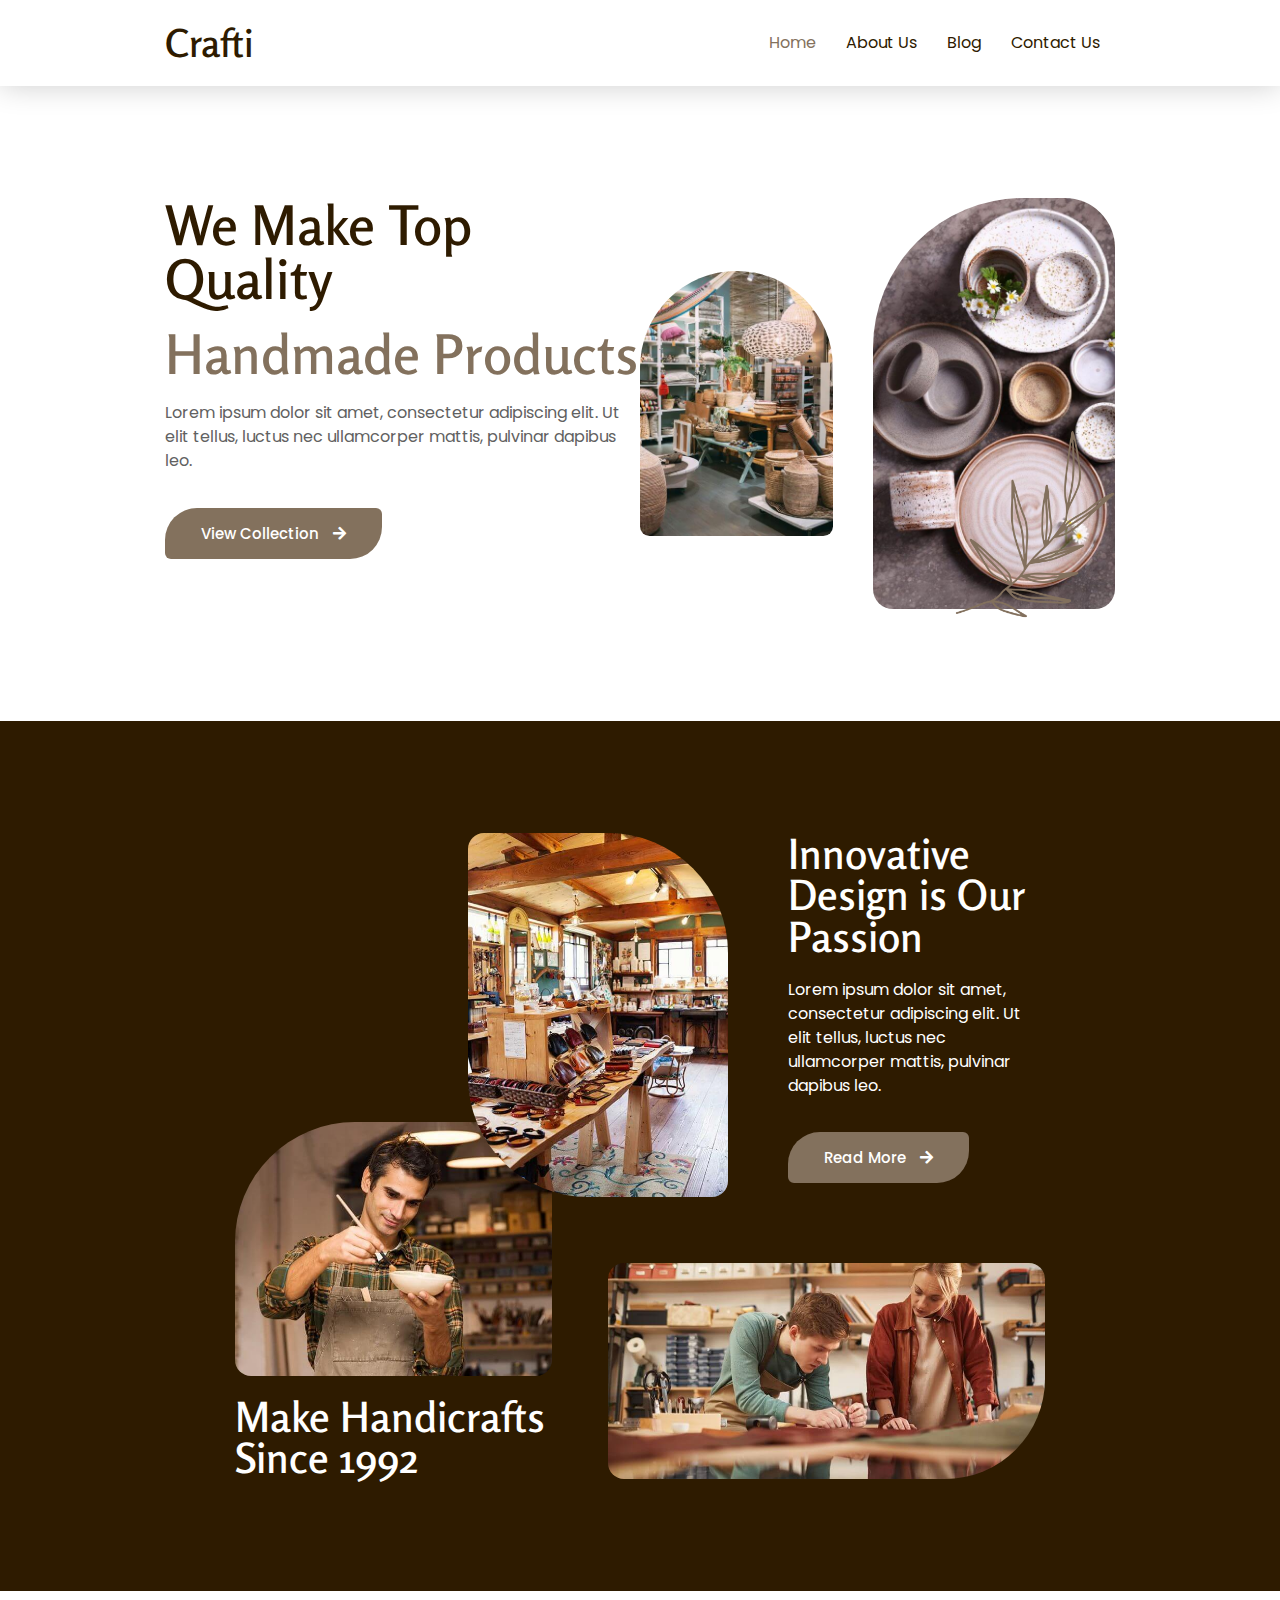
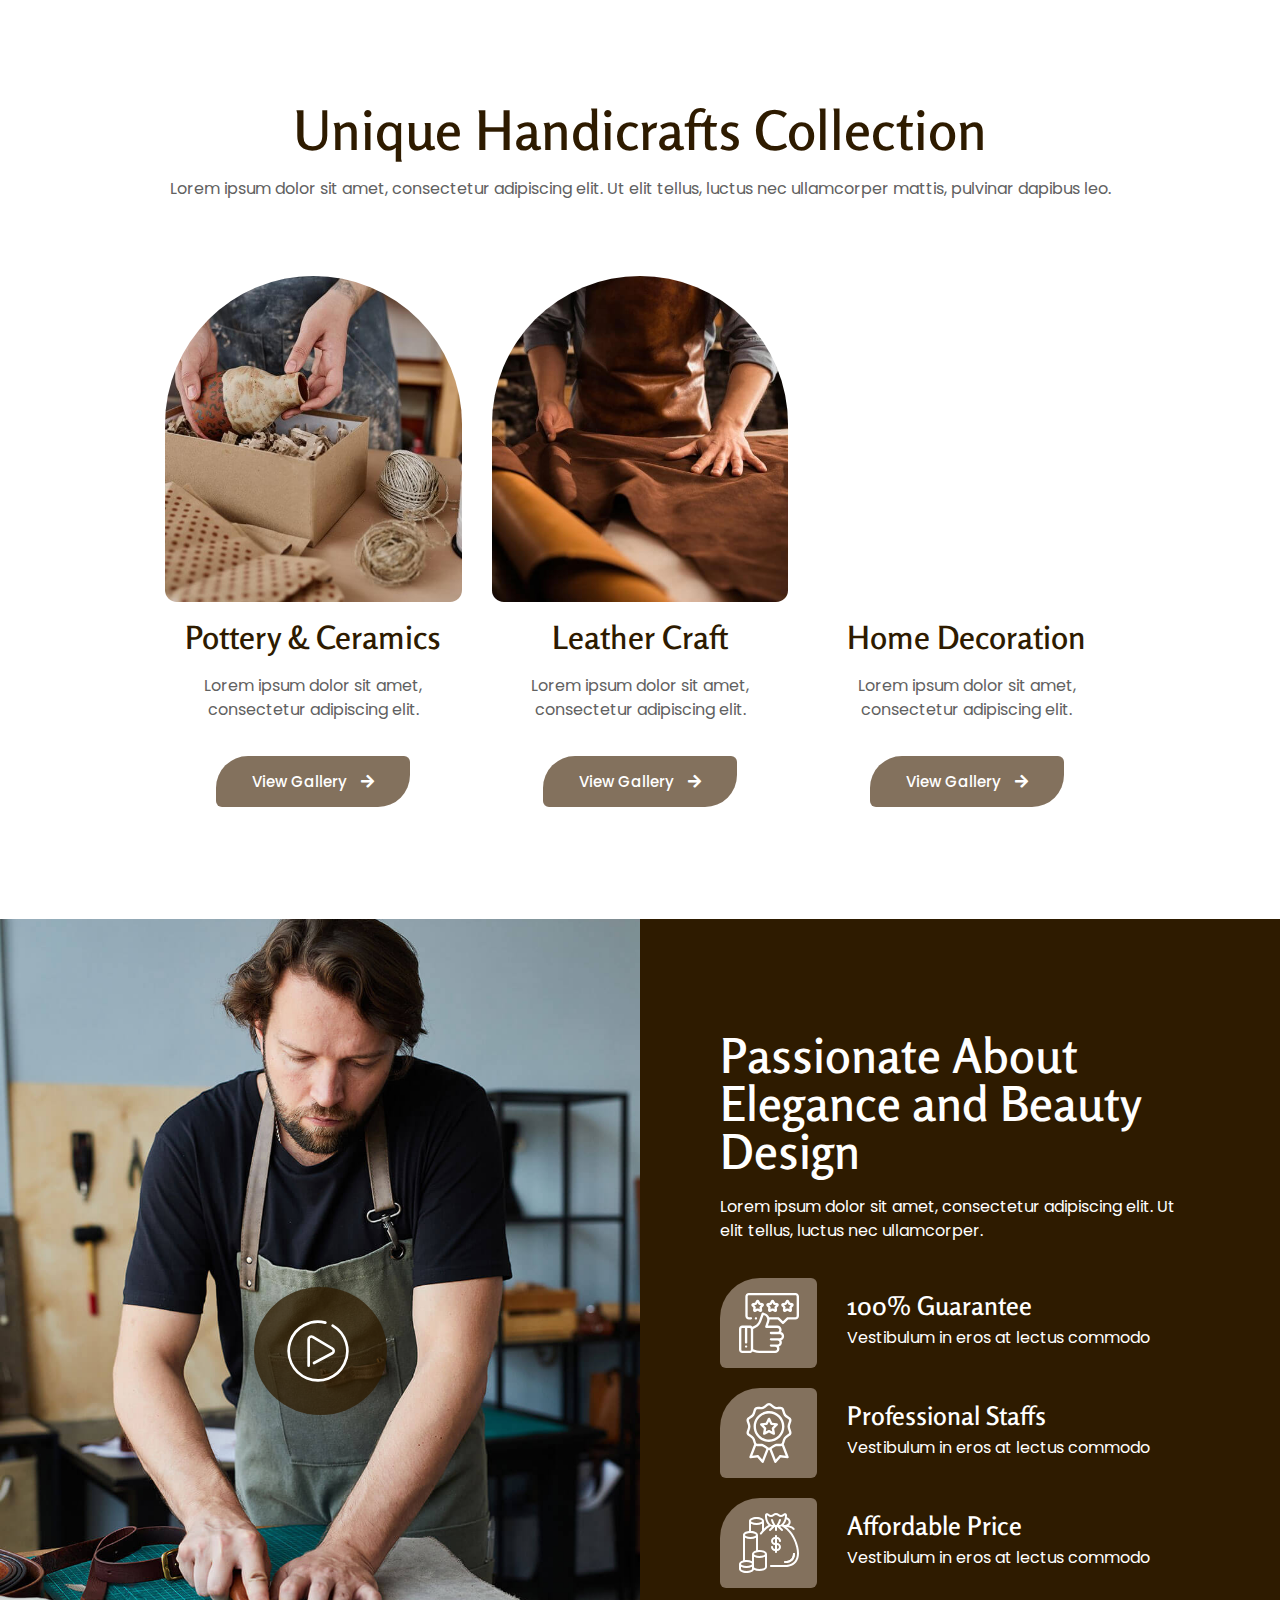
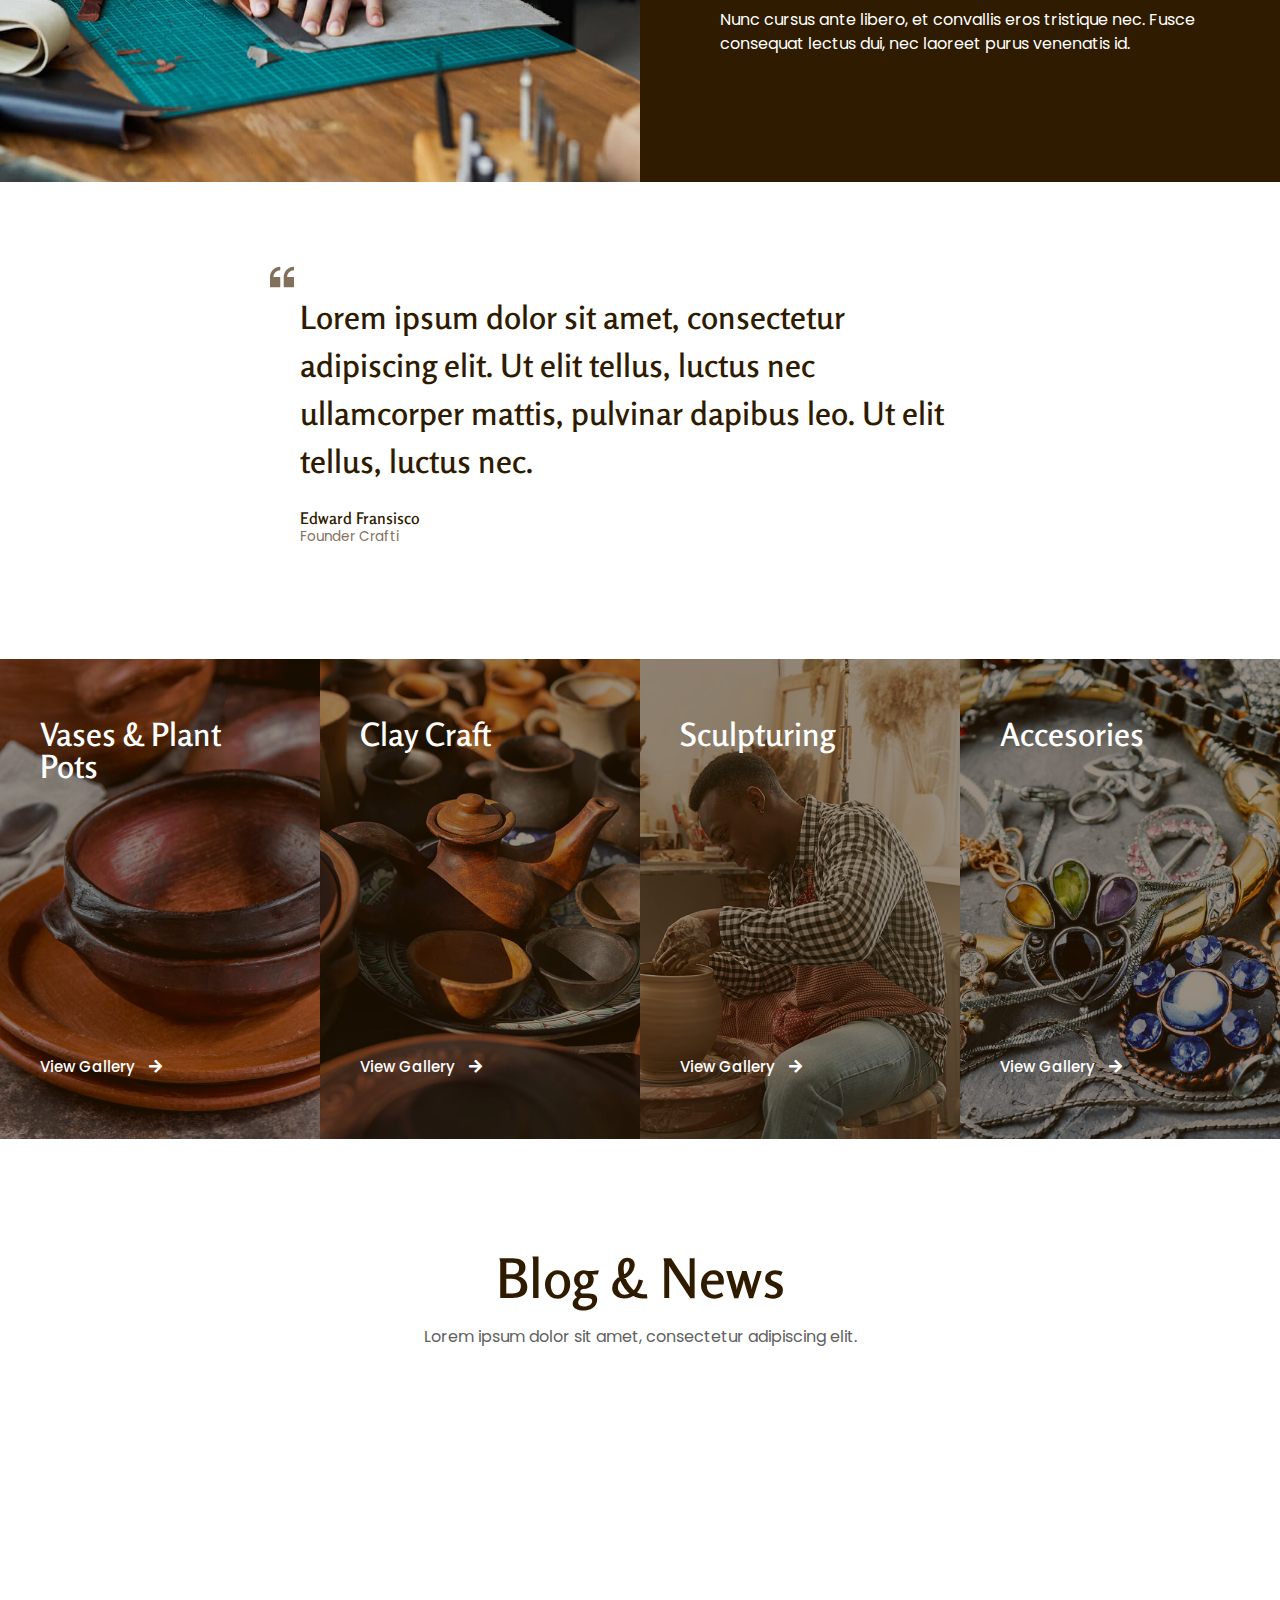
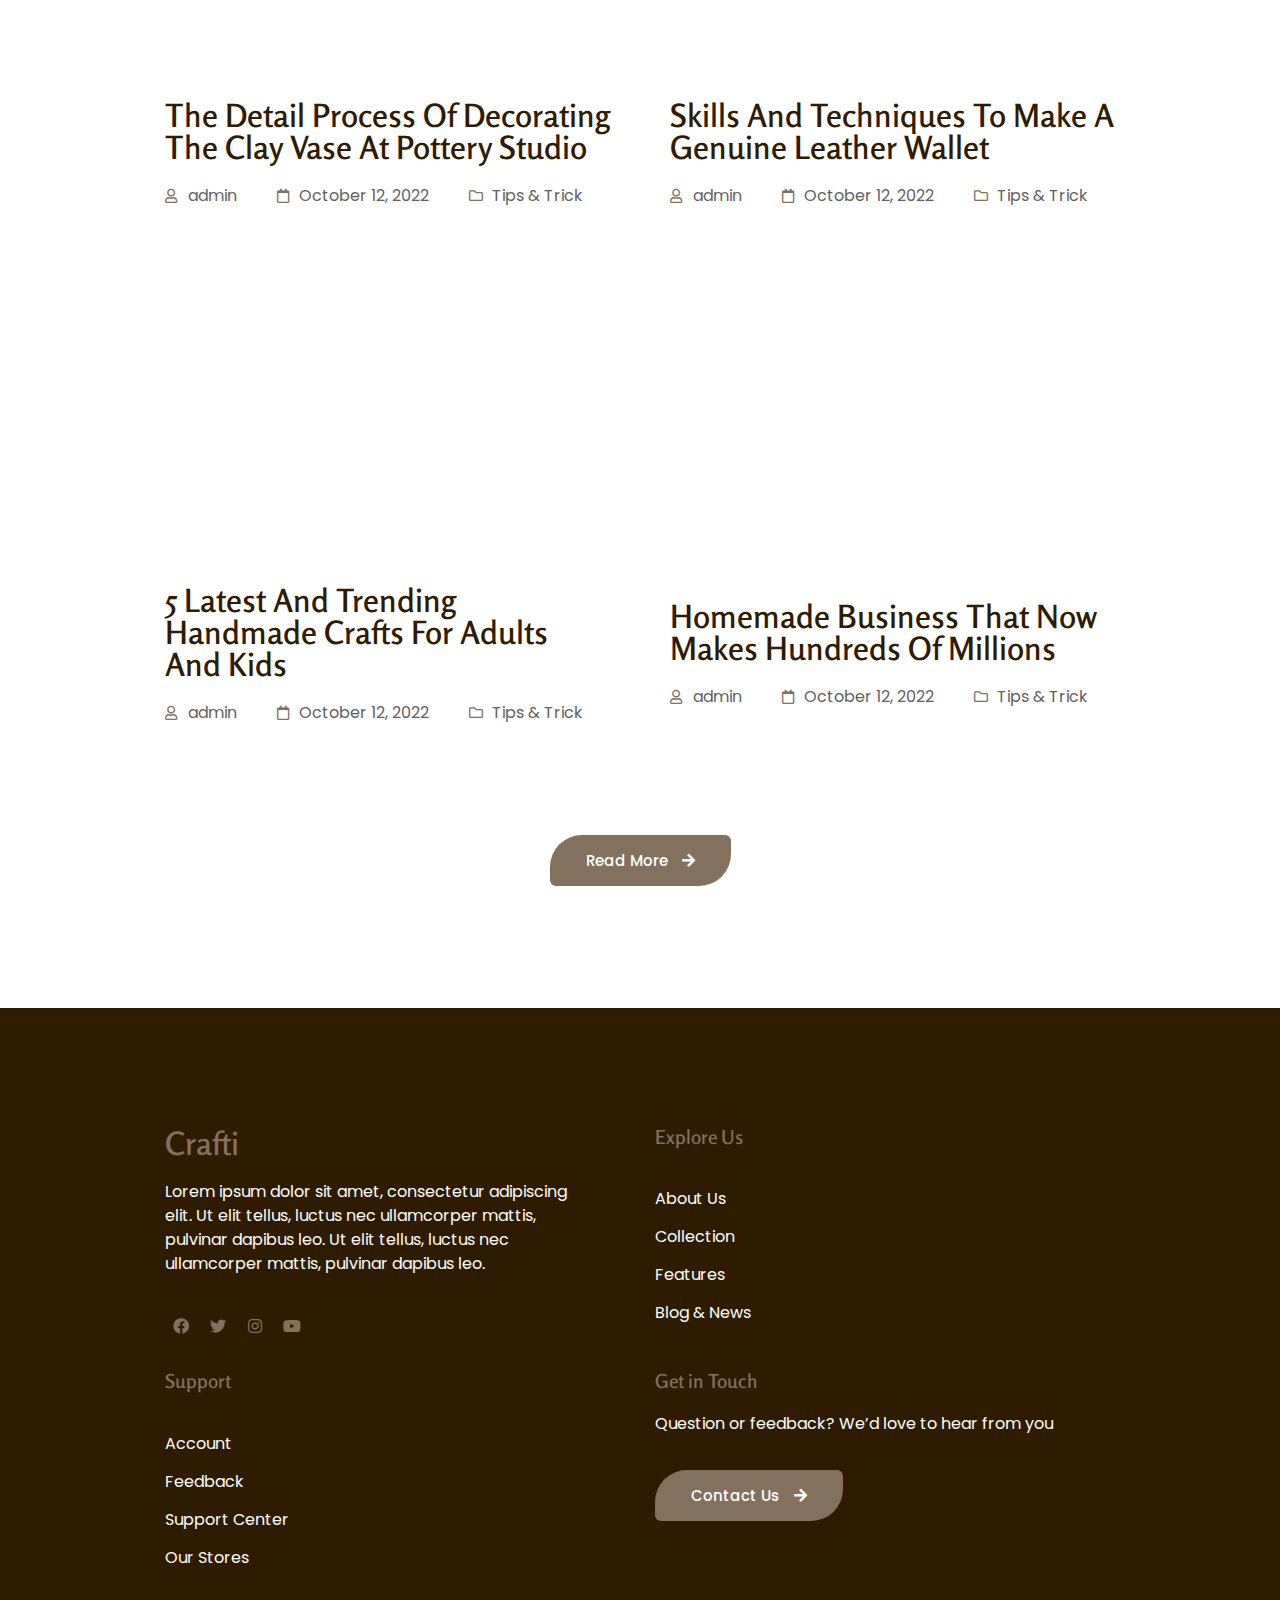
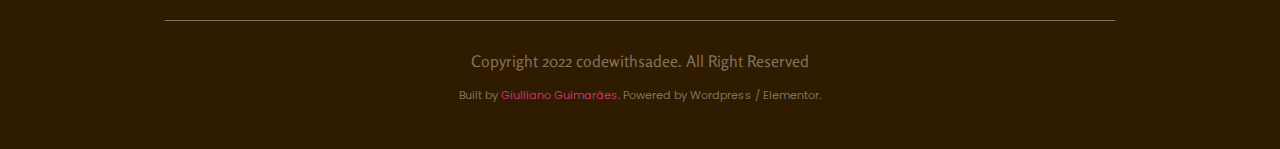
<file: index.html>
<!DOCTYPE html>
<html lang="pt-BR">
<head>
	<meta charset="UTF-8">
	<meta name="viewport" content="width=device-width, initial-scale=1">
	<link rel="profile" href="http://gmpg.org/xfn/11">
	<link rel="pingback" href="/xmlrpc.php">
	<title>Crafti &#8211; We Make Top Quality Handmade Products</title>
<meta name="robots" content="max-image-preview:large">
<link rel="alternate" type="application/rss+xml" title="Feed para Crafti &raquo;" href="/feed/">
<link rel="alternate" type="application/rss+xml" title="Feed de comentários para Crafti &raquo;" href="/comments/feed/">
<script>
window._wpemojiSettings = {"baseUrl":"https:\/\/s.w.org\/images\/core\/emoji\/14.0.0\/72x72\/","ext":".png","svgUrl":"https:\/\/s.w.org\/images\/core\/emoji\/14.0.0\/svg\/","svgExt":".svg","source":{"concatemoji":"\/wp-includes\/js\/wp-emoji-release.min.js?ver=6.2.2"}};
/*! This file is auto-generated */
!function(e,a,t){var n,r,o,i=a.createElement("canvas"),p=i.getContext&&i.getContext("2d");function s(e,t){p.clearRect(0,0,i.width,i.height),p.fillText(e,0,0);e=i.toDataURL();return p.clearRect(0,0,i.width,i.height),p.fillText(t,0,0),e===i.toDataURL()}function c(e){var t=a.createElement("script");t.src=e,t.defer=t.type="text/javascript",a.getElementsByTagName("head")[0].appendChild(t)}for(o=Array("flag","emoji"),t.supports={everything:!0,everythingExceptFlag:!0},r=0;r<o.length;r++)t.supports[o[r]]=function(e){if(p&&p.fillText)switch(p.textBaseline="top",p.font="600 32px Arial",e){case"flag":return s("🏳️‍⚧️","🏳️​⚧️")?!1:!s("🇺🇳","🇺​🇳")&&!s("🏴󠁧󠁢󠁥󠁮󠁧󠁿","🏴​󠁧​󠁢​󠁥​󠁮​󠁧​󠁿");case"emoji":return!s("🫱🏻‍🫲🏿","🫱🏻​🫲🏿")}return!1}(o[r]),t.supports.everything=t.supports.everything&&t.supports[o[r]],"flag"!==o[r]&&(t.supports.everythingExceptFlag=t.supports.everythingExceptFlag&&t.supports[o[r]]);t.supports.everythingExceptFlag=t.supports.everythingExceptFlag&&!t.supports.flag,t.DOMReady=!1,t.readyCallback=function(){t.DOMReady=!0},t.supports.everything||(n=function(){t.readyCallback()},a.addEventListener?(a.addEventListener("DOMContentLoaded",n,!1),e.addEventListener("load",n,!1)):(e.attachEvent("onload",n),a.attachEvent("onreadystatechange",function(){"complete"===a.readyState&&t.readyCallback()})),(e=t.source||{}).concatemoji?c(e.concatemoji):e.wpemoji&&e.twemoji&&(c(e.twemoji),c(e.wpemoji)))}(window,document,window._wpemojiSettings);
</script>
<style>img.wp-smiley,
img.emoji {
	display: inline !important;
	border: none !important;
	box-shadow: none !important;
	height: 1em !important;
	width: 1em !important;
	margin: 0 0.07em !important;
	vertical-align: -0.1em !important;
	background: none !important;
	padding: 0 !important;
}</style>
	<link rel="stylesheet" id="wp-block-library-css" href="/wp-includes/css/dist/block-library/style.min.css?ver=6.2.2" media="all">
<link rel="stylesheet" id="classic-theme-styles-css" href="/wp-includes/css/classic-themes.min.css?ver=6.2.2" media="all">
<style id="global-styles-inline-css">body{--wp--preset--color--black: #000000;--wp--preset--color--cyan-bluish-gray: #abb8c3;--wp--preset--color--white: #ffffff;--wp--preset--color--pale-pink: #f78da7;--wp--preset--color--vivid-red: #cf2e2e;--wp--preset--color--luminous-vivid-orange: #ff6900;--wp--preset--color--luminous-vivid-amber: #fcb900;--wp--preset--color--light-green-cyan: #7bdcb5;--wp--preset--color--vivid-green-cyan: #00d084;--wp--preset--color--pale-cyan-blue: #8ed1fc;--wp--preset--color--vivid-cyan-blue: #0693e3;--wp--preset--color--vivid-purple: #9b51e0;--wp--preset--gradient--vivid-cyan-blue-to-vivid-purple: linear-gradient(135deg,rgba(6,147,227,1) 0%,rgb(155,81,224) 100%);--wp--preset--gradient--light-green-cyan-to-vivid-green-cyan: linear-gradient(135deg,rgb(122,220,180) 0%,rgb(0,208,130) 100%);--wp--preset--gradient--luminous-vivid-amber-to-luminous-vivid-orange: linear-gradient(135deg,rgba(252,185,0,1) 0%,rgba(255,105,0,1) 100%);--wp--preset--gradient--luminous-vivid-orange-to-vivid-red: linear-gradient(135deg,rgba(255,105,0,1) 0%,rgb(207,46,46) 100%);--wp--preset--gradient--very-light-gray-to-cyan-bluish-gray: linear-gradient(135deg,rgb(238,238,238) 0%,rgb(169,184,195) 100%);--wp--preset--gradient--cool-to-warm-spectrum: linear-gradient(135deg,rgb(74,234,220) 0%,rgb(151,120,209) 20%,rgb(207,42,186) 40%,rgb(238,44,130) 60%,rgb(251,105,98) 80%,rgb(254,248,76) 100%);--wp--preset--gradient--blush-light-purple: linear-gradient(135deg,rgb(255,206,236) 0%,rgb(152,150,240) 100%);--wp--preset--gradient--blush-bordeaux: linear-gradient(135deg,rgb(254,205,165) 0%,rgb(254,45,45) 50%,rgb(107,0,62) 100%);--wp--preset--gradient--luminous-dusk: linear-gradient(135deg,rgb(255,203,112) 0%,rgb(199,81,192) 50%,rgb(65,88,208) 100%);--wp--preset--gradient--pale-ocean: linear-gradient(135deg,rgb(255,245,203) 0%,rgb(182,227,212) 50%,rgb(51,167,181) 100%);--wp--preset--gradient--electric-grass: linear-gradient(135deg,rgb(202,248,128) 0%,rgb(113,206,126) 100%);--wp--preset--gradient--midnight: linear-gradient(135deg,rgb(2,3,129) 0%,rgb(40,116,252) 100%);--wp--preset--duotone--dark-grayscale: url('#wp-duotone-dark-grayscale');--wp--preset--duotone--grayscale: url('#wp-duotone-grayscale');--wp--preset--duotone--purple-yellow: url('#wp-duotone-purple-yellow');--wp--preset--duotone--blue-red: url('#wp-duotone-blue-red');--wp--preset--duotone--midnight: url('#wp-duotone-midnight');--wp--preset--duotone--magenta-yellow: url('#wp-duotone-magenta-yellow');--wp--preset--duotone--purple-green: url('#wp-duotone-purple-green');--wp--preset--duotone--blue-orange: url('#wp-duotone-blue-orange');--wp--preset--font-size--small: 13px;--wp--preset--font-size--medium: 20px;--wp--preset--font-size--large: 36px;--wp--preset--font-size--x-large: 42px;--wp--preset--spacing--20: 0.44rem;--wp--preset--spacing--30: 0.67rem;--wp--preset--spacing--40: 1rem;--wp--preset--spacing--50: 1.5rem;--wp--preset--spacing--60: 2.25rem;--wp--preset--spacing--70: 3.38rem;--wp--preset--spacing--80: 5.06rem;--wp--preset--shadow--natural: 6px 6px 9px rgba(0, 0, 0, 0.2);--wp--preset--shadow--deep: 12px 12px 50px rgba(0, 0, 0, 0.4);--wp--preset--shadow--sharp: 6px 6px 0px rgba(0, 0, 0, 0.2);--wp--preset--shadow--outlined: 6px 6px 0px -3px rgba(255, 255, 255, 1), 6px 6px rgba(0, 0, 0, 1);--wp--preset--shadow--crisp: 6px 6px 0px rgba(0, 0, 0, 1);}:where(.is-layout-flex){gap: 0.5em;}body .is-layout-flow > .alignleft{float: left;margin-inline-start: 0;margin-inline-end: 2em;}body .is-layout-flow > .alignright{float: right;margin-inline-start: 2em;margin-inline-end: 0;}body .is-layout-flow > .aligncenter{margin-left: auto !important;margin-right: auto !important;}body .is-layout-constrained > .alignleft{float: left;margin-inline-start: 0;margin-inline-end: 2em;}body .is-layout-constrained > .alignright{float: right;margin-inline-start: 2em;margin-inline-end: 0;}body .is-layout-constrained > .aligncenter{margin-left: auto !important;margin-right: auto !important;}body .is-layout-constrained > :where(:not(.alignleft):not(.alignright):not(.alignfull)){max-width: var(--wp--style--global--content-size);margin-left: auto !important;margin-right: auto !important;}body .is-layout-constrained > .alignwide{max-width: var(--wp--style--global--wide-size);}body .is-layout-flex{display: flex;}body .is-layout-flex{flex-wrap: wrap;align-items: center;}body .is-layout-flex > *{margin: 0;}:where(.wp-block-columns.is-layout-flex){gap: 2em;}.has-black-color{color: var(--wp--preset--color--black) !important;}.has-cyan-bluish-gray-color{color: var(--wp--preset--color--cyan-bluish-gray) !important;}.has-white-color{color: var(--wp--preset--color--white) !important;}.has-pale-pink-color{color: var(--wp--preset--color--pale-pink) !important;}.has-vivid-red-color{color: var(--wp--preset--color--vivid-red) !important;}.has-luminous-vivid-orange-color{color: var(--wp--preset--color--luminous-vivid-orange) !important;}.has-luminous-vivid-amber-color{color: var(--wp--preset--color--luminous-vivid-amber) !important;}.has-light-green-cyan-color{color: var(--wp--preset--color--light-green-cyan) !important;}.has-vivid-green-cyan-color{color: var(--wp--preset--color--vivid-green-cyan) !important;}.has-pale-cyan-blue-color{color: var(--wp--preset--color--pale-cyan-blue) !important;}.has-vivid-cyan-blue-color{color: var(--wp--preset--color--vivid-cyan-blue) !important;}.has-vivid-purple-color{color: var(--wp--preset--color--vivid-purple) !important;}.has-black-background-color{background-color: var(--wp--preset--color--black) !important;}.has-cyan-bluish-gray-background-color{background-color: var(--wp--preset--color--cyan-bluish-gray) !important;}.has-white-background-color{background-color: var(--wp--preset--color--white) !important;}.has-pale-pink-background-color{background-color: var(--wp--preset--color--pale-pink) !important;}.has-vivid-red-background-color{background-color: var(--wp--preset--color--vivid-red) !important;}.has-luminous-vivid-orange-background-color{background-color: var(--wp--preset--color--luminous-vivid-orange) !important;}.has-luminous-vivid-amber-background-color{background-color: var(--wp--preset--color--luminous-vivid-amber) !important;}.has-light-green-cyan-background-color{background-color: var(--wp--preset--color--light-green-cyan) !important;}.has-vivid-green-cyan-background-color{background-color: var(--wp--preset--color--vivid-green-cyan) !important;}.has-pale-cyan-blue-background-color{background-color: var(--wp--preset--color--pale-cyan-blue) !important;}.has-vivid-cyan-blue-background-color{background-color: var(--wp--preset--color--vivid-cyan-blue) !important;}.has-vivid-purple-background-color{background-color: var(--wp--preset--color--vivid-purple) !important;}.has-black-border-color{border-color: var(--wp--preset--color--black) !important;}.has-cyan-bluish-gray-border-color{border-color: var(--wp--preset--color--cyan-bluish-gray) !important;}.has-white-border-color{border-color: var(--wp--preset--color--white) !important;}.has-pale-pink-border-color{border-color: var(--wp--preset--color--pale-pink) !important;}.has-vivid-red-border-color{border-color: var(--wp--preset--color--vivid-red) !important;}.has-luminous-vivid-orange-border-color{border-color: var(--wp--preset--color--luminous-vivid-orange) !important;}.has-luminous-vivid-amber-border-color{border-color: var(--wp--preset--color--luminous-vivid-amber) !important;}.has-light-green-cyan-border-color{border-color: var(--wp--preset--color--light-green-cyan) !important;}.has-vivid-green-cyan-border-color{border-color: var(--wp--preset--color--vivid-green-cyan) !important;}.has-pale-cyan-blue-border-color{border-color: var(--wp--preset--color--pale-cyan-blue) !important;}.has-vivid-cyan-blue-border-color{border-color: var(--wp--preset--color--vivid-cyan-blue) !important;}.has-vivid-purple-border-color{border-color: var(--wp--preset--color--vivid-purple) !important;}.has-vivid-cyan-blue-to-vivid-purple-gradient-background{background: var(--wp--preset--gradient--vivid-cyan-blue-to-vivid-purple) !important;}.has-light-green-cyan-to-vivid-green-cyan-gradient-background{background: var(--wp--preset--gradient--light-green-cyan-to-vivid-green-cyan) !important;}.has-luminous-vivid-amber-to-luminous-vivid-orange-gradient-background{background: var(--wp--preset--gradient--luminous-vivid-amber-to-luminous-vivid-orange) !important;}.has-luminous-vivid-orange-to-vivid-red-gradient-background{background: var(--wp--preset--gradient--luminous-vivid-orange-to-vivid-red) !important;}.has-very-light-gray-to-cyan-bluish-gray-gradient-background{background: var(--wp--preset--gradient--very-light-gray-to-cyan-bluish-gray) !important;}.has-cool-to-warm-spectrum-gradient-background{background: var(--wp--preset--gradient--cool-to-warm-spectrum) !important;}.has-blush-light-purple-gradient-background{background: var(--wp--preset--gradient--blush-light-purple) !important;}.has-blush-bordeaux-gradient-background{background: var(--wp--preset--gradient--blush-bordeaux) !important;}.has-luminous-dusk-gradient-background{background: var(--wp--preset--gradient--luminous-dusk) !important;}.has-pale-ocean-gradient-background{background: var(--wp--preset--gradient--pale-ocean) !important;}.has-electric-grass-gradient-background{background: var(--wp--preset--gradient--electric-grass) !important;}.has-midnight-gradient-background{background: var(--wp--preset--gradient--midnight) !important;}.has-small-font-size{font-size: var(--wp--preset--font-size--small) !important;}.has-medium-font-size{font-size: var(--wp--preset--font-size--medium) !important;}.has-large-font-size{font-size: var(--wp--preset--font-size--large) !important;}.has-x-large-font-size{font-size: var(--wp--preset--font-size--x-large) !important;}
.wp-block-navigation a:where(:not(.wp-element-button)){color: inherit;}
:where(.wp-block-columns.is-layout-flex){gap: 2em;}
.wp-block-pullquote{font-size: 1.5em;line-height: 1.6;}</style>
<link rel="stylesheet" id="hfe-style-css" href="/wp-content/plugins/header-footer-elementor/assets/css/header-footer-elementor.css?ver=1.6.14" media="all">
<link rel="stylesheet" id="elementor-icons-css" href="/wp-content/plugins/elementor/assets/lib/eicons/css/elementor-icons.min.css?ver=5.20.0" media="all">
<link rel="stylesheet" id="elementor-frontend-css" href="/wp-content/uploads/elementor/css/custom-frontend-lite.min.css?ver=1686521700" media="all">
<link rel="stylesheet" id="swiper-css" href="/wp-content/plugins/elementor/assets/lib/swiper/v8/css/swiper.min.css?ver=8.4.5" media="all">
<link rel="stylesheet" id="elementor-post-5-css" href="/wp-content/uploads/elementor/css/post-5.css?ver=1686521150" media="all">
<link rel="stylesheet" id="elementor-global-css" href="/wp-content/uploads/elementor/css/global.css?ver=1686521700" media="all">
<link rel="stylesheet" id="elementor-post-6-css" href="/wp-content/uploads/elementor/css/post-6.css?ver=1686530114" media="all">
<link rel="stylesheet" id="hfe-widgets-style-css" href="/wp-content/plugins/header-footer-elementor/inc/widgets-css/frontend.css?ver=1.6.14" media="all">
<link rel="stylesheet" id="elementor-post-14-css" href="/wp-content/uploads/elementor/css/post-14.css?ver=1686523469" media="all">
<link rel="stylesheet" id="elementor-post-16-css" href="/wp-content/uploads/elementor/css/post-16.css?ver=1686530114" media="all">
<link rel="stylesheet" id="elementor-post-43-css" href="/wp-content/uploads/elementor/css/post-43.css?ver=1686529904" media="all">
<link rel="stylesheet" id="hello-elementor-css" href="/wp-content/themes/hello-elementor/style.min.css?ver=2.7.1" media="all">
<link rel="stylesheet" id="hello-elementor-theme-style-css" href="/wp-content/themes/hello-elementor/theme.min.css?ver=2.7.1" media="all">
<link rel="stylesheet" id="google-fonts-1-css" href="https://fonts.googleapis.com/css?family=Rosario%3A100%2C100italic%2C200%2C200italic%2C300%2C300italic%2C400%2C400italic%2C500%2C500italic%2C600%2C600italic%2C700%2C700italic%2C800%2C800italic%2C900%2C900italic%7CPoppins%3A100%2C100italic%2C200%2C200italic%2C300%2C300italic%2C400%2C400italic%2C500%2C500italic%2C600%2C600italic%2C700%2C700italic%2C800%2C800italic%2C900%2C900italic&#038;display=swap&#038;ver=6.2.2" media="all">
<link rel="stylesheet" id="elementor-icons-shared-0-css" href="/wp-content/plugins/elementor/assets/lib/font-awesome/css/fontawesome.min.css?ver=5.15.3" media="all">
<link rel="stylesheet" id="elementor-icons-fa-solid-css" href="/wp-content/plugins/elementor/assets/lib/font-awesome/css/solid.min.css?ver=5.15.3" media="all">
<link rel="stylesheet" id="elementor-icons-fa-regular-css" href="/wp-content/plugins/elementor/assets/lib/font-awesome/css/regular.min.css?ver=5.15.3" media="all">
<link rel="stylesheet" id="elementor-icons-fa-brands-css" href="/wp-content/plugins/elementor/assets/lib/font-awesome/css/brands.min.css?ver=5.15.3" media="all">
<link rel="preconnect" href="https://fonts.gstatic.com/" crossorigin>
<script src="/wp-includes/js/jquery/jquery.min.js?ver=3.6.4" id="jquery-core-js"></script>
<script src="/wp-includes/js/jquery/jquery-migrate.min.js?ver=3.4.0" id="jquery-migrate-js"></script>
<link rel="https://api.w.org/" href="/wp-json/">
<link rel="alternate" type="application/json" href="/wp-json/wp/v2/pages/6">
<link rel="EditURI" type="application/rsd+xml" title="RSD" href="/xmlrpc.php?rsd">
<link rel="wlwmanifest" type="application/wlwmanifest+xml" href="/wp-includes/wlwmanifest.xml">
<meta name="generator" content="WordPress 6.2.2">
<link rel="canonical" href="/">
<link rel="shortlink" href="/">
<link rel="alternate" type="application/json+oembed" href="/wp-json/oembed/1.0/embed?url=%2F">
<link rel="alternate" type="text/xml+oembed" href="/wp-json/oembed/1.0/embed?url=%2F#038;format=xml">
<meta name="generator" content="Elementor 3.13.4; features: e_dom_optimization, e_optimized_assets_loading, e_optimized_css_loading, a11y_improvements, additional_custom_breakpoints; settings: css_print_method-external, google_font-enabled, font_display-swap">
<link rel="icon" href="/wp-content/uploads/2023/06/favicon.svg" sizes="32x32">
<link rel="icon" href="/wp-content/uploads/2023/06/favicon.svg" sizes="192x192">
<link rel="apple-touch-icon" href="/wp-content/uploads/2023/06/favicon.svg">
<meta name="msapplication-TileImage" content="/wp-content/uploads/2023/06/favicon.svg">
		<style id="wp-custom-css">/* FIXED HEADER */
.header.fixed
{ position: fixed; top: 0; left: 0; animation: revealFromTop 0.3s ease forwards; }

/* MOBILE MENU */
.header .hfe-flyout-overlay
{ background: rgba(0,0,0,.4); height: 100vh; }

.header .hfe-flyout-close
{ width: 34px; height: 34px;margin: 20px; padding: 8px; border: 1px solid black; line-height: 0 !important; border-radius: 4px; }

.header .hfe-flyout-content
{ padding-top: 80px !important; height: 100vh; }

/* BUTTON ANIMATION */
.button_animation a
{ animation: pulse 2.5s ease-out infinite; }

/* TESTIMONIALS */
.testimonial .elementor-testimonial-wrapper
{ overflow: visible; }

.testimonial .elementor-testimonial-content
{ position: relative; }

.testimonial .elementor-testimonial-content::before
{ content: url("/wp-content/uploads/2023/06/quote.svg"); position: absolute; top: -40px; left: -30px; }

/* ANIMATIONS */
@keyframes pulse {
	0%, 75.1% { box-shadow: 0 0 0 0 hsla(35, 70%, 38%, 0.6); }
	75% { box-shadow: 0 0 0 20px transparent; }
}

@keyframes revealFromTop {
	from { transform: translateY(-100%); }
	to { transform: translateY(0); }
}</style>
		</head>

<body class="home page-template page-template-elementor_header_footer page page-id-6 ehf-header ehf-footer ehf-template-hello-elementor ehf-stylesheet-hello-elementor elementor-default elementor-template-full-width elementor-kit-5 elementor-page elementor-page-6">
<svg xmlns="http://www.w3.org/2000/svg" viewbox="0 0 0 0" width="0" height="0" focusable="false" role="none" style="visibility: hidden; position: absolute; left: -9999px; overflow: hidden;"><defs><filter id="wp-duotone-dark-grayscale"><fecolormatrix color-interpolation-filters="sRGB" type="matrix" values=" .299 .587 .114 0 0 .299 .587 .114 0 0 .299 .587 .114 0 0 .299 .587 .114 0 0 "></fecolormatrix><fecomponenttransfer color-interpolation-filters="sRGB"><fefuncr type="table" tablevalues="0 0.49803921568627"></fefuncr><fefuncg type="table" tablevalues="0 0.49803921568627"></fefuncg><fefuncb type="table" tablevalues="0 0.49803921568627"></fefuncb><fefunca type="table" tablevalues="1 1"></fefunca></fecomponenttransfer><fecomposite in2="SourceGraphic" operator="in"></fecomposite></filter></defs></svg><svg xmlns="http://www.w3.org/2000/svg" viewbox="0 0 0 0" width="0" height="0" focusable="false" role="none" style="visibility: hidden; position: absolute; left: -9999px; overflow: hidden;"><defs><filter id="wp-duotone-grayscale"><fecolormatrix color-interpolation-filters="sRGB" type="matrix" values=" .299 .587 .114 0 0 .299 .587 .114 0 0 .299 .587 .114 0 0 .299 .587 .114 0 0 "></fecolormatrix><fecomponenttransfer color-interpolation-filters="sRGB"><fefuncr type="table" tablevalues="0 1"></fefuncr><fefuncg type="table" tablevalues="0 1"></fefuncg><fefuncb type="table" tablevalues="0 1"></fefuncb><fefunca type="table" tablevalues="1 1"></fefunca></fecomponenttransfer><fecomposite in2="SourceGraphic" operator="in"></fecomposite></filter></defs></svg><svg xmlns="http://www.w3.org/2000/svg" viewbox="0 0 0 0" width="0" height="0" focusable="false" role="none" style="visibility: hidden; position: absolute; left: -9999px; overflow: hidden;"><defs><filter id="wp-duotone-purple-yellow"><fecolormatrix color-interpolation-filters="sRGB" type="matrix" values=" .299 .587 .114 0 0 .299 .587 .114 0 0 .299 .587 .114 0 0 .299 .587 .114 0 0 "></fecolormatrix><fecomponenttransfer color-interpolation-filters="sRGB"><fefuncr type="table" tablevalues="0.54901960784314 0.98823529411765"></fefuncr><fefuncg type="table" tablevalues="0 1"></fefuncg><fefuncb type="table" tablevalues="0.71764705882353 0.25490196078431"></fefuncb><fefunca type="table" tablevalues="1 1"></fefunca></fecomponenttransfer><fecomposite in2="SourceGraphic" operator="in"></fecomposite></filter></defs></svg><svg xmlns="http://www.w3.org/2000/svg" viewbox="0 0 0 0" width="0" height="0" focusable="false" role="none" style="visibility: hidden; position: absolute; left: -9999px; overflow: hidden;"><defs><filter id="wp-duotone-blue-red"><fecolormatrix color-interpolation-filters="sRGB" type="matrix" values=" .299 .587 .114 0 0 .299 .587 .114 0 0 .299 .587 .114 0 0 .299 .587 .114 0 0 "></fecolormatrix><fecomponenttransfer color-interpolation-filters="sRGB"><fefuncr type="table" tablevalues="0 1"></fefuncr><fefuncg type="table" tablevalues="0 0.27843137254902"></fefuncg><fefuncb type="table" tablevalues="0.5921568627451 0.27843137254902"></fefuncb><fefunca type="table" tablevalues="1 1"></fefunca></fecomponenttransfer><fecomposite in2="SourceGraphic" operator="in"></fecomposite></filter></defs></svg><svg xmlns="http://www.w3.org/2000/svg" viewbox="0 0 0 0" width="0" height="0" focusable="false" role="none" style="visibility: hidden; position: absolute; left: -9999px; overflow: hidden;"><defs><filter id="wp-duotone-midnight"><fecolormatrix color-interpolation-filters="sRGB" type="matrix" values=" .299 .587 .114 0 0 .299 .587 .114 0 0 .299 .587 .114 0 0 .299 .587 .114 0 0 "></fecolormatrix><fecomponenttransfer color-interpolation-filters="sRGB"><fefuncr type="table" tablevalues="0 0"></fefuncr><fefuncg type="table" tablevalues="0 0.64705882352941"></fefuncg><fefuncb type="table" tablevalues="0 1"></fefuncb><fefunca type="table" tablevalues="1 1"></fefunca></fecomponenttransfer><fecomposite in2="SourceGraphic" operator="in"></fecomposite></filter></defs></svg><svg xmlns="http://www.w3.org/2000/svg" viewbox="0 0 0 0" width="0" height="0" focusable="false" role="none" style="visibility: hidden; position: absolute; left: -9999px; overflow: hidden;"><defs><filter id="wp-duotone-magenta-yellow"><fecolormatrix color-interpolation-filters="sRGB" type="matrix" values=" .299 .587 .114 0 0 .299 .587 .114 0 0 .299 .587 .114 0 0 .299 .587 .114 0 0 "></fecolormatrix><fecomponenttransfer color-interpolation-filters="sRGB"><fefuncr type="table" tablevalues="0.78039215686275 1"></fefuncr><fefuncg type="table" tablevalues="0 0.94901960784314"></fefuncg><fefuncb type="table" tablevalues="0.35294117647059 0.47058823529412"></fefuncb><fefunca type="table" tablevalues="1 1"></fefunca></fecomponenttransfer><fecomposite in2="SourceGraphic" operator="in"></fecomposite></filter></defs></svg><svg xmlns="http://www.w3.org/2000/svg" viewbox="0 0 0 0" width="0" height="0" focusable="false" role="none" style="visibility: hidden; position: absolute; left: -9999px; overflow: hidden;"><defs><filter id="wp-duotone-purple-green"><fecolormatrix color-interpolation-filters="sRGB" type="matrix" values=" .299 .587 .114 0 0 .299 .587 .114 0 0 .299 .587 .114 0 0 .299 .587 .114 0 0 "></fecolormatrix><fecomponenttransfer color-interpolation-filters="sRGB"><fefuncr type="table" tablevalues="0.65098039215686 0.40392156862745"></fefuncr><fefuncg type="table" tablevalues="0 1"></fefuncg><fefuncb type="table" tablevalues="0.44705882352941 0.4"></fefuncb><fefunca type="table" tablevalues="1 1"></fefunca></fecomponenttransfer><fecomposite in2="SourceGraphic" operator="in"></fecomposite></filter></defs></svg><svg xmlns="http://www.w3.org/2000/svg" viewbox="0 0 0 0" width="0" height="0" focusable="false" role="none" style="visibility: hidden; position: absolute; left: -9999px; overflow: hidden;"><defs><filter id="wp-duotone-blue-orange"><fecolormatrix color-interpolation-filters="sRGB" type="matrix" values=" .299 .587 .114 0 0 .299 .587 .114 0 0 .299 .587 .114 0 0 .299 .587 .114 0 0 "></fecolormatrix><fecomponenttransfer color-interpolation-filters="sRGB"><fefuncr type="table" tablevalues="0.098039215686275 1"></fefuncr><fefuncg type="table" tablevalues="0 0.66274509803922"></fefuncg><fefuncb type="table" tablevalues="0.84705882352941 0.41960784313725"></fefuncb><fefunca type="table" tablevalues="1 1"></fefunca></fecomponenttransfer><fecomposite in2="SourceGraphic" operator="in"></fecomposite></filter></defs></svg><div id="page" class="hfeed site">

		<header id="masthead" itemscope="itemscope" itemtype="https://schema.org/WPHeader">
			<p class="main-title bhf-hidden" itemprop="headline"><a title="Crafti" rel="home">Crafti</a></p>
					<div data-elementor-type="wp-post" data-elementor-id="14" class="elementor elementor-14">
							<div class="elementor-element elementor-element-7a7f02f header j_header e-con-boxed e-flex e-con" data-id="7a7f02f" data-element_type="container" data-settings="{&quot;background_background&quot;:&quot;classic&quot;,&quot;content_width&quot;:&quot;boxed&quot;}">
					<div class="e-con-inner">
		<div class="elementor-element elementor-element-132214a e-con-boxed e-flex e-con" data-id="132214a" data-element_type="container" data-settings="{&quot;content_width&quot;:&quot;boxed&quot;}">
					<div class="e-con-inner">
				<div class="elementor-element elementor-element-8c1e0d7 elementor-widget elementor-widget-heading" data-id="8c1e0d7" data-element_type="widget" data-widget_type="heading.default">
				<div class="elementor-widget-container">
			<style>/*! elementor - v3.13.3 - 28-05-2023 */
.elementor-heading-title{padding:0;margin:0;line-height:1}.elementor-widget-heading .elementor-heading-title[class*=elementor-size-]>a{color:inherit;font-size:inherit;line-height:inherit}.elementor-widget-heading .elementor-heading-title.elementor-size-small{font-size:15px}.elementor-widget-heading .elementor-heading-title.elementor-size-medium{font-size:19px}.elementor-widget-heading .elementor-heading-title.elementor-size-large{font-size:29px}.elementor-widget-heading .elementor-heading-title.elementor-size-xl{font-size:39px}.elementor-widget-heading .elementor-heading-title.elementor-size-xxl{font-size:59px}</style>
<h1 class="elementor-heading-title elementor-size-default"><a href="/">Crafti</a></h1>		</div>
				</div>
					</div>
				</div>
		<div class="elementor-element elementor-element-fad22b8 e-con-boxed e-flex e-con" data-id="fad22b8" data-element_type="container" data-settings="{&quot;content_width&quot;:&quot;boxed&quot;}">
					<div class="e-con-inner">
				<div class="elementor-element elementor-element-9835b7d hfe-nav-menu__align-right elementor-hidden-tablet elementor-hidden-mobile_extra elementor-hidden-mobile hfe-submenu-icon-arrow hfe-submenu-animation-none hfe-link-redirect-child hfe-nav-menu__breakpoint-tablet elementor-widget elementor-widget-navigation-menu" data-id="9835b7d" data-element_type="widget" data-settings="{&quot;padding_horizontal_menu_item_tablet_extra&quot;:{&quot;unit&quot;:&quot;px&quot;,&quot;size&quot;:14,&quot;sizes&quot;:[]},&quot;padding_horizontal_menu_item&quot;:{&quot;unit&quot;:&quot;px&quot;,&quot;size&quot;:15,&quot;sizes&quot;:[]},&quot;padding_horizontal_menu_item_widescreen&quot;:{&quot;unit&quot;:&quot;px&quot;,&quot;size&quot;:&quot;&quot;,&quot;sizes&quot;:[]},&quot;padding_horizontal_menu_item_laptop&quot;:{&quot;unit&quot;:&quot;px&quot;,&quot;size&quot;:&quot;&quot;,&quot;sizes&quot;:[]},&quot;padding_horizontal_menu_item_tablet&quot;:{&quot;unit&quot;:&quot;px&quot;,&quot;size&quot;:&quot;&quot;,&quot;sizes&quot;:[]},&quot;padding_horizontal_menu_item_mobile_extra&quot;:{&quot;unit&quot;:&quot;px&quot;,&quot;size&quot;:&quot;&quot;,&quot;sizes&quot;:[]},&quot;padding_horizontal_menu_item_mobile&quot;:{&quot;unit&quot;:&quot;px&quot;,&quot;size&quot;:&quot;&quot;,&quot;sizes&quot;:[]},&quot;padding_vertical_menu_item&quot;:{&quot;unit&quot;:&quot;px&quot;,&quot;size&quot;:15,&quot;sizes&quot;:[]},&quot;padding_vertical_menu_item_widescreen&quot;:{&quot;unit&quot;:&quot;px&quot;,&quot;size&quot;:&quot;&quot;,&quot;sizes&quot;:[]},&quot;padding_vertical_menu_item_laptop&quot;:{&quot;unit&quot;:&quot;px&quot;,&quot;size&quot;:&quot;&quot;,&quot;sizes&quot;:[]},&quot;padding_vertical_menu_item_tablet_extra&quot;:{&quot;unit&quot;:&quot;px&quot;,&quot;size&quot;:&quot;&quot;,&quot;sizes&quot;:[]},&quot;padding_vertical_menu_item_tablet&quot;:{&quot;unit&quot;:&quot;px&quot;,&quot;size&quot;:&quot;&quot;,&quot;sizes&quot;:[]},&quot;padding_vertical_menu_item_mobile_extra&quot;:{&quot;unit&quot;:&quot;px&quot;,&quot;size&quot;:&quot;&quot;,&quot;sizes&quot;:[]},&quot;padding_vertical_menu_item_mobile&quot;:{&quot;unit&quot;:&quot;px&quot;,&quot;size&quot;:&quot;&quot;,&quot;sizes&quot;:[]},&quot;menu_space_between&quot;:{&quot;unit&quot;:&quot;px&quot;,&quot;size&quot;:&quot;&quot;,&quot;sizes&quot;:[]},&quot;menu_space_between_widescreen&quot;:{&quot;unit&quot;:&quot;px&quot;,&quot;size&quot;:&quot;&quot;,&quot;sizes&quot;:[]},&quot;menu_space_between_laptop&quot;:{&quot;unit&quot;:&quot;px&quot;,&quot;size&quot;:&quot;&quot;,&quot;sizes&quot;:[]},&quot;menu_space_between_tablet_extra&quot;:{&quot;unit&quot;:&quot;px&quot;,&quot;size&quot;:&quot;&quot;,&quot;sizes&quot;:[]},&quot;menu_space_between_tablet&quot;:{&quot;unit&quot;:&quot;px&quot;,&quot;size&quot;:&quot;&quot;,&quot;sizes&quot;:[]},&quot;menu_space_between_mobile_extra&quot;:{&quot;unit&quot;:&quot;px&quot;,&quot;size&quot;:&quot;&quot;,&quot;sizes&quot;:[]},&quot;menu_space_between_mobile&quot;:{&quot;unit&quot;:&quot;px&quot;,&quot;size&quot;:&quot;&quot;,&quot;sizes&quot;:[]},&quot;menu_row_space&quot;:{&quot;unit&quot;:&quot;px&quot;,&quot;size&quot;:&quot;&quot;,&quot;sizes&quot;:[]},&quot;menu_row_space_widescreen&quot;:{&quot;unit&quot;:&quot;px&quot;,&quot;size&quot;:&quot;&quot;,&quot;sizes&quot;:[]},&quot;menu_row_space_laptop&quot;:{&quot;unit&quot;:&quot;px&quot;,&quot;size&quot;:&quot;&quot;,&quot;sizes&quot;:[]},&quot;menu_row_space_tablet_extra&quot;:{&quot;unit&quot;:&quot;px&quot;,&quot;size&quot;:&quot;&quot;,&quot;sizes&quot;:[]},&quot;menu_row_space_tablet&quot;:{&quot;unit&quot;:&quot;px&quot;,&quot;size&quot;:&quot;&quot;,&quot;sizes&quot;:[]},&quot;menu_row_space_mobile_extra&quot;:{&quot;unit&quot;:&quot;px&quot;,&quot;size&quot;:&quot;&quot;,&quot;sizes&quot;:[]},&quot;menu_row_space_mobile&quot;:{&quot;unit&quot;:&quot;px&quot;,&quot;size&quot;:&quot;&quot;,&quot;sizes&quot;:[]},&quot;dropdown_border_radius&quot;:{&quot;unit&quot;:&quot;px&quot;,&quot;top&quot;:&quot;&quot;,&quot;right&quot;:&quot;&quot;,&quot;bottom&quot;:&quot;&quot;,&quot;left&quot;:&quot;&quot;,&quot;isLinked&quot;:true},&quot;dropdown_border_radius_widescreen&quot;:{&quot;unit&quot;:&quot;px&quot;,&quot;top&quot;:&quot;&quot;,&quot;right&quot;:&quot;&quot;,&quot;bottom&quot;:&quot;&quot;,&quot;left&quot;:&quot;&quot;,&quot;isLinked&quot;:true},&quot;dropdown_border_radius_laptop&quot;:{&quot;unit&quot;:&quot;px&quot;,&quot;top&quot;:&quot;&quot;,&quot;right&quot;:&quot;&quot;,&quot;bottom&quot;:&quot;&quot;,&quot;left&quot;:&quot;&quot;,&quot;isLinked&quot;:true},&quot;dropdown_border_radius_tablet_extra&quot;:{&quot;unit&quot;:&quot;px&quot;,&quot;top&quot;:&quot;&quot;,&quot;right&quot;:&quot;&quot;,&quot;bottom&quot;:&quot;&quot;,&quot;left&quot;:&quot;&quot;,&quot;isLinked&quot;:true},&quot;dropdown_border_radius_tablet&quot;:{&quot;unit&quot;:&quot;px&quot;,&quot;top&quot;:&quot;&quot;,&quot;right&quot;:&quot;&quot;,&quot;bottom&quot;:&quot;&quot;,&quot;left&quot;:&quot;&quot;,&quot;isLinked&quot;:true},&quot;dropdown_border_radius_mobile_extra&quot;:{&quot;unit&quot;:&quot;px&quot;,&quot;top&quot;:&quot;&quot;,&quot;right&quot;:&quot;&quot;,&quot;bottom&quot;:&quot;&quot;,&quot;left&quot;:&quot;&quot;,&quot;isLinked&quot;:true},&quot;dropdown_border_radius_mobile&quot;:{&quot;unit&quot;:&quot;px&quot;,&quot;top&quot;:&quot;&quot;,&quot;right&quot;:&quot;&quot;,&quot;bottom&quot;:&quot;&quot;,&quot;left&quot;:&quot;&quot;,&quot;isLinked&quot;:true},&quot;width_dropdown_item&quot;:{&quot;unit&quot;:&quot;px&quot;,&quot;size&quot;:&quot;220&quot;,&quot;sizes&quot;:[]},&quot;width_dropdown_item_widescreen&quot;:{&quot;unit&quot;:&quot;px&quot;,&quot;size&quot;:&quot;&quot;,&quot;sizes&quot;:[]},&quot;width_dropdown_item_laptop&quot;:{&quot;unit&quot;:&quot;px&quot;,&quot;size&quot;:&quot;&quot;,&quot;sizes&quot;:[]},&quot;width_dropdown_item_tablet_extra&quot;:{&quot;unit&quot;:&quot;px&quot;,&quot;size&quot;:&quot;&quot;,&quot;sizes&quot;:[]},&quot;width_dropdown_item_tablet&quot;:{&quot;unit&quot;:&quot;px&quot;,&quot;size&quot;:&quot;&quot;,&quot;sizes&quot;:[]},&quot;width_dropdown_item_mobile_extra&quot;:{&quot;unit&quot;:&quot;px&quot;,&quot;size&quot;:&quot;&quot;,&quot;sizes&quot;:[]},&quot;width_dropdown_item_mobile&quot;:{&quot;unit&quot;:&quot;px&quot;,&quot;size&quot;:&quot;&quot;,&quot;sizes&quot;:[]},&quot;padding_horizontal_dropdown_item&quot;:{&quot;unit&quot;:&quot;px&quot;,&quot;size&quot;:&quot;&quot;,&quot;sizes&quot;:[]},&quot;padding_horizontal_dropdown_item_widescreen&quot;:{&quot;unit&quot;:&quot;px&quot;,&quot;size&quot;:&quot;&quot;,&quot;sizes&quot;:[]},&quot;padding_horizontal_dropdown_item_laptop&quot;:{&quot;unit&quot;:&quot;px&quot;,&quot;size&quot;:&quot;&quot;,&quot;sizes&quot;:[]},&quot;padding_horizontal_dropdown_item_tablet_extra&quot;:{&quot;unit&quot;:&quot;px&quot;,&quot;size&quot;:&quot;&quot;,&quot;sizes&quot;:[]},&quot;padding_horizontal_dropdown_item_tablet&quot;:{&quot;unit&quot;:&quot;px&quot;,&quot;size&quot;:&quot;&quot;,&quot;sizes&quot;:[]},&quot;padding_horizontal_dropdown_item_mobile_extra&quot;:{&quot;unit&quot;:&quot;px&quot;,&quot;size&quot;:&quot;&quot;,&quot;sizes&quot;:[]},&quot;padding_horizontal_dropdown_item_mobile&quot;:{&quot;unit&quot;:&quot;px&quot;,&quot;size&quot;:&quot;&quot;,&quot;sizes&quot;:[]},&quot;padding_vertical_dropdown_item&quot;:{&quot;unit&quot;:&quot;px&quot;,&quot;size&quot;:15,&quot;sizes&quot;:[]},&quot;padding_vertical_dropdown_item_widescreen&quot;:{&quot;unit&quot;:&quot;px&quot;,&quot;size&quot;:&quot;&quot;,&quot;sizes&quot;:[]},&quot;padding_vertical_dropdown_item_laptop&quot;:{&quot;unit&quot;:&quot;px&quot;,&quot;size&quot;:&quot;&quot;,&quot;sizes&quot;:[]},&quot;padding_vertical_dropdown_item_tablet_extra&quot;:{&quot;unit&quot;:&quot;px&quot;,&quot;size&quot;:&quot;&quot;,&quot;sizes&quot;:[]},&quot;padding_vertical_dropdown_item_tablet&quot;:{&quot;unit&quot;:&quot;px&quot;,&quot;size&quot;:&quot;&quot;,&quot;sizes&quot;:[]},&quot;padding_vertical_dropdown_item_mobile_extra&quot;:{&quot;unit&quot;:&quot;px&quot;,&quot;size&quot;:&quot;&quot;,&quot;sizes&quot;:[]},&quot;padding_vertical_dropdown_item_mobile&quot;:{&quot;unit&quot;:&quot;px&quot;,&quot;size&quot;:&quot;&quot;,&quot;sizes&quot;:[]},&quot;distance_from_menu&quot;:{&quot;unit&quot;:&quot;px&quot;,&quot;size&quot;:&quot;&quot;,&quot;sizes&quot;:[]},&quot;distance_from_menu_widescreen&quot;:{&quot;unit&quot;:&quot;px&quot;,&quot;size&quot;:&quot;&quot;,&quot;sizes&quot;:[]},&quot;distance_from_menu_laptop&quot;:{&quot;unit&quot;:&quot;px&quot;,&quot;size&quot;:&quot;&quot;,&quot;sizes&quot;:[]},&quot;distance_from_menu_tablet_extra&quot;:{&quot;unit&quot;:&quot;px&quot;,&quot;size&quot;:&quot;&quot;,&quot;sizes&quot;:[]},&quot;distance_from_menu_tablet&quot;:{&quot;unit&quot;:&quot;px&quot;,&quot;size&quot;:&quot;&quot;,&quot;sizes&quot;:[]},&quot;distance_from_menu_mobile_extra&quot;:{&quot;unit&quot;:&quot;px&quot;,&quot;size&quot;:&quot;&quot;,&quot;sizes&quot;:[]},&quot;distance_from_menu_mobile&quot;:{&quot;unit&quot;:&quot;px&quot;,&quot;size&quot;:&quot;&quot;,&quot;sizes&quot;:[]},&quot;toggle_size&quot;:{&quot;unit&quot;:&quot;px&quot;,&quot;size&quot;:&quot;&quot;,&quot;sizes&quot;:[]},&quot;toggle_size_widescreen&quot;:{&quot;unit&quot;:&quot;px&quot;,&quot;size&quot;:&quot;&quot;,&quot;sizes&quot;:[]},&quot;toggle_size_laptop&quot;:{&quot;unit&quot;:&quot;px&quot;,&quot;size&quot;:&quot;&quot;,&quot;sizes&quot;:[]},&quot;toggle_size_tablet_extra&quot;:{&quot;unit&quot;:&quot;px&quot;,&quot;size&quot;:&quot;&quot;,&quot;sizes&quot;:[]},&quot;toggle_size_tablet&quot;:{&quot;unit&quot;:&quot;px&quot;,&quot;size&quot;:&quot;&quot;,&quot;sizes&quot;:[]},&quot;toggle_size_mobile_extra&quot;:{&quot;unit&quot;:&quot;px&quot;,&quot;size&quot;:&quot;&quot;,&quot;sizes&quot;:[]},&quot;toggle_size_mobile&quot;:{&quot;unit&quot;:&quot;px&quot;,&quot;size&quot;:&quot;&quot;,&quot;sizes&quot;:[]},&quot;toggle_border_width&quot;:{&quot;unit&quot;:&quot;px&quot;,&quot;size&quot;:&quot;&quot;,&quot;sizes&quot;:[]},&quot;toggle_border_width_widescreen&quot;:{&quot;unit&quot;:&quot;px&quot;,&quot;size&quot;:&quot;&quot;,&quot;sizes&quot;:[]},&quot;toggle_border_width_laptop&quot;:{&quot;unit&quot;:&quot;px&quot;,&quot;size&quot;:&quot;&quot;,&quot;sizes&quot;:[]},&quot;toggle_border_width_tablet_extra&quot;:{&quot;unit&quot;:&quot;px&quot;,&quot;size&quot;:&quot;&quot;,&quot;sizes&quot;:[]},&quot;toggle_border_width_tablet&quot;:{&quot;unit&quot;:&quot;px&quot;,&quot;size&quot;:&quot;&quot;,&quot;sizes&quot;:[]},&quot;toggle_border_width_mobile_extra&quot;:{&quot;unit&quot;:&quot;px&quot;,&quot;size&quot;:&quot;&quot;,&quot;sizes&quot;:[]},&quot;toggle_border_width_mobile&quot;:{&quot;unit&quot;:&quot;px&quot;,&quot;size&quot;:&quot;&quot;,&quot;sizes&quot;:[]},&quot;toggle_border_radius&quot;:{&quot;unit&quot;:&quot;px&quot;,&quot;size&quot;:&quot;&quot;,&quot;sizes&quot;:[]},&quot;toggle_border_radius_widescreen&quot;:{&quot;unit&quot;:&quot;px&quot;,&quot;size&quot;:&quot;&quot;,&quot;sizes&quot;:[]},&quot;toggle_border_radius_laptop&quot;:{&quot;unit&quot;:&quot;px&quot;,&quot;size&quot;:&quot;&quot;,&quot;sizes&quot;:[]},&quot;toggle_border_radius_tablet_extra&quot;:{&quot;unit&quot;:&quot;px&quot;,&quot;size&quot;:&quot;&quot;,&quot;sizes&quot;:[]},&quot;toggle_border_radius_tablet&quot;:{&quot;unit&quot;:&quot;px&quot;,&quot;size&quot;:&quot;&quot;,&quot;sizes&quot;:[]},&quot;toggle_border_radius_mobile_extra&quot;:{&quot;unit&quot;:&quot;px&quot;,&quot;size&quot;:&quot;&quot;,&quot;sizes&quot;:[]},&quot;toggle_border_radius_mobile&quot;:{&quot;unit&quot;:&quot;px&quot;,&quot;size&quot;:&quot;&quot;,&quot;sizes&quot;:[]}}" data-widget_type="navigation-menu.default">
				<div class="elementor-widget-container">
						<div class="hfe-nav-menu hfe-layout-horizontal hfe-nav-menu-layout horizontal hfe-pointer__none" data-layout="horizontal">
				<div role="button" class="hfe-nav-menu__toggle elementor-clickable">
					<span class="screen-reader-text">Menu</span>
					<div class="hfe-nav-menu-icon">
						<i aria-hidden="true" tabindex="0" class="fas fa-align-justify"></i>					</div>
				</div>
				<nav class="hfe-nav-menu__layout-horizontal hfe-nav-menu__submenu-arrow" data-toggle-icon="&lt;i aria-hidden=&quot;true&quot; tabindex=&quot;0&quot; class=&quot;fas fa-align-justify&quot;&gt;&lt;/i&gt;" data-close-icon="&lt;i aria-hidden=&quot;true&quot; tabindex=&quot;0&quot; class=&quot;far fa-window-close&quot;&gt;&lt;/i&gt;" data-full-width="yes"><ul id="menu-1-9835b7d" class="hfe-nav-menu">
<li id="menu-item-10" class="menu-item menu-item-type-post_type menu-item-object-page menu-item-home current-menu-item page_item page-item-6 current_page_item parent hfe-creative-menu"><a href="/" class="hfe-menu-item">Home</a></li>
<li id="menu-item-11" class="menu-item menu-item-type-custom menu-item-object-custom parent hfe-creative-menu"><a href="#" class="hfe-menu-item">About Us</a></li>
<li id="menu-item-12" class="menu-item menu-item-type-custom menu-item-object-custom parent hfe-creative-menu"><a href="#" class="hfe-menu-item">Blog</a></li>
<li id="menu-item-13" class="menu-item menu-item-type-custom menu-item-object-custom parent hfe-creative-menu"><a href="#" class="hfe-menu-item">Contact Us</a></li>
</ul></nav>
			</div>
					</div>
				</div>
				<div class="elementor-element elementor-element-37060b1 hfe-menu-item-flex-start elementor-hidden-widescreen elementor-hidden-desktop elementor-hidden-laptop elementor-hidden-tablet_extra j_mobile_menu hfe-menu-item-space-between hfe-submenu-icon-arrow hfe-link-redirect-child elementor-widget elementor-widget-navigation-menu" data-id="37060b1" data-element_type="widget" data-settings="{&quot;hamburger_align_tablet&quot;:&quot;right&quot;,&quot;hamburger_menu_align_tablet&quot;:&quot;flex-start&quot;,&quot;hamburger_align&quot;:&quot;center&quot;,&quot;hamburger_menu_align&quot;:&quot;space-between&quot;,&quot;width_flyout_menu_item&quot;:{&quot;unit&quot;:&quot;px&quot;,&quot;size&quot;:300,&quot;sizes&quot;:[]},&quot;width_flyout_menu_item_widescreen&quot;:{&quot;unit&quot;:&quot;px&quot;,&quot;size&quot;:&quot;&quot;,&quot;sizes&quot;:[]},&quot;width_flyout_menu_item_laptop&quot;:{&quot;unit&quot;:&quot;px&quot;,&quot;size&quot;:&quot;&quot;,&quot;sizes&quot;:[]},&quot;width_flyout_menu_item_tablet_extra&quot;:{&quot;unit&quot;:&quot;px&quot;,&quot;size&quot;:&quot;&quot;,&quot;sizes&quot;:[]},&quot;width_flyout_menu_item_tablet&quot;:{&quot;unit&quot;:&quot;px&quot;,&quot;size&quot;:&quot;&quot;,&quot;sizes&quot;:[]},&quot;width_flyout_menu_item_mobile_extra&quot;:{&quot;unit&quot;:&quot;px&quot;,&quot;size&quot;:&quot;&quot;,&quot;sizes&quot;:[]},&quot;width_flyout_menu_item_mobile&quot;:{&quot;unit&quot;:&quot;px&quot;,&quot;size&quot;:&quot;&quot;,&quot;sizes&quot;:[]},&quot;padding_flyout_menu_item&quot;:{&quot;unit&quot;:&quot;px&quot;,&quot;size&quot;:30,&quot;sizes&quot;:[]},&quot;padding_flyout_menu_item_widescreen&quot;:{&quot;unit&quot;:&quot;px&quot;,&quot;size&quot;:&quot;&quot;,&quot;sizes&quot;:[]},&quot;padding_flyout_menu_item_laptop&quot;:{&quot;unit&quot;:&quot;px&quot;,&quot;size&quot;:&quot;&quot;,&quot;sizes&quot;:[]},&quot;padding_flyout_menu_item_tablet_extra&quot;:{&quot;unit&quot;:&quot;px&quot;,&quot;size&quot;:&quot;&quot;,&quot;sizes&quot;:[]},&quot;padding_flyout_menu_item_tablet&quot;:{&quot;unit&quot;:&quot;px&quot;,&quot;size&quot;:&quot;&quot;,&quot;sizes&quot;:[]},&quot;padding_flyout_menu_item_mobile_extra&quot;:{&quot;unit&quot;:&quot;px&quot;,&quot;size&quot;:&quot;&quot;,&quot;sizes&quot;:[]},&quot;padding_flyout_menu_item_mobile&quot;:{&quot;unit&quot;:&quot;px&quot;,&quot;size&quot;:&quot;&quot;,&quot;sizes&quot;:[]},&quot;padding_horizontal_menu_item&quot;:{&quot;unit&quot;:&quot;px&quot;,&quot;size&quot;:15,&quot;sizes&quot;:[]},&quot;padding_horizontal_menu_item_widescreen&quot;:{&quot;unit&quot;:&quot;px&quot;,&quot;size&quot;:&quot;&quot;,&quot;sizes&quot;:[]},&quot;padding_horizontal_menu_item_laptop&quot;:{&quot;unit&quot;:&quot;px&quot;,&quot;size&quot;:&quot;&quot;,&quot;sizes&quot;:[]},&quot;padding_horizontal_menu_item_tablet_extra&quot;:{&quot;unit&quot;:&quot;px&quot;,&quot;size&quot;:&quot;&quot;,&quot;sizes&quot;:[]},&quot;padding_horizontal_menu_item_tablet&quot;:{&quot;unit&quot;:&quot;px&quot;,&quot;size&quot;:&quot;&quot;,&quot;sizes&quot;:[]},&quot;padding_horizontal_menu_item_mobile_extra&quot;:{&quot;unit&quot;:&quot;px&quot;,&quot;size&quot;:&quot;&quot;,&quot;sizes&quot;:[]},&quot;padding_horizontal_menu_item_mobile&quot;:{&quot;unit&quot;:&quot;px&quot;,&quot;size&quot;:&quot;&quot;,&quot;sizes&quot;:[]},&quot;padding_vertical_menu_item&quot;:{&quot;unit&quot;:&quot;px&quot;,&quot;size&quot;:15,&quot;sizes&quot;:[]},&quot;padding_vertical_menu_item_widescreen&quot;:{&quot;unit&quot;:&quot;px&quot;,&quot;size&quot;:&quot;&quot;,&quot;sizes&quot;:[]},&quot;padding_vertical_menu_item_laptop&quot;:{&quot;unit&quot;:&quot;px&quot;,&quot;size&quot;:&quot;&quot;,&quot;sizes&quot;:[]},&quot;padding_vertical_menu_item_tablet_extra&quot;:{&quot;unit&quot;:&quot;px&quot;,&quot;size&quot;:&quot;&quot;,&quot;sizes&quot;:[]},&quot;padding_vertical_menu_item_tablet&quot;:{&quot;unit&quot;:&quot;px&quot;,&quot;size&quot;:&quot;&quot;,&quot;sizes&quot;:[]},&quot;padding_vertical_menu_item_mobile_extra&quot;:{&quot;unit&quot;:&quot;px&quot;,&quot;size&quot;:&quot;&quot;,&quot;sizes&quot;:[]},&quot;padding_vertical_menu_item_mobile&quot;:{&quot;unit&quot;:&quot;px&quot;,&quot;size&quot;:&quot;&quot;,&quot;sizes&quot;:[]},&quot;menu_space_between&quot;:{&quot;unit&quot;:&quot;px&quot;,&quot;size&quot;:&quot;&quot;,&quot;sizes&quot;:[]},&quot;menu_space_between_widescreen&quot;:{&quot;unit&quot;:&quot;px&quot;,&quot;size&quot;:&quot;&quot;,&quot;sizes&quot;:[]},&quot;menu_space_between_laptop&quot;:{&quot;unit&quot;:&quot;px&quot;,&quot;size&quot;:&quot;&quot;,&quot;sizes&quot;:[]},&quot;menu_space_between_tablet_extra&quot;:{&quot;unit&quot;:&quot;px&quot;,&quot;size&quot;:&quot;&quot;,&quot;sizes&quot;:[]},&quot;menu_space_between_tablet&quot;:{&quot;unit&quot;:&quot;px&quot;,&quot;size&quot;:&quot;&quot;,&quot;sizes&quot;:[]},&quot;menu_space_between_mobile_extra&quot;:{&quot;unit&quot;:&quot;px&quot;,&quot;size&quot;:&quot;&quot;,&quot;sizes&quot;:[]},&quot;menu_space_between_mobile&quot;:{&quot;unit&quot;:&quot;px&quot;,&quot;size&quot;:&quot;&quot;,&quot;sizes&quot;:[]},&quot;menu_top_space&quot;:{&quot;unit&quot;:&quot;px&quot;,&quot;size&quot;:&quot;&quot;,&quot;sizes&quot;:[]},&quot;menu_top_space_widescreen&quot;:{&quot;unit&quot;:&quot;px&quot;,&quot;size&quot;:&quot;&quot;,&quot;sizes&quot;:[]},&quot;menu_top_space_laptop&quot;:{&quot;unit&quot;:&quot;px&quot;,&quot;size&quot;:&quot;&quot;,&quot;sizes&quot;:[]},&quot;menu_top_space_tablet_extra&quot;:{&quot;unit&quot;:&quot;px&quot;,&quot;size&quot;:&quot;&quot;,&quot;sizes&quot;:[]},&quot;menu_top_space_tablet&quot;:{&quot;unit&quot;:&quot;px&quot;,&quot;size&quot;:&quot;&quot;,&quot;sizes&quot;:[]},&quot;menu_top_space_mobile_extra&quot;:{&quot;unit&quot;:&quot;px&quot;,&quot;size&quot;:&quot;&quot;,&quot;sizes&quot;:[]},&quot;menu_top_space_mobile&quot;:{&quot;unit&quot;:&quot;px&quot;,&quot;size&quot;:&quot;&quot;,&quot;sizes&quot;:[]},&quot;dropdown_border_radius&quot;:{&quot;unit&quot;:&quot;px&quot;,&quot;top&quot;:&quot;&quot;,&quot;right&quot;:&quot;&quot;,&quot;bottom&quot;:&quot;&quot;,&quot;left&quot;:&quot;&quot;,&quot;isLinked&quot;:true},&quot;dropdown_border_radius_widescreen&quot;:{&quot;unit&quot;:&quot;px&quot;,&quot;top&quot;:&quot;&quot;,&quot;right&quot;:&quot;&quot;,&quot;bottom&quot;:&quot;&quot;,&quot;left&quot;:&quot;&quot;,&quot;isLinked&quot;:true},&quot;dropdown_border_radius_laptop&quot;:{&quot;unit&quot;:&quot;px&quot;,&quot;top&quot;:&quot;&quot;,&quot;right&quot;:&quot;&quot;,&quot;bottom&quot;:&quot;&quot;,&quot;left&quot;:&quot;&quot;,&quot;isLinked&quot;:true},&quot;dropdown_border_radius_tablet_extra&quot;:{&quot;unit&quot;:&quot;px&quot;,&quot;top&quot;:&quot;&quot;,&quot;right&quot;:&quot;&quot;,&quot;bottom&quot;:&quot;&quot;,&quot;left&quot;:&quot;&quot;,&quot;isLinked&quot;:true},&quot;dropdown_border_radius_tablet&quot;:{&quot;unit&quot;:&quot;px&quot;,&quot;top&quot;:&quot;&quot;,&quot;right&quot;:&quot;&quot;,&quot;bottom&quot;:&quot;&quot;,&quot;left&quot;:&quot;&quot;,&quot;isLinked&quot;:true},&quot;dropdown_border_radius_mobile_extra&quot;:{&quot;unit&quot;:&quot;px&quot;,&quot;top&quot;:&quot;&quot;,&quot;right&quot;:&quot;&quot;,&quot;bottom&quot;:&quot;&quot;,&quot;left&quot;:&quot;&quot;,&quot;isLinked&quot;:true},&quot;dropdown_border_radius_mobile&quot;:{&quot;unit&quot;:&quot;px&quot;,&quot;top&quot;:&quot;&quot;,&quot;right&quot;:&quot;&quot;,&quot;bottom&quot;:&quot;&quot;,&quot;left&quot;:&quot;&quot;,&quot;isLinked&quot;:true},&quot;padding_horizontal_dropdown_item&quot;:{&quot;unit&quot;:&quot;px&quot;,&quot;size&quot;:&quot;&quot;,&quot;sizes&quot;:[]},&quot;padding_horizontal_dropdown_item_widescreen&quot;:{&quot;unit&quot;:&quot;px&quot;,&quot;size&quot;:&quot;&quot;,&quot;sizes&quot;:[]},&quot;padding_horizontal_dropdown_item_laptop&quot;:{&quot;unit&quot;:&quot;px&quot;,&quot;size&quot;:&quot;&quot;,&quot;sizes&quot;:[]},&quot;padding_horizontal_dropdown_item_tablet_extra&quot;:{&quot;unit&quot;:&quot;px&quot;,&quot;size&quot;:&quot;&quot;,&quot;sizes&quot;:[]},&quot;padding_horizontal_dropdown_item_tablet&quot;:{&quot;unit&quot;:&quot;px&quot;,&quot;size&quot;:&quot;&quot;,&quot;sizes&quot;:[]},&quot;padding_horizontal_dropdown_item_mobile_extra&quot;:{&quot;unit&quot;:&quot;px&quot;,&quot;size&quot;:&quot;&quot;,&quot;sizes&quot;:[]},&quot;padding_horizontal_dropdown_item_mobile&quot;:{&quot;unit&quot;:&quot;px&quot;,&quot;size&quot;:&quot;&quot;,&quot;sizes&quot;:[]},&quot;padding_vertical_dropdown_item&quot;:{&quot;unit&quot;:&quot;px&quot;,&quot;size&quot;:15,&quot;sizes&quot;:[]},&quot;padding_vertical_dropdown_item_widescreen&quot;:{&quot;unit&quot;:&quot;px&quot;,&quot;size&quot;:&quot;&quot;,&quot;sizes&quot;:[]},&quot;padding_vertical_dropdown_item_laptop&quot;:{&quot;unit&quot;:&quot;px&quot;,&quot;size&quot;:&quot;&quot;,&quot;sizes&quot;:[]},&quot;padding_vertical_dropdown_item_tablet_extra&quot;:{&quot;unit&quot;:&quot;px&quot;,&quot;size&quot;:&quot;&quot;,&quot;sizes&quot;:[]},&quot;padding_vertical_dropdown_item_tablet&quot;:{&quot;unit&quot;:&quot;px&quot;,&quot;size&quot;:&quot;&quot;,&quot;sizes&quot;:[]},&quot;padding_vertical_dropdown_item_mobile_extra&quot;:{&quot;unit&quot;:&quot;px&quot;,&quot;size&quot;:&quot;&quot;,&quot;sizes&quot;:[]},&quot;padding_vertical_dropdown_item_mobile&quot;:{&quot;unit&quot;:&quot;px&quot;,&quot;size&quot;:&quot;&quot;,&quot;sizes&quot;:[]},&quot;toggle_size&quot;:{&quot;unit&quot;:&quot;px&quot;,&quot;size&quot;:&quot;&quot;,&quot;sizes&quot;:[]},&quot;toggle_size_widescreen&quot;:{&quot;unit&quot;:&quot;px&quot;,&quot;size&quot;:&quot;&quot;,&quot;sizes&quot;:[]},&quot;toggle_size_laptop&quot;:{&quot;unit&quot;:&quot;px&quot;,&quot;size&quot;:&quot;&quot;,&quot;sizes&quot;:[]},&quot;toggle_size_tablet_extra&quot;:{&quot;unit&quot;:&quot;px&quot;,&quot;size&quot;:&quot;&quot;,&quot;sizes&quot;:[]},&quot;toggle_size_tablet&quot;:{&quot;unit&quot;:&quot;px&quot;,&quot;size&quot;:&quot;&quot;,&quot;sizes&quot;:[]},&quot;toggle_size_mobile_extra&quot;:{&quot;unit&quot;:&quot;px&quot;,&quot;size&quot;:&quot;&quot;,&quot;sizes&quot;:[]},&quot;toggle_size_mobile&quot;:{&quot;unit&quot;:&quot;px&quot;,&quot;size&quot;:&quot;&quot;,&quot;sizes&quot;:[]},&quot;toggle_border_width&quot;:{&quot;unit&quot;:&quot;px&quot;,&quot;size&quot;:&quot;&quot;,&quot;sizes&quot;:[]},&quot;toggle_border_width_widescreen&quot;:{&quot;unit&quot;:&quot;px&quot;,&quot;size&quot;:&quot;&quot;,&quot;sizes&quot;:[]},&quot;toggle_border_width_laptop&quot;:{&quot;unit&quot;:&quot;px&quot;,&quot;size&quot;:&quot;&quot;,&quot;sizes&quot;:[]},&quot;toggle_border_width_tablet_extra&quot;:{&quot;unit&quot;:&quot;px&quot;,&quot;size&quot;:&quot;&quot;,&quot;sizes&quot;:[]},&quot;toggle_border_width_tablet&quot;:{&quot;unit&quot;:&quot;px&quot;,&quot;size&quot;:&quot;&quot;,&quot;sizes&quot;:[]},&quot;toggle_border_width_mobile_extra&quot;:{&quot;unit&quot;:&quot;px&quot;,&quot;size&quot;:&quot;&quot;,&quot;sizes&quot;:[]},&quot;toggle_border_width_mobile&quot;:{&quot;unit&quot;:&quot;px&quot;,&quot;size&quot;:&quot;&quot;,&quot;sizes&quot;:[]},&quot;toggle_border_radius&quot;:{&quot;unit&quot;:&quot;px&quot;,&quot;size&quot;:&quot;&quot;,&quot;sizes&quot;:[]},&quot;toggle_border_radius_widescreen&quot;:{&quot;unit&quot;:&quot;px&quot;,&quot;size&quot;:&quot;&quot;,&quot;sizes&quot;:[]},&quot;toggle_border_radius_laptop&quot;:{&quot;unit&quot;:&quot;px&quot;,&quot;size&quot;:&quot;&quot;,&quot;sizes&quot;:[]},&quot;toggle_border_radius_tablet_extra&quot;:{&quot;unit&quot;:&quot;px&quot;,&quot;size&quot;:&quot;&quot;,&quot;sizes&quot;:[]},&quot;toggle_border_radius_tablet&quot;:{&quot;unit&quot;:&quot;px&quot;,&quot;size&quot;:&quot;&quot;,&quot;sizes&quot;:[]},&quot;toggle_border_radius_mobile_extra&quot;:{&quot;unit&quot;:&quot;px&quot;,&quot;size&quot;:&quot;&quot;,&quot;sizes&quot;:[]},&quot;toggle_border_radius_mobile&quot;:{&quot;unit&quot;:&quot;px&quot;,&quot;size&quot;:&quot;&quot;,&quot;sizes&quot;:[]},&quot;close_flyout_size&quot;:{&quot;unit&quot;:&quot;px&quot;,&quot;size&quot;:&quot;&quot;,&quot;sizes&quot;:[]},&quot;close_flyout_size_widescreen&quot;:{&quot;unit&quot;:&quot;px&quot;,&quot;size&quot;:&quot;&quot;,&quot;sizes&quot;:[]},&quot;close_flyout_size_laptop&quot;:{&quot;unit&quot;:&quot;px&quot;,&quot;size&quot;:&quot;&quot;,&quot;sizes&quot;:[]},&quot;close_flyout_size_tablet_extra&quot;:{&quot;unit&quot;:&quot;px&quot;,&quot;size&quot;:&quot;&quot;,&quot;sizes&quot;:[]},&quot;close_flyout_size_tablet&quot;:{&quot;unit&quot;:&quot;px&quot;,&quot;size&quot;:&quot;&quot;,&quot;sizes&quot;:[]},&quot;close_flyout_size_mobile_extra&quot;:{&quot;unit&quot;:&quot;px&quot;,&quot;size&quot;:&quot;&quot;,&quot;sizes&quot;:[]},&quot;close_flyout_size_mobile&quot;:{&quot;unit&quot;:&quot;px&quot;,&quot;size&quot;:&quot;&quot;,&quot;sizes&quot;:[]}}" data-widget_type="navigation-menu.default">
				<div class="elementor-widget-container">
						<div class="hfe-nav-menu__toggle elementor-clickable hfe-flyout-trigger" tabindex="0">
					<div class="hfe-nav-menu-icon">
						<i aria-hidden="true" tabindex="0" class="fas fa-bars"></i>					</div>
				</div>
			<div class="hfe-flyout-wrapper">
				<div class="hfe-flyout-overlay elementor-clickable"></div>
				<div class="hfe-flyout-container">
					<div id="hfe-flyout-content-id-37060b1" class="hfe-side hfe-flyout-left hfe-flyout-open" data-layout="left" data-flyout-type="normal">
						<div class="hfe-flyout-content push">
							<nav><ul id="menu-1-37060b1" class="hfe-nav-menu">
<li id="menu-item-10" class="menu-item menu-item-type-post_type menu-item-object-page menu-item-home current-menu-item page_item page-item-6 current_page_item parent hfe-creative-menu"><a href="/" class="hfe-menu-item">Home</a></li>
<li id="menu-item-11" class="menu-item menu-item-type-custom menu-item-object-custom parent hfe-creative-menu"><a href="#" class="hfe-menu-item">About Us</a></li>
<li id="menu-item-12" class="menu-item menu-item-type-custom menu-item-object-custom parent hfe-creative-menu"><a href="#" class="hfe-menu-item">Blog</a></li>
<li id="menu-item-13" class="menu-item menu-item-type-custom menu-item-object-custom parent hfe-creative-menu"><a href="#" class="hfe-menu-item">Contact Us</a></li>
</ul></nav>
							<div class="elementor-clickable hfe-flyout-close" tabindex="0">
								<svg xmlns="http://www.w3.org/2000/svg" viewbox="0 0 384 512"><path d="M342.6 150.6c12.5-12.5 12.5-32.8 0-45.3s-32.8-12.5-45.3 0L192 210.7 86.6 105.4c-12.5-12.5-32.8-12.5-45.3 0s-12.5 32.8 0 45.3L146.7 256 41.4 361.4c-12.5 12.5-12.5 32.8 0 45.3s32.8 12.5 45.3 0L192 301.3 297.4 406.6c12.5 12.5 32.8 12.5 45.3 0s12.5-32.8 0-45.3L237.3 256 342.6 150.6z"></path></svg>							</div>
						</div>
					</div>
				</div>
			</div>
					</div>
				</div>
					</div>
				</div>
					</div>
				</div>
							</div>
				</header>

			<div data-elementor-type="wp-post" data-elementor-id="6" class="elementor elementor-6">
							<div class="elementor-element elementor-element-f5363aa e-con-boxed e-flex e-con" data-id="f5363aa" data-element_type="container" data-settings="{&quot;content_width&quot;:&quot;boxed&quot;}">
					<div class="e-con-inner">
		<div class="elementor-element elementor-element-83a289a e-con-full e-flex e-con" data-id="83a289a" data-element_type="container" data-settings="{&quot;content_width&quot;:&quot;full&quot;}">
				<div class="elementor-element elementor-element-620c1cb elementor-widget elementor-widget-heading" data-id="620c1cb" data-element_type="widget" data-widget_type="heading.default">
				<div class="elementor-widget-container">
			<h1 class="elementor-heading-title elementor-size-default">We Make Top Quality</h1>		</div>
				</div>
				<div class="elementor-element elementor-element-d9dfc0e elementor-widget elementor-widget-heading" data-id="d9dfc0e" data-element_type="widget" data-widget_type="heading.default">
				<div class="elementor-widget-container">
			<h1 class="elementor-heading-title elementor-size-default">Handmade Products</h1>		</div>
				</div>
				<div class="elementor-element elementor-element-fb7f2f7 elementor-widget elementor-widget-text-editor" data-id="fb7f2f7" data-element_type="widget" data-widget_type="text-editor.default">
				<div class="elementor-widget-container">
			<style>/*! elementor - v3.13.3 - 28-05-2023 */
.elementor-widget-text-editor.elementor-drop-cap-view-stacked .elementor-drop-cap{background-color:#69727d;color:#fff}.elementor-widget-text-editor.elementor-drop-cap-view-framed .elementor-drop-cap{color:#69727d;border:3px solid;background-color:transparent}.elementor-widget-text-editor:not(.elementor-drop-cap-view-default) .elementor-drop-cap{margin-top:8px}.elementor-widget-text-editor:not(.elementor-drop-cap-view-default) .elementor-drop-cap-letter{width:1em;height:1em}.elementor-widget-text-editor .elementor-drop-cap{float:left;text-align:center;line-height:1;font-size:50px}.elementor-widget-text-editor .elementor-drop-cap-letter{display:inline-block}</style>				<p>Lorem ipsum dolor sit amet, consectetur adipiscing elit. Ut elit tellus, luctus nec ullamcorper mattis, pulvinar dapibus leo.</p>						</div>
				</div>
				<div class="elementor-element elementor-element-c877fd1 elementor-tablet_extra-align-center elementor-widget elementor-widget-button" data-id="c877fd1" data-element_type="widget" data-widget_type="button.default">
				<div class="elementor-widget-container">
					<div class="elementor-button-wrapper">
			<a href="#" class="elementor-button-link elementor-button elementor-size-sm" role="button">
						<span class="elementor-button-content-wrapper">
							<span class="elementor-button-icon elementor-align-icon-right">
				<i aria-hidden="true" class="fas fa-arrow-right"></i>			</span>
						<span class="elementor-button-text">View Collection</span>
		</span>
					</a>
		</div>
				</div>
				</div>
				</div>
		<div class="elementor-element elementor-element-7f21b9a e-con-full e-flex e-con" data-id="7f21b9a" data-element_type="container" data-settings="{&quot;content_width&quot;:&quot;full&quot;}">
				<div class="elementor-element elementor-element-883fe7c elementor-widget elementor-widget-image" data-id="883fe7c" data-element_type="widget" data-widget_type="image.default">
				<div class="elementor-widget-container">
			<style>/*! elementor - v3.13.3 - 28-05-2023 */
.elementor-widget-image{text-align:center}.elementor-widget-image a{display:inline-block}.elementor-widget-image a img[src$=".svg"]{width:48px}.elementor-widget-image img{vertical-align:middle;display:inline-block}</style>												<img decoding="async" width="400" height="550" src="/wp-content/uploads/2023/06/hero-banner-1.jpg" class="attachment-large size-large wp-image-86" alt="">															</div>
				</div>
				<div class="elementor-element elementor-element-bd02534 elementor-widget elementor-widget-image" data-id="bd02534" data-element_type="widget" data-widget_type="image.default">
				<div class="elementor-widget-container">
															<img decoding="async" width="500" height="850" src="/wp-content/uploads/2023/06/hero-banner-2.jpg" class="attachment-large size-large wp-image-87" alt="">															</div>
				</div>
				<div class="elementor-element elementor-element-1e5daf0 elementor-widget__width-initial elementor-absolute elementor-widget elementor-widget-image" data-id="1e5daf0" data-element_type="widget" data-settings="{&quot;_position&quot;:&quot;absolute&quot;}" data-widget_type="image.default">
				<div class="elementor-widget-container">
															<img decoding="async" width="570" height="676" src="/wp-content/uploads/2023/06/hero-shape.png" class="attachment-large size-large wp-image-88" alt="">															</div>
				</div>
				</div>
					</div>
				</div>
		<div class="elementor-element elementor-element-6f8bc03 e-con-boxed e-flex e-con" data-id="6f8bc03" data-element_type="container" data-settings="{&quot;background_background&quot;:&quot;classic&quot;,&quot;content_width&quot;:&quot;boxed&quot;}">
					<div class="e-con-inner">
		<div class="elementor-element elementor-element-7d3fe01 e-con-full e-flex e-con" data-id="7d3fe01" data-element_type="container" data-settings="{&quot;content_width&quot;:&quot;full&quot;}">
				<div class="elementor-element elementor-element-4bba1d0 elementor-widget elementor-widget-image" data-id="4bba1d0" data-element_type="widget" data-widget_type="image.default">
				<div class="elementor-widget-container">
															<img decoding="async" width="600" height="480" src="/wp-content/uploads/2023/06/about-1.jpg" class="attachment-large size-large wp-image-98" alt="">															</div>
				</div>
				<div class="elementor-element elementor-element-dce7f36 elementor-widget elementor-widget-heading" data-id="dce7f36" data-element_type="widget" data-widget_type="heading.default">
				<div class="elementor-widget-container">
			<h1 class="elementor-heading-title elementor-size-default">Make Handicrafts Since 1992</h1>		</div>
				</div>
				</div>
		<div class="elementor-element elementor-element-8b11942 e-con-full e-flex e-con" data-id="8b11942" data-element_type="container" data-settings="{&quot;content_width&quot;:&quot;full&quot;}">
				<div class="elementor-element elementor-element-f1684f7 elementor-widget elementor-widget-image" data-id="f1684f7" data-element_type="widget" data-widget_type="image.default">
				<div class="elementor-widget-container">
															<img decoding="async" width="500" height="700" src="/wp-content/uploads/2023/06/about-2.jpg" class="attachment-large size-large wp-image-99" alt="">															</div>
				</div>
				</div>
		<div class="elementor-element elementor-element-62a96ea e-con-full e-flex e-con" data-id="62a96ea" data-element_type="container" data-settings="{&quot;content_width&quot;:&quot;full&quot;}">
		<div class="elementor-element elementor-element-b578c37 e-con-boxed e-flex e-con" data-id="b578c37" data-element_type="container" data-settings="{&quot;content_width&quot;:&quot;boxed&quot;}">
					<div class="e-con-inner">
				<div class="elementor-element elementor-element-28e4a1e elementor-widget elementor-widget-heading" data-id="28e4a1e" data-element_type="widget" data-widget_type="heading.default">
				<div class="elementor-widget-container">
			<h2 class="elementor-heading-title elementor-size-default">Innovative Design is Our Passion</h2>		</div>
				</div>
				<div class="elementor-element elementor-element-58b22ae elementor-widget elementor-widget-text-editor" data-id="58b22ae" data-element_type="widget" data-widget_type="text-editor.default">
				<div class="elementor-widget-container">
							<p>Lorem ipsum dolor sit amet, consectetur adipiscing elit. Ut elit tellus, luctus nec ullamcorper mattis, pulvinar dapibus leo.</p>						</div>
				</div>
				<div class="elementor-element elementor-element-950ba0f elementor-widget elementor-widget-button" data-id="950ba0f" data-element_type="widget" data-widget_type="button.default">
				<div class="elementor-widget-container">
					<div class="elementor-button-wrapper">
			<a href="#" class="elementor-button-link elementor-button elementor-size-sm" role="button">
						<span class="elementor-button-content-wrapper">
							<span class="elementor-button-icon elementor-align-icon-right">
				<i aria-hidden="true" class="fas fa-arrow-right"></i>			</span>
						<span class="elementor-button-text">Read More</span>
		</span>
					</a>
		</div>
				</div>
				</div>
					</div>
				</div>
				<div class="elementor-element elementor-element-9ef4e05 elementor-widget elementor-widget-image" data-id="9ef4e05" data-element_type="widget" data-widget_type="image.default">
				<div class="elementor-widget-container">
															<img decoding="async" width="800" height="395" src="/wp-content/uploads/2023/06/about-3.jpg" class="attachment-large size-large wp-image-100" alt="">															</div>
				</div>
				</div>
					</div>
				</div>
		<div class="elementor-element elementor-element-b3deb71 e-con-boxed e-flex e-con" data-id="b3deb71" data-element_type="container" data-settings="{&quot;content_width&quot;:&quot;boxed&quot;}">
					<div class="e-con-inner">
		<div class="elementor-element elementor-element-ef90c16 e-con-boxed e-flex e-con" data-id="ef90c16" data-element_type="container" data-settings="{&quot;content_width&quot;:&quot;boxed&quot;}">
					<div class="e-con-inner">
				<div class="elementor-element elementor-element-957446e elementor-widget elementor-widget-heading" data-id="957446e" data-element_type="widget" data-widget_type="heading.default">
				<div class="elementor-widget-container">
			<h1 class="elementor-heading-title elementor-size-default">Unique Handicrafts Collection</h1>		</div>
				</div>
				<div class="elementor-element elementor-element-7e77eb4 elementor-widget elementor-widget-text-editor" data-id="7e77eb4" data-element_type="widget" data-widget_type="text-editor.default">
				<div class="elementor-widget-container">
							<p>Lorem ipsum dolor sit amet, consectetur adipiscing elit. Ut elit tellus, luctus nec ullamcorper mattis, pulvinar dapibus leo.</p>						</div>
				</div>
					</div>
				</div>
		<div class="elementor-element elementor-element-e761c8b e-con-boxed e-flex e-con" data-id="e761c8b" data-element_type="container" data-settings="{&quot;content_width&quot;:&quot;boxed&quot;}">
					<div class="e-con-inner">
		<div class="elementor-element elementor-element-98d5ed2 e-con-full e-flex e-con" data-id="98d5ed2" data-element_type="container" data-settings="{&quot;content_width&quot;:&quot;full&quot;}">
				<div class="elementor-element elementor-element-f577d5b elementor-widget elementor-widget-image" data-id="f577d5b" data-element_type="widget" data-widget_type="image.default">
				<div class="elementor-widget-container">
															<img decoding="async" width="500" height="550" src="/wp-content/uploads/2023/06/collection-1.jpg" class="attachment-large size-large wp-image-121" alt="">															</div>
				</div>
				<div class="elementor-element elementor-element-499f915 elementor-widget elementor-widget-heading" data-id="499f915" data-element_type="widget" data-widget_type="heading.default">
				<div class="elementor-widget-container">
			<h2 class="elementor-heading-title elementor-size-default">Pottery & Ceramics</h2>		</div>
				</div>
				<div class="elementor-element elementor-element-410a403 elementor-widget elementor-widget-text-editor" data-id="410a403" data-element_type="widget" data-widget_type="text-editor.default">
				<div class="elementor-widget-container">
							<p>Lorem ipsum dolor sit amet, consectetur adipiscing elit.</p>						</div>
				</div>
				<div class="elementor-element elementor-element-66f249c elementor-align-center elementor-widget elementor-widget-button" data-id="66f249c" data-element_type="widget" data-widget_type="button.default">
				<div class="elementor-widget-container">
					<div class="elementor-button-wrapper">
			<a href="#" class="elementor-button-link elementor-button elementor-size-sm" role="button">
						<span class="elementor-button-content-wrapper">
							<span class="elementor-button-icon elementor-align-icon-right">
				<i aria-hidden="true" class="fas fa-arrow-right"></i>			</span>
						<span class="elementor-button-text">View Gallery</span>
		</span>
					</a>
		</div>
				</div>
				</div>
				</div>
		<div class="elementor-element elementor-element-78e5340 e-con-full e-flex e-con" data-id="78e5340" data-element_type="container" data-settings="{&quot;content_width&quot;:&quot;full&quot;}">
				<div class="elementor-element elementor-element-7f5dd27 elementor-widget elementor-widget-image" data-id="7f5dd27" data-element_type="widget" data-widget_type="image.default">
				<div class="elementor-widget-container">
															<img decoding="async" width="500" height="550" src="/wp-content/uploads/2023/06/collection-2.jpg" class="attachment-large size-large wp-image-125" alt="">															</div>
				</div>
				<div class="elementor-element elementor-element-5f5826b elementor-widget elementor-widget-heading" data-id="5f5826b" data-element_type="widget" data-widget_type="heading.default">
				<div class="elementor-widget-container">
			<h2 class="elementor-heading-title elementor-size-default">Leather Craft</h2>		</div>
				</div>
				<div class="elementor-element elementor-element-a03f384 elementor-widget elementor-widget-text-editor" data-id="a03f384" data-element_type="widget" data-widget_type="text-editor.default">
				<div class="elementor-widget-container">
							<p>Lorem ipsum dolor sit amet, consectetur adipiscing elit.</p>						</div>
				</div>
				<div class="elementor-element elementor-element-90d5f9d elementor-align-center elementor-widget elementor-widget-button" data-id="90d5f9d" data-element_type="widget" data-widget_type="button.default">
				<div class="elementor-widget-container">
					<div class="elementor-button-wrapper">
			<a href="#" class="elementor-button-link elementor-button elementor-size-sm" role="button">
						<span class="elementor-button-content-wrapper">
							<span class="elementor-button-icon elementor-align-icon-right">
				<i aria-hidden="true" class="fas fa-arrow-right"></i>			</span>
						<span class="elementor-button-text">View Gallery</span>
		</span>
					</a>
		</div>
				</div>
				</div>
				</div>
		<div class="elementor-element elementor-element-d8de1eb e-con-full e-flex e-con" data-id="d8de1eb" data-element_type="container" data-settings="{&quot;content_width&quot;:&quot;full&quot;}">
				<div class="elementor-element elementor-element-2122395 elementor-widget elementor-widget-image" data-id="2122395" data-element_type="widget" data-widget_type="image.default">
				<div class="elementor-widget-container">
															<img decoding="async" width="500" height="550" src="/wp-content/uploads/2023/06/collection-3.jpg" class="attachment-large size-large wp-image-126" alt="">															</div>
				</div>
				<div class="elementor-element elementor-element-aceed62 elementor-widget elementor-widget-heading" data-id="aceed62" data-element_type="widget" data-widget_type="heading.default">
				<div class="elementor-widget-container">
			<h2 class="elementor-heading-title elementor-size-default">Home Decoration</h2>		</div>
				</div>
				<div class="elementor-element elementor-element-2270a3a elementor-widget elementor-widget-text-editor" data-id="2270a3a" data-element_type="widget" data-widget_type="text-editor.default">
				<div class="elementor-widget-container">
							<p>Lorem ipsum dolor sit amet, consectetur adipiscing elit.</p>						</div>
				</div>
				<div class="elementor-element elementor-element-863bf63 elementor-align-center elementor-widget elementor-widget-button" data-id="863bf63" data-element_type="widget" data-widget_type="button.default">
				<div class="elementor-widget-container">
					<div class="elementor-button-wrapper">
			<a href="#" class="elementor-button-link elementor-button elementor-size-sm" role="button">
						<span class="elementor-button-content-wrapper">
							<span class="elementor-button-icon elementor-align-icon-right">
				<i aria-hidden="true" class="fas fa-arrow-right"></i>			</span>
						<span class="elementor-button-text">View Gallery</span>
		</span>
					</a>
		</div>
				</div>
				</div>
				</div>
					</div>
				</div>
					</div>
				</div>
		<div class="elementor-element elementor-element-530e7b4 e-con-full e-flex e-con" data-id="530e7b4" data-element_type="container" data-settings="{&quot;background_background&quot;:&quot;classic&quot;,&quot;content_width&quot;:&quot;full&quot;}">
		<div class="elementor-element elementor-element-e40dc77 e-con-boxed e-flex e-con" data-id="e40dc77" data-element_type="container" data-settings="{&quot;background_background&quot;:&quot;classic&quot;,&quot;content_width&quot;:&quot;boxed&quot;}">
					<div class="e-con-inner">
				<div class="elementor-element elementor-element-78967d2 elementor-align-center elementor-widget__width-initial button_animation elementor-widget elementor-widget-button" data-id="78967d2" data-element_type="widget" data-widget_type="button.default">
				<div class="elementor-widget-container">
					<div class="elementor-button-wrapper">
			<a href="#" class="elementor-button-link elementor-button elementor-size-xl" role="button">
						<span class="elementor-button-content-wrapper">
							<span class="elementor-button-icon elementor-align-icon-left">
				<svg xmlns="http://www.w3.org/2000/svg" width="24" height="24" viewbox="0 0 24 24" fill="none"><g clip-path="url(#clip0_3_42)"><path d="M17.5 2.47372C19.9149 3.86794 21.7101 6.12726 22.5227 8.79471C23.3352 11.4622 23.1043 14.3386 21.8768 16.8424C20.6493 19.3461 18.5167 21.2902 15.9104 22.2815C13.3041 23.2727 10.4186 23.2372 7.83749 22.182C5.25639 21.1268 3.17235 19.1308 2.00689 16.5976C0.841424 14.0644 0.68152 11.1831 1.55952 8.53644C2.43751 5.88982 4.28788 3.67542 6.73637 2.34111C9.18486 1.0068 12.0487 0.652172 14.7487 1.34896" stroke="white" stroke-linecap="round"></path><path d="M10.5 16.5L17.3533 12.8363C18.0405 12.469 18.0621 11.4917 17.3919 11.0943L9.99984 6.71103C9.33324 6.31576 8.4898 6.7962 8.4898 7.57118L8.4898 17.5" stroke="white" stroke-linecap="round"></path></g><defs><clippath id="clip0_3_42"><rect width="24" height="24" fill="white"></rect></clippath></defs></svg>			</span>
						<span class="elementor-button-text"></span>
		</span>
					</a>
		</div>
				</div>
				</div>
					</div>
				</div>
		<div class="elementor-element elementor-element-bd62e4f e-con-boxed e-flex e-con" data-id="bd62e4f" data-element_type="container" data-settings="{&quot;content_width&quot;:&quot;boxed&quot;}">
					<div class="e-con-inner">
				<div class="elementor-element elementor-element-2ad5a8a elementor-widget elementor-widget-heading" data-id="2ad5a8a" data-element_type="widget" data-widget_type="heading.default">
				<div class="elementor-widget-container">
			<h2 class="elementor-heading-title elementor-size-default">Passionate About Elegance and Beauty Design</h2>		</div>
				</div>
				<div class="elementor-element elementor-element-202f588 elementor-widget elementor-widget-text-editor" data-id="202f588" data-element_type="widget" data-widget_type="text-editor.default">
				<div class="elementor-widget-container">
							<p>Lorem ipsum dolor sit amet, consectetur adipiscing elit. Ut elit tellus, luctus nec ullamcorper.</p>						</div>
				</div>
		<div class="elementor-element elementor-element-24db43f e-con-boxed e-flex e-con" data-id="24db43f" data-element_type="container" data-settings="{&quot;content_width&quot;:&quot;boxed&quot;}">
					<div class="e-con-inner">
		<div class="elementor-element elementor-element-036712f e-con-full e-flex e-con" data-id="036712f" data-element_type="container" data-settings="{&quot;content_width&quot;:&quot;full&quot;,&quot;background_background&quot;:&quot;classic&quot;}">
				<div class="elementor-element elementor-element-3bd6c73 elementor-widget elementor-widget-image" data-id="3bd6c73" data-element_type="widget" data-widget_type="image.default">
				<div class="elementor-widget-container">
															<img decoding="async" width="24" height="24" src="/wp-content/uploads/2023/06/feature-icon-1.svg" class="attachment-large size-large wp-image-137" alt="">															</div>
				</div>
				</div>
		<div class="elementor-element elementor-element-830d157 e-con-boxed e-flex e-con" data-id="830d157" data-element_type="container" data-settings="{&quot;content_width&quot;:&quot;boxed&quot;}">
					<div class="e-con-inner">
				<div class="elementor-element elementor-element-aa9fe7a elementor-widget elementor-widget-heading" data-id="aa9fe7a" data-element_type="widget" data-widget_type="heading.default">
				<div class="elementor-widget-container">
			<h2 class="elementor-heading-title elementor-size-default">100% Guarantee</h2>		</div>
				</div>
				<div class="elementor-element elementor-element-e7e81af elementor-widget elementor-widget-text-editor" data-id="e7e81af" data-element_type="widget" data-widget_type="text-editor.default">
				<div class="elementor-widget-container">
							<p>Vestibulum in eros at lectus commodo</p>						</div>
				</div>
					</div>
				</div>
					</div>
				</div>
		<div class="elementor-element elementor-element-d16b38c e-con-boxed e-flex e-con" data-id="d16b38c" data-element_type="container" data-settings="{&quot;content_width&quot;:&quot;boxed&quot;}">
					<div class="e-con-inner">
		<div class="elementor-element elementor-element-df99417 e-con-full e-flex e-con" data-id="df99417" data-element_type="container" data-settings="{&quot;content_width&quot;:&quot;full&quot;,&quot;background_background&quot;:&quot;classic&quot;}">
				<div class="elementor-element elementor-element-ead66b6 elementor-widget elementor-widget-image" data-id="ead66b6" data-element_type="widget" data-widget_type="image.default">
				<div class="elementor-widget-container">
															<img decoding="async" width="24" height="24" src="/wp-content/uploads/2023/06/feature-icon-2.svg" class="attachment-large size-large wp-image-138" alt="">															</div>
				</div>
				</div>
		<div class="elementor-element elementor-element-4886627 e-con-boxed e-flex e-con" data-id="4886627" data-element_type="container" data-settings="{&quot;content_width&quot;:&quot;boxed&quot;}">
					<div class="e-con-inner">
				<div class="elementor-element elementor-element-158d29e elementor-widget elementor-widget-heading" data-id="158d29e" data-element_type="widget" data-widget_type="heading.default">
				<div class="elementor-widget-container">
			<h2 class="elementor-heading-title elementor-size-default">Professional Staffs</h2>		</div>
				</div>
				<div class="elementor-element elementor-element-8862eda elementor-widget elementor-widget-text-editor" data-id="8862eda" data-element_type="widget" data-widget_type="text-editor.default">
				<div class="elementor-widget-container">
							<p>Vestibulum in eros at lectus commodo</p>						</div>
				</div>
					</div>
				</div>
					</div>
				</div>
		<div class="elementor-element elementor-element-3b88f83 e-con-boxed e-flex e-con" data-id="3b88f83" data-element_type="container" data-settings="{&quot;content_width&quot;:&quot;boxed&quot;}">
					<div class="e-con-inner">
		<div class="elementor-element elementor-element-7407f55 e-con-full e-flex e-con" data-id="7407f55" data-element_type="container" data-settings="{&quot;content_width&quot;:&quot;full&quot;,&quot;background_background&quot;:&quot;classic&quot;}">
				<div class="elementor-element elementor-element-420588f elementor-widget elementor-widget-image" data-id="420588f" data-element_type="widget" data-widget_type="image.default">
				<div class="elementor-widget-container">
															<img decoding="async" width="24" height="24" src="/wp-content/uploads/2023/06/feature-icon-3.svg" class="attachment-large size-large wp-image-139" alt="">															</div>
				</div>
				</div>
		<div class="elementor-element elementor-element-9cc91eb e-con-boxed e-flex e-con" data-id="9cc91eb" data-element_type="container" data-settings="{&quot;content_width&quot;:&quot;boxed&quot;}">
					<div class="e-con-inner">
				<div class="elementor-element elementor-element-d96998c elementor-widget elementor-widget-heading" data-id="d96998c" data-element_type="widget" data-widget_type="heading.default">
				<div class="elementor-widget-container">
			<h2 class="elementor-heading-title elementor-size-default">Affordable Price</h2>		</div>
				</div>
				<div class="elementor-element elementor-element-a404d6c elementor-widget elementor-widget-text-editor" data-id="a404d6c" data-element_type="widget" data-widget_type="text-editor.default">
				<div class="elementor-widget-container">
							<p>Vestibulum in eros at lectus commodo</p>						</div>
				</div>
					</div>
				</div>
					</div>
				</div>
				<div class="elementor-element elementor-element-4f7c63d elementor-widget elementor-widget-text-editor" data-id="4f7c63d" data-element_type="widget" data-widget_type="text-editor.default">
				<div class="elementor-widget-container">
							<p>Nunc cursus ante libero, et convallis eros tristique nec. Fusce consequat lectus dui, nec laoreet purus venenatis id.</p>						</div>
				</div>
					</div>
				</div>
				</div>
		<div class="elementor-element elementor-element-ddde507 e-con-boxed e-flex e-con" data-id="ddde507" data-element_type="container" data-settings="{&quot;content_width&quot;:&quot;boxed&quot;}">
					<div class="e-con-inner">
				<div class="elementor-element elementor-element-5f1e508 testimonial elementor-widget elementor-widget-testimonial" data-id="5f1e508" data-element_type="widget" data-widget_type="testimonial.default">
				<div class="elementor-widget-container">
			<style>/*! elementor - v3.13.3 - 28-05-2023 */
.elementor-testimonial-wrapper{overflow:hidden;text-align:center}.elementor-testimonial-wrapper .elementor-testimonial-content{font-size:1.3em;margin-bottom:20px}.elementor-testimonial-wrapper .elementor-testimonial-name{line-height:1.5;display:block}.elementor-testimonial-wrapper .elementor-testimonial-job{font-size:.85em;display:block}.elementor-testimonial-wrapper .elementor-testimonial-meta{width:100%;line-height:1}.elementor-testimonial-wrapper .elementor-testimonial-meta-inner{display:inline-block}.elementor-testimonial-wrapper .elementor-testimonial-meta .elementor-testimonial-details,.elementor-testimonial-wrapper .elementor-testimonial-meta .elementor-testimonial-image{display:table-cell;vertical-align:middle}.elementor-testimonial-wrapper .elementor-testimonial-meta .elementor-testimonial-image img{width:60px;height:60px;border-radius:50%;-o-object-fit:cover;object-fit:cover;max-width:none}.elementor-testimonial-wrapper .elementor-testimonial-meta.elementor-testimonial-image-position-aside .elementor-testimonial-image{padding-right:15px}.elementor-testimonial-wrapper .elementor-testimonial-meta.elementor-testimonial-image-position-aside .elementor-testimonial-details{text-align:left}.elementor-testimonial-wrapper .elementor-testimonial-meta.elementor-testimonial-image-position-top .elementor-testimonial-details,.elementor-testimonial-wrapper .elementor-testimonial-meta.elementor-testimonial-image-position-top .elementor-testimonial-image{display:block}.elementor-testimonial-wrapper .elementor-testimonial-meta.elementor-testimonial-image-position-top .elementor-testimonial-image{margin-bottom:20px}</style>		<div class="elementor-testimonial-wrapper">
							<div class="elementor-testimonial-content">Lorem ipsum dolor sit amet, consectetur adipiscing elit. Ut elit tellus, luctus nec ullamcorper mattis, pulvinar dapibus leo. Ut elit tellus, luctus nec.</div>
			
						<div class="elementor-testimonial-meta">
				<div class="elementor-testimonial-meta-inner">
					
										<div class="elementor-testimonial-details">
														<div class="elementor-testimonial-name">Edward Fransisco</div>
																						<div class="elementor-testimonial-job">Founder Crafti</div>
													</div>
									</div>
			</div>
					</div>
				</div>
				</div>
					</div>
				</div>
		<div class="elementor-element elementor-element-53b1fcc e-con-full e-flex e-con" data-id="53b1fcc" data-element_type="container" data-settings="{&quot;content_width&quot;:&quot;full&quot;}">
		<div class="elementor-element elementor-element-36b861b e-con-full e-flex e-con" data-id="36b861b" data-element_type="container" data-settings="{&quot;content_width&quot;:&quot;full&quot;,&quot;background_background&quot;:&quot;classic&quot;}">
				<div class="elementor-element elementor-element-fa83a8e elementor-widget elementor-widget-heading" data-id="fa83a8e" data-element_type="widget" data-widget_type="heading.default">
				<div class="elementor-widget-container">
			<h1 class="elementor-heading-title elementor-size-default">Vases & Plant Pots</h1>		</div>
				</div>
				<div class="elementor-element elementor-element-4b9d05e elementor-align-left elementor-widget elementor-widget-button" data-id="4b9d05e" data-element_type="widget" data-widget_type="button.default">
				<div class="elementor-widget-container">
					<div class="elementor-button-wrapper">
			<a href="#" class="elementor-button-link elementor-button elementor-size-sm" role="button">
						<span class="elementor-button-content-wrapper">
							<span class="elementor-button-icon elementor-align-icon-right">
				<i aria-hidden="true" class="fas fa-arrow-right"></i>			</span>
						<span class="elementor-button-text">View Gallery</span>
		</span>
					</a>
		</div>
				</div>
				</div>
				</div>
		<div class="elementor-element elementor-element-c484371 e-con-full e-flex e-con" data-id="c484371" data-element_type="container" data-settings="{&quot;content_width&quot;:&quot;full&quot;,&quot;background_background&quot;:&quot;classic&quot;}">
				<div class="elementor-element elementor-element-6ef71c5 elementor-widget elementor-widget-heading" data-id="6ef71c5" data-element_type="widget" data-widget_type="heading.default">
				<div class="elementor-widget-container">
			<h1 class="elementor-heading-title elementor-size-default">Clay Craft</h1>		</div>
				</div>
				<div class="elementor-element elementor-element-5df0bc3 elementor-align-left elementor-widget elementor-widget-button" data-id="5df0bc3" data-element_type="widget" data-widget_type="button.default">
				<div class="elementor-widget-container">
					<div class="elementor-button-wrapper">
			<a href="#" class="elementor-button-link elementor-button elementor-size-sm" role="button">
						<span class="elementor-button-content-wrapper">
							<span class="elementor-button-icon elementor-align-icon-right">
				<i aria-hidden="true" class="fas fa-arrow-right"></i>			</span>
						<span class="elementor-button-text">View Gallery</span>
		</span>
					</a>
		</div>
				</div>
				</div>
				</div>
		<div class="elementor-element elementor-element-f626be8 e-con-full e-flex e-con" data-id="f626be8" data-element_type="container" data-settings="{&quot;content_width&quot;:&quot;full&quot;,&quot;background_background&quot;:&quot;classic&quot;}">
				<div class="elementor-element elementor-element-3c942fb elementor-widget elementor-widget-heading" data-id="3c942fb" data-element_type="widget" data-widget_type="heading.default">
				<div class="elementor-widget-container">
			<h1 class="elementor-heading-title elementor-size-default">Sculpturing</h1>		</div>
				</div>
				<div class="elementor-element elementor-element-778f966 elementor-align-left elementor-widget elementor-widget-button" data-id="778f966" data-element_type="widget" data-widget_type="button.default">
				<div class="elementor-widget-container">
					<div class="elementor-button-wrapper">
			<a href="#" class="elementor-button-link elementor-button elementor-size-sm" role="button">
						<span class="elementor-button-content-wrapper">
							<span class="elementor-button-icon elementor-align-icon-right">
				<i aria-hidden="true" class="fas fa-arrow-right"></i>			</span>
						<span class="elementor-button-text">View Gallery</span>
		</span>
					</a>
		</div>
				</div>
				</div>
				</div>
		<div class="elementor-element elementor-element-71e5ffb e-con-full e-flex e-con" data-id="71e5ffb" data-element_type="container" data-settings="{&quot;content_width&quot;:&quot;full&quot;,&quot;background_background&quot;:&quot;classic&quot;}">
				<div class="elementor-element elementor-element-eed3a7d elementor-widget elementor-widget-heading" data-id="eed3a7d" data-element_type="widget" data-widget_type="heading.default">
				<div class="elementor-widget-container">
			<h1 class="elementor-heading-title elementor-size-default">Accesories</h1>		</div>
				</div>
				<div class="elementor-element elementor-element-012fe69 elementor-align-left elementor-widget elementor-widget-button" data-id="012fe69" data-element_type="widget" data-widget_type="button.default">
				<div class="elementor-widget-container">
					<div class="elementor-button-wrapper">
			<a href="#" class="elementor-button-link elementor-button elementor-size-sm" role="button">
						<span class="elementor-button-content-wrapper">
							<span class="elementor-button-icon elementor-align-icon-right">
				<i aria-hidden="true" class="fas fa-arrow-right"></i>			</span>
						<span class="elementor-button-text">View Gallery</span>
		</span>
					</a>
		</div>
				</div>
				</div>
				</div>
				</div>
		<div class="elementor-element elementor-element-6680caa e-con-boxed e-flex e-con" data-id="6680caa" data-element_type="container" data-settings="{&quot;content_width&quot;:&quot;boxed&quot;}">
					<div class="e-con-inner">
		<div class="elementor-element elementor-element-67850de e-con-full e-flex e-con" data-id="67850de" data-element_type="container" data-settings="{&quot;content_width&quot;:&quot;full&quot;}">
				<div class="elementor-element elementor-element-a686174 elementor-widget elementor-widget-heading" data-id="a686174" data-element_type="widget" data-widget_type="heading.default">
				<div class="elementor-widget-container">
			<h1 class="elementor-heading-title elementor-size-default">Blog & News</h1>		</div>
				</div>
				<div class="elementor-element elementor-element-96c2a41 elementor-widget elementor-widget-text-editor" data-id="96c2a41" data-element_type="widget" data-widget_type="text-editor.default">
				<div class="elementor-widget-container">
							<p>Lorem ipsum dolor sit amet, consectetur adipiscing elit.</p>						</div>
				</div>
				</div>
		<div class="elementor-element elementor-element-7011681 e-con-full e-flex e-con" data-id="7011681" data-element_type="container" data-settings="{&quot;content_width&quot;:&quot;full&quot;}">
		<div class="elementor-element elementor-element-9656583 e-con-full e-flex e-con" data-id="9656583" data-element_type="container" data-settings="{&quot;content_width&quot;:&quot;full&quot;}">
		<div class="elementor-element elementor-element-11cd41a e-con-full e-flex e-con" data-id="11cd41a" data-element_type="container" data-settings="{&quot;content_width&quot;:&quot;full&quot;}">
				<div class="elementor-element elementor-element-3da2c14 elementor-widget elementor-widget-image" data-id="3da2c14" data-element_type="widget" data-widget_type="image.default">
				<div class="elementor-widget-container">
															<img decoding="async" width="800" height="534" src="/wp-content/uploads/2023/06/blog-1.jpg" class="elementor-animation-grow-rotate attachment-large size-large wp-image-175" alt="">															</div>
				</div>
				</div>
		<div class="elementor-element elementor-element-48d94f0 e-con-boxed e-flex e-con" data-id="48d94f0" data-element_type="container" data-settings="{&quot;content_width&quot;:&quot;boxed&quot;}">
					<div class="e-con-inner">
				<div class="elementor-element elementor-element-40d52e0 elementor-widget elementor-widget-heading" data-id="40d52e0" data-element_type="widget" data-widget_type="heading.default">
				<div class="elementor-widget-container">
			<h2 class="elementor-heading-title elementor-size-default"><a href="#">The Detail Process Of Decorating The Clay Vase At Pottery Studio</a></h2>		</div>
				</div>
				<div class="elementor-element elementor-element-ce89e3c elementor-icon-list--layout-inline elementor-list-item-link-full_width elementor-widget elementor-widget-icon-list" data-id="ce89e3c" data-element_type="widget" data-widget_type="icon-list.default">
				<div class="elementor-widget-container">
			<link rel="stylesheet" href="/wp-content/uploads/elementor/css/custom-widget-icon-list.min.css?ver=1686521702">		<ul class="elementor-icon-list-items elementor-inline-items">
							<li class="elementor-icon-list-item elementor-inline-item">
											<a href="#">

												<span class="elementor-icon-list-icon">
							<i aria-hidden="true" class="far fa-user"></i>						</span>
										<span class="elementor-icon-list-text">admin</span>
											</a>
									</li>
								<li class="elementor-icon-list-item elementor-inline-item">
											<a href="#">

												<span class="elementor-icon-list-icon">
							<i aria-hidden="true" class="far fa-calendar"></i>						</span>
										<span class="elementor-icon-list-text">October 12, 2022</span>
											</a>
									</li>
								<li class="elementor-icon-list-item elementor-inline-item">
											<a href="#">

												<span class="elementor-icon-list-icon">
							<i aria-hidden="true" class="far fa-folder"></i>						</span>
										<span class="elementor-icon-list-text">Tips & Trick</span>
											</a>
									</li>
						</ul>
				</div>
				</div>
					</div>
				</div>
				</div>
		<div class="elementor-element elementor-element-981372e e-con-full e-flex e-con" data-id="981372e" data-element_type="container" data-settings="{&quot;content_width&quot;:&quot;full&quot;}">
		<div class="elementor-element elementor-element-d74234e e-con-full e-flex e-con" data-id="d74234e" data-element_type="container" data-settings="{&quot;content_width&quot;:&quot;full&quot;}">
				<div class="elementor-element elementor-element-af26bbd elementor-widget elementor-widget-image" data-id="af26bbd" data-element_type="widget" data-widget_type="image.default">
				<div class="elementor-widget-container">
															<img decoding="async" width="800" height="534" src="/wp-content/uploads/2023/06/blog-2.jpg" class="elementor-animation-grow-rotate attachment-large size-large wp-image-183" alt="">															</div>
				</div>
				</div>
		<div class="elementor-element elementor-element-5129e16 e-con-boxed e-flex e-con" data-id="5129e16" data-element_type="container" data-settings="{&quot;content_width&quot;:&quot;boxed&quot;}">
					<div class="e-con-inner">
				<div class="elementor-element elementor-element-9d20c94 elementor-widget elementor-widget-heading" data-id="9d20c94" data-element_type="widget" data-widget_type="heading.default">
				<div class="elementor-widget-container">
			<h2 class="elementor-heading-title elementor-size-default"><a href="#">Skills And Techniques To Make A Genuine Leather Wallet</a></h2>		</div>
				</div>
				<div class="elementor-element elementor-element-dd02ef3 elementor-icon-list--layout-inline elementor-list-item-link-full_width elementor-widget elementor-widget-icon-list" data-id="dd02ef3" data-element_type="widget" data-widget_type="icon-list.default">
				<div class="elementor-widget-container">
					<ul class="elementor-icon-list-items elementor-inline-items">
							<li class="elementor-icon-list-item elementor-inline-item">
											<a href="#">

												<span class="elementor-icon-list-icon">
							<i aria-hidden="true" class="far fa-user"></i>						</span>
										<span class="elementor-icon-list-text">admin</span>
											</a>
									</li>
								<li class="elementor-icon-list-item elementor-inline-item">
											<a href="#">

												<span class="elementor-icon-list-icon">
							<i aria-hidden="true" class="far fa-calendar"></i>						</span>
										<span class="elementor-icon-list-text">October 12, 2022</span>
											</a>
									</li>
								<li class="elementor-icon-list-item elementor-inline-item">
											<a href="#">

												<span class="elementor-icon-list-icon">
							<i aria-hidden="true" class="far fa-folder"></i>						</span>
										<span class="elementor-icon-list-text">Tips & Trick</span>
											</a>
									</li>
						</ul>
				</div>
				</div>
					</div>
				</div>
				</div>
		<div class="elementor-element elementor-element-70ab418 e-con-full e-flex e-con" data-id="70ab418" data-element_type="container" data-settings="{&quot;content_width&quot;:&quot;full&quot;}">
		<div class="elementor-element elementor-element-416e6c4 e-con-boxed e-flex e-con" data-id="416e6c4" data-element_type="container" data-settings="{&quot;content_width&quot;:&quot;boxed&quot;}">
					<div class="e-con-inner">
				<div class="elementor-element elementor-element-90d0b73 elementor-widget elementor-widget-image" data-id="90d0b73" data-element_type="widget" data-widget_type="image.default">
				<div class="elementor-widget-container">
															<img decoding="async" width="800" height="534" src="/wp-content/uploads/2023/06/blog-3.jpg" class="elementor-animation-grow-rotate attachment-large size-large wp-image-184" alt="">															</div>
				</div>
					</div>
				</div>
		<div class="elementor-element elementor-element-8b2dea2 e-con-boxed e-flex e-con" data-id="8b2dea2" data-element_type="container" data-settings="{&quot;content_width&quot;:&quot;boxed&quot;}">
					<div class="e-con-inner">
				<div class="elementor-element elementor-element-51e41ef elementor-widget elementor-widget-heading" data-id="51e41ef" data-element_type="widget" data-widget_type="heading.default">
				<div class="elementor-widget-container">
			<h2 class="elementor-heading-title elementor-size-default"><a href="#">5 Latest And Trending Handmade Crafts For Adults And Kids</a></h2>		</div>
				</div>
				<div class="elementor-element elementor-element-98bf807 elementor-icon-list--layout-inline elementor-list-item-link-full_width elementor-widget elementor-widget-icon-list" data-id="98bf807" data-element_type="widget" data-widget_type="icon-list.default">
				<div class="elementor-widget-container">
					<ul class="elementor-icon-list-items elementor-inline-items">
							<li class="elementor-icon-list-item elementor-inline-item">
											<a href="#">

												<span class="elementor-icon-list-icon">
							<i aria-hidden="true" class="far fa-user"></i>						</span>
										<span class="elementor-icon-list-text">admin</span>
											</a>
									</li>
								<li class="elementor-icon-list-item elementor-inline-item">
											<a href="#">

												<span class="elementor-icon-list-icon">
							<i aria-hidden="true" class="far fa-calendar"></i>						</span>
										<span class="elementor-icon-list-text">October 12, 2022</span>
											</a>
									</li>
								<li class="elementor-icon-list-item elementor-inline-item">
											<a href="#">

												<span class="elementor-icon-list-icon">
							<i aria-hidden="true" class="far fa-folder"></i>						</span>
										<span class="elementor-icon-list-text">Tips & Trick</span>
											</a>
									</li>
						</ul>
				</div>
				</div>
					</div>
				</div>
				</div>
		<div class="elementor-element elementor-element-a065c8a e-con-full e-flex e-con" data-id="a065c8a" data-element_type="container" data-settings="{&quot;content_width&quot;:&quot;full&quot;}">
		<div class="elementor-element elementor-element-9ab9bcd e-con-full e-flex e-con" data-id="9ab9bcd" data-element_type="container" data-settings="{&quot;content_width&quot;:&quot;full&quot;}">
				<div class="elementor-element elementor-element-6eee9a1 elementor-widget elementor-widget-image" data-id="6eee9a1" data-element_type="widget" data-widget_type="image.default">
				<div class="elementor-widget-container">
															<img decoding="async" width="800" height="534" src="/wp-content/uploads/2023/06/blog-4.jpg" class="elementor-animation-grow-rotate attachment-large size-large wp-image-185" alt="">															</div>
				</div>
				</div>
		<div class="elementor-element elementor-element-4b6bad2 e-con-boxed e-flex e-con" data-id="4b6bad2" data-element_type="container" data-settings="{&quot;content_width&quot;:&quot;boxed&quot;}">
					<div class="e-con-inner">
				<div class="elementor-element elementor-element-cbf6e1a elementor-widget elementor-widget-heading" data-id="cbf6e1a" data-element_type="widget" data-widget_type="heading.default">
				<div class="elementor-widget-container">
			<h2 class="elementor-heading-title elementor-size-default"><a href="#">Homemade Business That Now Makes Hundreds Of Millions</a></h2>		</div>
				</div>
				<div class="elementor-element elementor-element-f29b286 elementor-icon-list--layout-inline elementor-list-item-link-full_width elementor-widget elementor-widget-icon-list" data-id="f29b286" data-element_type="widget" data-widget_type="icon-list.default">
				<div class="elementor-widget-container">
					<ul class="elementor-icon-list-items elementor-inline-items">
							<li class="elementor-icon-list-item elementor-inline-item">
											<a href="#">

												<span class="elementor-icon-list-icon">
							<i aria-hidden="true" class="far fa-user"></i>						</span>
										<span class="elementor-icon-list-text">admin</span>
											</a>
									</li>
								<li class="elementor-icon-list-item elementor-inline-item">
											<a href="#">

												<span class="elementor-icon-list-icon">
							<i aria-hidden="true" class="far fa-calendar"></i>						</span>
										<span class="elementor-icon-list-text">October 12, 2022</span>
											</a>
									</li>
								<li class="elementor-icon-list-item elementor-inline-item">
											<a href="#">

												<span class="elementor-icon-list-icon">
							<i aria-hidden="true" class="far fa-folder"></i>						</span>
										<span class="elementor-icon-list-text">Tips & Trick</span>
											</a>
									</li>
						</ul>
				</div>
				</div>
					</div>
				</div>
				</div>
				</div>
		<div class="elementor-element elementor-element-00d46db e-con-boxed e-flex e-con" data-id="00d46db" data-element_type="container" data-settings="{&quot;content_width&quot;:&quot;boxed&quot;}">
					<div class="e-con-inner">
				<div class="elementor-element elementor-element-2618965 elementor-align-center elementor-widget elementor-widget-button" data-id="2618965" data-element_type="widget" data-widget_type="button.default">
				<div class="elementor-widget-container">
					<div class="elementor-button-wrapper">
			<a href="#" class="elementor-button-link elementor-button elementor-size-sm" role="button">
						<span class="elementor-button-content-wrapper">
							<span class="elementor-button-icon elementor-align-icon-right">
				<i aria-hidden="true" class="fas fa-arrow-right"></i>			</span>
						<span class="elementor-button-text">Read More</span>
		</span>
					</a>
		</div>
				</div>
				</div>
					</div>
				</div>
					</div>
				</div>
							</div>
		
<div class="footer-width-fixer">		<div data-elementor-type="wp-post" data-elementor-id="43" class="elementor elementor-43">
							<div class="elementor-element elementor-element-03c89fd e-con-boxed e-flex e-con" data-id="03c89fd" data-element_type="container" data-settings="{&quot;background_background&quot;:&quot;classic&quot;,&quot;content_width&quot;:&quot;boxed&quot;}">
					<div class="e-con-inner">
		<div class="elementor-element elementor-element-3884212 e-con-full e-flex e-con" data-id="3884212" data-element_type="container" data-settings="{&quot;content_width&quot;:&quot;full&quot;}">
		<div class="elementor-element elementor-element-0ffbcb1 e-con-full e-flex e-con" data-id="0ffbcb1" data-element_type="container" data-settings="{&quot;content_width&quot;:&quot;full&quot;}">
				<div class="elementor-element elementor-element-7cdd39e elementor-widget elementor-widget-heading" data-id="7cdd39e" data-element_type="widget" data-widget_type="heading.default">
				<div class="elementor-widget-container">
			<h1 class="elementor-heading-title elementor-size-default"><a href="/">Crafti</a></h1>		</div>
				</div>
				<div class="elementor-element elementor-element-aa2501e elementor-widget elementor-widget-text-editor" data-id="aa2501e" data-element_type="widget" data-widget_type="text-editor.default">
				<div class="elementor-widget-container">
							<p>Lorem ipsum dolor sit amet, consectetur adipiscing elit. Ut elit tellus, luctus nec ullamcorper mattis, pulvinar dapibus leo. Ut elit tellus, luctus nec ullamcorper mattis, pulvinar dapibus leo.</p>						</div>
				</div>
				<div class="elementor-element elementor-element-54bc81a e-grid-align-left elementor-shape-rounded elementor-grid-0 elementor-widget elementor-widget-social-icons" data-id="54bc81a" data-element_type="widget" data-widget_type="social-icons.default">
				<div class="elementor-widget-container">
			<style>/*! elementor - v3.13.3 - 28-05-2023 */
.elementor-widget-social-icons.elementor-grid-0 .elementor-widget-container,.elementor-widget-social-icons.elementor-grid-mobile-0 .elementor-widget-container,.elementor-widget-social-icons.elementor-grid-tablet-0 .elementor-widget-container{line-height:1;font-size:0}.elementor-widget-social-icons:not(.elementor-grid-0):not(.elementor-grid-tablet-0):not(.elementor-grid-mobile-0) .elementor-grid{display:inline-grid}.elementor-widget-social-icons .elementor-grid{grid-column-gap:var(--grid-column-gap,5px);grid-row-gap:var(--grid-row-gap,5px);grid-template-columns:var(--grid-template-columns);justify-content:var(--justify-content,center);justify-items:var(--justify-content,center)}.elementor-icon.elementor-social-icon{font-size:var(--icon-size,25px);line-height:var(--icon-size,25px);width:calc(var(--icon-size, 25px) + (2 * var(--icon-padding, .5em)));height:calc(var(--icon-size, 25px) + (2 * var(--icon-padding, .5em)))}.elementor-social-icon{--e-social-icon-icon-color:#fff;display:inline-flex;background-color:#69727d;align-items:center;justify-content:center;text-align:center;cursor:pointer}.elementor-social-icon i{color:var(--e-social-icon-icon-color)}.elementor-social-icon svg{fill:var(--e-social-icon-icon-color)}.elementor-social-icon:last-child{margin:0}.elementor-social-icon:hover{opacity:.9;color:#fff}.elementor-social-icon-android{background-color:#a4c639}.elementor-social-icon-apple{background-color:#999}.elementor-social-icon-behance{background-color:#1769ff}.elementor-social-icon-bitbucket{background-color:#205081}.elementor-social-icon-codepen{background-color:#000}.elementor-social-icon-delicious{background-color:#39f}.elementor-social-icon-deviantart{background-color:#05cc47}.elementor-social-icon-digg{background-color:#005be2}.elementor-social-icon-dribbble{background-color:#ea4c89}.elementor-social-icon-elementor{background-color:#d30c5c}.elementor-social-icon-envelope{background-color:#ea4335}.elementor-social-icon-facebook,.elementor-social-icon-facebook-f{background-color:#3b5998}.elementor-social-icon-flickr{background-color:#0063dc}.elementor-social-icon-foursquare{background-color:#2d5be3}.elementor-social-icon-free-code-camp,.elementor-social-icon-freecodecamp{background-color:#006400}.elementor-social-icon-github{background-color:#333}.elementor-social-icon-gitlab{background-color:#e24329}.elementor-social-icon-globe{background-color:#69727d}.elementor-social-icon-google-plus,.elementor-social-icon-google-plus-g{background-color:#dd4b39}.elementor-social-icon-houzz{background-color:#7ac142}.elementor-social-icon-instagram{background-color:#262626}.elementor-social-icon-jsfiddle{background-color:#487aa2}.elementor-social-icon-link{background-color:#818a91}.elementor-social-icon-linkedin,.elementor-social-icon-linkedin-in{background-color:#0077b5}.elementor-social-icon-medium{background-color:#00ab6b}.elementor-social-icon-meetup{background-color:#ec1c40}.elementor-social-icon-mixcloud{background-color:#273a4b}.elementor-social-icon-odnoklassniki{background-color:#f4731c}.elementor-social-icon-pinterest{background-color:#bd081c}.elementor-social-icon-product-hunt{background-color:#da552f}.elementor-social-icon-reddit{background-color:#ff4500}.elementor-social-icon-rss{background-color:#f26522}.elementor-social-icon-shopping-cart{background-color:#4caf50}.elementor-social-icon-skype{background-color:#00aff0}.elementor-social-icon-slideshare{background-color:#0077b5}.elementor-social-icon-snapchat{background-color:#fffc00}.elementor-social-icon-soundcloud{background-color:#f80}.elementor-social-icon-spotify{background-color:#2ebd59}.elementor-social-icon-stack-overflow{background-color:#fe7a15}.elementor-social-icon-steam{background-color:#00adee}.elementor-social-icon-stumbleupon{background-color:#eb4924}.elementor-social-icon-telegram{background-color:#2ca5e0}.elementor-social-icon-thumb-tack{background-color:#1aa1d8}.elementor-social-icon-tripadvisor{background-color:#589442}.elementor-social-icon-tumblr{background-color:#35465c}.elementor-social-icon-twitch{background-color:#6441a5}.elementor-social-icon-twitter{background-color:#1da1f2}.elementor-social-icon-viber{background-color:#665cac}.elementor-social-icon-vimeo{background-color:#1ab7ea}.elementor-social-icon-vk{background-color:#45668e}.elementor-social-icon-weibo{background-color:#dd2430}.elementor-social-icon-weixin{background-color:#31a918}.elementor-social-icon-whatsapp{background-color:#25d366}.elementor-social-icon-wordpress{background-color:#21759b}.elementor-social-icon-xing{background-color:#026466}.elementor-social-icon-yelp{background-color:#af0606}.elementor-social-icon-youtube{background-color:#cd201f}.elementor-social-icon-500px{background-color:#0099e5}.elementor-shape-rounded .elementor-icon.elementor-social-icon{border-radius:10%}.elementor-shape-circle .elementor-icon.elementor-social-icon{border-radius:50%}</style>		<div class="elementor-social-icons-wrapper elementor-grid">
							<span class="elementor-grid-item">
					<a class="elementor-icon elementor-social-icon elementor-social-icon-facebook elementor-repeater-item-d0de9c6" target="_blank">
						<span class="elementor-screen-only">Facebook</span>
						<i class="fab fa-facebook"></i>					</a>
				</span>
							<span class="elementor-grid-item">
					<a class="elementor-icon elementor-social-icon elementor-social-icon-twitter elementor-repeater-item-49110d1" target="_blank">
						<span class="elementor-screen-only">Twitter</span>
						<i class="fab fa-twitter"></i>					</a>
				</span>
							<span class="elementor-grid-item">
					<a class="elementor-icon elementor-social-icon elementor-social-icon-instagram elementor-repeater-item-867c5d6" target="_blank">
						<span class="elementor-screen-only">Instagram</span>
						<i class="fab fa-instagram"></i>					</a>
				</span>
							<span class="elementor-grid-item">
					<a class="elementor-icon elementor-social-icon elementor-social-icon-youtube elementor-repeater-item-c5fcda0" target="_blank">
						<span class="elementor-screen-only">Youtube</span>
						<i class="fab fa-youtube"></i>					</a>
				</span>
					</div>
				</div>
				</div>
				</div>
		<div class="elementor-element elementor-element-c6478a6 e-con-full e-flex e-con" data-id="c6478a6" data-element_type="container" data-settings="{&quot;content_width&quot;:&quot;full&quot;}">
				<div class="elementor-element elementor-element-cdce737 elementor-widget elementor-widget-heading" data-id="cdce737" data-element_type="widget" data-widget_type="heading.default">
				<div class="elementor-widget-container">
			<h2 class="elementor-heading-title elementor-size-default">Explore Us</h2>		</div>
				</div>
				<div class="elementor-element elementor-element-0fddb99 elementor-icon-list--layout-traditional elementor-list-item-link-full_width elementor-widget elementor-widget-icon-list" data-id="0fddb99" data-element_type="widget" data-widget_type="icon-list.default">
				<div class="elementor-widget-container">
					<ul class="elementor-icon-list-items">
							<li class="elementor-icon-list-item">
											<a href="#">

											<span class="elementor-icon-list-text">About Us</span>
											</a>
									</li>
								<li class="elementor-icon-list-item">
											<a href="#">

											<span class="elementor-icon-list-text">Collection</span>
											</a>
									</li>
								<li class="elementor-icon-list-item">
											<a href="#">

											<span class="elementor-icon-list-text">Features</span>
											</a>
									</li>
								<li class="elementor-icon-list-item">
											<a href="#">

											<span class="elementor-icon-list-text">Blog & News</span>
											</a>
									</li>
						</ul>
				</div>
				</div>
				</div>
		<div class="elementor-element elementor-element-4a0e3b8 e-con-full e-flex e-con" data-id="4a0e3b8" data-element_type="container" data-settings="{&quot;content_width&quot;:&quot;full&quot;}">
				<div class="elementor-element elementor-element-ad6dc82 elementor-widget elementor-widget-heading" data-id="ad6dc82" data-element_type="widget" data-widget_type="heading.default">
				<div class="elementor-widget-container">
			<h2 class="elementor-heading-title elementor-size-default">Support</h2>		</div>
				</div>
				<div class="elementor-element elementor-element-88a02cd elementor-icon-list--layout-traditional elementor-list-item-link-full_width elementor-widget elementor-widget-icon-list" data-id="88a02cd" data-element_type="widget" data-widget_type="icon-list.default">
				<div class="elementor-widget-container">
					<ul class="elementor-icon-list-items">
							<li class="elementor-icon-list-item">
											<a href="#">

											<span class="elementor-icon-list-text">Account</span>
											</a>
									</li>
								<li class="elementor-icon-list-item">
											<a href="#">

											<span class="elementor-icon-list-text">Feedback</span>
											</a>
									</li>
								<li class="elementor-icon-list-item">
											<a href="#">

											<span class="elementor-icon-list-text">Support Center</span>
											</a>
									</li>
								<li class="elementor-icon-list-item">
											<a href="#">

											<span class="elementor-icon-list-text">Our Stores</span>
											</a>
									</li>
						</ul>
				</div>
				</div>
				</div>
		<div class="elementor-element elementor-element-08af166 e-con-full e-flex e-con" data-id="08af166" data-element_type="container" data-settings="{&quot;content_width&quot;:&quot;full&quot;}">
				<div class="elementor-element elementor-element-faf2aac elementor-widget elementor-widget-heading" data-id="faf2aac" data-element_type="widget" data-widget_type="heading.default">
				<div class="elementor-widget-container">
			<h2 class="elementor-heading-title elementor-size-default">Get in Touch</h2>		</div>
				</div>
				<div class="elementor-element elementor-element-248e94a elementor-widget elementor-widget-text-editor" data-id="248e94a" data-element_type="widget" data-widget_type="text-editor.default">
				<div class="elementor-widget-container">
							<p>Question or feedback? We’d love to hear from you</p>						</div>
				</div>
				<div class="elementor-element elementor-element-26391bf elementor-widget elementor-widget-button" data-id="26391bf" data-element_type="widget" data-widget_type="button.default">
				<div class="elementor-widget-container">
					<div class="elementor-button-wrapper">
			<a href="#" class="elementor-button-link elementor-button elementor-size-sm" role="button">
						<span class="elementor-button-content-wrapper">
							<span class="elementor-button-icon elementor-align-icon-right">
				<i aria-hidden="true" class="fas fa-arrow-right"></i>			</span>
						<span class="elementor-button-text">Contact Us</span>
		</span>
					</a>
		</div>
				</div>
				</div>
				</div>
				</div>
					</div>
				</div>
							</div>
		</div>		<footer itemtype="https://schema.org/WPFooter" itemscope="itemscope" id="colophon" role="contentinfo">
			<div class="footer-width-fixer">		<div data-elementor-type="wp-post" data-elementor-id="16" class="elementor elementor-16">
							<div class="elementor-element elementor-element-83da633 e-con-boxed e-flex e-con" data-id="83da633" data-element_type="container" data-settings="{&quot;background_background&quot;:&quot;classic&quot;,&quot;content_width&quot;:&quot;boxed&quot;}">
					<div class="e-con-inner">
				<div class="elementor-element elementor-element-fba6ee1 elementor-widget elementor-widget-text-editor" data-id="fba6ee1" data-element_type="widget" data-widget_type="text-editor.default">
				<div class="elementor-widget-container">
							<p>Copyright 2022 codewithsadee. All Right Reserved</p>						</div>
				</div>
				<div class="elementor-element elementor-element-7858c25 elementor-widget elementor-widget-text-editor" data-id="7858c25" data-element_type="widget" data-widget_type="text-editor.default">
				<div class="elementor-widget-container">
							<p>Built by <a href="https://github.com/giullianoth" target="_blank" rel="noopener">Giulliano Guimarães</a>. Powered by Wordpress / Elementor.</p>						</div>
				</div>
					</div>
				</div>
							</div>
		</div>		</footer>
	</div>
<!-- #page -->
<link rel="stylesheet" id="e-animations-css" href="/wp-content/plugins/elementor/assets/lib/animations/animations.min.css?ver=3.13.4" media="all">
<script src="/wp-content/themes/hello-elementor/assets/js/hello-frontend.min.js?ver=1.0.0" id="hello-theme-frontend-js"></script>
<script src="/wp-content/plugins/header-footer-elementor/inc/js/frontend.js?ver=1.6.14" id="hfe-frontend-js-js"></script>
<script src="/wp-content/plugins/elementor/assets/js/webpack.runtime.min.js?ver=3.13.4" id="elementor-webpack-runtime-js"></script>
<script src="/wp-content/plugins/elementor/assets/js/frontend-modules.min.js?ver=3.13.4" id="elementor-frontend-modules-js"></script>
<script src="/wp-content/plugins/elementor/assets/lib/waypoints/waypoints.min.js?ver=4.0.2" id="elementor-waypoints-js"></script>
<script src="/wp-includes/js/jquery/ui/core.min.js?ver=1.13.2" id="jquery-ui-core-js"></script>
<script id="elementor-frontend-js-before">var elementorFrontendConfig = {"environmentMode":{"edit":false,"wpPreview":false,"isScriptDebug":false},"i18n":{"shareOnFacebook":"Compartilhar no Facebook","shareOnTwitter":"Compartilhar no Twitter","pinIt":"Fixar","download":"Baixar","downloadImage":"Baixar imagem","fullscreen":"Tela cheia","zoom":"Zoom","share":"Compartilhar","playVideo":"Reproduzir vídeo","previous":"Anterior","next":"Próximo","close":"Fechar"},"is_rtl":false,"breakpoints":{"xs":0,"sm":480,"md":768,"lg":1025,"xl":1440,"xxl":1600},"responsive":{"breakpoints":{"mobile":{"label":"Celular em modo retrato","value":767,"default_value":767,"direction":"max","is_enabled":true},"mobile_extra":{"label":"Celular em modo paisagem","value":880,"default_value":880,"direction":"max","is_enabled":true},"tablet":{"label":"Tablet Portrait","value":1024,"default_value":1024,"direction":"max","is_enabled":true},"tablet_extra":{"label":"Tablet Landscape","value":1200,"default_value":1200,"direction":"max","is_enabled":true},"laptop":{"label":"Laptop","value":1366,"default_value":1366,"direction":"max","is_enabled":true},"widescreen":{"label":"Widescreen","value":2400,"default_value":2400,"direction":"min","is_enabled":true}}},"version":"3.13.4","is_static":false,"experimentalFeatures":{"e_dom_optimization":true,"e_optimized_assets_loading":true,"e_optimized_css_loading":true,"a11y_improvements":true,"additional_custom_breakpoints":true,"container":true,"e_swiper_latest":true,"hello-theme-header-footer":true,"landing-pages":true},"urls":{"assets":"\/wp-content\/plugins\/elementor\/assets\/"},"swiperClass":"swiper","settings":{"page":[],"editorPreferences":[]},"kit":{"active_breakpoints":["viewport_mobile","viewport_mobile_extra","viewport_tablet","viewport_tablet_extra","viewport_laptop","viewport_widescreen"],"global_image_lightbox":"yes","lightbox_enable_counter":"yes","lightbox_enable_fullscreen":"yes","lightbox_enable_zoom":"yes","lightbox_enable_share":"yes","lightbox_title_src":"title","lightbox_description_src":"description","hello_header_logo_type":"title","hello_header_menu_layout":"horizontal","hello_footer_logo_type":"logo"},"post":{"id":6,"title":"Crafti%20%E2%80%93%20We%20Make%20Top%20Quality%20Handmade%20Products","excerpt":"","featuredImage":false}};</script>
<script src="/wp-content/plugins/elementor/assets/js/frontend.min.js?ver=3.13.4" id="elementor-frontend-js"></script>
<!-- TC Custom JavaScript --><script type="text/javascript">const header = document.querySelector(".j_header")

function headerOnScroll() {
  if (window.scrollY > header.offsetHeight) {
    header.classList.add("fixed")
  } else {    
    header.classList.remove("fixed")
  }
}

window.onload = headerOnScroll
window.onscroll = headerOnScroll</script>
</body>
</html>
</file>
<file: wp-content/plugins/header-footer-elementor/assets/css/header-footer-elementor.css>
.footer-width-fixer {
    width: 100%;
}

/* Container fix for genesis themes */

.ehf-template-genesis.ehf-header .site-header .wrap,
.ehf-template-genesis.ehf-footer .site-footer .wrap,
.ehf-template-generatepress.ehf-header .site-header .inside-header {
    width: 100%;
    padding: 0;
    max-width: 100%;
}

/* Container fix for generatepress theme */

.ehf-template-generatepress.ehf-header .site-header,
.ehf-template-generatepress.ehf-footer .site-footer {
    width: 100%;
    padding: 0;
    max-width: 100%;
    background-color: transparent !important; /* override generatepress default white color for header */
}

.bhf-hidden {
    display: none
}

/* Fix: Header hidden below the page content */
.ehf-header #masthead {
	z-index: 99;
    position: relative;
}
</file>
<file: wp-content/uploads/elementor/css/post-5.css>
.elementor-kit-5{--e-global-color-primary:#2E1B00;--e-global-color-secondary:#83715D;--e-global-color-text:#616161;--e-global-color-accent:#83715D;--e-global-color-a36aa25:#6B5C4C;--e-global-color-e51698f:#2E1B00BF;--e-global-color-3c12ebe:#00000033;--e-global-typography-primary-font-family:"Rosario";--e-global-typography-primary-font-size:3.4rem;--e-global-typography-primary-font-weight:600;--e-global-typography-secondary-font-family:"Rosario";--e-global-typography-secondary-font-size:4rem;--e-global-typography-secondary-font-weight:400;--e-global-typography-text-font-family:"Poppins";--e-global-typography-text-font-weight:400;--e-global-typography-accent-font-family:"Poppins";--e-global-typography-accent-font-weight:500;}.elementor-kit-5 button,.elementor-kit-5 input[type="button"],.elementor-kit-5 input[type="submit"],.elementor-kit-5 .elementor-button{border-radius:32px 6px 32px 6px;padding:18px 36px 18px 36px;}.elementor-kit-5 button:hover,.elementor-kit-5 button:focus,.elementor-kit-5 input[type="button"]:hover,.elementor-kit-5 input[type="button"]:focus,.elementor-kit-5 input[type="submit"]:hover,.elementor-kit-5 input[type="submit"]:focus,.elementor-kit-5 .elementor-button:hover,.elementor-kit-5 .elementor-button:focus{background-color:var( --e-global-color-a36aa25 );}.elementor-section.elementor-section-boxed > .elementor-container{max-width:1250px;}.e-con{--container-max-width:1250px;}.elementor-widget:not(:last-child){margin-bottom:20px;}.elementor-element{--widgets-spacing:20px;}{}h1.entry-title{display:var(--page-title-display);}.site-header{padding-right:0px;padding-left:0px;}@media(max-width:1024px){.elementor-section.elementor-section-boxed > .elementor-container{max-width:1024px;}.e-con{--container-max-width:1024px;}}@media(max-width:767px){.elementor-section.elementor-section-boxed > .elementor-container{max-width:767px;}.e-con{--container-max-width:767px;}}
</file>
<file: wp-content/uploads/elementor/css/global.css>
.elementor-widget-heading .elementor-heading-title{color:var( --e-global-color-primary );font-family:var( --e-global-typography-primary-font-family ), Sans-serif;font-size:var( --e-global-typography-primary-font-size );font-weight:var( --e-global-typography-primary-font-weight );}.elementor-widget-image .widget-image-caption{color:var( --e-global-color-text );font-family:var( --e-global-typography-text-font-family ), Sans-serif;font-weight:var( --e-global-typography-text-font-weight );}.elementor-widget-text-editor{color:var( --e-global-color-text );font-family:var( --e-global-typography-text-font-family ), Sans-serif;font-weight:var( --e-global-typography-text-font-weight );}.elementor-widget-text-editor.elementor-drop-cap-view-stacked .elementor-drop-cap{background-color:var( --e-global-color-primary );}.elementor-widget-text-editor.elementor-drop-cap-view-framed .elementor-drop-cap, .elementor-widget-text-editor.elementor-drop-cap-view-default .elementor-drop-cap{color:var( --e-global-color-primary );border-color:var( --e-global-color-primary );}.elementor-widget-button .elementor-button{font-family:var( --e-global-typography-accent-font-family ), Sans-serif;font-weight:var( --e-global-typography-accent-font-weight );background-color:var( --e-global-color-accent );}.elementor-widget-divider{--divider-color:var( --e-global-color-secondary );}.elementor-widget-divider .elementor-divider__text{color:var( --e-global-color-secondary );font-family:var( --e-global-typography-secondary-font-family ), Sans-serif;font-size:var( --e-global-typography-secondary-font-size );font-weight:var( --e-global-typography-secondary-font-weight );}.elementor-widget-divider.elementor-view-stacked .elementor-icon{background-color:var( --e-global-color-secondary );}.elementor-widget-divider.elementor-view-framed .elementor-icon, .elementor-widget-divider.elementor-view-default .elementor-icon{color:var( --e-global-color-secondary );border-color:var( --e-global-color-secondary );}.elementor-widget-divider.elementor-view-framed .elementor-icon, .elementor-widget-divider.elementor-view-default .elementor-icon svg{fill:var( --e-global-color-secondary );}.elementor-widget-image-box .elementor-image-box-title{color:var( --e-global-color-primary );font-family:var( --e-global-typography-primary-font-family ), Sans-serif;font-size:var( --e-global-typography-primary-font-size );font-weight:var( --e-global-typography-primary-font-weight );}.elementor-widget-image-box .elementor-image-box-description{color:var( --e-global-color-text );font-family:var( --e-global-typography-text-font-family ), Sans-serif;font-weight:var( --e-global-typography-text-font-weight );}.elementor-widget-icon.elementor-view-stacked .elementor-icon{background-color:var( --e-global-color-primary );}.elementor-widget-icon.elementor-view-framed .elementor-icon, .elementor-widget-icon.elementor-view-default .elementor-icon{color:var( --e-global-color-primary );border-color:var( --e-global-color-primary );}.elementor-widget-icon.elementor-view-framed .elementor-icon, .elementor-widget-icon.elementor-view-default .elementor-icon svg{fill:var( --e-global-color-primary );}.elementor-widget-icon-box.elementor-view-stacked .elementor-icon{background-color:var( --e-global-color-primary );}.elementor-widget-icon-box.elementor-view-framed .elementor-icon, .elementor-widget-icon-box.elementor-view-default .elementor-icon{fill:var( --e-global-color-primary );color:var( --e-global-color-primary );border-color:var( --e-global-color-primary );}.elementor-widget-icon-box .elementor-icon-box-title{color:var( --e-global-color-primary );}.elementor-widget-icon-box .elementor-icon-box-title, .elementor-widget-icon-box .elementor-icon-box-title a{font-family:var( --e-global-typography-primary-font-family ), Sans-serif;font-size:var( --e-global-typography-primary-font-size );font-weight:var( --e-global-typography-primary-font-weight );}.elementor-widget-icon-box .elementor-icon-box-description{color:var( --e-global-color-text );font-family:var( --e-global-typography-text-font-family ), Sans-serif;font-weight:var( --e-global-typography-text-font-weight );}.elementor-widget-star-rating .elementor-star-rating__title{color:var( --e-global-color-text );font-family:var( --e-global-typography-text-font-family ), Sans-serif;font-weight:var( --e-global-typography-text-font-weight );}.elementor-widget-image-gallery .gallery-item .gallery-caption{font-family:var( --e-global-typography-accent-font-family ), Sans-serif;font-weight:var( --e-global-typography-accent-font-weight );}.elementor-widget-icon-list .elementor-icon-list-item:not(:last-child):after{border-color:var( --e-global-color-text );}.elementor-widget-icon-list .elementor-icon-list-icon i{color:var( --e-global-color-primary );}.elementor-widget-icon-list .elementor-icon-list-icon svg{fill:var( --e-global-color-primary );}.elementor-widget-icon-list .elementor-icon-list-item > .elementor-icon-list-text, .elementor-widget-icon-list .elementor-icon-list-item > a{font-family:var( --e-global-typography-text-font-family ), Sans-serif;font-weight:var( --e-global-typography-text-font-weight );}.elementor-widget-icon-list .elementor-icon-list-text{color:var( --e-global-color-secondary );}.elementor-widget-counter .elementor-counter-number-wrapper{color:var( --e-global-color-primary );font-family:var( --e-global-typography-primary-font-family ), Sans-serif;font-size:var( --e-global-typography-primary-font-size );font-weight:var( --e-global-typography-primary-font-weight );}.elementor-widget-counter .elementor-counter-title{color:var( --e-global-color-secondary );font-family:var( --e-global-typography-secondary-font-family ), Sans-serif;font-size:var( --e-global-typography-secondary-font-size );font-weight:var( --e-global-typography-secondary-font-weight );}.elementor-widget-progress .elementor-progress-wrapper .elementor-progress-bar{background-color:var( --e-global-color-primary );}.elementor-widget-progress .elementor-title{color:var( --e-global-color-primary );font-family:var( --e-global-typography-text-font-family ), Sans-serif;font-weight:var( --e-global-typography-text-font-weight );}.elementor-widget-testimonial .elementor-testimonial-content{color:var( --e-global-color-text );font-family:var( --e-global-typography-text-font-family ), Sans-serif;font-weight:var( --e-global-typography-text-font-weight );}.elementor-widget-testimonial .elementor-testimonial-name{color:var( --e-global-color-primary );font-family:var( --e-global-typography-primary-font-family ), Sans-serif;font-size:var( --e-global-typography-primary-font-size );font-weight:var( --e-global-typography-primary-font-weight );}.elementor-widget-testimonial .elementor-testimonial-job{color:var( --e-global-color-secondary );font-family:var( --e-global-typography-secondary-font-family ), Sans-serif;font-size:var( --e-global-typography-secondary-font-size );font-weight:var( --e-global-typography-secondary-font-weight );}.elementor-widget-tabs .elementor-tab-title, .elementor-widget-tabs .elementor-tab-title a{color:var( --e-global-color-primary );}.elementor-widget-tabs .elementor-tab-title.elementor-active,
					 .elementor-widget-tabs .elementor-tab-title.elementor-active a{color:var( --e-global-color-accent );}.elementor-widget-tabs .elementor-tab-title{font-family:var( --e-global-typography-primary-font-family ), Sans-serif;font-size:var( --e-global-typography-primary-font-size );font-weight:var( --e-global-typography-primary-font-weight );}.elementor-widget-tabs .elementor-tab-content{color:var( --e-global-color-text );font-family:var( --e-global-typography-text-font-family ), Sans-serif;font-weight:var( --e-global-typography-text-font-weight );}.elementor-widget-accordion .elementor-accordion-icon, .elementor-widget-accordion .elementor-accordion-title{color:var( --e-global-color-primary );}.elementor-widget-accordion .elementor-accordion-icon svg{fill:var( --e-global-color-primary );}.elementor-widget-accordion .elementor-active .elementor-accordion-icon, .elementor-widget-accordion .elementor-active .elementor-accordion-title{color:var( --e-global-color-accent );}.elementor-widget-accordion .elementor-active .elementor-accordion-icon svg{fill:var( --e-global-color-accent );}.elementor-widget-accordion .elementor-accordion-title{font-family:var( --e-global-typography-primary-font-family ), Sans-serif;font-size:var( --e-global-typography-primary-font-size );font-weight:var( --e-global-typography-primary-font-weight );}.elementor-widget-accordion .elementor-tab-content{color:var( --e-global-color-text );font-family:var( --e-global-typography-text-font-family ), Sans-serif;font-weight:var( --e-global-typography-text-font-weight );}.elementor-widget-toggle .elementor-toggle-title, .elementor-widget-toggle .elementor-toggle-icon{color:var( --e-global-color-primary );}.elementor-widget-toggle .elementor-toggle-icon svg{fill:var( --e-global-color-primary );}.elementor-widget-toggle .elementor-tab-title.elementor-active a, .elementor-widget-toggle .elementor-tab-title.elementor-active .elementor-toggle-icon{color:var( --e-global-color-accent );}.elementor-widget-toggle .elementor-toggle-title{font-family:var( --e-global-typography-primary-font-family ), Sans-serif;font-size:var( --e-global-typography-primary-font-size );font-weight:var( --e-global-typography-primary-font-weight );}.elementor-widget-toggle .elementor-tab-content{color:var( --e-global-color-text );font-family:var( --e-global-typography-text-font-family ), Sans-serif;font-weight:var( --e-global-typography-text-font-weight );}.elementor-widget-alert .elementor-alert-title{font-family:var( --e-global-typography-primary-font-family ), Sans-serif;font-size:var( --e-global-typography-primary-font-size );font-weight:var( --e-global-typography-primary-font-weight );}.elementor-widget-alert .elementor-alert-description{font-family:var( --e-global-typography-text-font-family ), Sans-serif;font-weight:var( --e-global-typography-text-font-weight );}.elementor-widget-retina .hfe-retina-image-container .hfe-retina-img{border-color:var( --e-global-color-primary );}.elementor-widget-retina .widget-image-caption{color:var( --e-global-color-text );font-family:var( --e-global-typography-text-font-family ), Sans-serif;font-weight:var( --e-global-typography-text-font-weight );}.elementor-widget-copyright .hfe-copyright-wrapper a, .elementor-widget-copyright .hfe-copyright-wrapper{color:var( --e-global-color-text );}.elementor-widget-copyright .hfe-copyright-wrapper, .elementor-widget-copyright .hfe-copyright-wrapper a{font-family:var( --e-global-typography-text-font-family ), Sans-serif;font-weight:var( --e-global-typography-text-font-weight );}.elementor-widget-navigation-menu a.hfe-menu-item, .elementor-widget-navigation-menu a.hfe-sub-menu-item{font-family:var( --e-global-typography-primary-font-family ), Sans-serif;font-size:var( --e-global-typography-primary-font-size );font-weight:var( --e-global-typography-primary-font-weight );}.elementor-widget-navigation-menu .menu-item a.hfe-menu-item, .elementor-widget-navigation-menu .sub-menu a.hfe-sub-menu-item{color:var( --e-global-color-text );}.elementor-widget-navigation-menu .menu-item a.hfe-menu-item:hover,
								.elementor-widget-navigation-menu .sub-menu a.hfe-sub-menu-item:hover,
								.elementor-widget-navigation-menu .menu-item.current-menu-item a.hfe-menu-item,
								.elementor-widget-navigation-menu .menu-item a.hfe-menu-item.highlighted,
								.elementor-widget-navigation-menu .menu-item a.hfe-menu-item:focus{color:var( --e-global-color-accent );}.elementor-widget-navigation-menu .hfe-nav-menu-layout:not(.hfe-pointer__framed) .menu-item.parent a.hfe-menu-item:before,
								.elementor-widget-navigation-menu .hfe-nav-menu-layout:not(.hfe-pointer__framed) .menu-item.parent a.hfe-menu-item:after{background-color:var( --e-global-color-accent );}.elementor-widget-navigation-menu .hfe-nav-menu-layout:not(.hfe-pointer__framed) .menu-item.parent .sub-menu .hfe-has-submenu-container a:after{background-color:var( --e-global-color-accent );}.elementor-widget-navigation-menu .hfe-pointer__framed .menu-item.parent a.hfe-menu-item:before,
								.elementor-widget-navigation-menu .hfe-pointer__framed .menu-item.parent a.hfe-menu-item:after{border-color:var( --e-global-color-accent );}
							.elementor-widget-navigation-menu .sub-menu li a.hfe-sub-menu-item,
							.elementor-widget-navigation-menu nav.hfe-dropdown li a.hfe-sub-menu-item,
							.elementor-widget-navigation-menu nav.hfe-dropdown li a.hfe-menu-item,
							.elementor-widget-navigation-menu nav.hfe-dropdown-expandible li a.hfe-menu-item,
							.elementor-widget-navigation-menu nav.hfe-dropdown-expandible li a.hfe-sub-menu-item{font-family:var( --e-global-typography-accent-font-family ), Sans-serif;font-weight:var( --e-global-typography-accent-font-weight );}.elementor-widget-navigation-menu .menu-item a.hfe-menu-item.elementor-button{font-family:var( --e-global-typography-accent-font-family ), Sans-serif;font-weight:var( --e-global-typography-accent-font-weight );background-color:var( --e-global-color-accent );}.elementor-widget-navigation-menu .menu-item a.hfe-menu-item.elementor-button:hover{background-color:var( --e-global-color-accent );}.elementor-widget-page-title .elementor-heading-title, .elementor-widget-page-title .hfe-page-title a{font-family:var( --e-global-typography-primary-font-family ), Sans-serif;font-size:var( --e-global-typography-primary-font-size );font-weight:var( --e-global-typography-primary-font-weight );color:var( --e-global-color-primary );}.elementor-widget-page-title .hfe-page-title-icon i{color:var( --e-global-color-primary );}.elementor-widget-page-title .hfe-page-title-icon svg{fill:var( --e-global-color-primary );}.elementor-widget-hfe-site-title .elementor-heading-title, .elementor-widget-hfe-site-title .hfe-heading a{font-family:var( --e-global-typography-primary-font-family ), Sans-serif;font-size:var( --e-global-typography-primary-font-size );font-weight:var( --e-global-typography-primary-font-weight );}.elementor-widget-hfe-site-title .hfe-heading-text{color:var( --e-global-color-primary );}.elementor-widget-hfe-site-title .hfe-icon i{color:var( --e-global-color-primary );}.elementor-widget-hfe-site-title .hfe-icon svg{fill:var( --e-global-color-primary );}.elementor-widget-hfe-site-tagline .hfe-site-tagline{font-family:var( --e-global-typography-secondary-font-family ), Sans-serif;font-size:var( --e-global-typography-secondary-font-size );font-weight:var( --e-global-typography-secondary-font-weight );color:var( --e-global-color-secondary );}.elementor-widget-hfe-site-tagline .hfe-icon i{color:var( --e-global-color-primary );}.elementor-widget-hfe-site-tagline .hfe-icon svg{fill:var( --e-global-color-primary );}.elementor-widget-site-logo .hfe-site-logo-container .hfe-site-logo-img{border-color:var( --e-global-color-primary );}.elementor-widget-site-logo .widget-image-caption{color:var( --e-global-color-text );font-family:var( --e-global-typography-text-font-family ), Sans-serif;font-weight:var( --e-global-typography-text-font-weight );}.elementor-widget-hfe-search-button input[type="search"].hfe-search-form__input,.elementor-widget-hfe-search-button .hfe-search-icon-toggle{font-family:var( --e-global-typography-primary-font-family ), Sans-serif;font-size:var( --e-global-typography-primary-font-size );font-weight:var( --e-global-typography-primary-font-weight );}.elementor-widget-hfe-search-button .hfe-search-form__input{color:var( --e-global-color-text );}.elementor-widget-hfe-search-button .hfe-search-form__input::placeholder{color:var( --e-global-color-text );}.elementor-widget-hfe-search-button .hfe-search-form__container, .elementor-widget-hfe-search-button .hfe-search-icon-toggle .hfe-search-form__input,.elementor-widget-hfe-search-button .hfe-input-focus .hfe-search-icon-toggle .hfe-search-form__input{border-color:var( --e-global-color-primary );}.elementor-widget-hfe-search-button .hfe-search-form__input:focus::placeholder{color:var( --e-global-color-text );}.elementor-widget-hfe-search-button .hfe-search-form__container button#clear-with-button,
					.elementor-widget-hfe-search-button .hfe-search-form__container button#clear,
					.elementor-widget-hfe-search-button .hfe-search-icon-toggle button#clear{color:var( --e-global-color-text );}.elementor-widget-text-path{font-family:var( --e-global-typography-text-font-family ), Sans-serif;font-weight:var( --e-global-typography-text-font-weight );}@media(max-width:1366px){.elementor-widget-heading .elementor-heading-title{font-size:var( --e-global-typography-primary-font-size );}.elementor-widget-divider .elementor-divider__text{font-size:var( --e-global-typography-secondary-font-size );}.elementor-widget-image-box .elementor-image-box-title{font-size:var( --e-global-typography-primary-font-size );}.elementor-widget-icon-box .elementor-icon-box-title, .elementor-widget-icon-box .elementor-icon-box-title a{font-size:var( --e-global-typography-primary-font-size );}.elementor-widget-counter .elementor-counter-number-wrapper{font-size:var( --e-global-typography-primary-font-size );}.elementor-widget-counter .elementor-counter-title{font-size:var( --e-global-typography-secondary-font-size );}.elementor-widget-testimonial .elementor-testimonial-name{font-size:var( --e-global-typography-primary-font-size );}.elementor-widget-testimonial .elementor-testimonial-job{font-size:var( --e-global-typography-secondary-font-size );}.elementor-widget-tabs .elementor-tab-title{font-size:var( --e-global-typography-primary-font-size );}.elementor-widget-accordion .elementor-accordion-title{font-size:var( --e-global-typography-primary-font-size );}.elementor-widget-toggle .elementor-toggle-title{font-size:var( --e-global-typography-primary-font-size );}.elementor-widget-alert .elementor-alert-title{font-size:var( --e-global-typography-primary-font-size );}.elementor-widget-navigation-menu a.hfe-menu-item, .elementor-widget-navigation-menu a.hfe-sub-menu-item{font-size:var( --e-global-typography-primary-font-size );}.elementor-widget-page-title .elementor-heading-title, .elementor-widget-page-title .hfe-page-title a{font-size:var( --e-global-typography-primary-font-size );}.elementor-widget-hfe-site-title .elementor-heading-title, .elementor-widget-hfe-site-title .hfe-heading a{font-size:var( --e-global-typography-primary-font-size );}.elementor-widget-hfe-site-tagline .hfe-site-tagline{font-size:var( --e-global-typography-secondary-font-size );}.elementor-widget-hfe-search-button input[type="search"].hfe-search-form__input,.elementor-widget-hfe-search-button .hfe-search-icon-toggle{font-size:var( --e-global-typography-primary-font-size );}}@media(max-width:1024px){.elementor-widget-heading .elementor-heading-title{font-size:var( --e-global-typography-primary-font-size );}.elementor-widget-divider .elementor-divider__text{font-size:var( --e-global-typography-secondary-font-size );}.elementor-widget-image-box .elementor-image-box-title{font-size:var( --e-global-typography-primary-font-size );}.elementor-widget-icon-box .elementor-icon-box-title, .elementor-widget-icon-box .elementor-icon-box-title a{font-size:var( --e-global-typography-primary-font-size );}.elementor-widget-counter .elementor-counter-number-wrapper{font-size:var( --e-global-typography-primary-font-size );}.elementor-widget-counter .elementor-counter-title{font-size:var( --e-global-typography-secondary-font-size );}.elementor-widget-testimonial .elementor-testimonial-name{font-size:var( --e-global-typography-primary-font-size );}.elementor-widget-testimonial .elementor-testimonial-job{font-size:var( --e-global-typography-secondary-font-size );}.elementor-widget-tabs .elementor-tab-title{font-size:var( --e-global-typography-primary-font-size );}.elementor-widget-accordion .elementor-accordion-title{font-size:var( --e-global-typography-primary-font-size );}.elementor-widget-toggle .elementor-toggle-title{font-size:var( --e-global-typography-primary-font-size );}.elementor-widget-alert .elementor-alert-title{font-size:var( --e-global-typography-primary-font-size );}.elementor-widget-navigation-menu a.hfe-menu-item, .elementor-widget-navigation-menu a.hfe-sub-menu-item{font-size:var( --e-global-typography-primary-font-size );}.elementor-widget-page-title .elementor-heading-title, .elementor-widget-page-title .hfe-page-title a{font-size:var( --e-global-typography-primary-font-size );}.elementor-widget-hfe-site-title .elementor-heading-title, .elementor-widget-hfe-site-title .hfe-heading a{font-size:var( --e-global-typography-primary-font-size );}.elementor-widget-hfe-site-tagline .hfe-site-tagline{font-size:var( --e-global-typography-secondary-font-size );}.elementor-widget-hfe-search-button input[type="search"].hfe-search-form__input,.elementor-widget-hfe-search-button .hfe-search-icon-toggle{font-size:var( --e-global-typography-primary-font-size );}}@media(max-width:767px){.elementor-widget-heading .elementor-heading-title{font-size:var( --e-global-typography-primary-font-size );}.elementor-widget-divider .elementor-divider__text{font-size:var( --e-global-typography-secondary-font-size );}.elementor-widget-image-box .elementor-image-box-title{font-size:var( --e-global-typography-primary-font-size );}.elementor-widget-icon-box .elementor-icon-box-title, .elementor-widget-icon-box .elementor-icon-box-title a{font-size:var( --e-global-typography-primary-font-size );}.elementor-widget-counter .elementor-counter-number-wrapper{font-size:var( --e-global-typography-primary-font-size );}.elementor-widget-counter .elementor-counter-title{font-size:var( --e-global-typography-secondary-font-size );}.elementor-widget-testimonial .elementor-testimonial-name{font-size:var( --e-global-typography-primary-font-size );}.elementor-widget-testimonial .elementor-testimonial-job{font-size:var( --e-global-typography-secondary-font-size );}.elementor-widget-tabs .elementor-tab-title{font-size:var( --e-global-typography-primary-font-size );}.elementor-widget-accordion .elementor-accordion-title{font-size:var( --e-global-typography-primary-font-size );}.elementor-widget-toggle .elementor-toggle-title{font-size:var( --e-global-typography-primary-font-size );}.elementor-widget-alert .elementor-alert-title{font-size:var( --e-global-typography-primary-font-size );}.elementor-widget-navigation-menu a.hfe-menu-item, .elementor-widget-navigation-menu a.hfe-sub-menu-item{font-size:var( --e-global-typography-primary-font-size );}.elementor-widget-page-title .elementor-heading-title, .elementor-widget-page-title .hfe-page-title a{font-size:var( --e-global-typography-primary-font-size );}.elementor-widget-hfe-site-title .elementor-heading-title, .elementor-widget-hfe-site-title .hfe-heading a{font-size:var( --e-global-typography-primary-font-size );}.elementor-widget-hfe-site-tagline .hfe-site-tagline{font-size:var( --e-global-typography-secondary-font-size );}.elementor-widget-hfe-search-button input[type="search"].hfe-search-form__input,.elementor-widget-hfe-search-button .hfe-search-icon-toggle{font-size:var( --e-global-typography-primary-font-size );}}@media(min-width:2400px){.elementor-widget-heading .elementor-heading-title{font-size:var( --e-global-typography-primary-font-size );}.elementor-widget-divider .elementor-divider__text{font-size:var( --e-global-typography-secondary-font-size );}.elementor-widget-image-box .elementor-image-box-title{font-size:var( --e-global-typography-primary-font-size );}.elementor-widget-icon-box .elementor-icon-box-title, .elementor-widget-icon-box .elementor-icon-box-title a{font-size:var( --e-global-typography-primary-font-size );}.elementor-widget-counter .elementor-counter-number-wrapper{font-size:var( --e-global-typography-primary-font-size );}.elementor-widget-counter .elementor-counter-title{font-size:var( --e-global-typography-secondary-font-size );}.elementor-widget-testimonial .elementor-testimonial-name{font-size:var( --e-global-typography-primary-font-size );}.elementor-widget-testimonial .elementor-testimonial-job{font-size:var( --e-global-typography-secondary-font-size );}.elementor-widget-tabs .elementor-tab-title{font-size:var( --e-global-typography-primary-font-size );}.elementor-widget-accordion .elementor-accordion-title{font-size:var( --e-global-typography-primary-font-size );}.elementor-widget-toggle .elementor-toggle-title{font-size:var( --e-global-typography-primary-font-size );}.elementor-widget-alert .elementor-alert-title{font-size:var( --e-global-typography-primary-font-size );}.elementor-widget-navigation-menu a.hfe-menu-item, .elementor-widget-navigation-menu a.hfe-sub-menu-item{font-size:var( --e-global-typography-primary-font-size );}.elementor-widget-page-title .elementor-heading-title, .elementor-widget-page-title .hfe-page-title a{font-size:var( --e-global-typography-primary-font-size );}.elementor-widget-hfe-site-title .elementor-heading-title, .elementor-widget-hfe-site-title .hfe-heading a{font-size:var( --e-global-typography-primary-font-size );}.elementor-widget-hfe-site-tagline .hfe-site-tagline{font-size:var( --e-global-typography-secondary-font-size );}.elementor-widget-hfe-search-button input[type="search"].hfe-search-form__input,.elementor-widget-hfe-search-button .hfe-search-icon-toggle{font-size:var( --e-global-typography-primary-font-size );}}
</file>
<file: wp-content/uploads/elementor/css/post-6.css>
.elementor-6 .elementor-element.elementor-element-f5363aa{--display:flex;--flex-direction:row;--container-widget-width:calc( ( 1 - var( --container-widget-flex-grow ) ) * 100% );--container-widget-height:100%;--container-widget-flex-grow:1;--container-widget-align-self:stretch;--justify-content:center;--align-items:flex-start;--gap:0px;--flex-wrap:nowrap;--background-transition:0.3s;--margin-top:0px;--margin-right:0px;--margin-bottom:0px;--margin-left:0px;--padding-top:7rem;--padding-right:0rem;--padding-bottom:7rem;--padding-left:0rem;}.elementor-6 .elementor-element.elementor-element-83a289a{--display:flex;--background-transition:0.3s;--margin-top:0px;--margin-right:0px;--margin-bottom:0px;--margin-left:0px;--padding-top:0px;--padding-right:0px;--padding-bottom:0px;--padding-left:0px;}.elementor-6 .elementor-element.elementor-element-620c1cb .elementor-heading-title{font-family:"Rosario", Sans-serif;font-size:3.4rem;font-weight:600;}.elementor-6 .elementor-element.elementor-element-d9dfc0e .elementor-heading-title{color:var( --e-global-color-secondary );font-family:"Rosario", Sans-serif;font-size:3.4rem;font-weight:600;}.elementor-6 .elementor-element.elementor-element-c877fd1 .elementor-button .elementor-align-icon-right{margin-left:14px;}.elementor-6 .elementor-element.elementor-element-c877fd1 .elementor-button .elementor-align-icon-left{margin-right:14px;}.elementor-6 .elementor-element.elementor-element-7f21b9a{--display:flex;--flex-direction:row;--container-widget-width:calc( ( 1 - var( --container-widget-flex-grow ) ) * 100% );--container-widget-height:100%;--container-widget-flex-grow:1;--container-widget-align-self:stretch;--align-items:center;--gap:40px;--background-transition:0.3s;--margin-top:0px;--margin-right:0px;--margin-bottom:0px;--margin-left:0px;--padding-top:0px;--padding-right:0px;--padding-bottom:0px;--padding-left:0px;}.elementor-6 .elementor-element.elementor-element-883fe7c img{border-radius:200px 200px 20px 20px;}.elementor-6 .elementor-element.elementor-element-bd02534 img{border-radius:150px 50px 20px 20px;}.elementor-6 .elementor-element.elementor-element-1e5daf0{width:var( --container-widget-width, 160px );max-width:160px;--container-widget-width:160px;--container-widget-flex-grow:0;bottom:-10px;}body:not(.rtl) .elementor-6 .elementor-element.elementor-element-1e5daf0{right:0px;}body.rtl .elementor-6 .elementor-element.elementor-element-1e5daf0{left:0px;}.elementor-6 .elementor-element.elementor-element-6f8bc03{--display:flex;--flex-direction:row;--container-widget-width:calc( ( 1 - var( --container-widget-flex-grow ) ) * 100% );--container-widget-height:100%;--container-widget-flex-grow:1;--container-widget-align-self:stretch;--justify-content:center;--align-items:center;--gap:0px;--background-transition:0.3s;--margin-top:0px;--margin-right:0px;--margin-bottom:0px;--margin-left:0px;--padding-top:7rem;--padding-right:0rem;--padding-bottom:7rem;--padding-left:0rem;}.elementor-6 .elementor-element.elementor-element-6f8bc03:not(.elementor-motion-effects-element-type-background), .elementor-6 .elementor-element.elementor-element-6f8bc03 > .elementor-motion-effects-container > .elementor-motion-effects-layer{background-color:var( --e-global-color-primary );}.elementor-6 .elementor-element.elementor-element-6f8bc03, .elementor-6 .elementor-element.elementor-element-6f8bc03::before{--border-transition:0.3s;}.elementor-6 .elementor-element.elementor-element-7d3fe01{--display:flex;--background-transition:0.3s;--margin-top:0px;--margin-right:-140px;--margin-bottom:0px;--margin-left:0px;--padding-top:0px;--padding-right:0px;--padding-bottom:0px;--padding-left:0px;}.elementor-6 .elementor-element.elementor-element-7d3fe01.e-con{--align-self:flex-end;}.elementor-6 .elementor-element.elementor-element-4bba1d0 img{filter:brightness( 100% ) contrast( 100% ) saturate( 100% ) blur( 0px ) hue-rotate( 0deg );border-radius:120px 16px 16px 16px;}.elementor-6 .elementor-element.elementor-element-dce7f36 .elementor-heading-title{color:#FFFFFF;font-family:"Rosario", Sans-serif;font-size:2.6rem;font-weight:600;}.elementor-6 .elementor-element.elementor-element-dce7f36 > .elementor-widget-container{margin:0px -140px 0px 0px;}.elementor-6 .elementor-element.elementor-element-8b11942{--display:flex;--background-transition:0.3s;--margin-top:0px;--margin-right:0px;--margin-bottom:0px;--margin-left:0px;--padding-top:0px;--padding-right:0px;--padding-bottom:0px;--padding-left:0px;}.elementor-6 .elementor-element.elementor-element-8b11942.e-con{--align-self:flex-start;}.elementor-6 .elementor-element.elementor-element-f1684f7 img{width:330px;filter:brightness( 100% ) contrast( 100% ) saturate( 100% ) blur( 0px ) hue-rotate( 0deg );border-radius:16px 120px 16px 120px;}.elementor-6 .elementor-element.elementor-element-f1684f7.elementor-element{--align-self:flex-end;}.elementor-6 .elementor-element.elementor-element-62a96ea{--display:flex;--align-items:flex-end;--container-widget-width:calc( ( 1 - var( --container-widget-flex-grow ) ) * 100% );--background-transition:0.3s;--margin-top:0px;--margin-right:0px;--margin-bottom:0px;--margin-left:0px;--padding-top:0px;--padding-right:0px;--padding-bottom:0px;--padding-left:0px;}.elementor-6 .elementor-element.elementor-element-b578c37{--display:flex;--align-items:flex-start;--container-widget-width:calc( ( 1 - var( --container-widget-flex-grow ) ) * 100% );--background-transition:0.3s;--margin-top:0px;--margin-right:0px;--margin-bottom:0px;--margin-left:0px;--padding-top:0px;--padding-right:0px;--padding-bottom:0px;--padding-left:060px;}.elementor-6 .elementor-element.elementor-element-28e4a1e .elementor-heading-title{color:#FFFFFF;font-family:"Rosario", Sans-serif;font-size:2.6rem;font-weight:600;}.elementor-6 .elementor-element.elementor-element-58b22ae{color:#FFFFFF;}.elementor-6 .elementor-element.elementor-element-950ba0f .elementor-button .elementor-align-icon-right{margin-left:14px;}.elementor-6 .elementor-element.elementor-element-950ba0f .elementor-button .elementor-align-icon-left{margin-right:14px;}.elementor-6 .elementor-element.elementor-element-9ef4e05 img{border-radius:16px 16px 100px 16px;}.elementor-6 .elementor-element.elementor-element-9ef4e05 > .elementor-widget-container{margin:60px 0px 0px -120px;}.elementor-6 .elementor-element.elementor-element-b3deb71{--display:flex;--flex-direction:column;--container-widget-width:100%;--container-widget-height:initial;--container-widget-flex-grow:0;--container-widget-align-self:initial;--gap:60px;--background-transition:0.3s;--margin-top:7rem;--margin-right:0rem;--margin-bottom:7rem;--margin-left:0rem;--padding-top:0px;--padding-right:0px;--padding-bottom:0px;--padding-left:0px;}.elementor-6 .elementor-element.elementor-element-ef90c16{--display:flex;--background-transition:0.3s;--margin-top:0px;--margin-right:0px;--margin-bottom:0px;--margin-left:0px;--padding-top:0px;--padding-right:0px;--padding-bottom:0px;--padding-left:0px;}.elementor-6 .elementor-element.elementor-element-957446e{text-align:center;}.elementor-6 .elementor-element.elementor-element-7e77eb4{text-align:center;}.elementor-6 .elementor-element.elementor-element-e761c8b{--display:flex;--flex-direction:row;--container-widget-width:initial;--container-widget-height:100%;--container-widget-flex-grow:1;--container-widget-align-self:stretch;--gap:30px;--background-transition:0.3s;--margin-top:0px;--margin-right:0px;--margin-bottom:0px;--margin-left:0px;--padding-top:0px;--padding-right:0px;--padding-bottom:0px;--padding-left:0px;}.elementor-6 .elementor-element.elementor-element-98d5ed2{--display:flex;--background-transition:0.3s;--margin-top:0px;--margin-right:0px;--margin-bottom:0px;--margin-left:0px;--padding-top:0px;--padding-right:0px;--padding-bottom:0px;--padding-left:0px;}.elementor-6 .elementor-element.elementor-element-f577d5b img{border-radius:250px 250px 20px 20px;}.elementor-6 .elementor-element.elementor-element-499f915{text-align:center;}.elementor-6 .elementor-element.elementor-element-499f915 .elementor-heading-title{font-family:"Rosario", Sans-serif;font-size:2rem;font-weight:600;}.elementor-6 .elementor-element.elementor-element-410a403{text-align:center;}.elementor-6 .elementor-element.elementor-element-66f249c .elementor-button .elementor-align-icon-right{margin-left:14px;}.elementor-6 .elementor-element.elementor-element-66f249c .elementor-button .elementor-align-icon-left{margin-right:14px;}.elementor-6 .elementor-element.elementor-element-78e5340{--display:flex;--background-transition:0.3s;--margin-top:0px;--margin-right:0px;--margin-bottom:0px;--margin-left:0px;--padding-top:0px;--padding-right:0px;--padding-bottom:0px;--padding-left:0px;}.elementor-6 .elementor-element.elementor-element-7f5dd27 img{border-radius:250px 250px 20px 20px;}.elementor-6 .elementor-element.elementor-element-5f5826b{text-align:center;}.elementor-6 .elementor-element.elementor-element-5f5826b .elementor-heading-title{font-family:"Rosario", Sans-serif;font-size:2rem;font-weight:600;}.elementor-6 .elementor-element.elementor-element-a03f384{text-align:center;}.elementor-6 .elementor-element.elementor-element-90d5f9d .elementor-button .elementor-align-icon-right{margin-left:14px;}.elementor-6 .elementor-element.elementor-element-90d5f9d .elementor-button .elementor-align-icon-left{margin-right:14px;}.elementor-6 .elementor-element.elementor-element-d8de1eb{--display:flex;--background-transition:0.3s;--margin-top:0px;--margin-right:0px;--margin-bottom:0px;--margin-left:0px;--padding-top:0px;--padding-right:0px;--padding-bottom:0px;--padding-left:0px;}.elementor-6 .elementor-element.elementor-element-2122395 img{border-radius:250px 250px 20px 20px;}.elementor-6 .elementor-element.elementor-element-aceed62{text-align:center;}.elementor-6 .elementor-element.elementor-element-aceed62 .elementor-heading-title{font-family:"Rosario", Sans-serif;font-size:2rem;font-weight:600;}.elementor-6 .elementor-element.elementor-element-2270a3a{text-align:center;}.elementor-6 .elementor-element.elementor-element-863bf63 .elementor-button .elementor-align-icon-right{margin-left:14px;}.elementor-6 .elementor-element.elementor-element-863bf63 .elementor-button .elementor-align-icon-left{margin-right:14px;}.elementor-6 .elementor-element.elementor-element-530e7b4{--display:flex;--flex-direction:row;--container-widget-width:initial;--container-widget-height:100%;--container-widget-flex-grow:1;--container-widget-align-self:stretch;--gap:0px;--background-transition:0.3s;--margin-top:0px;--margin-right:0px;--margin-bottom:0px;--margin-left:0px;--padding-top:0rem;--padding-right:0rem;--padding-bottom:0rem;--padding-left:0rem;}.elementor-6 .elementor-element.elementor-element-530e7b4:not(.elementor-motion-effects-element-type-background), .elementor-6 .elementor-element.elementor-element-530e7b4 > .elementor-motion-effects-container > .elementor-motion-effects-layer{background-color:var( --e-global-color-primary );}.elementor-6 .elementor-element.elementor-element-530e7b4, .elementor-6 .elementor-element.elementor-element-530e7b4::before{--border-transition:0.3s;}.elementor-6 .elementor-element.elementor-element-e40dc77{--display:flex;--flex-direction:row;--container-widget-width:calc( ( 1 - var( --container-widget-flex-grow ) ) * 100% );--container-widget-height:100%;--container-widget-flex-grow:1;--container-widget-align-self:stretch;--justify-content:center;--align-items:center;--gap:0px;--background-transition:0.3s;--margin-top:0px;--margin-right:0px;--margin-bottom:0px;--margin-left:0px;--padding-top:7em;--padding-right:80px;--padding-bottom:7em;--padding-left:80px;}.elementor-6 .elementor-element.elementor-element-e40dc77:not(.elementor-motion-effects-element-type-background), .elementor-6 .elementor-element.elementor-element-e40dc77 > .elementor-motion-effects-container > .elementor-motion-effects-layer{background-image:url("/wp-content/uploads/2023/06/feature-banner.jpg");background-position:center center;background-repeat:no-repeat;background-size:cover;}.elementor-6 .elementor-element.elementor-element-e40dc77, .elementor-6 .elementor-element.elementor-element-e40dc77::before{--border-transition:0.3s;}.elementor-6 .elementor-element.elementor-element-78967d2 .elementor-button{font-family:"Poppins", Sans-serif;font-size:4rem;font-weight:500;line-height:0px;letter-spacing:0px;word-spacing:0px;background-color:var( --e-global-color-e51698f );border-radius:50% 50% 50% 50%;padding:32px 32px 32px 32px;}.elementor-6 .elementor-element.elementor-element-78967d2 > .elementor-widget-container{margin:0px 0px 0px 0px;padding:0px 0px 0px 0px;}.elementor-6 .elementor-element.elementor-element-78967d2{width:initial;max-width:initial;}.elementor-6 .elementor-element.elementor-element-bd62e4f{--display:flex;--background-transition:0.3s;--margin-top:0px;--margin-right:0px;--margin-bottom:0px;--margin-left:0px;--padding-top:7em;--padding-right:80px;--padding-bottom:7em;--padding-left:80px;}.elementor-6 .elementor-element.elementor-element-2ad5a8a .elementor-heading-title{color:#FFFFFF;font-family:"Rosario", Sans-serif;font-size:3rem;font-weight:600;}.elementor-6 .elementor-element.elementor-element-202f588{color:#FFFFFF;}.elementor-6 .elementor-element.elementor-element-24db43f{--display:flex;--flex-direction:row;--container-widget-width:calc( ( 1 - var( --container-widget-flex-grow ) ) * 100% );--container-widget-height:100%;--container-widget-flex-grow:1;--container-widget-align-self:stretch;--justify-content:center;--align-items:center;--flex-wrap:nowrap;--background-transition:0.3s;--margin-top:0px;--margin-right:0px;--margin-bottom:0px;--margin-left:0px;--padding-top:0px;--padding-right:0px;--padding-bottom:0px;--padding-left:0px;}.elementor-6 .elementor-element.elementor-element-036712f{--display:flex;--justify-content:center;--align-items:center;--container-widget-width:calc( ( 1 - var( --container-widget-flex-grow ) ) * 100% );--background-transition:0.3s;--border-radius:40px 6px 6px 6px;--border-top-left-radius:40px;--border-top-right-radius:6px;--border-bottom-right-radius:6px;--border-bottom-left-radius:6px;--margin-top:0px;--margin-right:0px;--margin-bottom:0px;--margin-left:0px;--padding-top:15px;--padding-right:15px;--padding-bottom:15px;--padding-left:15px;}.elementor-6 .elementor-element.elementor-element-036712f:not(.elementor-motion-effects-element-type-background), .elementor-6 .elementor-element.elementor-element-036712f > .elementor-motion-effects-container > .elementor-motion-effects-layer{background-color:var( --e-global-color-secondary );}.elementor-6 .elementor-element.elementor-element-036712f, .elementor-6 .elementor-element.elementor-element-036712f::before{--border-transition:0.3s;}.elementor-6 .elementor-element.elementor-element-3bd6c73{text-align:center;}.elementor-6 .elementor-element.elementor-element-3bd6c73 img{width:60px;}.elementor-6 .elementor-element.elementor-element-830d157{--display:flex;--background-transition:0.3s;}.elementor-6 .elementor-element.elementor-element-aa9fe7a .elementor-heading-title{color:#FFFFFF;font-family:"Rosario", Sans-serif;font-size:1.6rem;font-weight:600;}.elementor-6 .elementor-element.elementor-element-e7e81af{color:#FFFFFF;font-family:"Poppins", Sans-serif;font-weight:400;line-height:0px;}.elementor-6 .elementor-element.elementor-element-d16b38c{--display:flex;--flex-direction:row;--container-widget-width:calc( ( 1 - var( --container-widget-flex-grow ) ) * 100% );--container-widget-height:100%;--container-widget-flex-grow:1;--container-widget-align-self:stretch;--justify-content:center;--align-items:center;--flex-wrap:nowrap;--background-transition:0.3s;--margin-top:0px;--margin-right:0px;--margin-bottom:0px;--margin-left:0px;--padding-top:0px;--padding-right:0px;--padding-bottom:0px;--padding-left:0px;}.elementor-6 .elementor-element.elementor-element-df99417{--display:flex;--justify-content:center;--align-items:center;--container-widget-width:calc( ( 1 - var( --container-widget-flex-grow ) ) * 100% );--background-transition:0.3s;--border-radius:40px 6px 6px 6px;--border-top-left-radius:40px;--border-top-right-radius:6px;--border-bottom-right-radius:6px;--border-bottom-left-radius:6px;--margin-top:0px;--margin-right:0px;--margin-bottom:0px;--margin-left:0px;--padding-top:15px;--padding-right:15px;--padding-bottom:15px;--padding-left:15px;}.elementor-6 .elementor-element.elementor-element-df99417:not(.elementor-motion-effects-element-type-background), .elementor-6 .elementor-element.elementor-element-df99417 > .elementor-motion-effects-container > .elementor-motion-effects-layer{background-color:var( --e-global-color-secondary );}.elementor-6 .elementor-element.elementor-element-df99417, .elementor-6 .elementor-element.elementor-element-df99417::before{--border-transition:0.3s;}.elementor-6 .elementor-element.elementor-element-ead66b6{text-align:center;}.elementor-6 .elementor-element.elementor-element-ead66b6 img{width:60px;}.elementor-6 .elementor-element.elementor-element-4886627{--display:flex;--background-transition:0.3s;}.elementor-6 .elementor-element.elementor-element-158d29e .elementor-heading-title{color:#FFFFFF;font-family:"Rosario", Sans-serif;font-size:1.6rem;font-weight:600;}.elementor-6 .elementor-element.elementor-element-8862eda{color:#FFFFFF;font-family:"Poppins", Sans-serif;font-weight:400;line-height:0px;}.elementor-6 .elementor-element.elementor-element-3b88f83{--display:flex;--flex-direction:row;--container-widget-width:calc( ( 1 - var( --container-widget-flex-grow ) ) * 100% );--container-widget-height:100%;--container-widget-flex-grow:1;--container-widget-align-self:stretch;--justify-content:center;--align-items:center;--flex-wrap:nowrap;--background-transition:0.3s;--margin-top:0px;--margin-right:0px;--margin-bottom:0px;--margin-left:0px;--padding-top:0px;--padding-right:0px;--padding-bottom:0px;--padding-left:0px;}.elementor-6 .elementor-element.elementor-element-7407f55{--display:flex;--justify-content:center;--align-items:center;--container-widget-width:calc( ( 1 - var( --container-widget-flex-grow ) ) * 100% );--background-transition:0.3s;--border-radius:40px 6px 6px 6px;--border-top-left-radius:40px;--border-top-right-radius:6px;--border-bottom-right-radius:6px;--border-bottom-left-radius:6px;--margin-top:0px;--margin-right:0px;--margin-bottom:0px;--margin-left:0px;--padding-top:15px;--padding-right:15px;--padding-bottom:15px;--padding-left:15px;}.elementor-6 .elementor-element.elementor-element-7407f55:not(.elementor-motion-effects-element-type-background), .elementor-6 .elementor-element.elementor-element-7407f55 > .elementor-motion-effects-container > .elementor-motion-effects-layer{background-color:var( --e-global-color-secondary );}.elementor-6 .elementor-element.elementor-element-7407f55, .elementor-6 .elementor-element.elementor-element-7407f55::before{--border-transition:0.3s;}.elementor-6 .elementor-element.elementor-element-420588f{text-align:center;}.elementor-6 .elementor-element.elementor-element-420588f img{width:60px;}.elementor-6 .elementor-element.elementor-element-9cc91eb{--display:flex;--background-transition:0.3s;}.elementor-6 .elementor-element.elementor-element-d96998c .elementor-heading-title{color:#FFFFFF;font-family:"Rosario", Sans-serif;font-size:1.6rem;font-weight:600;}.elementor-6 .elementor-element.elementor-element-a404d6c{color:#FFFFFF;font-family:"Poppins", Sans-serif;font-weight:400;line-height:0px;}.elementor-6 .elementor-element.elementor-element-4f7c63d{color:#FFFFFF;}.elementor-6 .elementor-element.elementor-element-ddde507{--display:flex;--flex-direction:column;--container-widget-width:100%;--container-widget-height:initial;--container-widget-flex-grow:0;--container-widget-align-self:initial;--background-transition:0.3s;--margin-top:7rem;--margin-right:0rem;--margin-bottom:7rem;--margin-left:0rem;--padding-top:0px;--padding-right:0px;--padding-bottom:0px;--padding-left:0px;}.elementor-6 .elementor-element.elementor-element-5f1e508 .elementor-testimonial-wrapper{text-align:left;}.elementor-6 .elementor-element.elementor-element-5f1e508 .elementor-testimonial-content{color:var( --e-global-color-primary );font-family:"Rosario", Sans-serif;font-size:2rem;font-weight:600;}.elementor-6 .elementor-element.elementor-element-5f1e508 .elementor-testimonial-name{font-family:"Rosario", Sans-serif;font-size:1rem;font-weight:600;}.elementor-6 .elementor-element.elementor-element-5f1e508 .elementor-testimonial-job{font-family:"Poppins", Sans-serif;font-weight:400;}.elementor-6 .elementor-element.elementor-element-53b1fcc{--display:flex;--flex-direction:row;--container-widget-width:calc( ( 1 - var( --container-widget-flex-grow ) ) * 100% );--container-widget-height:100%;--container-widget-flex-grow:1;--container-widget-align-self:stretch;--justify-content:center;--align-items:center;--gap:0px;--flex-wrap:nowrap;--background-transition:0.3s;--margin-top:0px;--margin-right:0px;--margin-bottom:0px;--margin-left:0px;--padding-top:0px;--padding-right:0px;--padding-bottom:0px;--padding-left:0px;}.elementor-6 .elementor-element.elementor-element-36b861b{--min-height:480px;--display:flex;--flex-direction:column;--container-widget-width:100%;--container-widget-height:initial;--container-widget-flex-grow:0;--container-widget-align-self:initial;--justify-content:space-between;--background-transition:0.3s;--overlay-opacity:0.5;--margin-top:0px;--margin-right:0px;--margin-bottom:0px;--margin-left:0px;--padding-top:60px;--padding-right:40px;--padding-bottom:60px;--padding-left:40px;}.elementor-6 .elementor-element.elementor-element-36b861b:not(.elementor-motion-effects-element-type-background), .elementor-6 .elementor-element.elementor-element-36b861b > .elementor-motion-effects-container > .elementor-motion-effects-layer{background-color:var( --e-global-color-primary );}.elementor-6 .elementor-element.elementor-element-36b861b::before, .elementor-6 .elementor-element.elementor-element-36b861b > .elementor-background-video-container::before, .elementor-6 .elementor-element.elementor-element-36b861b > .e-con-inner > .elementor-background-video-container::before, .elementor-6 .elementor-element.elementor-element-36b861b > .elementor-background-slideshow::before, .elementor-6 .elementor-element.elementor-element-36b861b > .e-con-inner > .elementor-background-slideshow::before, .elementor-6 .elementor-element.elementor-element-36b861b > .elementor-motion-effects-container > .elementor-motion-effects-layer::before{--background-overlay:'';background-image:url("/wp-content/uploads/2023/06/gallery-1.jpg");background-position:center center;background-repeat:no-repeat;background-size:cover;}.elementor-6 .elementor-element.elementor-element-36b861b:hover::before, .elementor-6 .elementor-element.elementor-element-36b861b:hover > .elementor-background-video-container::before, .elementor-6 .elementor-element.elementor-element-36b861b:hover > .e-con-inner > .elementor-background-video-container::before, .elementor-6 .elementor-element.elementor-element-36b861b > .elementor-background-slideshow:hover::before, .elementor-6 .elementor-element.elementor-element-36b861b > .e-con-inner > .elementor-background-slideshow:hover::before{--background-overlay:'';background-image:url("/wp-content/uploads/2023/06/gallery-1.jpg");background-position:center center;background-repeat:no-repeat;background-size:cover;}.elementor-6 .elementor-element.elementor-element-36b861b:hover{--overlay-opacity:0.3;}.elementor-6 .elementor-element.elementor-element-36b861b, .elementor-6 .elementor-element.elementor-element-36b861b::before{--overlay-transition:0.3s;--border-transition:0.3s;}.elementor-6 .elementor-element.elementor-element-fa83a8e .elementor-heading-title{color:#FFFFFF;font-family:"Rosario", Sans-serif;font-size:2rem;font-weight:600;}.elementor-6 .elementor-element.elementor-element-4b9d05e .elementor-button .elementor-align-icon-right{margin-left:14px;}.elementor-6 .elementor-element.elementor-element-4b9d05e .elementor-button .elementor-align-icon-left{margin-right:14px;}.elementor-6 .elementor-element.elementor-element-4b9d05e .elementor-button{background-color:#83715D00;padding:0px 0px 0px 0px;}.elementor-6 .elementor-element.elementor-element-4b9d05e .elementor-button:hover, .elementor-6 .elementor-element.elementor-element-4b9d05e .elementor-button:focus{color:var( --e-global-color-secondary );}.elementor-6 .elementor-element.elementor-element-4b9d05e .elementor-button:hover svg, .elementor-6 .elementor-element.elementor-element-4b9d05e .elementor-button:focus svg{fill:var( --e-global-color-secondary );}.elementor-6 .elementor-element.elementor-element-c484371{--min-height:480px;--display:flex;--flex-direction:column;--container-widget-width:100%;--container-widget-height:initial;--container-widget-flex-grow:0;--container-widget-align-self:initial;--justify-content:space-between;--background-transition:0.3s;--overlay-opacity:0.5;--margin-top:0px;--margin-right:0px;--margin-bottom:0px;--margin-left:0px;--padding-top:60px;--padding-right:40px;--padding-bottom:60px;--padding-left:40px;}.elementor-6 .elementor-element.elementor-element-c484371:not(.elementor-motion-effects-element-type-background), .elementor-6 .elementor-element.elementor-element-c484371 > .elementor-motion-effects-container > .elementor-motion-effects-layer{background-color:var( --e-global-color-primary );}.elementor-6 .elementor-element.elementor-element-c484371::before, .elementor-6 .elementor-element.elementor-element-c484371 > .elementor-background-video-container::before, .elementor-6 .elementor-element.elementor-element-c484371 > .e-con-inner > .elementor-background-video-container::before, .elementor-6 .elementor-element.elementor-element-c484371 > .elementor-background-slideshow::before, .elementor-6 .elementor-element.elementor-element-c484371 > .e-con-inner > .elementor-background-slideshow::before, .elementor-6 .elementor-element.elementor-element-c484371 > .elementor-motion-effects-container > .elementor-motion-effects-layer::before{--background-overlay:'';background-image:url("/wp-content/uploads/2023/06/gallery-2.jpg");background-position:center center;background-repeat:no-repeat;background-size:cover;}.elementor-6 .elementor-element.elementor-element-c484371:hover::before, .elementor-6 .elementor-element.elementor-element-c484371:hover > .elementor-background-video-container::before, .elementor-6 .elementor-element.elementor-element-c484371:hover > .e-con-inner > .elementor-background-video-container::before, .elementor-6 .elementor-element.elementor-element-c484371 > .elementor-background-slideshow:hover::before, .elementor-6 .elementor-element.elementor-element-c484371 > .e-con-inner > .elementor-background-slideshow:hover::before{--background-overlay:'';background-image:url("/wp-content/uploads/2023/06/gallery-2.jpg");background-position:center center;background-repeat:no-repeat;background-size:cover;}.elementor-6 .elementor-element.elementor-element-c484371:hover{--overlay-opacity:0.3;}.elementor-6 .elementor-element.elementor-element-c484371, .elementor-6 .elementor-element.elementor-element-c484371::before{--overlay-transition:0.3s;--border-transition:0.3s;}.elementor-6 .elementor-element.elementor-element-6ef71c5 .elementor-heading-title{color:#FFFFFF;font-family:"Rosario", Sans-serif;font-size:2rem;font-weight:600;}.elementor-6 .elementor-element.elementor-element-5df0bc3 .elementor-button .elementor-align-icon-right{margin-left:14px;}.elementor-6 .elementor-element.elementor-element-5df0bc3 .elementor-button .elementor-align-icon-left{margin-right:14px;}.elementor-6 .elementor-element.elementor-element-5df0bc3 .elementor-button{background-color:#83715D00;padding:0px 0px 0px 0px;}.elementor-6 .elementor-element.elementor-element-5df0bc3 .elementor-button:hover, .elementor-6 .elementor-element.elementor-element-5df0bc3 .elementor-button:focus{color:var( --e-global-color-secondary );}.elementor-6 .elementor-element.elementor-element-5df0bc3 .elementor-button:hover svg, .elementor-6 .elementor-element.elementor-element-5df0bc3 .elementor-button:focus svg{fill:var( --e-global-color-secondary );}.elementor-6 .elementor-element.elementor-element-f626be8{--min-height:480px;--display:flex;--flex-direction:column;--container-widget-width:100%;--container-widget-height:initial;--container-widget-flex-grow:0;--container-widget-align-self:initial;--justify-content:space-between;--background-transition:0.3s;--overlay-opacity:0.5;--margin-top:0px;--margin-right:0px;--margin-bottom:0px;--margin-left:0px;--padding-top:60px;--padding-right:40px;--padding-bottom:60px;--padding-left:40px;}.elementor-6 .elementor-element.elementor-element-f626be8:not(.elementor-motion-effects-element-type-background), .elementor-6 .elementor-element.elementor-element-f626be8 > .elementor-motion-effects-container > .elementor-motion-effects-layer{background-color:var( --e-global-color-primary );}.elementor-6 .elementor-element.elementor-element-f626be8::before, .elementor-6 .elementor-element.elementor-element-f626be8 > .elementor-background-video-container::before, .elementor-6 .elementor-element.elementor-element-f626be8 > .e-con-inner > .elementor-background-video-container::before, .elementor-6 .elementor-element.elementor-element-f626be8 > .elementor-background-slideshow::before, .elementor-6 .elementor-element.elementor-element-f626be8 > .e-con-inner > .elementor-background-slideshow::before, .elementor-6 .elementor-element.elementor-element-f626be8 > .elementor-motion-effects-container > .elementor-motion-effects-layer::before{--background-overlay:'';background-image:url("/wp-content/uploads/2023/06/gallery-3.jpg");background-position:center center;background-repeat:no-repeat;background-size:cover;}.elementor-6 .elementor-element.elementor-element-f626be8:hover::before, .elementor-6 .elementor-element.elementor-element-f626be8:hover > .elementor-background-video-container::before, .elementor-6 .elementor-element.elementor-element-f626be8:hover > .e-con-inner > .elementor-background-video-container::before, .elementor-6 .elementor-element.elementor-element-f626be8 > .elementor-background-slideshow:hover::before, .elementor-6 .elementor-element.elementor-element-f626be8 > .e-con-inner > .elementor-background-slideshow:hover::before{--background-overlay:'';background-image:url("/wp-content/uploads/2023/06/gallery-3.jpg");background-position:center center;background-repeat:no-repeat;background-size:cover;}.elementor-6 .elementor-element.elementor-element-f626be8:hover{--overlay-opacity:0.3;}.elementor-6 .elementor-element.elementor-element-f626be8, .elementor-6 .elementor-element.elementor-element-f626be8::before{--overlay-transition:0.3s;--border-transition:0.3s;}.elementor-6 .elementor-element.elementor-element-3c942fb .elementor-heading-title{color:#FFFFFF;font-family:"Rosario", Sans-serif;font-size:2rem;font-weight:600;}.elementor-6 .elementor-element.elementor-element-778f966 .elementor-button .elementor-align-icon-right{margin-left:14px;}.elementor-6 .elementor-element.elementor-element-778f966 .elementor-button .elementor-align-icon-left{margin-right:14px;}.elementor-6 .elementor-element.elementor-element-778f966 .elementor-button{background-color:#83715D00;padding:0px 0px 0px 0px;}.elementor-6 .elementor-element.elementor-element-778f966 .elementor-button:hover, .elementor-6 .elementor-element.elementor-element-778f966 .elementor-button:focus{color:var( --e-global-color-secondary );}.elementor-6 .elementor-element.elementor-element-778f966 .elementor-button:hover svg, .elementor-6 .elementor-element.elementor-element-778f966 .elementor-button:focus svg{fill:var( --e-global-color-secondary );}.elementor-6 .elementor-element.elementor-element-71e5ffb{--min-height:480px;--display:flex;--flex-direction:column;--container-widget-width:100%;--container-widget-height:initial;--container-widget-flex-grow:0;--container-widget-align-self:initial;--justify-content:space-between;--background-transition:0.3s;--overlay-opacity:0.5;--margin-top:0px;--margin-right:0px;--margin-bottom:0px;--margin-left:0px;--padding-top:60px;--padding-right:40px;--padding-bottom:60px;--padding-left:40px;}.elementor-6 .elementor-element.elementor-element-71e5ffb:not(.elementor-motion-effects-element-type-background), .elementor-6 .elementor-element.elementor-element-71e5ffb > .elementor-motion-effects-container > .elementor-motion-effects-layer{background-color:var( --e-global-color-primary );}.elementor-6 .elementor-element.elementor-element-71e5ffb::before, .elementor-6 .elementor-element.elementor-element-71e5ffb > .elementor-background-video-container::before, .elementor-6 .elementor-element.elementor-element-71e5ffb > .e-con-inner > .elementor-background-video-container::before, .elementor-6 .elementor-element.elementor-element-71e5ffb > .elementor-background-slideshow::before, .elementor-6 .elementor-element.elementor-element-71e5ffb > .e-con-inner > .elementor-background-slideshow::before, .elementor-6 .elementor-element.elementor-element-71e5ffb > .elementor-motion-effects-container > .elementor-motion-effects-layer::before{--background-overlay:'';background-image:url("/wp-content/uploads/2023/06/gallery-4.jpg");background-position:center center;background-repeat:no-repeat;background-size:cover;}.elementor-6 .elementor-element.elementor-element-71e5ffb:hover::before, .elementor-6 .elementor-element.elementor-element-71e5ffb:hover > .elementor-background-video-container::before, .elementor-6 .elementor-element.elementor-element-71e5ffb:hover > .e-con-inner > .elementor-background-video-container::before, .elementor-6 .elementor-element.elementor-element-71e5ffb > .elementor-background-slideshow:hover::before, .elementor-6 .elementor-element.elementor-element-71e5ffb > .e-con-inner > .elementor-background-slideshow:hover::before{--background-overlay:'';background-image:url("/wp-content/uploads/2023/06/gallery-4.jpg");background-position:center center;background-repeat:no-repeat;background-size:cover;}.elementor-6 .elementor-element.elementor-element-71e5ffb:hover{--overlay-opacity:0.3;}.elementor-6 .elementor-element.elementor-element-71e5ffb, .elementor-6 .elementor-element.elementor-element-71e5ffb::before{--overlay-transition:0.3s;--border-transition:0.3s;}.elementor-6 .elementor-element.elementor-element-eed3a7d .elementor-heading-title{color:#FFFFFF;font-family:"Rosario", Sans-serif;font-size:2rem;font-weight:600;}.elementor-6 .elementor-element.elementor-element-012fe69 .elementor-button .elementor-align-icon-right{margin-left:14px;}.elementor-6 .elementor-element.elementor-element-012fe69 .elementor-button .elementor-align-icon-left{margin-right:14px;}.elementor-6 .elementor-element.elementor-element-012fe69 .elementor-button{background-color:#83715D00;padding:0px 0px 0px 0px;}.elementor-6 .elementor-element.elementor-element-012fe69 .elementor-button:hover, .elementor-6 .elementor-element.elementor-element-012fe69 .elementor-button:focus{color:var( --e-global-color-secondary );}.elementor-6 .elementor-element.elementor-element-012fe69 .elementor-button:hover svg, .elementor-6 .elementor-element.elementor-element-012fe69 .elementor-button:focus svg{fill:var( --e-global-color-secondary );}.elementor-6 .elementor-element.elementor-element-6680caa{--display:flex;--flex-direction:column;--container-widget-width:100%;--container-widget-height:initial;--container-widget-flex-grow:0;--container-widget-align-self:initial;--background-transition:0.3s;--margin-top:7rem;--margin-right:0rem;--margin-bottom:7rem;--margin-left:0rem;--padding-top:0px;--padding-right:0px;--padding-bottom:0px;--padding-left:0px;}.elementor-6 .elementor-element.elementor-element-67850de{--display:flex;--background-transition:0.3s;--margin-top:0px;--margin-right:0px;--margin-bottom:0px;--margin-left:0px;--padding-top:0px;--padding-right:0px;--padding-bottom:0px;--padding-left:0px;}.elementor-6 .elementor-element.elementor-element-a686174{text-align:center;}.elementor-6 .elementor-element.elementor-element-96c2a41{text-align:center;}.elementor-6 .elementor-element.elementor-element-7011681{--display:flex;--flex-direction:row;--container-widget-width:calc( ( 1 - var( --container-widget-flex-grow ) ) * 100% );--container-widget-height:100%;--container-widget-flex-grow:1;--container-widget-align-self:stretch;--justify-content:flex-start;--align-items:center;--gap:60px;--flex-wrap:wrap;--background-transition:0.3s;--margin-top:0px;--margin-right:0px;--margin-bottom:0px;--margin-left:0px;--padding-top:0px;--padding-right:0px;--padding-bottom:0px;--padding-left:0px;}.elementor-6 .elementor-element.elementor-element-9656583{--display:flex;--background-transition:0.3s;--margin-top:0px;--margin-right:0px;--margin-bottom:0px;--margin-left:0px;--padding-top:0px;--padding-right:0px;--padding-bottom:0px;--padding-left:0px;}.elementor-6 .elementor-element.elementor-element-11cd41a{--display:flex;--overflow:hidden;--background-transition:0.3s;--border-radius:50px 50px 0px 0px;--border-top-left-radius:50px;--border-top-right-radius:50px;--border-bottom-right-radius:0px;--border-bottom-left-radius:0px;--margin-top:0px;--margin-right:0px;--margin-bottom:0px;--margin-left:0px;--padding-top:0px;--padding-right:0px;--padding-bottom:0px;--padding-left:0px;}.elementor-6 .elementor-element.elementor-element-3da2c14 img{border-radius:0px 0px 0px 0px;}.elementor-6 .elementor-element.elementor-element-48d94f0{--display:flex;--background-transition:0.3s;--margin-top:0px;--margin-right:0px;--margin-bottom:0px;--margin-left:0px;--padding-top:0px;--padding-right:0px;--padding-bottom:0px;--padding-left:0px;}.elementor-6 .elementor-element.elementor-element-40d52e0 .elementor-heading-title{font-family:"Rosario", Sans-serif;font-size:2rem;font-weight:600;}.elementor-6 .elementor-element.elementor-element-ce89e3c .elementor-icon-list-items:not(.elementor-inline-items) .elementor-icon-list-item:not(:last-child){padding-bottom:calc(40px/2);}.elementor-6 .elementor-element.elementor-element-ce89e3c .elementor-icon-list-items:not(.elementor-inline-items) .elementor-icon-list-item:not(:first-child){margin-top:calc(40px/2);}.elementor-6 .elementor-element.elementor-element-ce89e3c .elementor-icon-list-items.elementor-inline-items .elementor-icon-list-item{margin-right:calc(40px/2);margin-left:calc(40px/2);}.elementor-6 .elementor-element.elementor-element-ce89e3c .elementor-icon-list-items.elementor-inline-items{margin-right:calc(-40px/2);margin-left:calc(-40px/2);}body.rtl .elementor-6 .elementor-element.elementor-element-ce89e3c .elementor-icon-list-items.elementor-inline-items .elementor-icon-list-item:after{left:calc(-40px/2);}body:not(.rtl) .elementor-6 .elementor-element.elementor-element-ce89e3c .elementor-icon-list-items.elementor-inline-items .elementor-icon-list-item:after{right:calc(-40px/2);}.elementor-6 .elementor-element.elementor-element-ce89e3c .elementor-icon-list-icon i{color:var( --e-global-color-secondary );transition:color 0.3s;}.elementor-6 .elementor-element.elementor-element-ce89e3c .elementor-icon-list-icon svg{fill:var( --e-global-color-secondary );transition:fill 0.3s;}.elementor-6 .elementor-element.elementor-element-ce89e3c{--e-icon-list-icon-size:14px;--icon-vertical-offset:0px;}.elementor-6 .elementor-element.elementor-element-ce89e3c .elementor-icon-list-text{color:var( --e-global-color-text );transition:color 0.3s;}.elementor-6 .elementor-element.elementor-element-981372e{--display:flex;--background-transition:0.3s;--margin-top:0px;--margin-right:0px;--margin-bottom:0px;--margin-left:0px;--padding-top:0px;--padding-right:0px;--padding-bottom:0px;--padding-left:0px;}.elementor-6 .elementor-element.elementor-element-d74234e{--display:flex;--overflow:hidden;--background-transition:0.3s;--border-radius:50px 50px 0px 0px;--border-top-left-radius:50px;--border-top-right-radius:50px;--border-bottom-right-radius:0px;--border-bottom-left-radius:0px;--margin-top:0px;--margin-right:0px;--margin-bottom:0px;--margin-left:0px;--padding-top:0px;--padding-right:0px;--padding-bottom:0px;--padding-left:0px;}.elementor-6 .elementor-element.elementor-element-af26bbd img{border-radius:0px 0px 0px 0px;}.elementor-6 .elementor-element.elementor-element-5129e16{--display:flex;--background-transition:0.3s;--margin-top:0px;--margin-right:0px;--margin-bottom:0px;--margin-left:0px;--padding-top:0px;--padding-right:0px;--padding-bottom:0px;--padding-left:0px;}.elementor-6 .elementor-element.elementor-element-9d20c94 .elementor-heading-title{font-family:"Rosario", Sans-serif;font-size:2rem;font-weight:600;}.elementor-6 .elementor-element.elementor-element-dd02ef3 .elementor-icon-list-items:not(.elementor-inline-items) .elementor-icon-list-item:not(:last-child){padding-bottom:calc(40px/2);}.elementor-6 .elementor-element.elementor-element-dd02ef3 .elementor-icon-list-items:not(.elementor-inline-items) .elementor-icon-list-item:not(:first-child){margin-top:calc(40px/2);}.elementor-6 .elementor-element.elementor-element-dd02ef3 .elementor-icon-list-items.elementor-inline-items .elementor-icon-list-item{margin-right:calc(40px/2);margin-left:calc(40px/2);}.elementor-6 .elementor-element.elementor-element-dd02ef3 .elementor-icon-list-items.elementor-inline-items{margin-right:calc(-40px/2);margin-left:calc(-40px/2);}body.rtl .elementor-6 .elementor-element.elementor-element-dd02ef3 .elementor-icon-list-items.elementor-inline-items .elementor-icon-list-item:after{left:calc(-40px/2);}body:not(.rtl) .elementor-6 .elementor-element.elementor-element-dd02ef3 .elementor-icon-list-items.elementor-inline-items .elementor-icon-list-item:after{right:calc(-40px/2);}.elementor-6 .elementor-element.elementor-element-dd02ef3 .elementor-icon-list-icon i{color:var( --e-global-color-secondary );transition:color 0.3s;}.elementor-6 .elementor-element.elementor-element-dd02ef3 .elementor-icon-list-icon svg{fill:var( --e-global-color-secondary );transition:fill 0.3s;}.elementor-6 .elementor-element.elementor-element-dd02ef3{--e-icon-list-icon-size:14px;--icon-vertical-offset:0px;}.elementor-6 .elementor-element.elementor-element-dd02ef3 .elementor-icon-list-text{color:var( --e-global-color-text );transition:color 0.3s;}.elementor-6 .elementor-element.elementor-element-70ab418{--display:flex;--background-transition:0.3s;--margin-top:0px;--margin-right:0px;--margin-bottom:0px;--margin-left:0px;--padding-top:0px;--padding-right:0px;--padding-bottom:0px;--padding-left:0px;}.elementor-6 .elementor-element.elementor-element-416e6c4{--display:flex;--overflow:hidden;--background-transition:0.3s;--border-radius:50px 50px 0px 0px;--border-top-left-radius:50px;--border-top-right-radius:50px;--border-bottom-right-radius:0px;--border-bottom-left-radius:0px;--margin-top:0px;--margin-right:0px;--margin-bottom:0px;--margin-left:0px;--padding-top:0px;--padding-right:0px;--padding-bottom:0px;--padding-left:0px;}.elementor-6 .elementor-element.elementor-element-90d0b73 img{border-radius:0px 0px 0px 0px;}.elementor-6 .elementor-element.elementor-element-8b2dea2{--display:flex;--background-transition:0.3s;--margin-top:0px;--margin-right:0px;--margin-bottom:0px;--margin-left:0px;--padding-top:0px;--padding-right:0px;--padding-bottom:0px;--padding-left:0px;}.elementor-6 .elementor-element.elementor-element-51e41ef .elementor-heading-title{font-family:"Rosario", Sans-serif;font-size:2rem;font-weight:600;}.elementor-6 .elementor-element.elementor-element-98bf807 .elementor-icon-list-items:not(.elementor-inline-items) .elementor-icon-list-item:not(:last-child){padding-bottom:calc(40px/2);}.elementor-6 .elementor-element.elementor-element-98bf807 .elementor-icon-list-items:not(.elementor-inline-items) .elementor-icon-list-item:not(:first-child){margin-top:calc(40px/2);}.elementor-6 .elementor-element.elementor-element-98bf807 .elementor-icon-list-items.elementor-inline-items .elementor-icon-list-item{margin-right:calc(40px/2);margin-left:calc(40px/2);}.elementor-6 .elementor-element.elementor-element-98bf807 .elementor-icon-list-items.elementor-inline-items{margin-right:calc(-40px/2);margin-left:calc(-40px/2);}body.rtl .elementor-6 .elementor-element.elementor-element-98bf807 .elementor-icon-list-items.elementor-inline-items .elementor-icon-list-item:after{left:calc(-40px/2);}body:not(.rtl) .elementor-6 .elementor-element.elementor-element-98bf807 .elementor-icon-list-items.elementor-inline-items .elementor-icon-list-item:after{right:calc(-40px/2);}.elementor-6 .elementor-element.elementor-element-98bf807 .elementor-icon-list-icon i{color:var( --e-global-color-secondary );transition:color 0.3s;}.elementor-6 .elementor-element.elementor-element-98bf807 .elementor-icon-list-icon svg{fill:var( --e-global-color-secondary );transition:fill 0.3s;}.elementor-6 .elementor-element.elementor-element-98bf807{--e-icon-list-icon-size:14px;--icon-vertical-offset:0px;}.elementor-6 .elementor-element.elementor-element-98bf807 .elementor-icon-list-text{color:var( --e-global-color-text );transition:color 0.3s;}.elementor-6 .elementor-element.elementor-element-a065c8a{--display:flex;--background-transition:0.3s;--margin-top:0px;--margin-right:0px;--margin-bottom:0px;--margin-left:0px;--padding-top:0px;--padding-right:0px;--padding-bottom:0px;--padding-left:0px;}.elementor-6 .elementor-element.elementor-element-9ab9bcd{--display:flex;--overflow:hidden;--background-transition:0.3s;--border-radius:50px 50px 0px 0px;--border-top-left-radius:50px;--border-top-right-radius:50px;--border-bottom-right-radius:0px;--border-bottom-left-radius:0px;--margin-top:0px;--margin-right:0px;--margin-bottom:0px;--margin-left:0px;--padding-top:0px;--padding-right:0px;--padding-bottom:0px;--padding-left:0px;}.elementor-6 .elementor-element.elementor-element-6eee9a1 img{border-radius:0px 0px 0px 0px;}.elementor-6 .elementor-element.elementor-element-4b6bad2{--display:flex;--background-transition:0.3s;--margin-top:0px;--margin-right:0px;--margin-bottom:0px;--margin-left:0px;--padding-top:0px;--padding-right:0px;--padding-bottom:0px;--padding-left:0px;}.elementor-6 .elementor-element.elementor-element-cbf6e1a .elementor-heading-title{font-family:"Rosario", Sans-serif;font-size:2rem;font-weight:600;}.elementor-6 .elementor-element.elementor-element-f29b286 .elementor-icon-list-items:not(.elementor-inline-items) .elementor-icon-list-item:not(:last-child){padding-bottom:calc(40px/2);}.elementor-6 .elementor-element.elementor-element-f29b286 .elementor-icon-list-items:not(.elementor-inline-items) .elementor-icon-list-item:not(:first-child){margin-top:calc(40px/2);}.elementor-6 .elementor-element.elementor-element-f29b286 .elementor-icon-list-items.elementor-inline-items .elementor-icon-list-item{margin-right:calc(40px/2);margin-left:calc(40px/2);}.elementor-6 .elementor-element.elementor-element-f29b286 .elementor-icon-list-items.elementor-inline-items{margin-right:calc(-40px/2);margin-left:calc(-40px/2);}body.rtl .elementor-6 .elementor-element.elementor-element-f29b286 .elementor-icon-list-items.elementor-inline-items .elementor-icon-list-item:after{left:calc(-40px/2);}body:not(.rtl) .elementor-6 .elementor-element.elementor-element-f29b286 .elementor-icon-list-items.elementor-inline-items .elementor-icon-list-item:after{right:calc(-40px/2);}.elementor-6 .elementor-element.elementor-element-f29b286 .elementor-icon-list-icon i{color:var( --e-global-color-secondary );transition:color 0.3s;}.elementor-6 .elementor-element.elementor-element-f29b286 .elementor-icon-list-icon svg{fill:var( --e-global-color-secondary );transition:fill 0.3s;}.elementor-6 .elementor-element.elementor-element-f29b286{--e-icon-list-icon-size:14px;--icon-vertical-offset:0px;}.elementor-6 .elementor-element.elementor-element-f29b286 .elementor-icon-list-text{color:var( --e-global-color-text );transition:color 0.3s;}.elementor-6 .elementor-element.elementor-element-00d46db{--display:flex;--background-transition:0.3s;}.elementor-6 .elementor-element.elementor-element-2618965 .elementor-button .elementor-align-icon-right{margin-left:14px;}.elementor-6 .elementor-element.elementor-element-2618965 .elementor-button .elementor-align-icon-left{margin-right:14px;}.elementor-6 .elementor-element.elementor-element-2618965 > .elementor-widget-container{margin:5rem 0rem 0rem 0rem;}@media(max-width:1366px){.elementor-6 .elementor-element.elementor-element-dce7f36 > .elementor-widget-container{margin:0px 0px 0px 0px;}.elementor-6 .elementor-element.elementor-element-f1684f7 img{width:260px;}}@media(max-width:1200px){.elementor-6 .elementor-element.elementor-element-f5363aa{--flex-direction:column;--container-widget-width:100%;--container-widget-height:initial;--container-widget-flex-grow:0;--container-widget-align-self:initial;--gap:60px;}.elementor-6 .elementor-element.elementor-element-620c1cb{text-align:center;}.elementor-6 .elementor-element.elementor-element-d9dfc0e{text-align:center;}.elementor-6 .elementor-element.elementor-element-fb7f2f7{text-align:center;}}@media(max-width:1024px){.elementor-6 .elementor-element.elementor-element-6f8bc03{--flex-direction:column;--container-widget-width:100%;--container-widget-height:initial;--container-widget-flex-grow:0;--container-widget-align-self:initial;--gap:40px;}.elementor-6 .elementor-element.elementor-element-7d3fe01{--margin-top:0px;--margin-right:0px;--margin-bottom:0px;--margin-left:0px;}.elementor-6 .elementor-element.elementor-element-4bba1d0{text-align:left;}.elementor-6 .elementor-element.elementor-element-4bba1d0 img{width:80%;}.elementor-6 .elementor-element.elementor-element-f1684f7{text-align:left;}.elementor-6 .elementor-element.elementor-element-f1684f7 img{width:80%;}.elementor-6 .elementor-element.elementor-element-f1684f7.elementor-element{--align-self:flex-start;}.elementor-6 .elementor-element.elementor-element-b578c37{--padding-top:0px;--padding-right:0px;--padding-bottom:0px;--padding-left:0px;}.elementor-6 .elementor-element.elementor-element-9ef4e05 > .elementor-widget-container{margin:0px 0px 0px 0px;}.elementor-6 .elementor-element.elementor-element-e761c8b{--justify-content:flex-start;--align-items:flex-start;--container-widget-width:calc( ( 1 - var( --container-widget-flex-grow ) ) * 100% );--flex-wrap:wrap;}.elementor-6 .elementor-element.elementor-element-530e7b4{--flex-direction:column;--container-widget-width:100%;--container-widget-height:initial;--container-widget-flex-grow:0;--container-widget-align-self:initial;}.elementor-6 .elementor-element.elementor-element-e40dc77{--min-height:520px;}.elementor-6 .elementor-element.elementor-element-bd62e4f{--padding-top:7rem;--padding-right:0rem;--padding-bottom:7rem;--padding-left:0rem;}.elementor-6 .elementor-element.elementor-element-53b1fcc{--flex-wrap:wrap;}.elementor-6 .elementor-element.elementor-element-7011681{--gap:30px;}}@media(max-width:880px){.elementor-6 .elementor-element.elementor-element-620c1cb .elementor-heading-title{font-size:2.6rem;}.elementor-6 .elementor-element.elementor-element-d9dfc0e .elementor-heading-title{font-size:2.6rem;}.elementor-6 .elementor-element.elementor-element-7f21b9a{--flex-direction:column;--container-widget-width:100%;--container-widget-height:initial;--container-widget-flex-grow:0;--container-widget-align-self:initial;}.elementor-6 .elementor-element.elementor-element-4bba1d0 img{width:100%;}.elementor-6 .elementor-element.elementor-element-f1684f7 img{width:100%;}.elementor-6 .elementor-element.elementor-element-2ad5a8a .elementor-heading-title{font-size:2.2rem;}.elementor-6 .elementor-element.elementor-element-2618965 > .elementor-widget-container{margin:2rem 0rem 0rem 0rem;}}@media(max-width:767px){.elementor-6 .elementor-element.elementor-element-7f21b9a{--padding-top:0px;--padding-right:20px;--padding-bottom:0px;--padding-left:20px;}.elementor-6 .elementor-element.elementor-element-6f8bc03{--padding-top:7rem;--padding-right:20px;--padding-bottom:7rem;--padding-left:20px;}.elementor-6 .elementor-element.elementor-element-e761c8b{--padding-top:0px;--padding-right:20px;--padding-bottom:0px;--padding-left:20px;}.elementor-6 .elementor-element.elementor-element-bd62e4f{--padding-top:7rem;--padding-right:20px;--padding-bottom:7rem;--padding-left:20px;}.elementor-6 .elementor-element.elementor-element-036712f{--width:30%;--padding-top:10px;--padding-right:10px;--padding-bottom:10px;--padding-left:10px;}.elementor-6 .elementor-element.elementor-element-df99417{--width:30%;--padding-top:10px;--padding-right:10px;--padding-bottom:10px;--padding-left:10px;}.elementor-6 .elementor-element.elementor-element-7407f55{--width:30%;--padding-top:10px;--padding-right:10px;--padding-bottom:10px;--padding-left:10px;}.elementor-6 .elementor-element.elementor-element-ddde507{--padding-top:0px;--padding-right:20px;--padding-bottom:0px;--padding-left:20px;}.elementor-6 .elementor-element.elementor-element-7011681{--padding-top:0px;--padding-right:20px;--padding-bottom:0px;--padding-left:20px;}}@media(min-width:768px){.elementor-6 .elementor-element.elementor-element-7d3fe01{--width:calc(100% / 3);}.elementor-6 .elementor-element.elementor-element-8b11942{--width:calc(100% / 3);}.elementor-6 .elementor-element.elementor-element-62a96ea{--width:calc(100% / 3);}.elementor-6 .elementor-element.elementor-element-98d5ed2{--width:calc((100% / 3) - 15px);}.elementor-6 .elementor-element.elementor-element-78e5340{--width:calc((100% / 3) - 15px);}.elementor-6 .elementor-element.elementor-element-d8de1eb{--width:calc((100% / 3) - 15px);}.elementor-6 .elementor-element.elementor-element-036712f{--width:25%;}.elementor-6 .elementor-element.elementor-element-df99417{--width:25%;}.elementor-6 .elementor-element.elementor-element-7407f55{--width:25%;}.elementor-6 .elementor-element.elementor-element-ddde507{--content-width:680px;}.elementor-6 .elementor-element.elementor-element-36b861b{--width:25%;}.elementor-6 .elementor-element.elementor-element-c484371{--width:25%;}.elementor-6 .elementor-element.elementor-element-f626be8{--width:25%;}.elementor-6 .elementor-element.elementor-element-71e5ffb{--width:25%;}.elementor-6 .elementor-element.elementor-element-9656583{--width:calc(50% - 30px);}.elementor-6 .elementor-element.elementor-element-981372e{--width:calc(50% - 30px);}.elementor-6 .elementor-element.elementor-element-70ab418{--width:calc(50% - 30px);}.elementor-6 .elementor-element.elementor-element-a065c8a{--width:calc(50% - 30px);}}@media(max-width:1366px) and (min-width:768px){.elementor-6 .elementor-element.elementor-element-f5363aa{--content-width:950px;}.elementor-6 .elementor-element.elementor-element-6f8bc03{--content-width:950px;}.elementor-6 .elementor-element.elementor-element-b3deb71{--content-width:950px;}.elementor-6 .elementor-element.elementor-element-6680caa{--content-width:950px;}}@media(max-width:1200px) and (min-width:768px){.elementor-6 .elementor-element.elementor-element-f5363aa{--content-width:720px;}}@media(max-width:1024px) and (min-width:768px){.elementor-6 .elementor-element.elementor-element-6f8bc03{--content-width:720px;}.elementor-6 .elementor-element.elementor-element-7d3fe01{--width:100%;}.elementor-6 .elementor-element.elementor-element-8b11942{--width:100%;}.elementor-6 .elementor-element.elementor-element-62a96ea{--width:100%;}.elementor-6 .elementor-element.elementor-element-b3deb71{--content-width:720px;}.elementor-6 .elementor-element.elementor-element-98d5ed2{--width:calc(50% - 15px);}.elementor-6 .elementor-element.elementor-element-78e5340{--width:calc(50% - 15px);}.elementor-6 .elementor-element.elementor-element-d8de1eb{--width:calc(50% - 15px);}.elementor-6 .elementor-element.elementor-element-bd62e4f{--content-width:720px;}.elementor-6 .elementor-element.elementor-element-36b861b{--width:50%;}.elementor-6 .elementor-element.elementor-element-c484371{--width:50%;}.elementor-6 .elementor-element.elementor-element-f626be8{--width:50%;}.elementor-6 .elementor-element.elementor-element-71e5ffb{--width:50%;}.elementor-6 .elementor-element.elementor-element-6680caa{--content-width:720px;}.elementor-6 .elementor-element.elementor-element-9656583{--width:calc(50% - 15px);}.elementor-6 .elementor-element.elementor-element-981372e{--width:calc(50% - 15px);}.elementor-6 .elementor-element.elementor-element-70ab418{--width:calc(50% - 15px);}.elementor-6 .elementor-element.elementor-element-a065c8a{--width:calc(50% - 15px);}}@media(max-width:880px) and (min-width:768px){.elementor-6 .elementor-element.elementor-element-f5363aa{--content-width:540px;}.elementor-6 .elementor-element.elementor-element-6f8bc03{--content-width:540px;}.elementor-6 .elementor-element.elementor-element-b3deb71{--content-width:540px;}.elementor-6 .elementor-element.elementor-element-98d5ed2{--width:100%;}.elementor-6 .elementor-element.elementor-element-78e5340{--width:100%;}.elementor-6 .elementor-element.elementor-element-d8de1eb{--width:100%;}.elementor-6 .elementor-element.elementor-element-bd62e4f{--content-width:540px;}.elementor-6 .elementor-element.elementor-element-ddde507{--content-width:540px;}.elementor-6 .elementor-element.elementor-element-36b861b{--width:100%;}.elementor-6 .elementor-element.elementor-element-c484371{--width:100%;}.elementor-6 .elementor-element.elementor-element-f626be8{--width:100%;}.elementor-6 .elementor-element.elementor-element-71e5ffb{--width:100%;}.elementor-6 .elementor-element.elementor-element-6680caa{--content-width:540px;}.elementor-6 .elementor-element.elementor-element-9656583{--width:100%;}.elementor-6 .elementor-element.elementor-element-981372e{--width:100%;}.elementor-6 .elementor-element.elementor-element-70ab418{--width:100%;}.elementor-6 .elementor-element.elementor-element-a065c8a{--width:100%;}.elementor-6 .elementor-element.elementor-element-9ab9bcd{--width:100%;}}
</file>
<file: wp-content/plugins/header-footer-elementor/inc/widgets-css/frontend.css>
/* Navigation Menu CSS */

ul.hfe-nav-menu,
.hfe-nav-menu li,
.hfe-nav-menu ul {
    list-style: none !important;
    margin: 0;
    padding: 0;
}

.hfe-nav-menu li.menu-item {
    position: relative;
}

.hfe-flyout-container .hfe-nav-menu li.menu-item {
    position: relative;
    background: unset;
}

.hfe-nav-menu .sub-menu li.menu-item {
    position: relative;
    background: inherit;
}
.hfe-nav-menu__theme-icon-yes button.sub-menu-toggle {
    display: none;
}
div.hfe-nav-menu,
.elementor-widget-hfe-nav-menu .elementor-widget-container {
    -js-display: flex;
    display: -webkit-box;
    display: -webkit-flex;
    display: -moz-box;
    display: -ms-flexbox;
    display: flex;
    -webkit-box-orient: vertical;
    -webkit-box-direction: normal;
    -webkit-flex-direction: column;
    -moz-box-orient: vertical;
    -moz-box-direction: normal;
    -ms-flex-direction: column;
    flex-direction: column;
}

.hfe-nav-menu__layout-horizontal,
.hfe-nav-menu__layout-horizontal .hfe-nav-menu {
    -js-display: flex;
    display: -webkit-box;
    display: -webkit-flex;
    display: -moz-box;
    display: -ms-flexbox;
    display: flex;
}

.hfe-nav-menu__layout-horizontal .hfe-nav-menu {
    -webkit-flex-wrap: wrap;
    -ms-flex-wrap: wrap;
    flex-wrap: wrap;
}

.hfe-nav-menu .parent-has-no-child .hfe-menu-toggle {
    display: none;
}

.hfe-nav-menu__layout-horizontal .hfe-nav-menu .sub-menu,
.hfe-submenu-action-hover .hfe-layout-vertical .hfe-nav-menu .sub-menu {
    position: absolute;
    top: 100%;
    left: 0;
    z-index: 16;
    visibility: hidden;
    opacity: 0;
    text-align: left;
    -webkit-transition: all 300ms ease-in;
    transition: all 300ms ease-in;
}

.hfe-nav-menu__layout-horizontal .hfe-nav-menu .menu-item-has-children:hover > .sub-menu,
.hfe-nav-menu__layout-horizontal .hfe-nav-menu .menu-item-has-children:focus > .sub-menu {
    visibility: visible;
    opacity: 1;
}

.hfe-submenu-action-click .hfe-nav-menu .menu-item-has-children:hover > .sub-menu,
.hfe-submenu-action-click .hfe-nav-menu .menu-item-has-children:focus > .sub-menu {
    visibility: hidden;
    opacity: 0;
}

.hfe-nav-menu .menu-item-has-children .sub-menu {
    position: absolute;
    top: 100%;
    left: 0;
    z-index: 9999;
    visibility: hidden;
    opacity: 0;
}

.hfe-flyout-container .hfe-nav-menu .menu-item-has-children .menu-item-has-children .sub-menu {
    top: 0;
    left: 0;
}

.hfe-nav-menu .menu-item-has-children .menu-item-has-children .sub-menu {
    top: 0;
    left: 100%;
}

.hfe-nav-menu__layout-horizontal .hfe-nav-menu .menu-item-has-children:hover > .sub-menu,
.hfe-nav-menu__layout-horizontal .hfe-nav-menu .menu-item-has-children.focus > .sub-menu {
    visibility: visible;
    opacity: 1;
    -webkit-transition: all 300ms ease-out;
    transition: all 300ms ease-out;
}

.hfe-nav-menu:before,
.hfe-nav-menu:after {
    content: '';
    display: table;
    clear: both;
}


/* Alignemnt CSS */
.hfe-nav-menu__align-right .hfe-nav-menu {
  margin-left: auto;
  -webkit-box-pack: end;
      -ms-flex-pack: end;
          -webkit-justify-content: flex-end;
          -moz-box-pack: end;
          justify-content: flex-end; }

.hfe-nav-menu__align-right .hfe-nav-menu__layout-vertical li a.hfe-menu-item,
.hfe-nav-menu__align-right .hfe-nav-menu__layout-vertical li a.hfe-sub-menu-item {
  -webkit-box-pack: end;
      -ms-flex-pack: end;
          -webkit-justify-content: flex-end;
          -moz-box-pack: end;
          justify-content: flex-end; }

.hfe-nav-menu__align-right .hfe-nav-menu__layout-vertical li.hfe-has-submenu .elementor-button-wrapper,
.rtl .hfe-nav-menu__align-left .hfe-nav-menu__layout-vertical li.hfe-has-submenu .elementor-button-wrapper,
.hfe-nav-menu__align-right .hfe-nav-menu__layout-vertical li.elementor-button-wrapper,
.rtl .hfe-nav-menu__align-left .hfe-nav-menu__layout-vertical li.elementor-button-wrapper{
    text-align: right;
}
.hfe-nav-menu__align-left .hfe-nav-menu__layout-vertical li.hfe-has-submenu .elementor-button-wrapper,
.rtl .hfe-nav-menu__align-right .hfe-nav-menu__layout-vertical li.hfe-has-submenu .elementor-button-wrapper,
.hfe-nav-menu__align-left .hfe-nav-menu__layout-vertical li.elementor-button-wrapper,
.rtl .hfe-nav-menu__align-right .hfe-nav-menu__layout-vertical li.elementor-button-wrapper{
    text-align: left;
}
.hfe-nav-menu__align-center .hfe-nav-menu__layout-vertical li.hfe-has-submenu .elementor-button-wrapper,
.hfe-nav-menu__align-center .hfe-nav-menu__layout-vertical li.elementor-button-wrapper{
    text-align: center;
}
.hfe-nav-menu__align-left .hfe-nav-menu {
  margin-right: auto;
  -webkit-box-pack: start;
      -ms-flex-pack: start;
          -webkit-justify-content: flex-start;
          -moz-box-pack: start;
          justify-content: flex-start; }

.hfe-nav-menu__align-left .hfe-nav-menu__layout-vertical li a.hfe-menu-item,
.hfe-nav-menu__align-left .hfe-nav-menu__layout-vertical li a.hfe-sub-menu-item {
  -webkit-box-pack: start;
      -ms-flex-pack: start;
          -webkit-justify-content: flex-start;
          -moz-box-pack: start;
          justify-content: flex-start; }

.hfe-nav-menu__align-center .hfe-nav-menu {
  margin-left: auto;
  margin-right: auto;
  -webkit-box-pack: center;
      -ms-flex-pack: center;
          -webkit-justify-content: center;
          -moz-box-pack: center;
          justify-content: center; }

.hfe-nav-menu__align-center .hfe-nav-menu__layout-vertical li a.hfe-menu-item,
.hfe-nav-menu__align-center .hfe-nav-menu__layout-vertical li a.hfe-sub-menu-item {
  -webkit-box-pack: center;
      -ms-flex-pack: center;
          -webkit-justify-content: center;
          -moz-box-pack: center;
          justify-content: center; }

.hfe-nav-menu__layout-horizontal .hfe-nav-menu {
    -js-display: flex;
    display: -webkit-box;
    display: -webkit-flex;
    display: -moz-box;
    display: -ms-flexbox;
    display: flex;
    -webkit-flex-wrap: wrap;
    -ms-flex-wrap: wrap;
    flex-wrap: wrap; 
}
.hfe-nav-menu__align-justify .hfe-nav-menu__layout-horizontal .hfe-nav-menu {
    width: 100%; 
}
  .hfe-nav-menu__align-justify .hfe-nav-menu__layout-horizontal .hfe-nav-menu li.menu-item {
    -webkit-box-flex: 1;
        -ms-flex-positive: 1;
            -webkit-flex-grow: 1;
            -moz-box-flex: 1;
            flex-grow: 1; }
    .hfe-nav-menu__align-justify .hfe-nav-menu__layout-horizontal .hfe-nav-menu li a.hfe-menu-item {
      -webkit-box-pack: center;
          -ms-flex-pack: center;
              -webkit-justify-content: center;
              -moz-box-pack: center;
              justify-content: center; }

/* Alignment CSS ends */

.hfe-active-menu + nav li:not(:last-child) a.hfe-menu-item,
.hfe-active-menu + nav li:not(:last-child) a.hfe-sub-menu-item {
    border-bottom-width: 0;
}

/*  Horizontal Menu */

.hfe-nav-menu a.hfe-menu-item,
.hfe-nav-menu a.hfe-sub-menu-item {
    line-height: 1;
    text-decoration: none;
    -js-display: flex;
    display: -webkit-box;
    display: -webkit-flex;
    display: -moz-box;
    display: -ms-flexbox;
    display: flex;
    -webkit-box-pack: justify;
    -moz-box-pack: justify;
    -ms-flex-pack: justify;
    -webkit-box-shadow: none;
    box-shadow: none;
    -webkit-box-align: center;
    -webkit-align-items: center;
    -moz-box-align: center;
    -ms-flex-align: center;
    align-items: center;
    -webkit-justify-content: space-between;
    justify-content: space-between;
}

.hfe-nav-menu a.hfe-menu-item:hover,
.hfe-nav-menu a.hfe-sub-menu-item:hover {
    text-decoration: none;
}

.hfe-nav-menu .sub-menu {
    min-width: 220px;
    margin: 0;
    z-index: 9999;
}

.hfe-nav-menu__layout-horizontal {
    font-size: 0;
}

.hfe-nav-menu__layout-horizontal li.menu-item,
.hfe-nav-menu__layout-horizontal > li.menu-item {
    font-size: medium;
}

.hfe-nav-menu__layout-horizontal .hfe-nav-menu .sub-menu{
    -webkit-box-shadow: 0 4px 10px -2px rgba(0, 0, 0, 0.1);
    box-shadow: 0 4px 10px -2px rgba(0, 0, 0, 0.1);
}

/* Icons CSS */
.hfe-submenu-icon-arrow .hfe-nav-menu .parent-has-child .sub-arrow i:before {
    content: ''; 
}
.hfe-submenu-icon-classic .hfe-nav-menu .parent-has-child .sub-arrow i:before {
    content: ''; 
}
.hfe-submenu-icon-plus .hfe-nav-menu .parent-has-child .sub-arrow i:before {
    content: '+'; 
}
.hfe-submenu-icon-none .hfe-nav-menu .parent-has-child .sub-arrow {
    display: none; 
}

.hfe-submenu-icon-arrow .hfe-nav-menu .parent-has-child .sub-menu-active .sub-arrow i:before,.hfe-link-redirect-self_link.hfe-submenu-icon-arrow .hfe-nav-menu .parent-has-child .menu-active .sub-arrow i:before {
    content: ''; 
}
.hfe-submenu-icon-plus .hfe-nav-menu .parent-has-child .sub-menu-active .sub-arrow i:before, .hfe-link-redirect-self_link.hfe-submenu-icon-plus .hfe-nav-menu .parent-has-child .menu-active .sub-arrow i:before {
    content: '-'; 
}
.hfe-submenu-icon-classic .hfe-nav-menu .parent-has-child .sub-menu-active .sub-arrow i:before, .hfe-link-redirect-self_link.hfe-submenu-icon-classic .hfe-nav-menu .parent-has-child .menu-active .sub-arrow i:before {
    content: ''; 
}

.rtl .hfe-submenu-icon-arrow .hfe-nav-menu__layout-horizontal .menu-item-has-children ul a .sub-arrow i:before {
    content: ''; 
}

.rtl .hfe-submenu-icon-classic .hfe-nav-menu__layout-horizontal .menu-item-has-children ul a .sub-arrow i:before {
    content: ''; 
}

.hfe-submenu-icon-arrow .hfe-nav-menu__layout-horizontal .menu-item-has-children ul a .sub-arrow i:before {
    content: ''; 
}

.hfe-submenu-icon-classic .hfe-nav-menu__layout-horizontal .menu-item-has-children ul a .sub-arrow i:before {
    content: ''; 
}
/* Icon CSS ends */

.hfe-nav-menu-icon {
    padding: 0.35em;
    border: 0 solid;
}

.hfe-nav-menu-icon svg {
    width: 25px;
    height: 25px;
    line-height: 25px;
    font-size: 25px;
}

.hfe-nav-menu-icon i:focus {
    outline: 0;
}

.hfe-has-submenu-container a.hfe-menu-item:focus,
.hfe-has-submenu-container a.hfe-sub-menu-item:focus {
    outline: 0;
}
/* Submenus */

.hfe-nav-menu .menu-item-has-children:focus,
.hfe-nav-menu .menu-item-has-children .sub-menu:focus,
.hfe-nav-menu .menu-item-has-children-container:focus {
    outline: 0;
}
.hfe-nav-menu .menu-item-has-children-container {
    position: relative;
}

.hfe-nav-menu__layout-expandible .sub-menu,
.hfe-nav-menu__layout-vertical .sub-menu,
.hfe-flyout-wrapper .sub-menu {
    position: relative;
    height: 0;
}

.hfe-nav-menu__submenu-arrow .hfe-menu-toggle:before,
.hfe-nav-menu__submenu-plus .hfe-menu-toggle:before,
.hfe-nav-menu__submenu-classic .hfe-menu-toggle:before {
    font-family: 'Font Awesome 5 Free';
    z-index: 1;
    font-size: inherit;
    font-weight: inherit;
    line-height: 0;
}

.hfe-menu-item-center .hfe-nav-menu li a.hfe-menu-item,
.hfe-menu-item-center .hfe-nav-menu li a.hfe-sub-menu-item {
    margin-right: 0px;
}

.hfe-nav-menu__submenu-none .hfe-nav-menu li a.hfe-menu-item,
.hfe-nav-menu__submenu-none .hfe-nav-menu li a.hfe-sub-menu-item {
    margin-right: 0px;
}

.hfe-nav-menu__toggle-icon:before {
    content: '\f0c9';
    font-family: 'fontAwesome';
    z-index: 1;
    font-size: 24px;
    font-weight: inherit;
    font-style: normal;
    line-height: 0;
}

.hfe-active-menu .hfe-nav-menu__toggle-icon:before {
    content: '\f00d';
}

.hfe-nav-menu__layout-expandible {
    -webkit-transition-property: display;
    transition-property: display;
    -webkit-transition-duration: .5s;
    transition-duration: .5s;
    -webkit-transition-timing-function: cubic-bezier( 0, 1, 0.5, 1 );
    transition-timing-function: cubic-bezier( 0, 1, 0.5, 1 );
}

.hfe-nav-menu__layout-expandible {
    visibility: hidden;
    opacity: 0; 
}

.hfe-nav-menu__layout-expandible .sub-menu {
    visibility: hidden;
    opacity: 0; 
}

.hfe-active-menu + .hfe-nav-menu__layout-expandible {
    visibility: visible;
    opacity: 1; 
    height: auto;
}

.hfe-active-menu.hfe-active-menu-full-width + .hfe-nav-menu__layout-expandible,
.hfe-active-menu.hfe-active-menu-full-width + .hfe-nav-menu__layout-horizontal,
.hfe-active-menu.hfe-active-menu-full-width + .hfe-nav-menu__layout-vertical {
    position: absolute;
    top: 100%;
}

.hfe-nav-menu__layout-expandible .menu-item-has-children .menu-item-has-children .sub-menu,
.hfe-nav-menu__layout-vertical .menu-item-has-children .menu-item-has-children .sub-menu {
    top: 0;
    left: 0;
}

.hfe-layout-expandible nav {
    height: 0;
}

.hfe-nav-sub-menu-icon, .hfe-nav-menu__icon {
    display: inline-block;
    line-height: 1;
}

.hfe-nav-menu__toggle {
    -js-display: flex;
    display: -webkit-box;
    display: -webkit-flex;
    display: -moz-box;
    display: -ms-flexbox;
    display: flex;
    font-size: 22px;
    cursor: pointer;
    border: 0 solid;
    -webkit-border-radius: 3px;
    border-radius: 3px;
    color: #494c4f;
    position: relative;
    line-height: 1;
}

.hfe-nav-menu__toggle-icon {
    display: inline-block;
    font-size: inherit;
    font-weight: normal;
    font-style: normal;
    font-variant: normal;
    line-height: 1;
    text-rendering: auto;
    -webkit-font-smoothing: antialiased;
    -moz-osx-font-smoothing: grayscale;
}

.hfe-nav-menu .sub-arrow {
    font-size: 14px;
    line-height: 1;
    -js-display: flex;
    display: -webkit-box;
    display: -webkit-flex;
    display: -moz-box;
    display: -ms-flexbox;
    display: flex;
    cursor: pointer;
    margin-top: -10px;
    margin-bottom: -10px;
}

.hfe-nav-menu__layout-horizontal .hfe-nav-menu .sub-arrow {
    margin-left: 10px;
}

.hfe-nav-menu__layout-vertical .hfe-nav-menu .sub-arrow,
.hfe-layout-expandible .sub-arrow,
.hfe-flyout-wrapper .sub-arrow
{
    padding: 10px;
}

.hfe-nav-menu .child-item,
.hfe-nav-menu__layout-vertical .hfe-nav-menu .child-item {
    font-size: 14px;
    line-height: 1;
    padding: 10px 0 10px 10px;
    margin-top: -10px;
    margin-bottom: -10px;
    position: absolute;
    right: 0;
    margin-right: 20px;
}

.hfe-layout-horizontal .hfe-nav-menu__toggle,
.hfe-layout-vertical .hfe-nav-menu__toggle {
    visibility: hidden;
    opacity: 0;
    display: none;
}

.hfe-nav-menu-icon {
    display: inline-block;
    line-height: 1;
    text-align: center;
}

.hfe-nav-menu__layout-expandible .saved-content,
.hfe-nav-menu__layout-expandible .sub-menu,
.hfe-nav-menu__layout-expandible .child,
.hfe-nav-menu__layout-vertical .saved-content,
.hfe-nav-menu__layout-vertical .sub-menu,
.hfe-nav-menu__layout-vertical .child,
.hfe-flyout-container .saved-content,
.hfe-flyout-container .sub-menu,
.hfe-flyout-container .child {
    left: 0 !important;
    width: 100% !important; 
}

.hfe-flyout-container .hfe-nav-menu .sub-menu {
    background: unset;
}

.hfe-nav-menu__layout-vertical .hfe-menu-toggle:hover,
.hfe-nav-menu__layout-expandible .hfe-menu-toggle:hover,
.hfe-flyout-wrapper .hfe-menu-toggle:hover {
    border:1px dotted;
}

.hfe-nav-menu__layout-vertical .hfe-menu-toggle,
.hfe-nav-menu__layout-expandible .hfe-menu-toggle,
.hfe-flyout-wrapper .hfe-menu-toggle {
    border:1px dotted transparent;
}

/* Common Animation CSS */

.hfe-nav-menu .menu-item a:before,
.hfe-nav-menu .menu-item a:after {
  display: block;
  position: absolute;
  -webkit-transition: 0.3s;
  transition: 0.3s;
  -webkit-transition-timing-function: cubic-bezier(0.58, 0.3, 0.005, 1);
          transition-timing-function: cubic-bezier(0.58, 0.3, 0.005, 1); }

.hfe-nav-menu .menu-item a.hfe-menu-item:not(:hover):not(:focus):not(.current-menu-item):not(.highlighted):before, .hfe-nav-menu .menu-item a.hfe-menu-item:not(:hover):not(:focus):not(.current-menu-item):not(.highlighted):after {
  opacity: 0; }

.hfe-nav-menu .menu-item a.hfe-menu-item:hover:before,
.hfe-nav-menu .menu-item a.hfe-menu-item:hover:after,
.hfe-nav-menu .menu-item a.hfe-menu-item:focus:before,
.hfe-nav-menu .menu-item a.hfe-menu-item:focus:after,
.hfe-nav-menu .menu-item a.hfe-menu-item.highlighted:before,
.hfe-nav-menu .menu-item a.hfe-menu-item.highlighted:after,
.hfe-nav-menu .current-menu-item:before,
.hfe-nav-menu .current-menu-item:after {
  -webkit-transform: scale(1);
      -ms-transform: scale(1);
          transform: scale(1);
}

/* Double Line / Underline / Overline Style */

.hfe-pointer__double-line .menu-item.parent a.hfe-menu-item:before, .hfe-pointer__double-line .menu-item.parent a.hfe-menu-item:after, .hfe-pointer__underline .menu-item.parent a.hfe-menu-item:before, .hfe-pointer__underline .menu-item.parent a.hfe-menu-item:after, .hfe-pointer__overline .menu-item.parent a.hfe-menu-item:before, .hfe-pointer__overline .menu-item.parent a.hfe-menu-item:after {
    height: 3px;
    width: 100%;
    left: 0;
    background-color: #55595c;
    z-index: 2;
}

.hfe-pointer__double-line.hfe-animation__grow .menu-item.parent a.hfe-menu-item:not(:hover):not(:focus):not(.current-menu-item):not(.highlighted):before, .hfe-pointer__double-line.hfe-animation__grow .menu-item.parent a.hfe-menu-item:not(:hover):not(:focus):not(.current-menu-item):not(.highlighted):after, .hfe-pointer__underline.hfe-animation__grow .menu-item.parent a.hfe-menu-item:not(:hover):not(:focus):not(.current-menu-item):not(.highlighted):before, .hfe-pointer__underline.hfe-animation__grow .menu-item.parent a.hfe-menu-item:not(:hover):not(:focus):not(.current-menu-item):not(.highlighted):after, .hfe-pointer__overline.hfe-animation__grow .menu-item.parent a.hfe-menu-item:not(:hover):not(:focus):not(.current-menu-item):not(.highlighted):before, .hfe-pointer__overline.hfe-animation__grow .menu-item.parent a.hfe-menu-item:not(:hover):not(:focus):not(.current-menu-item):not(.highlighted):after {
    height: 0;
    width: 0;
    left: 50%;
}

.hfe-pointer__double-line.hfe-animation__drop-out .menu-item.parent a.hfe-menu-item:not(:hover):not(:focus):not(.current-menu-item):not(.highlighted):before, .hfe-pointer__underline.hfe-animation__drop-out .menu-item.parent a.hfe-menu-item:not(:hover):not(:focus):not(.current-menu-item):not(.highlighted):before, .hfe-pointer__overline.hfe-animation__drop-out .menu-item.parent a.hfe-menu-item:not(:hover):not(:focus):not(.current-menu-item):not(.highlighted):before {
    top: 10px;
}

.hfe-pointer__double-line.hfe-animation__drop-out .menu-item.parent a.hfe-menu-item:not(:hover):not(:focus):not(.current-menu-item):not(.highlighted):after, .hfe-pointer__underline.hfe-animation__drop-out .menu-item.parent a.hfe-menu-item:not(:hover):not(:focus):not(.current-menu-item):not(.highlighted):after, .hfe-pointer__overline.hfe-animation__drop-out .menu-item.parent a.hfe-menu-item:not(:hover):not(:focus):not(.current-menu-item):not(.highlighted):after {
    bottom: 10px;
}

.hfe-pointer__double-line.hfe-animation__drop-in .menu-item.parent a.hfe-menu-item:not(:hover):not(:focus):not(.current-menu-item):not(.highlighted):before, .hfe-pointer__underline.hfe-animation__drop-in .menu-item.parent a.hfe-menu-item:not(:hover):not(:focus):not(.current-menu-item):not(.highlighted):before, .hfe-pointer__overline.hfe-animation__drop-in .menu-item.parent a.hfe-menu-item:not(:hover):not(:focus):not(.current-menu-item):not(.highlighted):before {
    top: -10px;
}

.hfe-pointer__double-line.hfe-animation__drop-in .menu-item.parent a.hfe-menu-item:not(:hover):not(:focus):not(.current-menu-item):not(.highlighted):after, .hfe-pointer__underline.hfe-animation__drop-in .menu-item.parent a.hfe-menu-item:not(:hover):not(:focus):not(.current-menu-item):not(.highlighted):after, .hfe-pointer__overline.hfe-animation__drop-in .menu-item.parent a.hfe-menu-item:not(:hover):not(:focus):not(.current-menu-item):not(.highlighted):after {
    bottom: -10px;
}

.hfe-pointer__double-line.hfe-animation__none, .hfe-pointer__double-line.hfe-animation__none .menu-item.parent a.hfe-menu-item, .hfe-pointer__underline.hfe-animation__none, .hfe-pointer__underline.hfe-animation__none .menu-item.parent a.hfe-menu-item, .hfe-pointer__overline.hfe-animation__none, .hfe-pointer__overline.hfe-animation__none .menu-item.parent a.hfe-menu-item {
    -webkit-transition-duration: 0s;
    transition-duration: 0s;
}

.hfe-pointer__double-line.hfe-animation__none:before, .hfe-pointer__double-line.hfe-animation__none:after, .hfe-pointer__double-line.hfe-animation__none:hover, .hfe-pointer__double-line.hfe-animation__none:focus, .hfe-pointer__double-line.hfe-animation__none .menu-item.parent a.hfe-menu-item:before, .hfe-pointer__double-line.hfe-animation__none .menu-item.parent a.hfe-menu-item:after, .hfe-pointer__double-line.hfe-animation__none .menu-item.parent a.hfe-menu-item:hover, .hfe-pointer__double-line.hfe-animation__none .menu-item.parent a.hfe-menu-item:focus, .hfe-pointer__underline.hfe-animation__none:before, .hfe-pointer__underline.hfe-animation__none:after, .hfe-pointer__underline.hfe-animation__none:hover, .hfe-pointer__underline.hfe-animation__none:focus, .hfe-pointer__underline.hfe-animation__none .menu-item.parent a.hfe-menu-item:before, .hfe-pointer__underline.hfe-animation__none .menu-item.parent a.hfe-menu-item:after, .hfe-pointer__underline.hfe-animation__none .menu-item.parent a.hfe-menu-item:hover, .hfe-pointer__underline.hfe-animation__none .menu-item.parent a.hfe-menu-item:focus, .hfe-pointer__overline.hfe-animation__none:before, .hfe-pointer__overline.hfe-animation__none:after, .hfe-pointer__overline.hfe-animation__none:hover, .hfe-pointer__overline.hfe-animation__none:focus, .hfe-pointer__overline.hfe-animation__none .menu-item.parent a.hfe-menu-item:before, .hfe-pointer__overline.hfe-animation__none .menu-item.parent a.hfe-menu-item:after, .hfe-pointer__overline.hfe-animation__none .menu-item.parent a.hfe-menu-item:hover, .hfe-pointer__overline.hfe-animation__none .menu-item.parent a.hfe-menu-item:focus {
    -webkit-transition-duration: 0s;
    transition-duration: 0s;
}

.hfe-pointer__double-line .menu-item.parent a.hfe-menu-item:before, .hfe-pointer__overline .menu-item.parent a.hfe-menu-item:before {
    content: '';
    top: 0;
}

.hfe-pointer__double-line.hfe-animation__slide .menu-item.parent a.hfe-menu-item:not(:hover):not(:focus):not(.current-menu-item):not(.highlighted):before, .hfe-pointer__overline.hfe-animation__slide .menu-item.parent a.hfe-menu-item:not(:hover):not(:focus):not(.current-menu-item):not(.highlighted):before {
    width: 10px;
    left: -20px;
}

.hfe-pointer__double-line .menu-item.parent a.hfe-menu-item:after, .hfe-pointer__underline .menu-item.parent a.hfe-menu-item:after {
    content: '';
    bottom: 0;
}

.hfe-pointer__double-line.hfe-animation__slide .menu-item.parent a.hfe-menu-item:not(:hover):not(:focus):not(.current-menu-item):not(.highlighted):after, .hfe-pointer__underline.hfe-animation__slide .menu-item.parent a.hfe-menu-item:not(:hover):not(:focus):not(.current-menu-item):not(.highlighted):after {
    width: 10px;
    left: -webkit-calc( 100% + 20px);
    left: calc( 100% + 20px);
}


/* Framed Style */

.hfe-pointer__framed .menu-item.parent a.hfe-menu-item:before, .hfe-pointer__framed .menu-item.parent a.hfe-menu-item:after {
    background: transparent;
    left: 0;
    top: 0;
    bottom: 0;
    right: 0;
    border: 3px solid #55595c;
}

.hfe-pointer__framed .menu-item.parent a.hfe-menu-item:before {
    content: '';
}

.hfe-pointer__framed.hfe-animation__grow .menu-item.parent a.hfe-menu-item:not(:hover):not(:focus):not(.current-menu-item):not(.highlighted):before {
    -webkit-transform: scale(0.75);
    -ms-transform: scale(0.75);
    transform: scale(0.75);
}

.hfe-pointer__framed.hfe-animation__shrink .menu-item.parent a.hfe-menu-item:not(:hover):not(:focus):not(.current-menu-item):not(.highlighted):before {
    -webkit-transform: scale(1.25);
    -ms-transform: scale(1.25);
    transform: scale(1.25);
}

.hfe-pointer__framed.hfe-animation__grow .menu-item.parent a.hfe-menu-item:before, .hfe-pointer__framed.hfe-animation__shrink .menu-item.parent a.hfe-menu-item:before {
    -webkit-transition: opacity 0.2s, -webkit-transform 0.4s;
    transition: opacity 0.2s, -webkit-transform 0.4s;
    transition: opacity 0.2s, transform 0.4s;
    transition: opacity 0.2s, transform 0.4s, -webkit-transform 0.4s;
}

.hfe-pointer__framed.hfe-animation__draw .menu-item.parent a.hfe-menu-item:before, .hfe-pointer__framed.hfe-animation__draw .menu-item.parent a.hfe-menu-item:after {
    width: 3px;
    height: 3px;
}

.hfe-pointer__framed.hfe-animation__draw .menu-item.parent a.hfe-menu-item:before {
    border-width: 0 0 3px 3px;
    -webkit-transition: width 0.1s 0.2s, height 0.1s 0.3s, opacity 0.12s 0.22s;
    transition: width 0.1s 0.2s, height 0.1s 0.3s, opacity 0.12s 0.22s;
}

.hfe-pointer__framed.hfe-animation__draw .menu-item.parent a.hfe-menu-item:after {
    content: '';
    top: initial;
    bottom: 0;
    left: initial;
    right: 0;
    border-width: 3px 3px 0 0;
    -webkit-transition: width 0.1s, height 0.1s 0.1s, opacity 0.02s 0.18s;
    transition: width 0.1s, height 0.1s 0.1s, opacity 0.02s 0.18s;
}

.hfe-pointer__framed.hfe-animation__draw .menu-item.parent a.hfe-menu-item:hover:before, .hfe-pointer__framed.hfe-animation__draw .menu-item.parent a.hfe-menu-item:hover:after, .hfe-pointer__framed.hfe-animation__draw .menu-item.parent a.hfe-menu-item:focus:before, .hfe-pointer__framed.hfe-animation__draw .menu-item.parent a.hfe-menu-item:focus:after, .hfe-pointer__framed.hfe-animation__draw .menu-item.parent a.hfe-menu-item.highlighted:before, .hfe-pointer__framed.hfe-animation__draw .menu-item.parent a.hfe-menu-item.highlighted:after, .hfe-pointer__framed.hfe-animation__draw .current-menu-item:before, .hfe-pointer__framed.hfe-animation__draw .current-menu-item:after {
    width: 100%;
    height: 100%;
}

.hfe-pointer__framed.hfe-animation__draw .menu-item.parent a.hfe-menu-item:hover:before, .hfe-pointer__framed.hfe-animation__draw .menu-item.parent a.hfe-menu-item:focus:before, .hfe-pointer__framed.hfe-animation__draw .menu-item.parent a.hfe-menu-item.highlighted:before, .hfe-pointer__framed.hfe-animation__draw .current-menu-item:before {
    -webkit-transition: opacity 0.02s, height 0.1s, width 0.1s 0.1s;
    transition: opacity 0.02s, height 0.1s, width 0.1s 0.1s;
}

.hfe-pointer__framed.hfe-animation__draw .menu-item.parent a.hfe-menu-item:hover:after, .hfe-pointer__framed.hfe-animation__draw .menu-item.parent a.hfe-menu-item:focus:after, .hfe-pointer__framed.hfe-animation__draw .menu-item.parent a.hfe-menu-item.highlighted:after, .hfe-pointer__framed.hfe-animation__draw .current-menu-item:after {
    -webkit-transition: opacity 0.02s 0.2s, height 0.1s 0.2s, width 0.1s 0.3s;
    transition: opacity 0.02s 0.2s, height 0.1s 0.2s, width 0.1s 0.3s;
}

.hfe-pointer__framed.hfe-animation__corners .menu-item.parent a.hfe-menu-item:before, .hfe-pointer__framed.hfe-animation__corners .menu-item.parent a.hfe-menu-item:after {
    width: 3px;
    height: 3px;
}

.hfe-pointer__framed.hfe-animation__corners .menu-item.parent a.hfe-menu-item:before {
    border-width: 3px 0 0 3px;
}

.hfe-pointer__framed.hfe-animation__corners .menu-item.parent a.hfe-menu-item:after {
    content: '';
    top: initial;
    bottom: 0;
    left: initial;
    right: 0;
    border-width: 0 3px 3px 0;
}

.hfe-pointer__framed.hfe-animation__corners .menu-item.parent a.hfe-menu-item:hover:before, .hfe-pointer__framed.hfe-animation__corners .menu-item.parent a.hfe-menu-item:hover:after, .hfe-pointer__framed.hfe-animation__corners .menu-item.parent a.hfe-menu-item:focus:before, .hfe-pointer__framed.hfe-animation__corners .menu-item.parent a.hfe-menu-item:focus:after, .hfe-pointer__framed.hfe-animation__corners .menu-item.parent a.hfe-menu-item.highlighted:before, .hfe-pointer__framed.hfe-animation__corners .menu-item.parent a.hfe-menu-item.highlighted:after, .hfe-pointer__framed.hfe-animation__corners .current-menu-item:before, .hfe-pointer__framed.hfe-animation__corners .current-menu-item:after {
    width: 100%;
    height: 100%;
    -webkit-transition: opacity 0.002s, width 0.4s, height 0.4s;
    transition: opacity 0.002s, width 0.4s, height 0.4s;
}

.hfe-pointer__framed.hfe-animation__none, .hfe-pointer__framed.hfe-animation__none .menu-item.parent a.hfe-menu-item {
    -webkit-transition-duration: 0s;
    transition-duration: 0s;
}

.hfe-pointer__framed.hfe-animation__none:before, .hfe-pointer__framed.hfe-animation__none:after, .hfe-pointer__framed.hfe-animation__none:hover, .hfe-pointer__framed.hfe-animation__none:focus, .hfe-pointer__framed.hfe-animation__none .menu-item.parent a.hfe-menu-item:before, .hfe-pointer__framed.hfe-animation__none .menu-item.parent a.hfe-menu-item:after, .hfe-pointer__framed.hfe-animation__none .menu-item.parent a.hfe-menu-item:hover, .hfe-pointer__framed.hfe-animation__none .menu-item.parent a.hfe-menu-item:focus {
    -webkit-transition-duration: 0s;
    transition-duration: 0s;
}

/* Background Style */

.hfe-pointer__background .menu-item.parent a.hfe-menu-item:before, .hfe-pointer__background .menu-item.parent a.hfe-menu-item:after {
    content: '';
    -webkit-transition: 0.3s;
    transition: 0.3s;
}

.hfe-pointer__background .menu-item.parent a.hfe-menu-item:before {
    top: 0;
    left: 0;
    right: 0;
    bottom: 0;
    background: #55595c;
    z-index: -1;
}

.hfe-pointer__background .menu-item.parent a.hfe-menu-item:hover, .hfe-pointer__background .menu-item.parent a.hfe-menu-item:focus, .hfe-pointer__background .menu-item.parent a.hfe-menu-item.highlighted, .hfe-pointer__background .current-menu-item {
    color: #fff;
}

.hfe-pointer__background.hfe-animation__grow .menu-item.parent a.hfe-menu-item:before {
    -webkit-transform: scale(0.5);
    -ms-transform: scale(0.5);
    transform: scale(0.5);
}

.hfe-pointer__background.hfe-animation__grow .menu-item.parent a.hfe-menu-item:hover:before, .hfe-pointer__background.hfe-animation__grow .menu-item.parent a.hfe-menu-item:focus:before, .hfe-pointer__background.hfe-animation__grow .menu-item.parent a.hfe-menu-item.highlighted:before, .hfe-pointer__background.hfe-animation__grow .current-menu-item:before {
    -webkit-transform: scale(1);
    -ms-transform: scale(1);
    transform: scale(1);
    opacity: 1;
}

.hfe-pointer__background.hfe-animation__shrink .menu-item.parent a.hfe-menu-item:not(:hover):not(:focus):not(.current-menu-item):not(.highlighted):before {
    -webkit-transform: scale(1.2);
    -ms-transform: scale(1.2);
    transform: scale(1.2);
    -webkit-transition: 0.3s;
    transition: 0.3s;
}

.hfe-pointer__background.hfe-animation__shrink .menu-item.parent a.hfe-menu-item:hover:before, .hfe-pointer__background.hfe-animation__shrink .menu-item.parent a.hfe-menu-item:focus:before, .hfe-pointer__background.hfe-animation__shrink .menu-item.parent a.hfe-menu-item.highlighted:before, .hfe-pointer__background.hfe-animation__shrink .current-menu-item:before {
    -webkit-transition: opacity 0.15s, -webkit-transform 0.4s;
    transition: opacity 0.15s, -webkit-transform 0.4s;
    transition: opacity 0.15s, transform 0.4s;
    transition: opacity 0.15s, transform 0.4s, -webkit-transform 0.4s;
}

.hfe-pointer__background.hfe-animation__sweep-left .menu-item.parent a.hfe-menu-item:not(:hover):not(:focus):not(.current-menu-item):not(.highlighted):before {
    left: 100%;
}

.hfe-pointer__background.hfe-animation__sweep-right .menu-item.parent a.hfe-menu-item:not(:hover):not(:focus):not(.current-menu-item):not(.highlighted):before {
    right: 100%;
}

.hfe-pointer__background.hfe-animation__sweep-up .menu-item.parent a.hfe-menu-item:not(:hover):not(:focus):not(.current-menu-item):not(.highlighted):before {
    top: 100%;
}

.hfe-pointer__background.hfe-animation__sweep-down .menu-item.parent a.hfe-menu-item:not(:hover):not(:focus):not(.current-menu-item):not(.highlighted):before {
    bottom: 100%;
}

.hfe-pointer__background.hfe-animation__shutter-out-vertical .menu-item.parent a.hfe-menu-item:not(:hover):not(:focus):not(.current-menu-item):not(.highlighted):before {
    bottom: 50%;
    top: 50%;
}

.hfe-pointer__background.hfe-animation__shutter-out-horizontal .menu-item.parent a.hfe-menu-item:not(:hover):not(:focus):not(.current-menu-item):not(.highlighted):before {
    right: 50%;
    left: 50%;
}

.hfe-pointer__background.hfe-animation__shutter-in-vertical .menu-item.parent a.hfe-menu-item:after, .hfe-pointer__background.hfe-animation__shutter-in-horizontal .menu-item.parent a.hfe-menu-item:after {
    top: 0;
    left: 0;
    right: 0;
    bottom: 0;
    background: #55595c;
    z-index: -1;
}

.hfe-pointer__background.hfe-animation__shutter-in-vertical .menu-item.parent a.hfe-menu-item:before {
    top: 0;
    bottom: 100%;
}

.hfe-pointer__background.hfe-animation__shutter-in-vertical .menu-item.parent a.hfe-menu-item:after {
    top: 100%;
    bottom: 0;
}

.hfe-pointer__background.hfe-animation__shutter-in-vertical .menu-item.parent a.hfe-menu-item:hover:before, .hfe-pointer__background.hfe-animation__shutter-in-vertical .menu-item.parent a.hfe-menu-item:focus:before, .hfe-pointer__background.hfe-animation__shutter-in-vertical .menu-item.parent a.hfe-menu-item.highlighted:before, .hfe-pointer__background.hfe-animation__shutter-in-vertical .current-menu-item:before {
    bottom: 50%;
}

.hfe-pointer__background.hfe-animation__shutter-in-vertical .menu-item.parent a.hfe-menu-item:hover:after, .hfe-pointer__background.hfe-animation__shutter-in-vertical .menu-item.parent a.hfe-menu-item:focus:after, .hfe-pointer__background.hfe-animation__shutter-in-vertical .menu-item.parent a.hfe-menu-item.highlighted:after, .hfe-pointer__background.hfe-animation__shutter-in-vertical .current-menu-item:after {
    top: 50%;
}

.hfe-pointer__background.hfe-animation__shutter-in-horizontal .menu-item.parent a.hfe-menu-item:before {
    right: 0;
    left: 100%;
}

.hfe-pointer__background.hfe-animation__shutter-in-horizontal .menu-item.parent a.hfe-menu-item:after {
    right: 100%;
    left: 0;
}

.hfe-pointer__background.hfe-animation__shutter-in-horizontal .menu-item.parent a.hfe-menu-item:hover:before, .hfe-pointer__background.hfe-animation__shutter-in-horizontal .menu-item.parent a.hfe-menu-item:focus:before, .hfe-pointer__background.hfe-animation__shutter-in-horizontal .menu-item.parent a.hfe-menu-item.highlighted:before, .hfe-pointer__background.hfe-animation__shutter-in-horizontal .current-menu-item:before {
    left: 50%;
}

.hfe-pointer__background.hfe-animation__shutter-in-horizontal .menu-item.parent a.hfe-menu-item:hover:after, .hfe-pointer__background.hfe-animation__shutter-in-horizontal .menu-item.parent a.hfe-menu-item:focus:after, .hfe-pointer__background.hfe-animation__shutter-in-horizontal .menu-item.parent a.hfe-menu-item.highlighted:after, .hfe-pointer__background.hfe-animation__shutter-in-horizontal .current-menu-item:after {
    right: 50%;
}

.hfe-pointer__background.hfe-animation__none, .hfe-pointer__background.hfe-animation__none .menu-item.parent a.hfe-menu-item {
    -webkit-transition-duration: 0s;
    transition-duration: 0s;
}

.hfe-pointer__background.hfe-animation__none:before, .hfe-pointer__background.hfe-animation__none:after, .hfe-pointer__background.hfe-animation__none:hover, .hfe-pointer__background.hfe-animation__none:focus, .hfe-pointer__background.hfe-animation__none .menu-item.parent a.hfe-menu-item:before, .hfe-pointer__background.hfe-animation__none .menu-item.parent a.hfe-menu-item:after, .hfe-pointer__background.hfe-animation__none .menu-item.parent a.hfe-menu-item:hover, .hfe-pointer__background.hfe-animation__none .menu-item.parent a.hfe-menu-item:focus {
    -webkit-transition-duration: 0s;
    transition-duration: 0s;
}

/* Text Style */

.hfe-pointer__text.hfe-animation__skew .menu-item.parent a.hfe-menu-item:hover, .hfe-pointer__text.hfe-animation__skew .menu-item.parent a.hfe-menu-item:focus {
    -webkit-transform: skew(-8deg);
    -ms-transform: skew(-8deg);
    transform: skew(-8deg);
}

.hfe-pointer__text.hfe-animation__grow .menu-item.parent a.hfe-menu-item:hover, .hfe-pointer__text.hfe-animation__grow .menu-item.parent a.hfe-menu-item:focus {
    -webkit-transform: scale(1.2);
    -ms-transform: scale(1.2);
    transform: scale(1.2);
}

.hfe-pointer__text.hfe-animation__shrink .menu-item.parent a.hfe-menu-item:hover, .hfe-pointer__text.hfe-animation__shrink .menu-item.parent a.hfe-menu-item:focus {
    -webkit-transform: scale(0.8);
    -ms-transform: scale(0.8);
    transform: scale(0.8);
}

.hfe-pointer__text.hfe-animation__float .menu-item.parent a.hfe-menu-item:hover, .hfe-pointer__text.hfe-animation__float .menu-item.parent a.hfe-menu-item:focus {
    -webkit-transform: translateY(-8px);
    -ms-transform: translateY(-8px);
    transform: translateY(-8px);
}

.hfe-pointer__text.hfe-animation__sink .menu-item.parent a.hfe-menu-item:hover, .hfe-pointer__text.hfe-animation__sink .menu-item.parent a.hfe-menu-item:focus {
    -webkit-transform: translateY(8px);
    -ms-transform: translateY(8px);
    transform: translateY(8px);
}

.hfe-pointer__text.hfe-animation__rotate .menu-item.parent a.hfe-menu-item:hover, .hfe-pointer__text.hfe-animation__rotate .menu-item.parent a.hfe-menu-item:focus {
    -webkit-transform: rotate(6deg);
    -ms-transform: rotate(6deg);
    transform: rotate(6deg);
}

.hfe-pointer__text.hfe-animation__none, .hfe-pointer__text.hfe-animation__none .menu-item.parent a.hfe-menu-item {
    -webkit-transition-duration: 0s;
    transition-duration: 0s;
}

.hfe-pointer__text.hfe-animation__none:before, .hfe-pointer__text.hfe-animation__none:after, .hfe-pointer__text.hfe-animation__none:hover, .hfe-pointer__text.hfe-animation__none:focus, .hfe-pointer__text.hfe-animation__none .menu-item.parent a.hfe-menu-item:before, .hfe-pointer__text.hfe-animation__none .menu-item.parent a.hfe-menu-item:after, .hfe-pointer__text.hfe-animation__none .menu-item.parent a.hfe-menu-item:hover, .hfe-pointer__text.hfe-animation__none .menu-item.parent a.hfe-menu-item:focus {
    -webkit-transition-duration: 0s;
    transition-duration: 0s;
}

.hfe-flyout-overlay {
    display: none;
    position: fixed;
    top: 0;
    bottom: 0;
    left: 0;
    right: 0;
    z-index: 999998;
    background: rgba(0,0,0,.6);
    cursor: pointer;
    -webkit-backface-visibility: hidden;
}

/* No link hover effect to last menu item */

.hfe-pointer__underline .menu-item.parent a.hfe-menu-item.elementor-button:after,
.hfe-pointer__overline .menu-item.parent a.hfe-menu-item.elementor-button:before,
.hfe-pointer__double-line .menu-item.parent a.hfe-menu-item.elementor-button:after,
.hfe-pointer__double-line .menu-item.parent a.hfe-menu-item.elementor-button:before {
    height: 0px;
}

.hfe-pointer__framed .menu-item.parent a.hfe-menu-item.elementor-button:before,
.hfe-pointer__framed .menu-item.parent a.hfe-menu-item.elementor-button:after{
    border-width: 0px;
}

.hfe-pointer__text.hfe-animation__grow .menu-item.parent a.hfe-menu-item.elementor-button:hover,
.hfe-pointer__text.hfe-animation__grow .menu-item.parent a.hfe-menu-item.elementor-button:focus
{
    -webkit-transform: none;
    transform: none;
}

.hfe-flyout-close,
.hfe-flyout-close svg {
    position: absolute;
    top: 0;
    right: 0;
    margin: 5px;
    width: 23px;
    height: 23px;
    line-height: 23px;
    font-size: 23px;
    display: block;
    cursor: pointer;
}

.hfe-flyout-wrapper .hfe-side.hfe-flyout-left {
    top: 0;
    bottom: 0;
    left: -100%;
    right: auto;
    height: 100%;
    /*height: 100vh;*/
    width: 300px;
    max-width: 100%;
    max-width: 100vw;
}

.hfe-flyout-wrapper .hfe-side {
    display: none;
    position: fixed;
    z-index: 999999;
    padding: 0;
    margin: 0;
    -webkit-overflow-scrolling: touch;
    -webkit-backface-visibility: hidden;
}

.hfe-flyout-wrapper .hfe-side.hfe-flyout-show {
    display: block;
}

.hfe-flyout-content.push {
    color: #ffffff;
}

.hfe-flyout-content ul li {
    color: #ffffff;
}

/* ===========================================================
 *  Flyout Location
 * ======================================================== */

.hfe-flyout-wrapper .hfe-side.hfe-flyout-right {
    top: 0;
    bottom: 0;
    left: auto;
    right: -100%; /* default */
    height: 100%;
    /*height: 100vh;*/
    width: 300px; /* default */
    max-width: 100%;
}

.hfe-flyout-wrapper .hfe-side.hfe-flyout-left {
    top: 0;
    bottom: 0;
    left: -100%; /* default */
    right: auto;
    height: 100%;
    /*height: 100vh;*/
    width: 300px; /* default */
    max-width: 100%;
    max-width: 100vw;
}

.hfe-flyout-wrapper .hfe-side.top {
    top: -100%; /* default */
    bottom: auto;
    left: 0;
    right: 0;
    width: 100%;
    width: 100vw;
    height: 300px; /* default */
    max-height: 100%;
}

.hfe-flyout-wrapper .hfe-side.bottom {
    top: auto;
    bottom: -100%; /* default */
    left: 0;
    right: 0;
    width: 100%;
    width: 100vw;
    height: 300px; /* default */
    max-height: 100%;
}

/* ===========================================================
 *  Flyout Container
 * ======================================================== */

.hfe-flyout-content {
    height: 100%;
    overflow-x: hidden;
    overflow-y: auto;
    line-height: 1.4em;
    color: #fff;
}
/* iOS fix */
@media (max-width:1024px) {
    .hfe-flyout-content {
        -webkit-transform: translateZ(0);
        transform: translateZ(0);
    }
}

.hfe-flyout-content::-webkit-scrollbar {
    display: none;
}

.admin-bar .hfe-side {
    margin-top: 32px;
}

/* Dropdown animation CSS */

.hfe-submenu-animation-slide_up .hfe-layout-horizontal .menu-item-has-children > ul.sub-menu {
    -webkit-transform: translateY(20%);
    -ms-transform: translateY(20%);
    transform: translateY(20%);
    opacity: 0;
    -ms-filter: "progid:DXImageTransform.Microsoft.Alpha(Opacity=0)";
    -webkit-transition: all 0.1s;
    transition: all 0.1s;
}

.hfe-submenu-animation-slide_up .hfe-layout-horizontal .menu-item-has-children:hover > ul.sub-menu {
    -webkit-transform: translateY(0);
    -ms-transform: translateY(0);
    transform: translateY(0);
    opacity: 1;
    -ms-filter: "progid:DXImageTransform.Microsoft.Alpha(Opacity=100)";
}

.hfe-submenu-animation-slide_down .hfe-layout-horizontal .menu-item-has-children > ul.sub-menu {  
    -webkit-transform: translateY(-20%);
    -ms-transform: translateY(-20%);
    transform: translateY(-20%);
    opacity: 0;
    -ms-filter: "progid:DXImageTransform.Microsoft.Alpha(Opacity=0)";
    -webkit-transition: all 0.1s;
    transition: all 0.1s;
}

.hfe-submenu-animation-slide_down .hfe-layout-horizontal .menu-item-has-children:hover > ul.sub-menu {
    -webkit-transform: translateY(0);
    -ms-transform: translateY(0);
    transform: translateY(0);
    opacity: 1;
    -ms-filter: "progid:DXImageTransform.Microsoft.Alpha(Opacity=100)";
}

.elementor-widget-navigation-menu:not(.hfe-nav-menu__align-justify):not(.hfe-menu-item-space-between) a.hfe-menu-item.elementor-button {
    display: inline-flex;
} 

.hfe-nav-menu li.elementor-button-wrapper {
    align-self: center;
}

/* Tablet */
@media only screen and ( max-width: 1024px ) {

    .hfe-nav-menu__breakpoint-tablet .hfe-nav-menu__layout-horizontal li,
    .hfe-nav-menu__breakpoint-tablet .hfe-nav-menu{
        width: 100%;
        margin-right:0px;
    }

    .hfe-nav-menu__breakpoint-tablet .hfe-layout-horizontal .hfe-nav-menu__toggle,
    .hfe-nav-menu__breakpoint-tablet .hfe-layout-vertical .hfe-nav-menu__toggle {
        display: block;
    }

    .hfe-nav-menu__breakpoint-tablet .hfe-nav-menu__layout-horizontal .hfe-nav-menu {
        visibility: hidden;
        opacity: 0;
    }

    .hfe-nav-menu__breakpoint-tablet .hfe-active-menu + .hfe-nav-menu__layout-horizontal .hfe-nav-menu {
        visibility: visible;
        opacity: 1;
    }

    .hfe-nav-menu__breakpoint-tablet .hfe-nav-menu__layout-horizontal,
    .hfe-nav-menu__breakpoint-tablet .hfe-nav-menu__layout-vertical {
        visibility: hidden;
        opacity: 0;
        height: 0;
    }

    .hfe-nav-menu__breakpoint-tablet .hfe-active-menu + .hfe-nav-menu__layout-horizontal,
    .hfe-nav-menu__breakpoint-tablet .hfe-active-menu + .hfe-nav-menu__layout-vertical {
        visibility: visible;
        opacity: 1;
        height: auto;
    }

    .hfe-nav-menu__breakpoint-tablet .hfe-active-menu.hfe-active-menu-full-width + .hfe-nav-menu__layout-horizontal .hfe-nav-menu {
        position: relative;
    }

    .hfe-nav-menu__breakpoint-tablet .hfe-active-menu.hfe-active-menu-full-width + .hfe-nav-menu__layout-horizontal,
    .hfe-nav-menu__breakpoint-tablet .hfe-active-menu.hfe-active-menu-full-width + .hfe-nav-menu__layout-vertical {
        position: absolute;
    }

    .hfe-nav-menu__breakpoint-tablet .hfe-nav-menu__layout-horizontal .sub-menu {
        visibility: hidden;
        opacity: 0;
    }

    .hfe-nav-menu__breakpoint-tablet .hfe-nav-menu__layout-horizontal .menu-item-has-children .menu-item-has-children .sub-menu {
        top: 0;
        left: 0;
    }

    .hfe-nav-menu__breakpoint-tablet .hfe-layout-horizontal .hfe-nav-menu__toggle,
    .hfe-nav-menu__breakpoint-tablet .hfe-layout-vertical .hfe-nav-menu__toggle
    {
        visibility: visible;
        opacity: 1;
        display: block;
    }

    .hfe-nav-menu__breakpoint-tablet .hfe-nav-menu__layout-vertical {
        float: none;
    }

    .hfe-nav-menu__breakpoint-tablet .hfe-nav-menu__layout-horizontal .hfe-nav-menu .menu-item-has-children:hover > .sub-menu,
    .hfe-nav-menu__breakpoint-mobile .hfe-nav-menu__layout-horizontal .hfe-nav-menu .menu-item-has-children:hover > .sub-menu,
    .hfe-nav-menu__breakpoint-none .hfe-nav-menu__layout-horizontal .hfe-nav-menu .menu-item-has-children:hover > .sub-menu {
        visibility: hidden;
        opacity: 0;
        -webkit-transition: none;
        transition: none;
    }

    .hfe-nav-menu__breakpoint-tablet .hfe-menu-toggle:hover {
        border:1px dotted;
    }

    .hfe-nav-menu__breakpoint-tablet .hfe-menu-toggle {
        border:1px dotted transparent;
    }

    .hfe-nav-menu__breakpoint-tablet .hfe-nav-menu__layout-horizontal .sub-menu {
        position: relative;
        height: 0;
    }

    .hfe-nav-menu__breakpoint-tablet .hfe-nav-menu__layout-horizontal .sub-menu {
        position: relative;
        height: 0;
        top: 0;
    }

    .hfe-nav-menu__breakpoint-tablet .saved-content,
    .hfe-nav-menu__breakpoint-tablet .sub-menu,
    .hfe-nav-menu__breakpoint-tablet .child {
        left: 0 !important;
        width:auto !important;  
    }

    .hfe-nav-menu .sub-menu {
        min-width: auto;
        margin: 0;
    }

    .hfe-nav-menu__breakpoint-tablet .hfe-nav-menu__layout-horizontal .hfe-nav-menu .sub-arrow {
        padding: 10px;
    }

    .hfe-nav-menu__breakpoint-tablet.hfe-submenu-icon-arrow .hfe-nav-menu__layout-horizontal .menu-item-has-children ul a .sub-arrow i:before{
        content: ''; 
    }

    .hfe-nav-menu__breakpoint-tablet.hfe-submenu-icon-classic .hfe-nav-menu__layout-horizontal .menu-item-has-children ul a .sub-arrow i:before{
        content: ''; 
    }

    .hfe-nav-menu__breakpoint-tablet.hfe-submenu-icon-arrow .hfe-nav-menu__layout-horizontal .menu-item-has-children .sub-menu-active a .sub-arrow i:before{
        content: ''; 
    }

    .hfe-nav-menu__breakpoint-tablet.hfe-submenu-icon-classic .hfe-nav-menu__layout-horizontal .menu-item-has-children .sub-menu-active a .sub-arrow i:before{
        content: ''; 
    }

    .hfe-nav-menu__breakpoint-tablet.hfe-submenu-icon-plus .hfe-nav-menu__layout-horizontal .menu-item-has-children .sub-menu-active a .sub-arrow i:before{
        content: '-'; 
    }

    .hfe-nav-menu__breakpoint-tablet .hfe-nav-menu .sub-menu{
        -webkit-box-shadow: none;
        box-shadow: none;
    }

    .hfe-nav-menu__breakpoint-mobile.hfe-submenu-icon-arrow .hfe-nav-menu__layout-horizontal .menu-item-has-children .sub-menu-active a .sub-arrow i:before,
    .hfe-nav-menu__breakpoint-none.hfe-submenu-icon-arrow .hfe-nav-menu__layout-horizontal .menu-item-has-children .sub-menu-active a .sub-arrow i:before{
        content: ''; 
    }

    .hfe-nav-menu__breakpoint-mobile.hfe-submenu-icon-classic .hfe-nav-menu__layout-horizontal .menu-item-has-children .sub-menu-active a .sub-arrow i:before,
    .hfe-nav-menu__breakpoint-none.hfe-submenu-icon-classic .hfe-nav-menu__layout-horizontal .menu-item-has-children .sub-menu-active a .sub-arrow i:before{
        content: ''
    }

    .hfe-nav-menu__breakpoint-mobile.hfe-submenu-icon-arrow .hfe-nav-menu__layout-horizontal .menu-item-has-children .sub-menu-active a.hfe-menu-item .sub-arrow i:before,
    .hfe-nav-menu__breakpoint-none.hfe-submenu-icon-arrow .hfe-nav-menu__layout-horizontal .menu-item-has-children .sub-menu-active a.hfe-menu-item .sub-arrow i:before{
        content: ''; 
    }

    .hfe-nav-menu__breakpoint-mobile.hfe-submenu-icon-classic .hfe-nav-menu__layout-horizontal .menu-item-has-children .sub-menu-active a.hfe-menu-item .sub-arrow i:before,
    .hfe-nav-menu__breakpoint-none.hfe-submenu-icon-classic .hfe-nav-menu__layout-horizontal .menu-item-has-children .sub-menu-active a.hfe-menu-item .sub-arrow i:before{
        content: ''
    }

    /* Effect 1: Fade in and scale up */
    .hfe-submenu-animation-slide_up .hfe-layout-horizontal .menu-item-has-children ul.sub-menu,
    .hfe-submenu-animation-slide_up .hfe-layout-horizontal .menu-item-has-children:hover ul.sub-menu,
    .hfe-submenu-animation-slide_down .hfe-layout-horizontal .menu-item-has-children ul.sub-menu,
    .hfe-submenu-animation-slide_down .hfe-layout-horizontal .menu-item-has-children:hover ul.sub-menu {
        -webkit-transform: none;
        -ms-transform: none;
        transform: none;
    }
    
    /*.hfe-nav-menu__breakpoint-tablet .hfe-nav-menu__layout-horizontal .hfe-nav-menu ul.sub-menu ul.sub-menu li a{
        border-left: 16px solid transparent;
    }*/

    .elementor-widget-hfe-nav-menu.hfe-nav-menu__breakpoint-tablet .hfe-nav-menu-layout:not(.hfe-pointer__framed) .menu-item.parent a.hfe-menu-item:after,
    .elementor-widget-hfe-nav-menu.hfe-nav-menu__breakpoint-tablet .hfe-nav-menu-layout:not(.hfe-pointer__framed) .menu-item.parent a.hfe-menu-item:before {
         background-color: unset!important; 
    }

    .elementor-widget-hfe-nav-menu.hfe-nav-menu__breakpoint-tablet .hfe-pointer__framed .menu-item.parent a.hfe-menu-item:before{
        border: 0px!important;
    }

    .elementor-widget-hfe-nav-menu.hfe-nav-menu__breakpoint-tablet .hfe-pointer__text .menu-item.parent a.hfe-menu-item:hover, .hfe-pointer__text  .menu-item.parent a.hfe-menu-item:focus{
        -webkit-transform: none!important;
        -ms-transform: none!important;
        transform: none!important;
    }

    .hfe-nav-menu__breakpoint-tablet.hfe-nav-menu__align-justify .hfe-nav-menu__layout-horizontal .hfe-nav-menu li a.hfe-menu-item,
    .hfe-nav-menu__breakpoint-tablet.hfe-nav-menu__align-justify .hfe-nav-menu__layout-horizontal .hfe-nav-menu li a.hfe-sub-menu-item,
    .hfe-nav-menu__breakpoint-tablet.hfe-nav-menu__align-justify .hfe-nav-menu__layout-horizontal .hfe-nav-menu li.elementor-button-wrapper {
        -webkit-box-pack: justify;
        -webkit-justify-content: space-between;
        -moz-box-pack: justify;
        -ms-flex-pack: justify;
        justify-content: space-between; 
    }
}

/* Mobile */
@media only screen and ( max-width: 767px ) {

    .hfe-nav-menu__breakpoint-mobile.hfe-nav-menu__align-justify .hfe-nav-menu__layout-horizontal .hfe-nav-menu li a.hfe-menu-item,
    .hfe-nav-menu__breakpoint-mobile.hfe-nav-menu__align-justify .hfe-nav-menu__layout-horizontal .hfe-nav-menu li a.hfe-sub-menu-item 
    .hfe-nav-menu__breakpoint-tablet.hfe-nav-menu__align-justify .hfe-nav-menu__layout-horizontal .hfe-nav-menu li.elementor-button-wrapper { 
        -webkit-box-pack: justify;
        -webkit-justify-content: space-between;
        -moz-box-pack: justify;
        -ms-flex-pack: justify;
        justify-content: space-between; 
    }

    .hfe-nav-menu__breakpoint-mobile.hfe-nav-toggle-yes .hfe-layout-horizontal .hfe-nav-menu__toggle,
    .hfe-nav-menu__breakpoint-mobile.hfe-nav-toggle-yes .hfe-nav-menu__layout-horizontal .hfe-nav-menu {
        visibility: visible;
        opacity: 1;
        display: block;
    }

    .hfe-nav-menu__breakpoint-mobile .hfe-nav-menu__layout-horizontal li.menu-item,
    .hfe-nav-menu__breakpoint-mobile .hfe-nav-menu {
        width: 100%
    }

    .hfe-nav-menu__breakpoint-mobile.hfe-nav-toggle-yes .hfe-layout-vertical .hfe-nav-menu__toggle {
        display: inline-block;
    }

    .hfe-nav-menu__breakpoint-mobile .hfe-nav-menu__layout-horizontal .sub-menu {
        position: relative;
        height: 0;
        top: 0;
    }

    .hfe-nav-menu .sub-menu {
        min-width: auto;
        margin: 0;
    }

    .hfe-nav-menu__breakpoint-mobile .hfe-nav-menu__layout-horizontal .hfe-nav-menu .menu-item-has-children:hover > .sub-menu,
    .hfe-nav-menu__breakpoint-none .hfe-nav-menu__layout-horizontal .hfe-nav-menu .menu-item-has-children:hover > .sub-menu {
        visibility: hidden;
        opacity: 0;
        -webkit-transition: none;
        transition: none;
    }

    .hfe-nav-menu__breakpoint-tablet .hfe-nav-menu__layout-vertical {
        float: none;
    }

    .hfe-nav-menu__breakpoint-mobile.hfe-nav-toggle-yes .hfe-layout-vertical .hfe-nav-menu__toggle.hfe-active-menu {
        display: block;
    }

    .hfe-nav-menu__breakpoint-mobile.hfe-nav-toggle-yes .hfe-nav-menu__layout-horizontal,
    .hfe-nav-menu__breakpoint-mobile.hfe-nav-toggle-yes .hfe-nav-menu__layout-vertical {
        visibility: hidden;
        opacity: 0;
        height: 0;  
    }

    .hfe-nav-menu__breakpoint-mobile .hfe-layout-horizontal .hfe-nav-menu__toggle,
    .hfe-nav-menu__breakpoint-mobile .hfe-layout-vertical .hfe-nav-menu__toggle
    {
        visibility: visible;
        opacity: 1;
        display: block;
    }

    .hfe-nav-menu__breakpoint-mobile .hfe-nav-menu__layout-horizontal {
        visibility: hidden;
        opacity: 0;
        height: 0;
    }

    .hfe-nav-menu__breakpoint-mobile .hfe-nav-menu__layout-vertical {
        float: none;
    }

    .hfe-nav-menu__breakpoint-mobile .hfe-nav-menu__layout-horizontal .sub-menu {
        visibility: hidden;
        opacity: 0;
    }

    .hfe-nav-menu__breakpoint-mobile .hfe-nav-menu__layout-horizontal .hfe-nav-menu {
        visibility: hidden;
        opacity: 0;
    }

    .hfe-nav-menu__breakpoint-mobile .hfe-active-menu + .hfe-nav-menu__layout-horizontal .hfe-nav-menu {
        visibility: visible;
        opacity: 1;
    }

    .hfe-nav-menu__breakpoint-mobile .hfe-nav-menu__layout-horizontal,
    .hfe-nav-menu__breakpoint-mobile .hfe-nav-menu__layout-vertical {
        visibility: hidden;
        opacity: 0;
        height: 0;
    }

    .hfe-nav-menu__breakpoint-mobile .hfe-active-menu + .hfe-nav-menu__layout-horizontal,
    .hfe-nav-menu__breakpoint-mobile .hfe-active-menu + .hfe-nav-menu__layout-vertical {
        visibility: visible;
        opacity: 1;
        height: auto;
    }

    .hfe-nav-menu__breakpoint-mobile .hfe-active-menu.hfe-active-menu-full-width + .hfe-nav-menu__layout-horizontal .hfe-nav-menu {
        position: relative;
    }

    .hfe-nav-menu__breakpoint-mobile .hfe-active-menu.hfe-active-menu-full-width + .hfe-nav-menu__layout-horizontal,
    .hfe-nav-menu__breakpoint-mobile .hfe-active-menu.hfe-active-menu-full-width + .hfe-nav-menu__layout-vertical {
        position: absolute;
    }

    .hfe-nav-menu__breakpoint-mobile .hfe-nav-menu__layout-horizontal .menu-item-has-children .menu-item-has-children .sub-menu {
        top: 0;
        left: 0;
    }

    .hfe-nav-menu__breakpoint-mobile.hfe-submenu-icon-arrow .hfe-nav-menu__layout-horizontal .menu-item-has-children ul a .sub-arrow i:before{
        content: ''; 
    }

    .hfe-nav-menu__breakpoint-mobile.hfe-submenu-icon-classic .hfe-nav-menu__layout-horizontal .menu-item-has-children ul a .sub-arrow i:before{
        content: ''; 
    }

    .hfe-nav-menu__breakpoint-mobile.hfe-submenu-icon-arrow .hfe-nav-menu__layout-horizontal .menu-item-has-children .sub-menu-active a .sub-arrow i:before{
        content: ''; 
    }

    .hfe-nav-menu__breakpoint-mobile.hfe-submenu-icon-classic .hfe-nav-menu__layout-horizontal .menu-item-has-children .sub-menu-active a .sub-arrow i:before{
        content: ''; 
    }

    .hfe-nav-menu__breakpoint-mobile.hfe-submenu-icon-plus .hfe-nav-menu__layout-horizontal .menu-item-has-children .sub-menu-active a .sub-arrow i:before{
        content: '-'; 
    }

    .hfe-nav-menu__breakpoint-none.hfe-submenu-icon-arrow .hfe-nav-menu__layout-horizontal .menu-item-has-children .sub-menu-active a .sub-arrow i:before{
        content: ''; 
    }

    .hfe-nav-menu__breakpoint-none.hfe-submenu-icon-classic .hfe-nav-menu__layout-horizontal .menu-item-has-children .sub-menu-active a .sub-arrow i:before{
        content: ''
    }

    .hfe-nav-menu__breakpoint-none.hfe-submenu-icon-arrow .hfe-nav-menu__layout-horizontal .menu-item-has-children .sub-menu-active a.hfe-menu-item .sub-arrow i:before{
        content: ''; 
    }

    .hfe-nav-menu__breakpoint-none.hfe-submenu-icon-classic .hfe-nav-menu__layout-horizontal .menu-item-has-children .sub-menu-active a.hfe-menu-item .sub-arrow i:before{
        content: ''
    }

    .hfe-nav-menu__breakpoint-mobile .hfe-menu-toggle:hover{
        border:1px dotted;
    }

    .hfe-nav-menu__breakpoint-mobile .hfe-menu-toggle{
        border:1px dotted transparent;
    }

    .hfe-nav-menu__breakpoint-mobile .hfe-nav-menu .sub-menu{
        -webkit-box-shadow: none;
        box-shadow: none;
    }

    /* Effect 1: Fade in and scale up */
    .hfe-nav-menu__breakpoint-mobile.hfe-nav-toggle-yes .hfe-effect-1 .hfe-nav-menu {
        -webkit-transform: scale(0.7);
        -ms-transform: scale(0.7);
        transform: scale(0.7);
        -ms-filter: "progid:DXImageTransform.Microsoft.Alpha(Opacity=0)";
        -webkit-transition: all 0.3s;
        transition: all 0.3s;
    }

    .hfe-nav-menu__breakpoint-mobile .hfe-nav-menu__layout-horizontal .hfe-nav-menu .sub-arrow {
        padding: 10px;
    }

    .hfe-nav-menu__breakpoint-mobile .menu-is-active.hfe-effect-1 .hfe-nav-menu {
        -webkit-transform: scale(1);
        -ms-transform: scale(1);
        transform: scale(1);
        opacity: 1;
        -ms-filter: "progid:DXImageTransform.Microsoft.Alpha(Opacity=100)";
    }

    /* Effect 2: Slide from the right */
    .hfe-nav-menu__breakpoint-mobile.hfe-nav-toggle-yes .hfe-effect-2 .hfe-nav-menu {
        -webkit-transform: translateX(20%);
        -ms-transform: translateX(20%);
        transform: translateX(20%);
        opacity: 0;
        -ms-filter: "progid:DXImageTransform.Microsoft.Alpha(Opacity=0)";
        -webkit-transition: all 0.3s cubic-bezier(0.25, 0.5, 0.5, 0.9);
        transition: all 0.3s cubic-bezier(0.25, 0.5, 0.5, 0.9);
    }

    .hfe-nav-menu__breakpoint-mobile .menu-is-active.hfe-effect-2 .hfe-nav-menu {
        -webkit-transform: translateX(0);
        -ms-transform: translateX(0);
        transform: translateX(0);
        opacity: 1;
        -ms-filter: "progid:DXImageTransform.Microsoft.Alpha(Opacity=100)";
    }

    /* Effect 3: Slide from the bottom */
    .hfe-nav-menu__breakpoint-mobile.hfe-nav-toggle-yes .hfe-effect-3 .hfe-nav-menu {
        -webkit-transform: translateY(20%);
        -ms-transform: translateY(20%);
        transform: translateY(20%);
        opacity: 0;
        -ms-filter: "progid:DXImageTransform.Microsoft.Alpha(Opacity=0)";
        -webkit-transition: all 0.3s;
        transition: all 0.3s;
    }

    .hfe-nav-menu__breakpoint-mobile .menu-is-active.hfe-effect-3 .hfe-nav-menu {
        -webkit-transform: translateY(0);
        -ms-transform: translateY(0);
        transform: translateY(0);
        opacity: 1;
        -ms-filter: "progid:DXImageTransform.Microsoft.Alpha(Opacity=100)";
    }

    .hfe-nav-menu__breakpoint-mobile .saved-content,
    .hfe-nav-menu__breakpoint-mobile .sub-menu,
    .hfe-nav-menu__breakpoint-mobile .child,
    .hfe-nav-menu__breakpoint-tablet .saved-content,
    .hfe-nav-menu__breakpoint-tablet .sub-menu,
    .hfe-nav-menu__breakpoint-tablet .child{
        left: 0 !important;
        width: auto !important; 
    }

    .hfe-submenu-animation-slide_up .hfe-layout-horizontal .menu-item-has-children ul.sub-menu,
    .hfe-submenu-animation-slide_up .hfe-layout-horizontal .menu-item-has-children:hover ul.sub-menu,
    .hfe-submenu-animation-slide_down .hfe-layout-horizontal .menu-item-has-children ul.sub-menu,
    .hfe-submenu-animation-slide_down .hfe-layout-horizontal .menu-item-has-children:hover ul.sub-menu {
        -webkit-transform: none;
        -ms-transform: none;
        transform: none;
    }   

    .elementor-widget-hfe-nav-menu.hfe-nav-menu__breakpoint-tablet .hfe-nav-menu-layout:not(.hfe-pointer__framed) .menu-item.parent a.hfe-menu-item:after,
    .elementor-widget-hfe-nav-menu.hfe-nav-menu__breakpoint-mobile .hfe-nav-menu-layout:not(.hfe-pointer__framed) .menu-item.parent a.hfe-menu-item:after,
    .elementor-widget-hfe-nav-menu.hfe-nav-menu__breakpoint-tablet .hfe-nav-menu-layout:not(.hfe-pointer__framed) .menu-item.parent a.hfe-menu-item:before,
    .elementor-widget-hfe-nav-menu.hfe-nav-menu__breakpoint-mobile .hfe-nav-menu-layout:not(.hfe-pointer__framed) .menu-item.parent a.hfe-menu-item:before {
        background-color: unset!important; 
    }

    .elementor-widget-hfe-nav-menu.hfe-nav-menu__breakpoint-tablet .hfe-pointer__framed .menu-item.parent a.hfe-menu-item:before,
    .elementor-widget-hfe-nav-menu.hfe-nav-menu__breakpoint-mobile .hfe-pointer__framed .menu-item.parent a.hfe-menu-item:before{
        border: 0px!important;
    }

    .elementor-widget-hfe-nav-menu.hfe-nav-menu__breakpoint-tablet .hfe-pointer__text .menu-item.parent a.hfe-menu-item:hover, .hfe-pointer__text  .menu-item.parent a.hfe-menu-item:focus,
    .elementor-widget-hfe-nav-menu.hfe-nav-menu__breakpoint-mobile .hfe-pointer__text  .menu-item.parent a.hfe-menu-item:hover, .hfe-pointer__text .menu-item.parent a.hfe-menu-item:focus {
        -webkit-transform: none!important;
        -ms-transform: none!important;
        transform: none!important;
    }
}

.hfe-toggle-no .hfe-layout-expandible .hfe-nav-menu__toggle {
    display: none;
}

/* Icon common CSS */

.hfe-icon {
    display: inline-block;
}

/* Menu Cart CSS */

.hfe-cart-menu-wrap-custom {
    display: inline-block;
    line-height: 1;
}

.hfe-cart-menu-wrap-custom .hfe-cart-count, 
.hfe-cart-menu-wrap-custom .hfe-cart-count:after {
    border-color: #75c32c;
    color: #75c32c;
}

.hfe-cart-menu-wrap-custom .hfe-cart-count {
    font-weight: bold;
    position: relative;
    display: inline-block;
    vertical-align: middle;
    text-align: center;
    min-width: 2.1em;
    min-height: 2.1em;
    font-size: 0.860em;
    line-height: 1.8;
    border-radius: 0.3em 0.3em 0.3em 0.3em;
    border-width: 2px;
    border-style: solid;
    padding: 12px 24px;
}

/* Default skin for cart*/
.hfe-cart-menu-wrap-default {
    display: inline-block;
    line-height: 1;
}

.hfe-cart-menu-wrap-default .hfe-cart-count, 
.hfe-cart-menu-wrap-default .hfe-cart-count:after {
    border-color: #75c32c;
    color: #75c32c;
}

.hfe-cart-menu-wrap-default .hfe-cart-count {
    font-weight: bold;
    position: relative;
    display: inline-block;
    vertical-align: middle;
    text-align: center;
    min-width: 2.1em;
    min-height: 2.1em;
    font-size: 0.860em;
    line-height: 1.8;
    border-radius: 0em 0em 0.3em 0.3em;
    border-width: 2px;
    border-style: solid;
    padding: 0 .4em;
}

.hfe-cart-menu-wrap-default .hfe-cart-count:after {
    bottom: 100%;
    margin-bottom: 0;
    height: .8em;
    width: .8em;
    left: 50%;
    transform: translateX(-50%);
    top: -.6em;
    content: ' ';
    position: absolute;
    pointer-events: none;
    border-width: 2px;
    border-style: solid;
    border-top-left-radius: 10em;
    border-top-right-radius: 10em;
    border-bottom: 0;
}

.elementor-widget-hfe-cart:not(.hfe-menu-cart--show-subtotal-yes) .hfe-menu-cart__toggle .elementor-button-text {
    display: none; 
}

.elementor-widget-hfe-cart.toggle-icon--bag-light .hfe-menu-cart__toggle .elementor-button-icon i:before {
    content: '\e8e3'; 
}

.elementor-widget-hfe-cart.toggle-icon--bag-medium .hfe-menu-cart__toggle .elementor-button-icon i:before {
    content: '\e8e4'; 
}

.elementor-widget-hfe-cart.toggle-icon--bag-solid .hfe-menu-cart__toggle .elementor-button-icon i:before {
    content: '\e8e5'; 
}

.hfe-menu-cart__toggle .elementor-button {
    background: transparent;
    border-radius: 0;
    color: #818a91;
    border: 1px solid;
    border-color: inherit;
    display: -webkit-inline-box;
    display: -ms-inline-flexbox;
    display: inline-flex;
    -webkit-box-align: center;
      -ms-flex-align: center;
          align-items: center; 
}

.hfe-menu-cart__toggle .elementor-button-text {
    margin-right: 0.3em; 
}

.hfe-menu-cart__toggle .elementor-button-icon {
    position: relative;
    -webkit-transition: color 0.1s;
    -o-transition: color 0.1s;
    transition: color 0.1s; 
}

.hfe-menu-cart--items-indicator-bubble .hfe-menu-cart__toggle .elementor-button-icon[data-counter]:before {
    content: attr(data-counter);
    display: block;
    position: absolute;
    min-width: 1.6em;
    height: 1.6em;
    line-height: 1.5em;
    top: -0.7em;
    right: -0.7em;
    border-radius: 100%;
    color: #fff;
    background-color: #d9534f;
    text-align: center;
    font-size: 10px; 
}

.hfe-menu-cart--items-indicator-plain .hfe-menu-cart__toggle .elementor-button-icon[data-counter]:before {
    content: attr(data-counter);
    display: inline-block;
    font-weight: normal; 
}

.hfe-menu-cart--empty-indicator-hide .hfe-menu-cart__toggle .elementor-button .elementor-button-icon[data-counter="0"]:before {
    content: none;
    display: none; 
}

.hfe-menu-cart__toggle .elementor-button-icon {
    -webkit-box-ordinal-group: 16;
    -webkit-order: 15;
    -ms-flex-order: 15;
    order: 15;
}

.hfe-menu-cart__toggle.elementor-button-wrapper .elementor-button {
    color:#4d4848;
}

/*Search Box CSS*/

.hfe-search-button-wrapper {
    display: block;
    cursor: pointer;
    vertical-align: middle;
    text-align: right;
}

.hfe-search-form__container {
    display: flex;
    overflow: hidden;
}

.hfe-search-form__input {
    flex-basis: 100%;
}

.hfe-search-icon-toggle i.fa-search {
    display: inline-block;
    position: absolute;
    width: 20px;
    box-sizing: content-box;
    padding: 10px;
}

.hfe-search-icon-toggle i:before {
    vertical-align: middle;
}
/*search icon toggle css*/

.hfe-search-button-wrapper input[type=search] {
    border: 0;
    padding: 10px;
    cursor: pointer;
    border-radius: 0;
    transition: all .5s;
    box-sizing: border-box;
    outline: none;
}

.hfe-search-button-wrapper button {
    border: none;
    border-radius: 0;
    padding: 0;
}

.hfe-search-button-wrapper input[type=search]:focus {
    cursor: auto;
    border: none;
    box-shadow: none;
}

.hfe-search-icon-toggle input:-moz-placeholder,
.hfe-search-icon-toggle input::-webkit-input-placeholder {
    color: transparent;
}

.hfe-search-layout-icon .hfe-search-icon-toggle .hfe-search-form__input {
    background-color: unset;
    height: 100%;
}

.hfe-search-button-wrapper.hfe-input-focus {
    display: flex;
}

.hfe-search-form__container .hfe-search-submit {
    min-width: 3%;
    position:relative;
}

.hfe-search-form__container button#clear,
.hfe-search-icon-toggle button#clear {
    visibility: hidden;
    position: absolute;
    right:0; 
    top:0;
    padding: 0 8px;
    font-style: normal;
    user-select: none;
    cursor: pointer;
    bottom:0;
    margin-right:10px;
    background-color: transparent;
}

.hfe-search-button-wrapper input[type="search"]::-webkit-search-decoration,
.hfe-search-button-wrapper input[type="search"]::-webkit-search-cancel-button,
.hfe-search-button-wrapper input[type="search"]::-webkit-search-results-button,
.hfe-search-button-wrapper input[type="search"]::-webkit-search-results-decoration { 
    display: none; 
}

.hfe-search-form__container button#clear-with-button{
    visibility: hidden;
    position: absolute;
    top: 0;
    padding: 0 8px;
    font-style: normal;
    font-size: 1.2em;
    user-select: none;
    cursor: pointer;
    bottom:0;
    background-color: transparent;
}

.hfe-search-button-wrapper, 
.hfe-search-form__container,
.hfe-search-icon-toggle,
.hfe-search-button-wrapper .hfe-search-icon-toggle i,
.hfe-search-button-wrapper .hfe-search-icon-toggle i:before {
    position: relative;
}

.hfe-search-button-wrapper .hfe-search-icon-toggle .hfe-search-form__input {
    position: absolute;
    width: 0;
    right: 0;
    background-color: transparent;
}

.hfe-search-icon-toggle {
    width: 100%!important;
}

.hfe-search-button-wrapper.hfe-input-focus .hfe-search-icon-toggle .hfe-search-form__input{
    position: absolute;
    width: 250px;
    right: 0;
}

.hfe-search-layout-text .hfe-search-form__container,
.hfe-search-layout-icon_text .hfe-search-form__container,
.hfe-search-layout-text .hfe-search-form__container .hfe-search-form__input,
.hfe-search-layout-icon_text .hfe-search-form__container .hfe-search-form__input {
    width: 100%;
}

.hfe-search-icon-toggle {
    line-height: 1.5;
}

/*-------Navigation menu active parent---------*/
.hfe-pointer__double-line.hfe-animation__slide .menu-item.parent.current-menu-item a.hfe-menu-item:not(:hover):not(:focus):not(.current-menu-item):not(.highlighted):after,.hfe-pointer__double-line.hfe-animation__slide .menu-item.parent.current-menu-item a.hfe-menu-item:not(:hover):not(:focus):not(.current-menu-item):not(.highlighted):before, .hfe-pointer__underline.hfe-animation__slide .menu-item.parent.current-menu-item a.hfe-menu-item:not(:hover):not(:focus):not(.current-menu-item):not(.highlighted):after,
 .hfe-pointer__overline.hfe-animation__slide .menu-item.parent.current-menu-item a.hfe-menu-item:not(:hover):not(:focus):not(.current-menu-item):not(.highlighted):before, .hfe-pointer__overline.hfe-animation__fade .menu-item.parent.current-menu-item a.hfe-menu-item:not(:hover):not(:focus):not(.current-menu-item):not(.highlighted):before  {
    width: 100%;
    left: 0;
    opacity:1;
}

.hfe-pointer__double-line.hfe-animation__drop-out .menu-item.parent.current-menu-item a.hfe-menu-item:not(:hover):not(:focus):not(.current-menu-item):not(.highlighted):after, .hfe-pointer__underline.hfe-animation__drop-out .menu-item.parent.current-menu-item a.hfe-menu-item:not(:hover):not(:focus):not(.current-menu-item):not(.highlighted):after, .hfe-pointer__overline.hfe-animation__drop-out .menu-item.parent.current-menu-item a.hfe-menu-item:not(:hover):not(:focus):not(.current-menu-item):not(.highlighted):after,.hfe-pointer__double-line.hfe-animation__drop-in .menu-item.parent.current-menu-item a.hfe-menu-item:not(:hover):not(:focus):not(.current-menu-item):not(.highlighted):after, .hfe-pointer__underline.hfe-animation__drop-in .menu-item.parent.current-menu-item a.hfe-menu-item:not(:hover):not(:focus):not(.current-menu-item):not(.highlighted):after, .hfe-pointer__overline.hfe-animation__drop-in .menu-item.parent.current-menu-item a.hfe-menu-item:not(:hover):not(:focus):not(.current-menu-item):not(.highlighted):after {
    bottom: 0px;
    opacity:1;
}
.hfe-pointer__double-line.hfe-animation__drop-out .menu-item.parent.current-menu-item a.hfe-menu-item:not(:hover):not(:focus):not(.current-menu-item):not(.highlighted):before, .hfe-pointer__underline.hfe-animation__drop-out .menu-item.parent.current-menu-item a.hfe-menu-item:not(:hover):not(:focus):not(.current-menu-item):not(.highlighted):before, .hfe-pointer__overline.hfe-animation__drop-out .menu-item.parent.current-menu-item a.hfe-menu-item:not(:hover):not(:focus):not(.current-menu-item):not(.highlighted):before, .hfe-pointer__double-line.hfe-animation__drop-in .menu-item.parent.current-menu-item a.hfe-menu-item:not(:hover):not(:focus):not(.current-menu-item):not(.highlighted):before, .hfe-pointer__underline.hfe-animation__drop-in .menu-item.parent.current-menu-item a.hfe-menu-item:not(:hover):not(:focus):not(.current-menu-item):not(.highlighted):before, .hfe-pointer__overline.hfe-animation__drop-in .menu-item.parent.current-menu-item a.hfe-menu-item:not(:hover):not(:focus):not(.current-menu-item):not(.highlighted):before {
    top: 0px;
    opacity: 1;
}

.hfe-pointer__double-line.hfe-animation__grow .menu-item.parent.current-menu-item a.hfe-menu-item:not(:hover):not(:focus):not(.current-menu-item):not(.highlighted):before, .hfe-pointer__double-line.hfe-animation__grow .menu-item.parent.current-menu-item a.hfe-menu-item:not(:hover):not(:focus):not(.current-menu-item):not(.highlighted):after, .hfe-pointer__underline.hfe-animation__grow .menu-item.parent.current-menu-item a.hfe-menu-item:not(:hover):not(:focus):not(.current-menu-item):not(.highlighted):before, .hfe-pointer__underline.hfe-animation__grow .menu-item.parent.current-menu-item a.hfe-menu-item:not(:hover):not(:focus):not(.current-menu-item):not(.highlighted):after, .hfe-pointer__overline.hfe-animation__grow .menu-item.parent.current-menu-item a.hfe-menu-item:not(:hover):not(:focus):not(.current-menu-item):not(.highlighted):before, .hfe-pointer__overline.hfe-animation__grow .menu-item.parent.current-menu-item a.hfe-menu-item:not(:hover):not(:focus):not(.current-menu-item):not(.highlighted):after {
    height: 3px;
    width: 100%;
    left: 0;
    opacity: 1;
}

.hfe-pointer__framed.hfe-animation__grow .menu-item.parent.current-menu-item a.hfe-menu-item:not(:hover):not(:focus):not(.current-menu-item):not(.highlighted):before, .hfe-pointer__framed.hfe-animation__shrink .menu-item.parent.current-menu-item a.hfe-menu-item:not(:hover):not(:focus):not(.current-menu-item):not(.highlighted):before {
    opacity: 1;
    -webkit-transform: scale(1);
    -ms-transform: scale(1);
    transform: scale(1);
}

.hfe-pointer__framed.hfe-animation__fade .menu-item.parent.current-menu-item a.hfe-menu-item:not(:hover):not(:focus):not(.current-menu-item):not(.highlighted):before, .hfe-pointer__framed.hfe-animation__draw .menu-item.parent.current-menu-item a.hfe-menu-item:before, .hfe-pointer__underline.hfe-animation__fade .menu-item.parent.current-menu-item a.hfe-menu-item:not(:hover):not(:focus):not(.current-menu-item):not(.highlighted):after, .hfe-pointer__double-line.hfe-animation__fade .menu-item.parent.current-menu-item a.hfe-menu-item:not(:hover):not(:focus):not(.current-menu-item):not(.highlighted):before, .hfe-pointer__double-line.hfe-animation__fade .menu-item.parent.current-menu-item a.hfe-menu-item:not(:hover):not(:focus):not(.current-menu-item):not(.highlighted):after {
    opacity:1;
}

.hfe-pointer__framed.hfe-animation__corners .menu-item.parent.current-menu-item a.hfe-menu-item:not(:hover):not(:focus):not(.current-menu-item):not(.highlighted):before, 
.hfe-pointer__framed.hfe-animation__corners .menu-item.parent.current-menu-item a.hfe-menu-item:not(:hover):not(:focus):not(.current-menu-item):not(.highlighted):after,
.hfe-pointer__framed.hfe-animation__draw .menu-item.parent.current-menu-item a.hfe-menu-item:not(:hover):not(:focus):not(.current-menu-item):not(.highlighted):before, 
.hfe-pointer__framed.hfe-animation__draw .menu-item.parent.current-menu-item a.hfe-menu-item:not(:hover):not(:focus):not(.current-menu-item):not(.highlighted):after {
    border-width:3px;
    width:100%;
    opacity:1;
    height:100%;
}
</file>
<file: wp-content/uploads/elementor/css/post-14.css>
.elementor-14 .elementor-element.elementor-element-7a7f02f{--display:flex;--flex-direction:row;--container-widget-width:calc( ( 1 - var( --container-widget-flex-grow ) ) * 100% );--container-widget-height:100%;--container-widget-flex-grow:1;--container-widget-align-self:stretch;--justify-content:center;--align-items:center;--gap:0px;--flex-wrap:nowrap;--background-transition:0.3s;box-shadow:0px 0px 30px 0px rgba(0, 0, 0, 0.2);--margin-top:0px;--margin-right:0px;--margin-bottom:0px;--margin-left:0px;--padding-top:20px;--padding-right:16px;--padding-bottom:20px;--padding-left:16px;}.elementor-14 .elementor-element.elementor-element-7a7f02f:not(.elementor-motion-effects-element-type-background), .elementor-14 .elementor-element.elementor-element-7a7f02f > .elementor-motion-effects-container > .elementor-motion-effects-layer{background-color:#FFFFFF;}.elementor-14 .elementor-element.elementor-element-7a7f02f, .elementor-14 .elementor-element.elementor-element-7a7f02f::before{--border-transition:0.3s;}.elementor-14 .elementor-element.elementor-element-132214a{--display:flex;--background-transition:0.3s;--margin-top:0px;--margin-right:0px;--margin-bottom:0px;--margin-left:0px;--padding-top:0px;--padding-right:0px;--padding-bottom:0px;--padding-left:0px;}.elementor-14 .elementor-element.elementor-element-8c1e0d7 .elementor-heading-title{font-family:"Rosario", Sans-serif;font-size:2.4rem;font-weight:600;}.elementor-14 .elementor-element.elementor-element-fad22b8{--display:flex;--background-transition:0.3s;--margin-top:0px;--margin-right:0px;--margin-bottom:0px;--margin-left:0px;--padding-top:0px;--padding-right:0px;--padding-bottom:0px;--padding-left:0px;}.elementor-14 .elementor-element.elementor-element-9835b7d .hfe-nav-menu__toggle{margin:0 auto;}.elementor-14 .elementor-element.elementor-element-9835b7d .menu-item a.hfe-menu-item{padding-left:15px;padding-right:15px;}.elementor-14 .elementor-element.elementor-element-9835b7d .menu-item a.hfe-sub-menu-item{padding-left:calc( 15px + 20px );padding-right:15px;}.elementor-14 .elementor-element.elementor-element-9835b7d .hfe-nav-menu__layout-vertical .menu-item ul ul a.hfe-sub-menu-item{padding-left:calc( 15px + 40px );padding-right:15px;}.elementor-14 .elementor-element.elementor-element-9835b7d .hfe-nav-menu__layout-vertical .menu-item ul ul ul a.hfe-sub-menu-item{padding-left:calc( 15px + 60px );padding-right:15px;}.elementor-14 .elementor-element.elementor-element-9835b7d .hfe-nav-menu__layout-vertical .menu-item ul ul ul ul a.hfe-sub-menu-item{padding-left:calc( 15px + 80px );padding-right:15px;}.elementor-14 .elementor-element.elementor-element-9835b7d .menu-item a.hfe-menu-item, .elementor-14 .elementor-element.elementor-element-9835b7d .menu-item a.hfe-sub-menu-item{padding-top:15px;padding-bottom:15px;}.elementor-14 .elementor-element.elementor-element-9835b7d a.hfe-menu-item, .elementor-14 .elementor-element.elementor-element-9835b7d a.hfe-sub-menu-item{font-family:"Poppins", Sans-serif;font-size:1rem;font-weight:400;}.elementor-14 .elementor-element.elementor-element-9835b7d .menu-item a.hfe-menu-item, .elementor-14 .elementor-element.elementor-element-9835b7d .sub-menu a.hfe-sub-menu-item{color:var( --e-global-color-primary );}.elementor-14 .elementor-element.elementor-element-9835b7d .menu-item.current-menu-item a.hfe-menu-item,
								.elementor-14 .elementor-element.elementor-element-9835b7d .menu-item.current-menu-ancestor a.hfe-menu-item{color:var( --e-global-color-secondary );}.elementor-14 .elementor-element.elementor-element-9835b7d .sub-menu,
								.elementor-14 .elementor-element.elementor-element-9835b7d nav.hfe-dropdown,
								.elementor-14 .elementor-element.elementor-element-9835b7d nav.hfe-dropdown-expandible,
								.elementor-14 .elementor-element.elementor-element-9835b7d nav.hfe-dropdown .menu-item a.hfe-menu-item,
								.elementor-14 .elementor-element.elementor-element-9835b7d nav.hfe-dropdown .menu-item a.hfe-sub-menu-item{background-color:#fff;}.elementor-14 .elementor-element.elementor-element-9835b7d ul.sub-menu{width:220px;}.elementor-14 .elementor-element.elementor-element-9835b7d .sub-menu a.hfe-sub-menu-item,
						 .elementor-14 .elementor-element.elementor-element-9835b7d nav.hfe-dropdown li a.hfe-menu-item,
						 .elementor-14 .elementor-element.elementor-element-9835b7d nav.hfe-dropdown li a.hfe-sub-menu-item,
						 .elementor-14 .elementor-element.elementor-element-9835b7d nav.hfe-dropdown-expandible li a.hfe-menu-item,
						 .elementor-14 .elementor-element.elementor-element-9835b7d nav.hfe-dropdown-expandible li a.hfe-sub-menu-item{padding-top:15px;padding-bottom:15px;}.elementor-14 .elementor-element.elementor-element-9835b7d .sub-menu li.menu-item:not(:last-child),
						.elementor-14 .elementor-element.elementor-element-9835b7d nav.hfe-dropdown li.menu-item:not(:last-child),
						.elementor-14 .elementor-element.elementor-element-9835b7d nav.hfe-dropdown-expandible li.menu-item:not(:last-child){border-bottom-style:solid;border-bottom-color:#c4c4c4;border-bottom-width:1px;}.elementor-14 .elementor-element.elementor-element-9835b7d > .elementor-widget-container{margin:0px 0px 0px 0px;padding:0px 0px 0px 0px;}.elementor-14 .elementor-element.elementor-element-37060b1 .hfe-nav-menu__toggle,
						.elementor-14 .elementor-element.elementor-element-37060b1 .hfe-nav-menu-icon{margin:0 auto;}.elementor-14 .elementor-element.elementor-element-37060b1 li.menu-item a{justify-content:space-between;}.elementor-14 .elementor-element.elementor-element-37060b1 li .elementor-button-wrapper{text-align:space-between;}.elementor-14 .elementor-element.elementor-element-37060b1.hfe-menu-item-flex-end li .elementor-button-wrapper{text-align:right;}.elementor-14 .elementor-element.elementor-element-37060b1 .hfe-flyout-wrapper .hfe-side{width:300px;}.elementor-14 .elementor-element.elementor-element-37060b1 .hfe-flyout-open.left{left:-300px;}.elementor-14 .elementor-element.elementor-element-37060b1 .hfe-flyout-open.right{right:-300px;}.elementor-14 .elementor-element.elementor-element-37060b1 .hfe-flyout-content{padding:30px;background-color:#FFFFFF;}.elementor-14 .elementor-element.elementor-element-37060b1 .menu-item a.hfe-menu-item{padding-left:15px;padding-right:15px;}.elementor-14 .elementor-element.elementor-element-37060b1 .menu-item a.hfe-sub-menu-item{padding-left:calc( 15px + 20px );padding-right:15px;}.elementor-14 .elementor-element.elementor-element-37060b1 .hfe-nav-menu__layout-vertical .menu-item ul ul a.hfe-sub-menu-item{padding-left:calc( 15px + 40px );padding-right:15px;}.elementor-14 .elementor-element.elementor-element-37060b1 .hfe-nav-menu__layout-vertical .menu-item ul ul ul a.hfe-sub-menu-item{padding-left:calc( 15px + 60px );padding-right:15px;}.elementor-14 .elementor-element.elementor-element-37060b1 .hfe-nav-menu__layout-vertical .menu-item ul ul ul ul a.hfe-sub-menu-item{padding-left:calc( 15px + 80px );padding-right:15px;}.elementor-14 .elementor-element.elementor-element-37060b1 .menu-item a.hfe-menu-item, .elementor-14 .elementor-element.elementor-element-37060b1 .menu-item a.hfe-sub-menu-item{padding-top:15px;padding-bottom:15px;}.elementor-14 .elementor-element.elementor-element-37060b1 a.hfe-menu-item, .elementor-14 .elementor-element.elementor-element-37060b1 a.hfe-sub-menu-item{font-family:"Poppins", Sans-serif;font-weight:400;}.elementor-14 .elementor-element.elementor-element-37060b1 .menu-item a.hfe-menu-item, .elementor-14 .elementor-element.elementor-element-37060b1 .sub-menu a.hfe-sub-menu-item{color:#000000;}.elementor-14 .elementor-element.elementor-element-37060b1 .sub-menu,
								.elementor-14 .elementor-element.elementor-element-37060b1 nav.hfe-dropdown,
								.elementor-14 .elementor-element.elementor-element-37060b1 nav.hfe-dropdown-expandible,
								.elementor-14 .elementor-element.elementor-element-37060b1 nav.hfe-dropdown .menu-item a.hfe-menu-item,
								.elementor-14 .elementor-element.elementor-element-37060b1 nav.hfe-dropdown .menu-item a.hfe-sub-menu-item{background-color:#fff;}.elementor-14 .elementor-element.elementor-element-37060b1 .sub-menu a.hfe-sub-menu-item,
						 .elementor-14 .elementor-element.elementor-element-37060b1 nav.hfe-dropdown li a.hfe-menu-item,
						 .elementor-14 .elementor-element.elementor-element-37060b1 nav.hfe-dropdown li a.hfe-sub-menu-item,
						 .elementor-14 .elementor-element.elementor-element-37060b1 nav.hfe-dropdown-expandible li a.hfe-menu-item,
						 .elementor-14 .elementor-element.elementor-element-37060b1 nav.hfe-dropdown-expandible li a.hfe-sub-menu-item{padding-top:15px;padding-bottom:15px;}.elementor-14 .elementor-element.elementor-element-37060b1 .sub-menu li.menu-item:not(:last-child),
						.elementor-14 .elementor-element.elementor-element-37060b1 nav.hfe-dropdown li.menu-item:not(:last-child),
						.elementor-14 .elementor-element.elementor-element-37060b1 nav.hfe-dropdown-expandible li.menu-item:not(:last-child){border-bottom-style:solid;border-bottom-color:#c4c4c4;border-bottom-width:1px;}.elementor-14 .elementor-element.elementor-element-37060b1 .hfe-flyout-close{color:#000000;}.elementor-14 .elementor-element.elementor-element-37060b1 .hfe-flyout-close svg{fill:#000000;}@media(max-width:1366px) and (min-width:768px){.elementor-14 .elementor-element.elementor-element-7a7f02f{--content-width:950px;}}@media(max-width:1200px) and (min-width:768px){.elementor-14 .elementor-element.elementor-element-7a7f02f{--content-width:720px;}}@media(max-width:880px) and (min-width:768px){.elementor-14 .elementor-element.elementor-element-7a7f02f{--content-width:540px;}}@media(max-width:1200px){.elementor-14 .elementor-element.elementor-element-9835b7d .menu-item a.hfe-menu-item{padding-left:14px;padding-right:14px;}.elementor-14 .elementor-element.elementor-element-9835b7d .menu-item a.hfe-sub-menu-item{padding-left:calc( 14px + 20px );padding-right:14px;}.elementor-14 .elementor-element.elementor-element-9835b7d .hfe-nav-menu__layout-vertical .menu-item ul ul a.hfe-sub-menu-item{padding-left:calc( 14px + 40px );padding-right:14px;}.elementor-14 .elementor-element.elementor-element-9835b7d .hfe-nav-menu__layout-vertical .menu-item ul ul ul a.hfe-sub-menu-item{padding-left:calc( 14px + 60px );padding-right:14px;}.elementor-14 .elementor-element.elementor-element-9835b7d .hfe-nav-menu__layout-vertical .menu-item ul ul ul ul a.hfe-sub-menu-item{padding-left:calc( 14px + 80px );padding-right:14px;}}@media(max-width:1024px){.elementor-14 .elementor-element.elementor-element-37060b1 .hfe-nav-menu__toggle,
						.elementor-14 .elementor-element.elementor-element-37060b1 .hfe-nav-menu-icon{margin-left:auto;}.elementor-14 .elementor-element.elementor-element-37060b1 li.menu-item a{justify-content:flex-start;}.elementor-14 .elementor-element.elementor-element-37060b1 li .elementor-button-wrapper{text-align:flex-start;}.elementor-14 .elementor-element.elementor-element-37060b1.hfe-menu-item-flex-end li .elementor-button-wrapper{text-align:right;}.elementor-14 .elementor-element.elementor-element-37060b1 a.hfe-menu-item, .elementor-14 .elementor-element.elementor-element-37060b1 a.hfe-sub-menu-item{font-size:1rem;}.elementor-14 .elementor-element.elementor-element-37060b1.elementor-element{--align-self:flex-end;}}
</file>
<file: wp-content/uploads/elementor/css/post-16.css>
.elementor-16 .elementor-element.elementor-element-83da633{--display:flex;--flex-direction:column;--container-widget-width:calc( ( 1 - var( --container-widget-flex-grow ) ) * 100% );--container-widget-height:initial;--container-widget-flex-grow:0;--container-widget-align-self:initial;--justify-content:center;--align-items:center;--background-transition:0.3s;--margin-top:0px;--margin-right:0px;--margin-bottom:0px;--margin-left:0px;--padding-top:40px;--padding-right:20px;--padding-bottom:40px;--padding-left:20px;}.elementor-16 .elementor-element.elementor-element-83da633:not(.elementor-motion-effects-element-type-background), .elementor-16 .elementor-element.elementor-element-83da633 > .elementor-motion-effects-container > .elementor-motion-effects-layer{background-color:var( --e-global-color-primary );}.elementor-16 .elementor-element.elementor-element-83da633, .elementor-16 .elementor-element.elementor-element-83da633::before{--border-transition:0.3s;}.elementor-16 .elementor-element.elementor-element-fba6ee1{text-align:center;color:var( --e-global-color-secondary );font-family:"Rosario", Sans-serif;font-weight:400;line-height:0px;}.elementor-16 .elementor-element.elementor-element-7858c25{text-align:center;color:var( --e-global-color-secondary );font-family:"Poppins", Sans-serif;font-size:0.7rem;font-weight:400;line-height:0px;}.elementor-16 .elementor-element.elementor-element-7858c25 > .elementor-widget-container{margin:0px 0px 0px 0px;padding:0px 0px 0px 0px;}@media(max-width:880px){.elementor-16 .elementor-element.elementor-element-fba6ee1{line-height:1em;}}
</file>
<file: wp-content/uploads/elementor/css/post-43.css>
.elementor-43 .elementor-element.elementor-element-03c89fd{--display:flex;--flex-direction:row;--container-widget-width:initial;--container-widget-height:100%;--container-widget-flex-grow:1;--container-widget-align-self:stretch;--background-transition:0.3s;--margin-top:0px;--margin-right:0px;--margin-bottom:0px;--margin-left:0px;--padding-top:0px;--padding-right:0px;--padding-bottom:0px;--padding-left:0px;}.elementor-43 .elementor-element.elementor-element-03c89fd:not(.elementor-motion-effects-element-type-background), .elementor-43 .elementor-element.elementor-element-03c89fd > .elementor-motion-effects-container > .elementor-motion-effects-layer{background-color:var( --e-global-color-primary );}.elementor-43 .elementor-element.elementor-element-03c89fd, .elementor-43 .elementor-element.elementor-element-03c89fd::before{--border-transition:0.3s;}.elementor-43 .elementor-element.elementor-element-3884212{--display:flex;--flex-direction:row;--container-widget-width:calc( ( 1 - var( --container-widget-flex-grow ) ) * 100% );--container-widget-height:100%;--container-widget-flex-grow:1;--container-widget-align-self:stretch;--justify-content:center;--align-items:flex-start;--gap:30px;--flex-wrap:nowrap;--background-transition:0.3s;border-style:solid;--border-style:solid;border-width:0px 0px 1px 0px;--border-width-top:0px;--border-width-right:0px;--border-width-bottom:1px;--border-width-left:0px;border-color:var( --e-global-color-secondary );--border-color:var( --e-global-color-secondary );--margin-top:0px;--margin-right:0px;--margin-bottom:0px;--margin-left:0px;--padding-top:120px;--padding-right:0px;--padding-bottom:50px;--padding-left:0px;}.elementor-43 .elementor-element.elementor-element-3884212, .elementor-43 .elementor-element.elementor-element-3884212::before{--border-transition:0.3s;}.elementor-43 .elementor-element.elementor-element-0ffbcb1{--display:flex;--background-transition:0.3s;--margin-top:0px;--margin-right:0px;--margin-bottom:0px;--margin-left:0px;--padding-top:0px;--padding-right:0px;--padding-bottom:0px;--padding-left:0px;}.elementor-43 .elementor-element.elementor-element-0ffbcb1.e-con{--flex-grow:0;--flex-shrink:0;}.elementor-43 .elementor-element.elementor-element-7cdd39e .elementor-heading-title{color:var( --e-global-color-secondary );font-family:"Rosario", Sans-serif;font-size:2rem;font-weight:600;}.elementor-43 .elementor-element.elementor-element-aa2501e{color:#FFFFFF;}.elementor-43 .elementor-element.elementor-element-aa2501e > .elementor-widget-container{padding:0px 30px 0px 0px;}.elementor-43 .elementor-element.elementor-element-54bc81a{--grid-template-columns:repeat(0, auto);--icon-size:1rem;--grid-column-gap:5px;--grid-row-gap:0px;}.elementor-43 .elementor-element.elementor-element-54bc81a .elementor-widget-container{text-align:left;}.elementor-43 .elementor-element.elementor-element-54bc81a .elementor-social-icon{background-color:#83715D00;}.elementor-43 .elementor-element.elementor-element-54bc81a .elementor-social-icon i{color:var( --e-global-color-secondary );}.elementor-43 .elementor-element.elementor-element-54bc81a .elementor-social-icon svg{fill:var( --e-global-color-secondary );}.elementor-43 .elementor-element.elementor-element-c6478a6{--display:flex;--background-transition:0.3s;--margin-top:0px;--margin-right:0px;--margin-bottom:0px;--margin-left:0px;--padding-top:0px;--padding-right:0px;--padding-bottom:0px;--padding-left:0px;}.elementor-43 .elementor-element.elementor-element-c6478a6.e-con{--flex-grow:0;--flex-shrink:0;}.elementor-43 .elementor-element.elementor-element-cdce737 .elementor-heading-title{color:var( --e-global-color-secondary );font-family:"Rosario", Sans-serif;font-size:1.2rem;font-weight:600;}.elementor-43 .elementor-element.elementor-element-0fddb99 .elementor-icon-list-items:not(.elementor-inline-items) .elementor-icon-list-item:not(:last-child){padding-bottom:calc(14px/2);}.elementor-43 .elementor-element.elementor-element-0fddb99 .elementor-icon-list-items:not(.elementor-inline-items) .elementor-icon-list-item:not(:first-child){margin-top:calc(14px/2);}.elementor-43 .elementor-element.elementor-element-0fddb99 .elementor-icon-list-items.elementor-inline-items .elementor-icon-list-item{margin-right:calc(14px/2);margin-left:calc(14px/2);}.elementor-43 .elementor-element.elementor-element-0fddb99 .elementor-icon-list-items.elementor-inline-items{margin-right:calc(-14px/2);margin-left:calc(-14px/2);}body.rtl .elementor-43 .elementor-element.elementor-element-0fddb99 .elementor-icon-list-items.elementor-inline-items .elementor-icon-list-item:after{left:calc(-14px/2);}body:not(.rtl) .elementor-43 .elementor-element.elementor-element-0fddb99 .elementor-icon-list-items.elementor-inline-items .elementor-icon-list-item:after{right:calc(-14px/2);}.elementor-43 .elementor-element.elementor-element-0fddb99 .elementor-icon-list-icon i{transition:color 0.3s;}.elementor-43 .elementor-element.elementor-element-0fddb99 .elementor-icon-list-icon svg{transition:fill 0.3s;}.elementor-43 .elementor-element.elementor-element-0fddb99{--e-icon-list-icon-size:14px;--icon-vertical-offset:0px;}.elementor-43 .elementor-element.elementor-element-0fddb99 .elementor-icon-list-text{color:#FFFFFF;transition:color 0.3s;}.elementor-43 .elementor-element.elementor-element-0fddb99 > .elementor-widget-container{margin:20px 0px 0px 0px;}.elementor-43 .elementor-element.elementor-element-4a0e3b8{--display:flex;--background-transition:0.3s;--margin-top:0px;--margin-right:0px;--margin-bottom:0px;--margin-left:0px;--padding-top:0px;--padding-right:0px;--padding-bottom:0px;--padding-left:0px;}.elementor-43 .elementor-element.elementor-element-4a0e3b8.e-con{--flex-grow:0;--flex-shrink:0;}.elementor-43 .elementor-element.elementor-element-ad6dc82 .elementor-heading-title{color:var( --e-global-color-secondary );font-family:"Rosario", Sans-serif;font-size:1.2rem;font-weight:600;}.elementor-43 .elementor-element.elementor-element-88a02cd .elementor-icon-list-items:not(.elementor-inline-items) .elementor-icon-list-item:not(:last-child){padding-bottom:calc(14px/2);}.elementor-43 .elementor-element.elementor-element-88a02cd .elementor-icon-list-items:not(.elementor-inline-items) .elementor-icon-list-item:not(:first-child){margin-top:calc(14px/2);}.elementor-43 .elementor-element.elementor-element-88a02cd .elementor-icon-list-items.elementor-inline-items .elementor-icon-list-item{margin-right:calc(14px/2);margin-left:calc(14px/2);}.elementor-43 .elementor-element.elementor-element-88a02cd .elementor-icon-list-items.elementor-inline-items{margin-right:calc(-14px/2);margin-left:calc(-14px/2);}body.rtl .elementor-43 .elementor-element.elementor-element-88a02cd .elementor-icon-list-items.elementor-inline-items .elementor-icon-list-item:after{left:calc(-14px/2);}body:not(.rtl) .elementor-43 .elementor-element.elementor-element-88a02cd .elementor-icon-list-items.elementor-inline-items .elementor-icon-list-item:after{right:calc(-14px/2);}.elementor-43 .elementor-element.elementor-element-88a02cd .elementor-icon-list-icon i{transition:color 0.3s;}.elementor-43 .elementor-element.elementor-element-88a02cd .elementor-icon-list-icon svg{transition:fill 0.3s;}.elementor-43 .elementor-element.elementor-element-88a02cd{--e-icon-list-icon-size:14px;--icon-vertical-offset:0px;}.elementor-43 .elementor-element.elementor-element-88a02cd .elementor-icon-list-text{color:#FFFFFF;transition:color 0.3s;}.elementor-43 .elementor-element.elementor-element-88a02cd > .elementor-widget-container{margin:20px 0px 0px 0px;}.elementor-43 .elementor-element.elementor-element-08af166{--display:flex;--background-transition:0.3s;--margin-top:0px;--margin-right:0px;--margin-bottom:0px;--margin-left:0px;--padding-top:0px;--padding-right:0px;--padding-bottom:0px;--padding-left:0px;}.elementor-43 .elementor-element.elementor-element-faf2aac .elementor-heading-title{color:var( --e-global-color-secondary );font-family:"Rosario", Sans-serif;font-size:1.2rem;font-weight:600;}.elementor-43 .elementor-element.elementor-element-248e94a{color:#FFFFFF;}.elementor-43 .elementor-element.elementor-element-26391bf .elementor-button .elementor-align-icon-right{margin-left:14px;}.elementor-43 .elementor-element.elementor-element-26391bf .elementor-button .elementor-align-icon-left{margin-right:14px;}@media(min-width:768px){.elementor-43 .elementor-element.elementor-element-0ffbcb1{--width:calc(35% - 30px);}.elementor-43 .elementor-element.elementor-element-c6478a6{--width:calc(20% - 30px);}.elementor-43 .elementor-element.elementor-element-4a0e3b8{--width:15.008%;}.elementor-43 .elementor-element.elementor-element-08af166{--width:calc(25% - 30px);}}@media(max-width:1366px){.elementor-43 .elementor-element.elementor-element-3884212{--flex-wrap:wrap;}}@media(max-width:767px){.elementor-43 .elementor-element.elementor-element-3884212{--padding-top:120px;--padding-right:20px;--padding-bottom:50px;--padding-left:20px;}}@media(max-width:1366px) and (min-width:768px){.elementor-43 .elementor-element.elementor-element-03c89fd{--content-width:950px;}.elementor-43 .elementor-element.elementor-element-0ffbcb1{--width:calc(50% - 15px);}.elementor-43 .elementor-element.elementor-element-c6478a6{--width:calc(50% - 15px);}.elementor-43 .elementor-element.elementor-element-4a0e3b8{--width:calc(50% - 15px);}.elementor-43 .elementor-element.elementor-element-08af166{--width:calc(50% - 15px);}}@media(max-width:1024px) and (min-width:768px){.elementor-43 .elementor-element.elementor-element-03c89fd{--content-width:720px;}}@media(max-width:880px) and (min-width:768px){.elementor-43 .elementor-element.elementor-element-03c89fd{--content-width:540px;}.elementor-43 .elementor-element.elementor-element-0ffbcb1{--width:100%;}.elementor-43 .elementor-element.elementor-element-c6478a6{--width:100%;}.elementor-43 .elementor-element.elementor-element-4a0e3b8{--width:100%;}.elementor-43 .elementor-element.elementor-element-08af166{--width:100%;}}
</file>
<file: wp-includes/css/dist/block-library/style.min.css>
@charset "UTF-8";.wp-block-archives{box-sizing:border-box}.wp-block-archives-dropdown label{display:block}.wp-block-avatar{box-sizing:border-box}.wp-block-avatar.aligncenter{text-align:center}.wp-block-audio{box-sizing:border-box}.wp-block-audio figcaption{margin-bottom:1em;margin-top:.5em}.wp-block-audio audio{min-width:300px;width:100%}.wp-block-button__link{box-sizing:border-box;cursor:pointer;display:inline-block;text-align:center;word-break:break-word}.wp-block-button__link.aligncenter{text-align:center}.wp-block-button__link.alignright{text-align:right}:where(.wp-block-button__link){border-radius:9999px;box-shadow:none;padding:calc(.667em + 2px) calc(1.333em + 2px);text-decoration:none}.wp-block-button[style*=text-decoration] .wp-block-button__link{text-decoration:inherit}.wp-block-buttons>.wp-block-button.has-custom-width{max-width:none}.wp-block-buttons>.wp-block-button.has-custom-width .wp-block-button__link{width:100%}.wp-block-buttons>.wp-block-button.has-custom-font-size .wp-block-button__link{font-size:inherit}.wp-block-buttons>.wp-block-button.wp-block-button__width-25{width:calc(25% - var(--wp--style--block-gap, .5em)*.75)}.wp-block-buttons>.wp-block-button.wp-block-button__width-50{width:calc(50% - var(--wp--style--block-gap, .5em)*.5)}.wp-block-buttons>.wp-block-button.wp-block-button__width-75{width:calc(75% - var(--wp--style--block-gap, .5em)*.25)}.wp-block-buttons>.wp-block-button.wp-block-button__width-100{flex-basis:100%;width:100%}.wp-block-buttons.is-vertical>.wp-block-button.wp-block-button__width-25{width:25%}.wp-block-buttons.is-vertical>.wp-block-button.wp-block-button__width-50{width:50%}.wp-block-buttons.is-vertical>.wp-block-button.wp-block-button__width-75{width:75%}.wp-block-button.is-style-squared,.wp-block-button__link.wp-block-button.is-style-squared{border-radius:0}.wp-block-button.no-border-radius,.wp-block-button__link.no-border-radius{border-radius:0!important}.wp-block-button .wp-block-button__link.is-style-outline,.wp-block-button.is-style-outline>.wp-block-button__link{border:2px solid;padding:.667em 1.333em}.wp-block-button .wp-block-button__link.is-style-outline:not(.has-text-color),.wp-block-button.is-style-outline>.wp-block-button__link:not(.has-text-color){color:currentColor}.wp-block-button .wp-block-button__link.is-style-outline:not(.has-background),.wp-block-button.is-style-outline>.wp-block-button__link:not(.has-background){background-color:transparent;background-image:none}.wp-block-buttons.is-vertical{flex-direction:column}.wp-block-buttons.is-vertical>.wp-block-button:last-child{margin-bottom:0}.wp-block-buttons>.wp-block-button{display:inline-block;margin:0}.wp-block-buttons.is-content-justification-left{justify-content:flex-start}.wp-block-buttons.is-content-justification-left.is-vertical{align-items:flex-start}.wp-block-buttons.is-content-justification-center{justify-content:center}.wp-block-buttons.is-content-justification-center.is-vertical{align-items:center}.wp-block-buttons.is-content-justification-right{justify-content:flex-end}.wp-block-buttons.is-content-justification-right.is-vertical{align-items:flex-end}.wp-block-buttons.is-content-justification-space-between{justify-content:space-between}.wp-block-buttons.aligncenter{text-align:center}.wp-block-buttons:not(.is-content-justification-space-between,.is-content-justification-right,.is-content-justification-left,.is-content-justification-center) .wp-block-button.aligncenter{margin-left:auto;margin-right:auto;width:100%}.wp-block-buttons[style*=text-decoration] .wp-block-button,.wp-block-buttons[style*=text-decoration] .wp-block-button__link{text-decoration:inherit}.wp-block-buttons.has-custom-font-size .wp-block-button__link{font-size:inherit}.wp-block-button.aligncenter,.wp-block-calendar{text-align:center}.wp-block-calendar td,.wp-block-calendar th{border:1px solid;padding:.25em}.wp-block-calendar th{font-weight:400}.wp-block-calendar caption{background-color:inherit}.wp-block-calendar table{border-collapse:collapse;width:100%}.wp-block-calendar table:where(:not(.has-text-color)){color:#40464d}.wp-block-calendar table:where(:not(.has-text-color)) td,.wp-block-calendar table:where(:not(.has-text-color)) th{border-color:#ddd}.wp-block-calendar table.has-background th{background-color:inherit}.wp-block-calendar table.has-text-color th{color:inherit}:where(.wp-block-calendar table:not(.has-background) th){background:#ddd}.wp-block-categories{box-sizing:border-box}.wp-block-categories.alignleft{margin-right:2em}.wp-block-categories.alignright{margin-left:2em}.wp-block-code{box-sizing:border-box}.wp-block-code code{display:block;font-family:inherit;overflow-wrap:break-word;white-space:pre-wrap}.wp-block-columns{align-items:normal!important;box-sizing:border-box;display:flex;flex-wrap:wrap!important;margin-bottom:1.75em}@media (min-width:782px){.wp-block-columns{flex-wrap:nowrap!important}}.wp-block-columns.are-vertically-aligned-top{align-items:flex-start}.wp-block-columns.are-vertically-aligned-center{align-items:center}.wp-block-columns.are-vertically-aligned-bottom{align-items:flex-end}@media (max-width:781px){.wp-block-columns:not(.is-not-stacked-on-mobile)>.wp-block-column{flex-basis:100%!important}}@media (min-width:782px){.wp-block-columns:not(.is-not-stacked-on-mobile)>.wp-block-column{flex-basis:0;flex-grow:1}.wp-block-columns:not(.is-not-stacked-on-mobile)>.wp-block-column[style*=flex-basis]{flex-grow:0}}.wp-block-columns.is-not-stacked-on-mobile{flex-wrap:nowrap!important}.wp-block-columns.is-not-stacked-on-mobile>.wp-block-column{flex-basis:0;flex-grow:1}.wp-block-columns.is-not-stacked-on-mobile>.wp-block-column[style*=flex-basis]{flex-grow:0}:where(.wp-block-columns.has-background){padding:1.25em 2.375em}.wp-block-column{flex-grow:1;min-width:0;overflow-wrap:break-word;word-break:break-word}.wp-block-column.is-vertically-aligned-top{align-self:flex-start}.wp-block-column.is-vertically-aligned-center{align-self:center}.wp-block-column.is-vertically-aligned-bottom{align-self:flex-end}.wp-block-column.is-vertically-aligned-bottom,.wp-block-column.is-vertically-aligned-center,.wp-block-column.is-vertically-aligned-top{width:100%}.wp-block-post-comments{box-sizing:border-box}.wp-block-post-comments .alignleft{float:left}.wp-block-post-comments .alignright{float:right}.wp-block-post-comments .navigation:after{clear:both;content:"";display:table}.wp-block-post-comments .commentlist{clear:both;list-style:none;margin:0;padding:0}.wp-block-post-comments .commentlist .comment{min-height:2.25em;padding-left:3.25em}.wp-block-post-comments .commentlist .comment p{font-size:1em;line-height:1.8;margin:1em 0}.wp-block-post-comments .commentlist .children{list-style:none;margin:0;padding:0}.wp-block-post-comments .comment-author{line-height:1.5}.wp-block-post-comments .comment-author .avatar{border-radius:1.5em;display:block;float:left;height:2.5em;margin-right:.75em;margin-top:.5em;width:2.5em}.wp-block-post-comments .comment-author cite{font-style:normal}.wp-block-post-comments .comment-meta{font-size:.875em;line-height:1.5}.wp-block-post-comments .comment-meta b{font-weight:400}.wp-block-post-comments .comment-meta .comment-awaiting-moderation{display:block;margin-bottom:1em;margin-top:1em}.wp-block-post-comments .comment-body .commentmetadata{font-size:.875em}.wp-block-post-comments .comment-form-author label,.wp-block-post-comments .comment-form-comment label,.wp-block-post-comments .comment-form-email label,.wp-block-post-comments .comment-form-url label{display:block;margin-bottom:.25em}.wp-block-post-comments .comment-form input:not([type=submit]):not([type=checkbox]),.wp-block-post-comments .comment-form textarea{box-sizing:border-box;display:block;width:100%}.wp-block-post-comments .comment-form-cookies-consent{display:flex;gap:.25em}.wp-block-post-comments .comment-form-cookies-consent #wp-comment-cookies-consent{margin-top:.35em}.wp-block-post-comments .comment-reply-title{margin-bottom:0}.wp-block-post-comments .comment-reply-title :where(small){font-size:var(--wp--preset--font-size--medium,smaller);margin-left:.5em}.wp-block-post-comments .reply{font-size:.875em;margin-bottom:1.4em}.wp-block-post-comments input:not([type=submit]),.wp-block-post-comments textarea{border:1px solid #949494;font-family:inherit;font-size:1em}.wp-block-post-comments input:not([type=submit]):not([type=checkbox]),.wp-block-post-comments textarea{padding:calc(.667em + 2px)}:where(.wp-block-post-comments input[type=submit]){border:none}.wp-block-comments-pagination>.wp-block-comments-pagination-next,.wp-block-comments-pagination>.wp-block-comments-pagination-numbers,.wp-block-comments-pagination>.wp-block-comments-pagination-previous{margin-bottom:.5em;margin-right:.5em}.wp-block-comments-pagination>.wp-block-comments-pagination-next:last-child,.wp-block-comments-pagination>.wp-block-comments-pagination-numbers:last-child,.wp-block-comments-pagination>.wp-block-comments-pagination-previous:last-child{margin-right:0}.wp-block-comments-pagination .wp-block-comments-pagination-previous-arrow{display:inline-block;margin-right:1ch}.wp-block-comments-pagination .wp-block-comments-pagination-previous-arrow:not(.is-arrow-chevron){transform:scaleX(1)}.wp-block-comments-pagination .wp-block-comments-pagination-next-arrow{display:inline-block;margin-left:1ch}.wp-block-comments-pagination .wp-block-comments-pagination-next-arrow:not(.is-arrow-chevron){transform:scaleX(1)}.wp-block-comments-pagination.aligncenter{justify-content:center}.wp-block-comment-template{box-sizing:border-box;list-style:none;margin-bottom:0;max-width:100%;padding:0}.wp-block-comment-template li{clear:both}.wp-block-comment-template ol{list-style:none;margin-bottom:0;max-width:100%;padding-left:2rem}.wp-block-comment-template.alignleft{float:left}.wp-block-comment-template.aligncenter{margin-left:auto;margin-right:auto;width:-moz-fit-content;width:fit-content}.wp-block-comment-template.alignright{float:right}.wp-block-cover,.wp-block-cover-image{align-items:center;background-position:50%;box-sizing:border-box;display:flex;justify-content:center;min-height:430px;padding:1em;position:relative}.wp-block-cover .has-background-dim:not([class*=-background-color]),.wp-block-cover-image .has-background-dim:not([class*=-background-color]),.wp-block-cover-image.has-background-dim:not([class*=-background-color]),.wp-block-cover.has-background-dim:not([class*=-background-color]){background-color:#000}.wp-block-cover .has-background-dim.has-background-gradient,.wp-block-cover-image .has-background-dim.has-background-gradient{background-color:transparent}.wp-block-cover-image.has-background-dim:before,.wp-block-cover.has-background-dim:before{background-color:inherit;content:""}.wp-block-cover .wp-block-cover__background,.wp-block-cover .wp-block-cover__gradient-background,.wp-block-cover-image .wp-block-cover__background,.wp-block-cover-image .wp-block-cover__gradient-background,.wp-block-cover-image.has-background-dim:not(.has-background-gradient):before,.wp-block-cover.has-background-dim:not(.has-background-gradient):before{bottom:0;left:0;opacity:.5;position:absolute;right:0;top:0;z-index:1}.wp-block-cover-image.has-background-dim.has-background-dim-10 .wp-block-cover__background,.wp-block-cover-image.has-background-dim.has-background-dim-10 .wp-block-cover__gradient-background,.wp-block-cover-image.has-background-dim.has-background-dim-10:not(.has-background-gradient):before,.wp-block-cover.has-background-dim.has-background-dim-10 .wp-block-cover__background,.wp-block-cover.has-background-dim.has-background-dim-10 .wp-block-cover__gradient-background,.wp-block-cover.has-background-dim.has-background-dim-10:not(.has-background-gradient):before{opacity:.1}.wp-block-cover-image.has-background-dim.has-background-dim-20 .wp-block-cover__background,.wp-block-cover-image.has-background-dim.has-background-dim-20 .wp-block-cover__gradient-background,.wp-block-cover-image.has-background-dim.has-background-dim-20:not(.has-background-gradient):before,.wp-block-cover.has-background-dim.has-background-dim-20 .wp-block-cover__background,.wp-block-cover.has-background-dim.has-background-dim-20 .wp-block-cover__gradient-background,.wp-block-cover.has-background-dim.has-background-dim-20:not(.has-background-gradient):before{opacity:.2}.wp-block-cover-image.has-background-dim.has-background-dim-30 .wp-block-cover__background,.wp-block-cover-image.has-background-dim.has-background-dim-30 .wp-block-cover__gradient-background,.wp-block-cover-image.has-background-dim.has-background-dim-30:not(.has-background-gradient):before,.wp-block-cover.has-background-dim.has-background-dim-30 .wp-block-cover__background,.wp-block-cover.has-background-dim.has-background-dim-30 .wp-block-cover__gradient-background,.wp-block-cover.has-background-dim.has-background-dim-30:not(.has-background-gradient):before{opacity:.3}.wp-block-cover-image.has-background-dim.has-background-dim-40 .wp-block-cover__background,.wp-block-cover-image.has-background-dim.has-background-dim-40 .wp-block-cover__gradient-background,.wp-block-cover-image.has-background-dim.has-background-dim-40:not(.has-background-gradient):before,.wp-block-cover.has-background-dim.has-background-dim-40 .wp-block-cover__background,.wp-block-cover.has-background-dim.has-background-dim-40 .wp-block-cover__gradient-background,.wp-block-cover.has-background-dim.has-background-dim-40:not(.has-background-gradient):before{opacity:.4}.wp-block-cover-image.has-background-dim.has-background-dim-50 .wp-block-cover__background,.wp-block-cover-image.has-background-dim.has-background-dim-50 .wp-block-cover__gradient-background,.wp-block-cover-image.has-background-dim.has-background-dim-50:not(.has-background-gradient):before,.wp-block-cover.has-background-dim.has-background-dim-50 .wp-block-cover__background,.wp-block-cover.has-background-dim.has-background-dim-50 .wp-block-cover__gradient-background,.wp-block-cover.has-background-dim.has-background-dim-50:not(.has-background-gradient):before{opacity:.5}.wp-block-cover-image.has-background-dim.has-background-dim-60 .wp-block-cover__background,.wp-block-cover-image.has-background-dim.has-background-dim-60 .wp-block-cover__gradient-background,.wp-block-cover-image.has-background-dim.has-background-dim-60:not(.has-background-gradient):before,.wp-block-cover.has-background-dim.has-background-dim-60 .wp-block-cover__background,.wp-block-cover.has-background-dim.has-background-dim-60 .wp-block-cover__gradient-background,.wp-block-cover.has-background-dim.has-background-dim-60:not(.has-background-gradient):before{opacity:.6}.wp-block-cover-image.has-background-dim.has-background-dim-70 .wp-block-cover__background,.wp-block-cover-image.has-background-dim.has-background-dim-70 .wp-block-cover__gradient-background,.wp-block-cover-image.has-background-dim.has-background-dim-70:not(.has-background-gradient):before,.wp-block-cover.has-background-dim.has-background-dim-70 .wp-block-cover__background,.wp-block-cover.has-background-dim.has-background-dim-70 .wp-block-cover__gradient-background,.wp-block-cover.has-background-dim.has-background-dim-70:not(.has-background-gradient):before{opacity:.7}.wp-block-cover-image.has-background-dim.has-background-dim-80 .wp-block-cover__background,.wp-block-cover-image.has-background-dim.has-background-dim-80 .wp-block-cover__gradient-background,.wp-block-cover-image.has-background-dim.has-background-dim-80:not(.has-background-gradient):before,.wp-block-cover.has-background-dim.has-background-dim-80 .wp-block-cover__background,.wp-block-cover.has-background-dim.has-background-dim-80 .wp-block-cover__gradient-background,.wp-block-cover.has-background-dim.has-background-dim-80:not(.has-background-gradient):before{opacity:.8}.wp-block-cover-image.has-background-dim.has-background-dim-90 .wp-block-cover__background,.wp-block-cover-image.has-background-dim.has-background-dim-90 .wp-block-cover__gradient-background,.wp-block-cover-image.has-background-dim.has-background-dim-90:not(.has-background-gradient):before,.wp-block-cover.has-background-dim.has-background-dim-90 .wp-block-cover__background,.wp-block-cover.has-background-dim.has-background-dim-90 .wp-block-cover__gradient-background,.wp-block-cover.has-background-dim.has-background-dim-90:not(.has-background-gradient):before{opacity:.9}.wp-block-cover-image.has-background-dim.has-background-dim-100 .wp-block-cover__background,.wp-block-cover-image.has-background-dim.has-background-dim-100 .wp-block-cover__gradient-background,.wp-block-cover-image.has-background-dim.has-background-dim-100:not(.has-background-gradient):before,.wp-block-cover.has-background-dim.has-background-dim-100 .wp-block-cover__background,.wp-block-cover.has-background-dim.has-background-dim-100 .wp-block-cover__gradient-background,.wp-block-cover.has-background-dim.has-background-dim-100:not(.has-background-gradient):before{opacity:1}.wp-block-cover .wp-block-cover__background.has-background-dim.has-background-dim-0,.wp-block-cover .wp-block-cover__gradient-background.has-background-dim.has-background-dim-0,.wp-block-cover-image .wp-block-cover__background.has-background-dim.has-background-dim-0,.wp-block-cover-image .wp-block-cover__gradient-background.has-background-dim.has-background-dim-0{opacity:0}.wp-block-cover .wp-block-cover__background.has-background-dim.has-background-dim-10,.wp-block-cover .wp-block-cover__gradient-background.has-background-dim.has-background-dim-10,.wp-block-cover-image .wp-block-cover__background.has-background-dim.has-background-dim-10,.wp-block-cover-image .wp-block-cover__gradient-background.has-background-dim.has-background-dim-10{opacity:.1}.wp-block-cover .wp-block-cover__background.has-background-dim.has-background-dim-20,.wp-block-cover .wp-block-cover__gradient-background.has-background-dim.has-background-dim-20,.wp-block-cover-image .wp-block-cover__background.has-background-dim.has-background-dim-20,.wp-block-cover-image .wp-block-cover__gradient-background.has-background-dim.has-background-dim-20{opacity:.2}.wp-block-cover .wp-block-cover__background.has-background-dim.has-background-dim-30,.wp-block-cover .wp-block-cover__gradient-background.has-background-dim.has-background-dim-30,.wp-block-cover-image .wp-block-cover__background.has-background-dim.has-background-dim-30,.wp-block-cover-image .wp-block-cover__gradient-background.has-background-dim.has-background-dim-30{opacity:.3}.wp-block-cover .wp-block-cover__background.has-background-dim.has-background-dim-40,.wp-block-cover .wp-block-cover__gradient-background.has-background-dim.has-background-dim-40,.wp-block-cover-image .wp-block-cover__background.has-background-dim.has-background-dim-40,.wp-block-cover-image .wp-block-cover__gradient-background.has-background-dim.has-background-dim-40{opacity:.4}.wp-block-cover .wp-block-cover__background.has-background-dim.has-background-dim-50,.wp-block-cover .wp-block-cover__gradient-background.has-background-dim.has-background-dim-50,.wp-block-cover-image .wp-block-cover__background.has-background-dim.has-background-dim-50,.wp-block-cover-image .wp-block-cover__gradient-background.has-background-dim.has-background-dim-50{opacity:.5}.wp-block-cover .wp-block-cover__background.has-background-dim.has-background-dim-60,.wp-block-cover .wp-block-cover__gradient-background.has-background-dim.has-background-dim-60,.wp-block-cover-image .wp-block-cover__background.has-background-dim.has-background-dim-60,.wp-block-cover-image .wp-block-cover__gradient-background.has-background-dim.has-background-dim-60{opacity:.6}.wp-block-cover .wp-block-cover__background.has-background-dim.has-background-dim-70,.wp-block-cover .wp-block-cover__gradient-background.has-background-dim.has-background-dim-70,.wp-block-cover-image .wp-block-cover__background.has-background-dim.has-background-dim-70,.wp-block-cover-image .wp-block-cover__gradient-background.has-background-dim.has-background-dim-70{opacity:.7}.wp-block-cover .wp-block-cover__background.has-background-dim.has-background-dim-80,.wp-block-cover .wp-block-cover__gradient-background.has-background-dim.has-background-dim-80,.wp-block-cover-image .wp-block-cover__background.has-background-dim.has-background-dim-80,.wp-block-cover-image .wp-block-cover__gradient-background.has-background-dim.has-background-dim-80{opacity:.8}.wp-block-cover .wp-block-cover__background.has-background-dim.has-background-dim-90,.wp-block-cover .wp-block-cover__gradient-background.has-background-dim.has-background-dim-90,.wp-block-cover-image .wp-block-cover__background.has-background-dim.has-background-dim-90,.wp-block-cover-image .wp-block-cover__gradient-background.has-background-dim.has-background-dim-90{opacity:.9}.wp-block-cover .wp-block-cover__background.has-background-dim.has-background-dim-100,.wp-block-cover .wp-block-cover__gradient-background.has-background-dim.has-background-dim-100,.wp-block-cover-image .wp-block-cover__background.has-background-dim.has-background-dim-100,.wp-block-cover-image .wp-block-cover__gradient-background.has-background-dim.has-background-dim-100{opacity:1}.wp-block-cover-image.alignleft,.wp-block-cover-image.alignright,.wp-block-cover.alignleft,.wp-block-cover.alignright{max-width:420px;width:100%}.wp-block-cover-image:after,.wp-block-cover:after{content:"";display:block;font-size:0;min-height:inherit}@supports (position:sticky){.wp-block-cover-image:after,.wp-block-cover:after{content:none}}.wp-block-cover-image.aligncenter,.wp-block-cover-image.alignleft,.wp-block-cover-image.alignright,.wp-block-cover.aligncenter,.wp-block-cover.alignleft,.wp-block-cover.alignright{display:flex}.wp-block-cover .wp-block-cover__inner-container,.wp-block-cover-image .wp-block-cover__inner-container{color:#fff;width:100%;z-index:1}.wp-block-cover-image.is-light .wp-block-cover__inner-container,.wp-block-cover.is-light .wp-block-cover__inner-container{color:#000}.wp-block-cover h1:not(.has-text-color),.wp-block-cover h2:not(.has-text-color),.wp-block-cover h3:not(.has-text-color),.wp-block-cover h4:not(.has-text-color),.wp-block-cover h5:not(.has-text-color),.wp-block-cover h6:not(.has-text-color),.wp-block-cover p:not(.has-text-color),.wp-block-cover-image h1:not(.has-text-color),.wp-block-cover-image h2:not(.has-text-color),.wp-block-cover-image h3:not(.has-text-color),.wp-block-cover-image h4:not(.has-text-color),.wp-block-cover-image h5:not(.has-text-color),.wp-block-cover-image h6:not(.has-text-color),.wp-block-cover-image p:not(.has-text-color){color:inherit}.wp-block-cover-image.is-position-top-left,.wp-block-cover.is-position-top-left{align-items:flex-start;justify-content:flex-start}.wp-block-cover-image.is-position-top-center,.wp-block-cover.is-position-top-center{align-items:flex-start;justify-content:center}.wp-block-cover-image.is-position-top-right,.wp-block-cover.is-position-top-right{align-items:flex-start;justify-content:flex-end}.wp-block-cover-image.is-position-center-left,.wp-block-cover.is-position-center-left{align-items:center;justify-content:flex-start}.wp-block-cover-image.is-position-center-center,.wp-block-cover.is-position-center-center{align-items:center;justify-content:center}.wp-block-cover-image.is-position-center-right,.wp-block-cover.is-position-center-right{align-items:center;justify-content:flex-end}.wp-block-cover-image.is-position-bottom-left,.wp-block-cover.is-position-bottom-left{align-items:flex-end;justify-content:flex-start}.wp-block-cover-image.is-position-bottom-center,.wp-block-cover.is-position-bottom-center{align-items:flex-end;justify-content:center}.wp-block-cover-image.is-position-bottom-right,.wp-block-cover.is-position-bottom-right{align-items:flex-end;justify-content:flex-end}.wp-block-cover-image.has-custom-content-position.has-custom-content-position .wp-block-cover__inner-container,.wp-block-cover.has-custom-content-position.has-custom-content-position .wp-block-cover__inner-container{margin:0;width:auto}.wp-block-cover .wp-block-cover__image-background,.wp-block-cover video.wp-block-cover__video-background,.wp-block-cover-image .wp-block-cover__image-background,.wp-block-cover-image video.wp-block-cover__video-background{border:none;bottom:0;box-shadow:none;height:100%;left:0;margin:0;max-height:none;max-width:none;-o-object-fit:cover;object-fit:cover;outline:none;padding:0;position:absolute;right:0;top:0;width:100%}.wp-block-cover-image.has-parallax,.wp-block-cover.has-parallax,.wp-block-cover__image-background.has-parallax,video.wp-block-cover__video-background.has-parallax{background-attachment:fixed;background-repeat:no-repeat;background-size:cover}@supports (-webkit-overflow-scrolling:touch){.wp-block-cover-image.has-parallax,.wp-block-cover.has-parallax,.wp-block-cover__image-background.has-parallax,video.wp-block-cover__video-background.has-parallax{background-attachment:scroll}}@media (prefers-reduced-motion:reduce){.wp-block-cover-image.has-parallax,.wp-block-cover.has-parallax,.wp-block-cover__image-background.has-parallax,video.wp-block-cover__video-background.has-parallax{background-attachment:scroll}}.wp-block-cover-image.is-repeated,.wp-block-cover.is-repeated,.wp-block-cover__image-background.is-repeated,video.wp-block-cover__video-background.is-repeated{background-repeat:repeat;background-size:auto}.wp-block-cover__image-background,.wp-block-cover__video-background{z-index:0}.wp-block-cover-image-text,.wp-block-cover-image-text a,.wp-block-cover-image-text a:active,.wp-block-cover-image-text a:focus,.wp-block-cover-image-text a:hover,.wp-block-cover-text,.wp-block-cover-text a,.wp-block-cover-text a:active,.wp-block-cover-text a:focus,.wp-block-cover-text a:hover,section.wp-block-cover-image h2,section.wp-block-cover-image h2 a,section.wp-block-cover-image h2 a:active,section.wp-block-cover-image h2 a:focus,section.wp-block-cover-image h2 a:hover{color:#fff}.wp-block-cover-image .wp-block-cover.has-left-content{justify-content:flex-start}.wp-block-cover-image .wp-block-cover.has-right-content{justify-content:flex-end}.wp-block-cover-image.has-left-content .wp-block-cover-image-text,.wp-block-cover.has-left-content .wp-block-cover-text,section.wp-block-cover-image.has-left-content>h2{margin-left:0;text-align:left}.wp-block-cover-image.has-right-content .wp-block-cover-image-text,.wp-block-cover.has-right-content .wp-block-cover-text,section.wp-block-cover-image.has-right-content>h2{margin-right:0;text-align:right}.wp-block-cover .wp-block-cover-text,.wp-block-cover-image .wp-block-cover-image-text,section.wp-block-cover-image>h2{font-size:2em;line-height:1.25;margin-bottom:0;max-width:840px;padding:.44em;text-align:center;z-index:1}.wp-block-embed.alignleft,.wp-block-embed.alignright,.wp-block[data-align=left]>[data-type="core/embed"],.wp-block[data-align=right]>[data-type="core/embed"]{max-width:360px;width:100%}.wp-block-embed.alignleft .wp-block-embed__wrapper,.wp-block-embed.alignright .wp-block-embed__wrapper,.wp-block[data-align=left]>[data-type="core/embed"] .wp-block-embed__wrapper,.wp-block[data-align=right]>[data-type="core/embed"] .wp-block-embed__wrapper{min-width:280px}.wp-block-cover .wp-block-embed{min-height:240px;min-width:320px}.wp-block-embed{overflow-wrap:break-word}.wp-block-embed figcaption{margin-bottom:1em;margin-top:.5em}.wp-block-embed iframe{max-width:100%}.wp-block-embed__wrapper{position:relative}.wp-embed-responsive .wp-has-aspect-ratio .wp-block-embed__wrapper:before{content:"";display:block;padding-top:50%}.wp-embed-responsive .wp-has-aspect-ratio iframe{bottom:0;height:100%;left:0;position:absolute;right:0;top:0;width:100%}.wp-embed-responsive .wp-embed-aspect-21-9 .wp-block-embed__wrapper:before{padding-top:42.85%}.wp-embed-responsive .wp-embed-aspect-18-9 .wp-block-embed__wrapper:before{padding-top:50%}.wp-embed-responsive .wp-embed-aspect-16-9 .wp-block-embed__wrapper:before{padding-top:56.25%}.wp-embed-responsive .wp-embed-aspect-4-3 .wp-block-embed__wrapper:before{padding-top:75%}.wp-embed-responsive .wp-embed-aspect-1-1 .wp-block-embed__wrapper:before{padding-top:100%}.wp-embed-responsive .wp-embed-aspect-9-16 .wp-block-embed__wrapper:before{padding-top:177.77%}.wp-embed-responsive .wp-embed-aspect-1-2 .wp-block-embed__wrapper:before{padding-top:200%}.wp-block-file{margin-bottom:1.5em}.wp-block-file:not(.wp-element-button){font-size:.8em}.wp-block-file.aligncenter{text-align:center}.wp-block-file.alignright{text-align:right}.wp-block-file *+.wp-block-file__button{margin-left:.75em}.wp-block-file__embed{margin-bottom:1em}:where(.wp-block-file__button){border-radius:2em;padding:.5em 1em}:where(.wp-block-file__button):is(a):active,:where(.wp-block-file__button):is(a):focus,:where(.wp-block-file__button):is(a):hover,:where(.wp-block-file__button):is(a):visited{box-shadow:none;color:#fff;opacity:.85;text-decoration:none}.blocks-gallery-grid:not(.has-nested-images),.wp-block-gallery:not(.has-nested-images){display:flex;flex-wrap:wrap;list-style-type:none;margin:0;padding:0}.blocks-gallery-grid:not(.has-nested-images) .blocks-gallery-image,.blocks-gallery-grid:not(.has-nested-images) .blocks-gallery-item,.wp-block-gallery:not(.has-nested-images) .blocks-gallery-image,.wp-block-gallery:not(.has-nested-images) .blocks-gallery-item{display:flex;flex-direction:column;flex-grow:1;justify-content:center;margin:0 1em 1em 0;position:relative;width:calc(50% - 1em)}.blocks-gallery-grid:not(.has-nested-images) .blocks-gallery-image:nth-of-type(2n),.blocks-gallery-grid:not(.has-nested-images) .blocks-gallery-item:nth-of-type(2n),.wp-block-gallery:not(.has-nested-images) .blocks-gallery-image:nth-of-type(2n),.wp-block-gallery:not(.has-nested-images) .blocks-gallery-item:nth-of-type(2n){margin-right:0}.blocks-gallery-grid:not(.has-nested-images) .blocks-gallery-image figure,.blocks-gallery-grid:not(.has-nested-images) .blocks-gallery-item figure,.wp-block-gallery:not(.has-nested-images) .blocks-gallery-image figure,.wp-block-gallery:not(.has-nested-images) .blocks-gallery-item figure{align-items:flex-end;display:flex;height:100%;justify-content:flex-start;margin:0}.blocks-gallery-grid:not(.has-nested-images) .blocks-gallery-image img,.blocks-gallery-grid:not(.has-nested-images) .blocks-gallery-item img,.wp-block-gallery:not(.has-nested-images) .blocks-gallery-image img,.wp-block-gallery:not(.has-nested-images) .blocks-gallery-item img{display:block;height:auto;max-width:100%;width:auto}.blocks-gallery-grid:not(.has-nested-images) .blocks-gallery-image figcaption,.blocks-gallery-grid:not(.has-nested-images) .blocks-gallery-item figcaption,.wp-block-gallery:not(.has-nested-images) .blocks-gallery-image figcaption,.wp-block-gallery:not(.has-nested-images) .blocks-gallery-item figcaption{background:linear-gradient(0deg,rgba(0,0,0,.7),rgba(0,0,0,.3) 70%,transparent);bottom:0;box-sizing:border-box;color:#fff;font-size:.8em;margin:0;max-height:100%;overflow:auto;padding:3em .77em .7em;position:absolute;text-align:center;width:100%;z-index:2}.blocks-gallery-grid:not(.has-nested-images) .blocks-gallery-image figcaption img,.blocks-gallery-grid:not(.has-nested-images) .blocks-gallery-item figcaption img,.wp-block-gallery:not(.has-nested-images) .blocks-gallery-image figcaption img,.wp-block-gallery:not(.has-nested-images) .blocks-gallery-item figcaption img{display:inline}.blocks-gallery-grid:not(.has-nested-images) figcaption,.wp-block-gallery:not(.has-nested-images) figcaption{flex-grow:1}.blocks-gallery-grid:not(.has-nested-images).is-cropped .blocks-gallery-image a,.blocks-gallery-grid:not(.has-nested-images).is-cropped .blocks-gallery-image img,.blocks-gallery-grid:not(.has-nested-images).is-cropped .blocks-gallery-item a,.blocks-gallery-grid:not(.has-nested-images).is-cropped .blocks-gallery-item img,.wp-block-gallery:not(.has-nested-images).is-cropped .blocks-gallery-image a,.wp-block-gallery:not(.has-nested-images).is-cropped .blocks-gallery-image img,.wp-block-gallery:not(.has-nested-images).is-cropped .blocks-gallery-item a,.wp-block-gallery:not(.has-nested-images).is-cropped .blocks-gallery-item img{flex:1;height:100%;-o-object-fit:cover;object-fit:cover;width:100%}.blocks-gallery-grid:not(.has-nested-images).columns-1 .blocks-gallery-image,.blocks-gallery-grid:not(.has-nested-images).columns-1 .blocks-gallery-item,.wp-block-gallery:not(.has-nested-images).columns-1 .blocks-gallery-image,.wp-block-gallery:not(.has-nested-images).columns-1 .blocks-gallery-item{margin-right:0;width:100%}@media (min-width:600px){.blocks-gallery-grid:not(.has-nested-images).columns-3 .blocks-gallery-image,.blocks-gallery-grid:not(.has-nested-images).columns-3 .blocks-gallery-item,.wp-block-gallery:not(.has-nested-images).columns-3 .blocks-gallery-image,.wp-block-gallery:not(.has-nested-images).columns-3 .blocks-gallery-item{margin-right:1em;width:calc(33.33333% - .66667em)}.blocks-gallery-grid:not(.has-nested-images).columns-4 .blocks-gallery-image,.blocks-gallery-grid:not(.has-nested-images).columns-4 .blocks-gallery-item,.wp-block-gallery:not(.has-nested-images).columns-4 .blocks-gallery-image,.wp-block-gallery:not(.has-nested-images).columns-4 .blocks-gallery-item{margin-right:1em;width:calc(25% - .75em)}.blocks-gallery-grid:not(.has-nested-images).columns-5 .blocks-gallery-image,.blocks-gallery-grid:not(.has-nested-images).columns-5 .blocks-gallery-item,.wp-block-gallery:not(.has-nested-images).columns-5 .blocks-gallery-image,.wp-block-gallery:not(.has-nested-images).columns-5 .blocks-gallery-item{margin-right:1em;width:calc(20% - .8em)}.blocks-gallery-grid:not(.has-nested-images).columns-6 .blocks-gallery-image,.blocks-gallery-grid:not(.has-nested-images).columns-6 .blocks-gallery-item,.wp-block-gallery:not(.has-nested-images).columns-6 .blocks-gallery-image,.wp-block-gallery:not(.has-nested-images).columns-6 .blocks-gallery-item{margin-right:1em;width:calc(16.66667% - .83333em)}.blocks-gallery-grid:not(.has-nested-images).columns-7 .blocks-gallery-image,.blocks-gallery-grid:not(.has-nested-images).columns-7 .blocks-gallery-item,.wp-block-gallery:not(.has-nested-images).columns-7 .blocks-gallery-image,.wp-block-gallery:not(.has-nested-images).columns-7 .blocks-gallery-item{margin-right:1em;width:calc(14.28571% - .85714em)}.blocks-gallery-grid:not(.has-nested-images).columns-8 .blocks-gallery-image,.blocks-gallery-grid:not(.has-nested-images).columns-8 .blocks-gallery-item,.wp-block-gallery:not(.has-nested-images).columns-8 .blocks-gallery-image,.wp-block-gallery:not(.has-nested-images).columns-8 .blocks-gallery-item{margin-right:1em;width:calc(12.5% - .875em)}.blocks-gallery-grid:not(.has-nested-images).columns-1 .blocks-gallery-image:nth-of-type(1n),.blocks-gallery-grid:not(.has-nested-images).columns-1 .blocks-gallery-item:nth-of-type(1n),.blocks-gallery-grid:not(.has-nested-images).columns-2 .blocks-gallery-image:nth-of-type(2n),.blocks-gallery-grid:not(.has-nested-images).columns-2 .blocks-gallery-item:nth-of-type(2n),.blocks-gallery-grid:not(.has-nested-images).columns-3 .blocks-gallery-image:nth-of-type(3n),.blocks-gallery-grid:not(.has-nested-images).columns-3 .blocks-gallery-item:nth-of-type(3n),.blocks-gallery-grid:not(.has-nested-images).columns-4 .blocks-gallery-image:nth-of-type(4n),.blocks-gallery-grid:not(.has-nested-images).columns-4 .blocks-gallery-item:nth-of-type(4n),.blocks-gallery-grid:not(.has-nested-images).columns-5 .blocks-gallery-image:nth-of-type(5n),.blocks-gallery-grid:not(.has-nested-images).columns-5 .blocks-gallery-item:nth-of-type(5n),.blocks-gallery-grid:not(.has-nested-images).columns-6 .blocks-gallery-image:nth-of-type(6n),.blocks-gallery-grid:not(.has-nested-images).columns-6 .blocks-gallery-item:nth-of-type(6n),.blocks-gallery-grid:not(.has-nested-images).columns-7 .blocks-gallery-image:nth-of-type(7n),.blocks-gallery-grid:not(.has-nested-images).columns-7 .blocks-gallery-item:nth-of-type(7n),.blocks-gallery-grid:not(.has-nested-images).columns-8 .blocks-gallery-image:nth-of-type(8n),.blocks-gallery-grid:not(.has-nested-images).columns-8 .blocks-gallery-item:nth-of-type(8n),.wp-block-gallery:not(.has-nested-images).columns-1 .blocks-gallery-image:nth-of-type(1n),.wp-block-gallery:not(.has-nested-images).columns-1 .blocks-gallery-item:nth-of-type(1n),.wp-block-gallery:not(.has-nested-images).columns-2 .blocks-gallery-image:nth-of-type(2n),.wp-block-gallery:not(.has-nested-images).columns-2 .blocks-gallery-item:nth-of-type(2n),.wp-block-gallery:not(.has-nested-images).columns-3 .blocks-gallery-image:nth-of-type(3n),.wp-block-gallery:not(.has-nested-images).columns-3 .blocks-gallery-item:nth-of-type(3n),.wp-block-gallery:not(.has-nested-images).columns-4 .blocks-gallery-image:nth-of-type(4n),.wp-block-gallery:not(.has-nested-images).columns-4 .blocks-gallery-item:nth-of-type(4n),.wp-block-gallery:not(.has-nested-images).columns-5 .blocks-gallery-image:nth-of-type(5n),.wp-block-gallery:not(.has-nested-images).columns-5 .blocks-gallery-item:nth-of-type(5n),.wp-block-gallery:not(.has-nested-images).columns-6 .blocks-gallery-image:nth-of-type(6n),.wp-block-gallery:not(.has-nested-images).columns-6 .blocks-gallery-item:nth-of-type(6n),.wp-block-gallery:not(.has-nested-images).columns-7 .blocks-gallery-image:nth-of-type(7n),.wp-block-gallery:not(.has-nested-images).columns-7 .blocks-gallery-item:nth-of-type(7n),.wp-block-gallery:not(.has-nested-images).columns-8 .blocks-gallery-image:nth-of-type(8n),.wp-block-gallery:not(.has-nested-images).columns-8 .blocks-gallery-item:nth-of-type(8n){margin-right:0}}.blocks-gallery-grid:not(.has-nested-images) .blocks-gallery-image:last-child,.blocks-gallery-grid:not(.has-nested-images) .blocks-gallery-item:last-child,.wp-block-gallery:not(.has-nested-images) .blocks-gallery-image:last-child,.wp-block-gallery:not(.has-nested-images) .blocks-gallery-item:last-child{margin-right:0}.blocks-gallery-grid:not(.has-nested-images).alignleft,.blocks-gallery-grid:not(.has-nested-images).alignright,.wp-block-gallery:not(.has-nested-images).alignleft,.wp-block-gallery:not(.has-nested-images).alignright{max-width:420px;width:100%}.blocks-gallery-grid:not(.has-nested-images).aligncenter .blocks-gallery-item figure,.wp-block-gallery:not(.has-nested-images).aligncenter .blocks-gallery-item figure{justify-content:center}.wp-block-gallery:not(.is-cropped) .blocks-gallery-item{align-self:flex-start}figure.wp-block-gallery.has-nested-images{align-items:normal}.wp-block-gallery.has-nested-images figure.wp-block-image:not(#individual-image){margin:0;width:calc(50% - var(--wp--style--unstable-gallery-gap, 16px)/2)}.wp-block-gallery.has-nested-images figure.wp-block-image{box-sizing:border-box;display:flex;flex-direction:column;flex-grow:1;justify-content:center;max-width:100%;position:relative}.wp-block-gallery.has-nested-images figure.wp-block-image>a,.wp-block-gallery.has-nested-images figure.wp-block-image>div{flex-direction:column;flex-grow:1;margin:0}.wp-block-gallery.has-nested-images figure.wp-block-image img{display:block;height:auto;max-width:100%!important;width:auto}.wp-block-gallery.has-nested-images figure.wp-block-image figcaption{background:linear-gradient(0deg,rgba(0,0,0,.7),rgba(0,0,0,.3) 70%,transparent);bottom:0;box-sizing:border-box;color:#fff;font-size:13px;left:0;margin-bottom:0;max-height:60%;overflow:auto;padding:0 8px 8px;position:absolute;text-align:center;width:100%}.wp-block-gallery.has-nested-images figure.wp-block-image figcaption img{display:inline}.wp-block-gallery.has-nested-images figure.wp-block-image figcaption a{color:inherit}.wp-block-gallery.has-nested-images figure.wp-block-image.has-custom-border img{box-sizing:border-box}.wp-block-gallery.has-nested-images figure.wp-block-image.has-custom-border>a,.wp-block-gallery.has-nested-images figure.wp-block-image.has-custom-border>div,.wp-block-gallery.has-nested-images figure.wp-block-image.is-style-rounded>a,.wp-block-gallery.has-nested-images figure.wp-block-image.is-style-rounded>div{flex:1 1 auto}.wp-block-gallery.has-nested-images figure.wp-block-image.has-custom-border figcaption,.wp-block-gallery.has-nested-images figure.wp-block-image.is-style-rounded figcaption{background:none;color:inherit;flex:initial;margin:0;padding:10px 10px 9px;position:relative}.wp-block-gallery.has-nested-images figcaption{flex-basis:100%;flex-grow:1;text-align:center}.wp-block-gallery.has-nested-images:not(.is-cropped) figure.wp-block-image:not(#individual-image){margin-bottom:auto;margin-top:0}.wp-block-gallery.has-nested-images.is-cropped figure.wp-block-image:not(#individual-image){align-self:inherit}.wp-block-gallery.has-nested-images.is-cropped figure.wp-block-image:not(#individual-image)>a,.wp-block-gallery.has-nested-images.is-cropped figure.wp-block-image:not(#individual-image)>div:not(.components-drop-zone){display:flex}.wp-block-gallery.has-nested-images.is-cropped figure.wp-block-image:not(#individual-image) a,.wp-block-gallery.has-nested-images.is-cropped figure.wp-block-image:not(#individual-image) img{flex:1 0 0%;height:100%;-o-object-fit:cover;object-fit:cover;width:100%}.wp-block-gallery.has-nested-images.columns-1 figure.wp-block-image:not(#individual-image){width:100%}@media (min-width:600px){.wp-block-gallery.has-nested-images.columns-3 figure.wp-block-image:not(#individual-image){width:calc(33.33333% - var(--wp--style--unstable-gallery-gap, 16px)*.66667)}.wp-block-gallery.has-nested-images.columns-4 figure.wp-block-image:not(#individual-image){width:calc(25% - var(--wp--style--unstable-gallery-gap, 16px)*.75)}.wp-block-gallery.has-nested-images.columns-5 figure.wp-block-image:not(#individual-image){width:calc(20% - var(--wp--style--unstable-gallery-gap, 16px)*.8)}.wp-block-gallery.has-nested-images.columns-6 figure.wp-block-image:not(#individual-image){width:calc(16.66667% - var(--wp--style--unstable-gallery-gap, 16px)*.83333)}.wp-block-gallery.has-nested-images.columns-7 figure.wp-block-image:not(#individual-image){width:calc(14.28571% - var(--wp--style--unstable-gallery-gap, 16px)*.85714)}.wp-block-gallery.has-nested-images.columns-8 figure.wp-block-image:not(#individual-image){width:calc(12.5% - var(--wp--style--unstable-gallery-gap, 16px)*.875)}.wp-block-gallery.has-nested-images.columns-default figure.wp-block-image:not(#individual-image){width:calc(33.33% - var(--wp--style--unstable-gallery-gap, 16px)*.66667)}.wp-block-gallery.has-nested-images.columns-default figure.wp-block-image:not(#individual-image):first-child:nth-last-child(2),.wp-block-gallery.has-nested-images.columns-default figure.wp-block-image:not(#individual-image):first-child:nth-last-child(2)~figure.wp-block-image:not(#individual-image){width:calc(50% - var(--wp--style--unstable-gallery-gap, 16px)*.5)}.wp-block-gallery.has-nested-images.columns-default figure.wp-block-image:not(#individual-image):first-child:last-child{width:100%}}.wp-block-gallery.has-nested-images.alignleft,.wp-block-gallery.has-nested-images.alignright{max-width:420px;width:100%}.wp-block-gallery.has-nested-images.aligncenter{justify-content:center}.wp-block-group{box-sizing:border-box}h1.has-background,h2.has-background,h3.has-background,h4.has-background,h5.has-background,h6.has-background{padding:1.25em 2.375em}.wp-block-image img{height:auto;max-width:100%;vertical-align:bottom}.wp-block-image img,.wp-block-image.has-custom-border img{box-sizing:border-box}.wp-block-image.aligncenter{text-align:center}.wp-block-image.alignfull img,.wp-block-image.alignwide img{height:auto;width:100%}.wp-block-image .aligncenter,.wp-block-image .alignleft,.wp-block-image .alignright,.wp-block-image.aligncenter,.wp-block-image.alignleft,.wp-block-image.alignright{display:table}.wp-block-image .aligncenter>figcaption,.wp-block-image .alignleft>figcaption,.wp-block-image .alignright>figcaption,.wp-block-image.aligncenter>figcaption,.wp-block-image.alignleft>figcaption,.wp-block-image.alignright>figcaption{caption-side:bottom;display:table-caption}.wp-block-image .alignleft{float:left;margin:.5em 1em .5em 0}.wp-block-image .alignright{float:right;margin:.5em 0 .5em 1em}.wp-block-image .aligncenter{margin-left:auto;margin-right:auto}.wp-block-image figcaption{margin-bottom:1em;margin-top:.5em}.wp-block-image .is-style-rounded img,.wp-block-image.is-style-circle-mask img,.wp-block-image.is-style-rounded img{border-radius:9999px}@supports ((-webkit-mask-image:none) or (mask-image:none)) or (-webkit-mask-image:none){.wp-block-image.is-style-circle-mask img{border-radius:0;-webkit-mask-image:url('data:image/svg+xml;utf8,<svg viewBox="0 0 100 100" xmlns="http://www.w3.org/2000/svg"><circle cx="50" cy="50" r="50"/></svg>');mask-image:url('data:image/svg+xml;utf8,<svg viewBox="0 0 100 100" xmlns="http://www.w3.org/2000/svg"><circle cx="50" cy="50" r="50"/></svg>');mask-mode:alpha;-webkit-mask-position:center;mask-position:center;-webkit-mask-repeat:no-repeat;mask-repeat:no-repeat;-webkit-mask-size:contain;mask-size:contain}}.wp-block-image :where(.has-border-color){border-style:solid}.wp-block-image :where([style*=border-top-color]){border-top-style:solid}.wp-block-image :where([style*=border-right-color]){border-right-style:solid}.wp-block-image :where([style*=border-bottom-color]){border-bottom-style:solid}.wp-block-image :where([style*=border-left-color]){border-left-style:solid}.wp-block-image :where([style*=border-width]){border-style:solid}.wp-block-image :where([style*=border-top-width]){border-top-style:solid}.wp-block-image :where([style*=border-right-width]){border-right-style:solid}.wp-block-image :where([style*=border-bottom-width]){border-bottom-style:solid}.wp-block-image :where([style*=border-left-width]){border-left-style:solid}.wp-block-image figure{margin:0}ol.wp-block-latest-comments{box-sizing:border-box;margin-left:0}.wp-block-latest-comments .wp-block-latest-comments{padding-left:0}.wp-block-latest-comments__comment{line-height:1.1;list-style:none;margin-bottom:1em}.has-avatars .wp-block-latest-comments__comment{list-style:none;min-height:2.25em}.has-avatars .wp-block-latest-comments__comment .wp-block-latest-comments__comment-excerpt,.has-avatars .wp-block-latest-comments__comment .wp-block-latest-comments__comment-meta{margin-left:3.25em}.has-dates .wp-block-latest-comments__comment,.has-excerpts .wp-block-latest-comments__comment{line-height:1.5}.wp-block-latest-comments__comment-excerpt p{font-size:.875em;line-height:1.8;margin:.36em 0 1.4em}.wp-block-latest-comments__comment-date{display:block;font-size:.75em}.wp-block-latest-comments .avatar,.wp-block-latest-comments__comment-avatar{border-radius:1.5em;display:block;float:left;height:2.5em;margin-right:.75em;width:2.5em}.wp-block-latest-posts{box-sizing:border-box}.wp-block-latest-posts.alignleft{margin-right:2em}.wp-block-latest-posts.alignright{margin-left:2em}.wp-block-latest-posts.wp-block-latest-posts__list{list-style:none;padding-left:0}.wp-block-latest-posts.wp-block-latest-posts__list li{clear:both}.wp-block-latest-posts.is-grid{display:flex;flex-wrap:wrap;padding:0}.wp-block-latest-posts.is-grid li{margin:0 1.25em 1.25em 0;width:100%}@media (min-width:600px){.wp-block-latest-posts.columns-2 li{width:calc(50% - .625em)}.wp-block-latest-posts.columns-2 li:nth-child(2n){margin-right:0}.wp-block-latest-posts.columns-3 li{width:calc(33.33333% - .83333em)}.wp-block-latest-posts.columns-3 li:nth-child(3n){margin-right:0}.wp-block-latest-posts.columns-4 li{width:calc(25% - .9375em)}.wp-block-latest-posts.columns-4 li:nth-child(4n){margin-right:0}.wp-block-latest-posts.columns-5 li{width:calc(20% - 1em)}.wp-block-latest-posts.columns-5 li:nth-child(5n){margin-right:0}.wp-block-latest-posts.columns-6 li{width:calc(16.66667% - 1.04167em)}.wp-block-latest-posts.columns-6 li:nth-child(6n){margin-right:0}}.wp-block-latest-posts__post-author,.wp-block-latest-posts__post-date{display:block;font-size:.8125em}.wp-block-latest-posts__post-excerpt{margin-bottom:1em;margin-top:.5em}.wp-block-latest-posts__featured-image a{display:inline-block}.wp-block-latest-posts__featured-image img{height:auto;max-width:100%;width:auto}.wp-block-latest-posts__featured-image.alignleft{float:left;margin-right:1em}.wp-block-latest-posts__featured-image.alignright{float:right;margin-left:1em}.wp-block-latest-posts__featured-image.aligncenter{margin-bottom:1em;text-align:center}ol,ul{box-sizing:border-box}ol.has-background,ul.has-background{padding:1.25em 2.375em}.wp-block-media-text{box-sizing:border-box;
  /*!rtl:begin:ignore*/direction:ltr;
  /*!rtl:end:ignore*/display:grid;grid-template-columns:50% 1fr;grid-template-rows:auto}.wp-block-media-text.has-media-on-the-right{grid-template-columns:1fr 50%}.wp-block-media-text.is-vertically-aligned-top .wp-block-media-text__content,.wp-block-media-text.is-vertically-aligned-top .wp-block-media-text__media{align-self:start}.wp-block-media-text .wp-block-media-text__content,.wp-block-media-text .wp-block-media-text__media,.wp-block-media-text.is-vertically-aligned-center .wp-block-media-text__content,.wp-block-media-text.is-vertically-aligned-center .wp-block-media-text__media{align-self:center}.wp-block-media-text.is-vertically-aligned-bottom .wp-block-media-text__content,.wp-block-media-text.is-vertically-aligned-bottom .wp-block-media-text__media{align-self:end}.wp-block-media-text .wp-block-media-text__media{
  /*!rtl:begin:ignore*/grid-column:1;grid-row:1;
  /*!rtl:end:ignore*/margin:0}.wp-block-media-text .wp-block-media-text__content{direction:ltr;
  /*!rtl:begin:ignore*/grid-column:2;grid-row:1;
  /*!rtl:end:ignore*/padding:0 8%;word-break:break-word}.wp-block-media-text.has-media-on-the-right .wp-block-media-text__media{
  /*!rtl:begin:ignore*/grid-column:2;grid-row:1
  /*!rtl:end:ignore*/}.wp-block-media-text.has-media-on-the-right .wp-block-media-text__content{
  /*!rtl:begin:ignore*/grid-column:1;grid-row:1
  /*!rtl:end:ignore*/}.wp-block-media-text__media img,.wp-block-media-text__media video{height:auto;max-width:unset;vertical-align:middle;width:100%}.wp-block-media-text.is-image-fill .wp-block-media-text__media{background-size:cover;height:100%;min-height:250px}.wp-block-media-text.is-image-fill .wp-block-media-text__media>a{display:block;height:100%}.wp-block-media-text.is-image-fill .wp-block-media-text__media img{clip:rect(0,0,0,0);border:0;height:1px;margin:-1px;overflow:hidden;padding:0;position:absolute;width:1px}@media (max-width:600px){.wp-block-media-text.is-stacked-on-mobile{grid-template-columns:100%!important}.wp-block-media-text.is-stacked-on-mobile .wp-block-media-text__media{grid-column:1;grid-row:1}.wp-block-media-text.is-stacked-on-mobile .wp-block-media-text__content{grid-column:1;grid-row:2}}.wp-block-navigation{--navigation-layout-justification-setting:flex-start;--navigation-layout-direction:row;--navigation-layout-wrap:wrap;--navigation-layout-justify:flex-start;--navigation-layout-align:center;position:relative}.wp-block-navigation ul{margin-bottom:0;margin-left:0;margin-top:0;padding-left:0}.wp-block-navigation ul,.wp-block-navigation ul li{list-style:none;padding:0}.wp-block-navigation .wp-block-navigation-item{align-items:center;display:flex;position:relative}.wp-block-navigation .wp-block-navigation-item .wp-block-navigation__submenu-container:empty{display:none}.wp-block-navigation .wp-block-navigation-item__content{display:block}.wp-block-navigation .wp-block-navigation-item__content.wp-block-navigation-item__content{color:inherit}.wp-block-navigation.has-text-decoration-underline .wp-block-navigation-item__content,.wp-block-navigation.has-text-decoration-underline .wp-block-navigation-item__content:active,.wp-block-navigation.has-text-decoration-underline .wp-block-navigation-item__content:focus{text-decoration:underline}.wp-block-navigation.has-text-decoration-line-through .wp-block-navigation-item__content,.wp-block-navigation.has-text-decoration-line-through .wp-block-navigation-item__content:active,.wp-block-navigation.has-text-decoration-line-through .wp-block-navigation-item__content:focus{text-decoration:line-through}.wp-block-navigation:where(:not([class*=has-text-decoration])) a{text-decoration:none}.wp-block-navigation:where(:not([class*=has-text-decoration])) a:active,.wp-block-navigation:where(:not([class*=has-text-decoration])) a:focus{text-decoration:none}.wp-block-navigation .wp-block-navigation__submenu-icon{align-self:center;background-color:inherit;border:none;color:currentColor;display:inline-block;font-size:inherit;height:.6em;line-height:0;margin-left:.25em;padding:0;width:.6em}.wp-block-navigation .wp-block-navigation__submenu-icon svg{stroke:currentColor;display:inline-block;height:inherit;margin-top:.075em;width:inherit}.wp-block-navigation.is-vertical{--navigation-layout-direction:column;--navigation-layout-justify:initial;--navigation-layout-align:flex-start}.wp-block-navigation.no-wrap{--navigation-layout-wrap:nowrap}.wp-block-navigation.items-justified-center{--navigation-layout-justification-setting:center;--navigation-layout-justify:center}.wp-block-navigation.items-justified-center.is-vertical{--navigation-layout-align:center}.wp-block-navigation.items-justified-right{--navigation-layout-justification-setting:flex-end;--navigation-layout-justify:flex-end}.wp-block-navigation.items-justified-right.is-vertical{--navigation-layout-align:flex-end}.wp-block-navigation.items-justified-space-between{--navigation-layout-justification-setting:space-between;--navigation-layout-justify:space-between}.wp-block-navigation .has-child .wp-block-navigation__submenu-container{align-items:normal;background-color:inherit;color:inherit;display:flex;flex-direction:column;height:0;left:-1px;opacity:0;overflow:hidden;position:absolute;top:100%;transition:opacity .1s linear;visibility:hidden;width:0;z-index:2}.wp-block-navigation .has-child .wp-block-navigation__submenu-container>.wp-block-navigation-item>.wp-block-navigation-item__content{display:flex;flex-grow:1}.wp-block-navigation .has-child .wp-block-navigation__submenu-container>.wp-block-navigation-item>.wp-block-navigation-item__content .wp-block-navigation__submenu-icon{margin-left:auto;margin-right:0}.wp-block-navigation .has-child .wp-block-navigation__submenu-container .wp-block-navigation-item__content{margin:0}@media (min-width:782px){.wp-block-navigation .has-child .wp-block-navigation__submenu-container .wp-block-navigation__submenu-container{left:100%;top:-1px}.wp-block-navigation .has-child .wp-block-navigation__submenu-container .wp-block-navigation__submenu-container:before{background:transparent;content:"";display:block;height:100%;position:absolute;right:100%;width:.5em}.wp-block-navigation .has-child .wp-block-navigation__submenu-container .wp-block-navigation__submenu-icon{margin-right:.25em}.wp-block-navigation .has-child .wp-block-navigation__submenu-container .wp-block-navigation__submenu-icon svg{transform:rotate(-90deg)}}.wp-block-navigation .has-child:not(.open-on-click):hover>.wp-block-navigation__submenu-container{height:auto;min-width:200px;opacity:1;overflow:visible;visibility:visible;width:auto}.wp-block-navigation .has-child:not(.open-on-click):not(.open-on-hover-click):focus-within>.wp-block-navigation__submenu-container{height:auto;min-width:200px;opacity:1;overflow:visible;visibility:visible;width:auto}.wp-block-navigation .has-child .wp-block-navigation-submenu__toggle[aria-expanded=true]~.wp-block-navigation__submenu-container{height:auto;min-width:200px;opacity:1;overflow:visible;visibility:visible;width:auto}.wp-block-navigation.has-background .has-child .wp-block-navigation__submenu-container{left:0;top:100%}@media (min-width:782px){.wp-block-navigation.has-background .has-child .wp-block-navigation__submenu-container .wp-block-navigation__submenu-container{left:100%;top:0}}.wp-block-navigation-submenu{display:flex;position:relative}.wp-block-navigation-submenu .wp-block-navigation__submenu-icon svg{stroke:currentColor}button.wp-block-navigation-item__content{background-color:transparent;border:none;color:currentColor;font-family:inherit;font-size:inherit;font-style:inherit;font-weight:inherit;line-height:inherit;text-align:left;text-transform:inherit}.wp-block-navigation-submenu__toggle{cursor:pointer}.wp-block-navigation-item.open-on-click .wp-block-navigation-submenu__toggle{padding-right:.85em}.wp-block-navigation-item.open-on-click .wp-block-navigation-submenu__toggle+.wp-block-navigation__submenu-icon{margin-left:-.6em;pointer-events:none}.wp-block-navigation .wp-block-page-list,.wp-block-navigation__container,.wp-block-navigation__responsive-close,.wp-block-navigation__responsive-container,.wp-block-navigation__responsive-container-content,.wp-block-navigation__responsive-dialog{gap:inherit}:where(.wp-block-navigation.has-background .wp-block-navigation-item a:not(.wp-element-button)),:where(.wp-block-navigation.has-background .wp-block-navigation-submenu a:not(.wp-element-button)){padding:.5em 1em}:where(.wp-block-navigation .wp-block-navigation__submenu-container .wp-block-navigation-item a:not(.wp-element-button)),:where(.wp-block-navigation .wp-block-navigation__submenu-container .wp-block-navigation-submenu a:not(.wp-element-button)),:where(.wp-block-navigation .wp-block-navigation__submenu-container .wp-block-navigation-submenu button.wp-block-navigation-item__content),:where(.wp-block-navigation .wp-block-navigation__submenu-container .wp-block-pages-list__item button.wp-block-navigation-item__content){padding:.5em 1em}.wp-block-navigation.items-justified-right .wp-block-navigation__container .has-child .wp-block-navigation__submenu-container,.wp-block-navigation.items-justified-right .wp-block-page-list>.has-child .wp-block-navigation__submenu-container,.wp-block-navigation.items-justified-space-between .wp-block-page-list>.has-child:last-child .wp-block-navigation__submenu-container,.wp-block-navigation.items-justified-space-between>.wp-block-navigation__container>.has-child:last-child .wp-block-navigation__submenu-container{left:auto;right:0}.wp-block-navigation.items-justified-right .wp-block-navigation__container .has-child .wp-block-navigation__submenu-container .wp-block-navigation__submenu-container,.wp-block-navigation.items-justified-right .wp-block-page-list>.has-child .wp-block-navigation__submenu-container .wp-block-navigation__submenu-container,.wp-block-navigation.items-justified-space-between .wp-block-page-list>.has-child:last-child .wp-block-navigation__submenu-container .wp-block-navigation__submenu-container,.wp-block-navigation.items-justified-space-between>.wp-block-navigation__container>.has-child:last-child .wp-block-navigation__submenu-container .wp-block-navigation__submenu-container{left:-1px;right:-1px}@media (min-width:782px){.wp-block-navigation.items-justified-right .wp-block-navigation__container .has-child .wp-block-navigation__submenu-container .wp-block-navigation__submenu-container,.wp-block-navigation.items-justified-right .wp-block-page-list>.has-child .wp-block-navigation__submenu-container .wp-block-navigation__submenu-container,.wp-block-navigation.items-justified-space-between .wp-block-page-list>.has-child:last-child .wp-block-navigation__submenu-container .wp-block-navigation__submenu-container,.wp-block-navigation.items-justified-space-between>.wp-block-navigation__container>.has-child:last-child .wp-block-navigation__submenu-container .wp-block-navigation__submenu-container{left:auto;right:100%}}.wp-block-navigation:not(.has-background) .wp-block-navigation__submenu-container{background-color:#fff;border:1px solid rgba(0,0,0,.15);color:#000}.wp-block-navigation__container{align-items:var(--navigation-layout-align,initial);display:flex;flex-direction:var(--navigation-layout-direction,initial);flex-wrap:var(--navigation-layout-wrap,wrap);justify-content:var(--navigation-layout-justify,initial);list-style:none;margin:0;padding-left:0}.wp-block-navigation__container .is-responsive{display:none}.wp-block-navigation__container:only-child,.wp-block-page-list:only-child{flex-grow:1}@keyframes overlay-menu__fade-in-animation{0%{opacity:0;transform:translateY(.5em)}to{opacity:1;transform:translateY(0)}}.wp-block-navigation__responsive-container{bottom:0;display:none;left:0;position:fixed;right:0;top:0}.wp-block-navigation__responsive-container .wp-block-navigation-link a{color:inherit}.wp-block-navigation__responsive-container .wp-block-navigation__responsive-container-content{align-items:var(--navigation-layout-align,initial);display:flex;flex-direction:var(--navigation-layout-direction,initial);flex-wrap:var(--navigation-layout-wrap,wrap);justify-content:var(--navigation-layout-justify,initial)}.wp-block-navigation__responsive-container:not(.is-menu-open.is-menu-open){background-color:inherit!important;color:inherit!important}.wp-block-navigation__responsive-container.is-menu-open{animation:overlay-menu__fade-in-animation .1s ease-out;animation-fill-mode:forwards;background-color:inherit;display:flex;flex-direction:column;overflow:auto;padding:var(--wp--style--root--padding-top,2rem) var(--wp--style--root--padding-right,2rem) var(--wp--style--root--padding-bottom,2rem) var(--wp--style--root--padding-left,2rem);z-index:100000}@media (prefers-reduced-motion:reduce){.wp-block-navigation__responsive-container.is-menu-open{animation-delay:0s;animation-duration:1ms}}.wp-block-navigation__responsive-container.is-menu-open .wp-block-navigation__responsive-container-content{align-items:var(--navigation-layout-justification-setting,inherit);display:flex;flex-direction:column;flex-wrap:nowrap;overflow:visible;padding-top:calc(2rem + 24px)}.wp-block-navigation__responsive-container.is-menu-open .wp-block-navigation__responsive-container-content,.wp-block-navigation__responsive-container.is-menu-open .wp-block-navigation__responsive-container-content .wp-block-navigation__container,.wp-block-navigation__responsive-container.is-menu-open .wp-block-navigation__responsive-container-content .wp-block-page-list{justify-content:flex-start}.wp-block-navigation__responsive-container.is-menu-open .wp-block-navigation__responsive-container-content .wp-block-navigation__submenu-icon{display:none}.wp-block-navigation__responsive-container.is-menu-open .wp-block-navigation__responsive-container-content .has-child .wp-block-navigation__submenu-container{border:none;height:auto;min-width:200px;opacity:1;overflow:initial;padding-left:2rem;padding-right:2rem;position:static;visibility:visible;width:auto}.wp-block-navigation__responsive-container.is-menu-open .wp-block-navigation__responsive-container-content .wp-block-navigation__container,.wp-block-navigation__responsive-container.is-menu-open .wp-block-navigation__responsive-container-content .wp-block-navigation__submenu-container{gap:inherit}.wp-block-navigation__responsive-container.is-menu-open .wp-block-navigation__responsive-container-content .wp-block-navigation__submenu-container{padding-top:var(--wp--style--block-gap,2em)}.wp-block-navigation__responsive-container.is-menu-open .wp-block-navigation__responsive-container-content .wp-block-navigation-item__content{padding:0}.wp-block-navigation__responsive-container.is-menu-open .wp-block-navigation__responsive-container-content .wp-block-navigation-item,.wp-block-navigation__responsive-container.is-menu-open .wp-block-navigation__responsive-container-content .wp-block-navigation__container,.wp-block-navigation__responsive-container.is-menu-open .wp-block-navigation__responsive-container-content .wp-block-page-list{align-items:var(--navigation-layout-justification-setting,initial);display:flex;flex-direction:column}.wp-block-navigation__responsive-container.is-menu-open .wp-block-navigation-item,.wp-block-navigation__responsive-container.is-menu-open .wp-block-navigation-item .wp-block-navigation__submenu-container,.wp-block-navigation__responsive-container.is-menu-open .wp-block-page-list{background:transparent!important;color:inherit!important}.wp-block-navigation__responsive-container.is-menu-open .wp-block-navigation__submenu-container.wp-block-navigation__submenu-container.wp-block-navigation__submenu-container.wp-block-navigation__submenu-container{left:auto;right:auto}@media (min-width:600px){.wp-block-navigation__responsive-container:not(.hidden-by-default):not(.is-menu-open){background-color:inherit;display:block;position:relative;width:100%;z-index:auto}.wp-block-navigation__responsive-container:not(.hidden-by-default):not(.is-menu-open) .wp-block-navigation__responsive-container-close{display:none}.wp-block-navigation__responsive-container.is-menu-open .wp-block-navigation__submenu-container.wp-block-navigation__submenu-container.wp-block-navigation__submenu-container.wp-block-navigation__submenu-container{left:0}}.wp-block-navigation:not(.has-background) .wp-block-navigation__responsive-container.is-menu-open{background-color:#fff;color:#000}.wp-block-navigation__toggle_button_label{font-size:1rem;font-weight:700}.wp-block-navigation__responsive-container-close,.wp-block-navigation__responsive-container-open{background:transparent;border:none;color:currentColor;cursor:pointer;margin:0;padding:0;text-transform:inherit;vertical-align:middle}.wp-block-navigation__responsive-container-close svg,.wp-block-navigation__responsive-container-open svg{fill:currentColor;display:block;height:24px;pointer-events:none;width:24px}.wp-block-navigation__responsive-container-open{display:flex}.wp-block-navigation__responsive-container-open.wp-block-navigation__responsive-container-open.wp-block-navigation__responsive-container-open{font-family:inherit;font-size:inherit;font-weight:inherit}@media (min-width:600px){.wp-block-navigation__responsive-container-open:not(.always-shown){display:none}}.wp-block-navigation__responsive-container-close{position:absolute;right:0;top:0;z-index:2}.wp-block-navigation__responsive-container-close.wp-block-navigation__responsive-container-close.wp-block-navigation__responsive-container-close{font-family:inherit;font-size:inherit;font-weight:inherit}.wp-block-navigation__responsive-close{margin-left:auto;margin-right:auto;max-width:var(--wp--style--global--wide-size,100%);width:100%}.wp-block-navigation__responsive-close:focus{outline:none}.is-menu-open .wp-block-navigation__responsive-close,.is-menu-open .wp-block-navigation__responsive-container-content,.is-menu-open .wp-block-navigation__responsive-dialog{box-sizing:border-box}.wp-block-navigation__responsive-dialog{position:relative}.has-modal-open .admin-bar .is-menu-open .wp-block-navigation__responsive-dialog{margin-top:46px}@media (min-width:782px){.has-modal-open .admin-bar .is-menu-open .wp-block-navigation__responsive-dialog{margin-top:32px}}html.has-modal-open{overflow:hidden}.wp-block-navigation .wp-block-navigation-item__label{overflow-wrap:break-word;word-break:normal}.wp-block-navigation .wp-block-navigation-item__description{display:none}.wp-block-navigation .wp-block-page-list{align-items:var(--navigation-layout-align,initial);background-color:inherit;display:flex;flex-direction:var(--navigation-layout-direction,initial);flex-wrap:var(--navigation-layout-wrap,wrap);justify-content:var(--navigation-layout-justify,initial)}.wp-block-navigation .wp-block-navigation-item{background-color:inherit}.is-small-text{font-size:.875em}.is-regular-text{font-size:1em}.is-large-text{font-size:2.25em}.is-larger-text{font-size:3em}.has-drop-cap:not(:focus):first-letter{float:left;font-size:8.4em;font-style:normal;font-weight:100;line-height:.68;margin:.05em .1em 0 0;text-transform:uppercase}body.rtl .has-drop-cap:not(:focus):first-letter{float:none;margin-left:.1em}p.has-drop-cap.has-background{overflow:hidden}p.has-background{padding:1.25em 2.375em}:where(p.has-text-color:not(.has-link-color)) a{color:inherit}.wp-block-post-author{display:flex;flex-wrap:wrap}.wp-block-post-author__byline{font-size:.5em;margin-bottom:0;margin-top:0;width:100%}.wp-block-post-author__avatar{margin-right:1em}.wp-block-post-author__bio{font-size:.7em;margin-bottom:.7em}.wp-block-post-author__content{flex-basis:0;flex-grow:1}.wp-block-post-author__name{margin:0}.wp-block-post-comments-form{box-sizing:border-box}.wp-block-post-comments-form[style*=font-weight] :where(.comment-reply-title){font-weight:inherit}.wp-block-post-comments-form[style*=font-family] :where(.comment-reply-title){font-family:inherit}.wp-block-post-comments-form[class*=-font-size] :where(.comment-reply-title),.wp-block-post-comments-form[style*=font-size] :where(.comment-reply-title){font-size:inherit}.wp-block-post-comments-form[style*=line-height] :where(.comment-reply-title){line-height:inherit}.wp-block-post-comments-form[style*=font-style] :where(.comment-reply-title){font-style:inherit}.wp-block-post-comments-form[style*=letter-spacing] :where(.comment-reply-title){letter-spacing:inherit}.wp-block-post-comments-form input[type=submit]{box-shadow:none;cursor:pointer;display:inline-block;overflow-wrap:break-word;text-align:center}.wp-block-post-comments-form input:not([type=submit]),.wp-block-post-comments-form textarea{border:1px solid #949494;font-family:inherit;font-size:1em}.wp-block-post-comments-form input:not([type=submit]):not([type=checkbox]),.wp-block-post-comments-form textarea{padding:calc(.667em + 2px)}.wp-block-post-comments-form .comment-form input:not([type=submit]):not([type=checkbox]),.wp-block-post-comments-form .comment-form textarea{box-sizing:border-box;display:block;width:100%}.wp-block-post-comments-form .comment-form-author label,.wp-block-post-comments-form .comment-form-email label,.wp-block-post-comments-form .comment-form-url label{display:block;margin-bottom:.25em}.wp-block-post-comments-form .comment-form-cookies-consent{display:flex;gap:.25em}.wp-block-post-comments-form .comment-form-cookies-consent #wp-comment-cookies-consent{margin-top:.35em}.wp-block-post-comments-form .comment-reply-title{margin-bottom:0}.wp-block-post-comments-form .comment-reply-title :where(small){font-size:var(--wp--preset--font-size--medium,smaller);margin-left:.5em}.wp-block-post-date{box-sizing:border-box}.wp-block-post-excerpt{margin-bottom:var(--wp--style--block-gap);margin-top:var(--wp--style--block-gap)}.wp-block-post-excerpt__excerpt{margin-bottom:0;margin-top:0}.wp-block-post-excerpt__more-text{margin-bottom:0;margin-top:var(--wp--style--block-gap)}.wp-block-post-excerpt__more-link{display:inline-block}.wp-block-post-featured-image{margin-left:0;margin-right:0}.wp-block-post-featured-image a{display:block}.wp-block-post-featured-image img{box-sizing:border-box;height:auto;max-width:100%;vertical-align:bottom;width:100%}.wp-block-post-featured-image.alignfull img,.wp-block-post-featured-image.alignwide img{width:100%}.wp-block-post-featured-image .wp-block-post-featured-image__overlay.has-background-dim{background-color:#000;inset:0;position:absolute}.wp-block-post-featured-image{position:relative}.wp-block-post-featured-image .wp-block-post-featured-image__overlay.has-background-gradient{background-color:transparent}.wp-block-post-featured-image .wp-block-post-featured-image__overlay.has-background-dim-0{opacity:0}.wp-block-post-featured-image .wp-block-post-featured-image__overlay.has-background-dim-10{opacity:.1}.wp-block-post-featured-image .wp-block-post-featured-image__overlay.has-background-dim-20{opacity:.2}.wp-block-post-featured-image .wp-block-post-featured-image__overlay.has-background-dim-30{opacity:.3}.wp-block-post-featured-image .wp-block-post-featured-image__overlay.has-background-dim-40{opacity:.4}.wp-block-post-featured-image .wp-block-post-featured-image__overlay.has-background-dim-50{opacity:.5}.wp-block-post-featured-image .wp-block-post-featured-image__overlay.has-background-dim-60{opacity:.6}.wp-block-post-featured-image .wp-block-post-featured-image__overlay.has-background-dim-70{opacity:.7}.wp-block-post-featured-image .wp-block-post-featured-image__overlay.has-background-dim-80{opacity:.8}.wp-block-post-featured-image .wp-block-post-featured-image__overlay.has-background-dim-90{opacity:.9}.wp-block-post-featured-image .wp-block-post-featured-image__overlay.has-background-dim-100{opacity:1}.wp-block-post-navigation-link .wp-block-post-navigation-link__arrow-previous{display:inline-block;margin-right:1ch}.wp-block-post-navigation-link .wp-block-post-navigation-link__arrow-previous:not(.is-arrow-chevron){transform:scaleX(1)}.wp-block-post-navigation-link .wp-block-post-navigation-link__arrow-next{display:inline-block;margin-left:1ch}.wp-block-post-navigation-link .wp-block-post-navigation-link__arrow-next:not(.is-arrow-chevron){transform:scaleX(1)}.wp-block-post-terms{box-sizing:border-box}.wp-block-post-terms .wp-block-post-terms__separator{white-space:pre-wrap}.wp-block-post-title{box-sizing:border-box;word-break:break-word}.wp-block-post-title a{display:inline-block}.wp-block-preformatted{white-space:pre-wrap}.wp-block-preformatted.has-background{padding:1.25em 2.375em}.wp-block-pullquote{box-sizing:border-box;margin:0 0 1em;overflow-wrap:break-word;padding:3em 0;text-align:center}.wp-block-pullquote blockquote,.wp-block-pullquote cite,.wp-block-pullquote p{color:inherit}.wp-block-pullquote.alignleft,.wp-block-pullquote.alignright{max-width:420px}.wp-block-pullquote cite,.wp-block-pullquote footer{position:relative}.wp-block-pullquote .has-text-color a{color:inherit}.wp-block-pullquote.has-text-align-left blockquote{text-align:left}.wp-block-pullquote.has-text-align-right blockquote{text-align:right}.wp-block-pullquote.is-style-solid-color{border:none}.wp-block-pullquote.is-style-solid-color blockquote{margin-left:auto;margin-right:auto;max-width:60%}.wp-block-pullquote.is-style-solid-color blockquote p{font-size:2em;margin-bottom:0;margin-top:0}.wp-block-pullquote.is-style-solid-color blockquote cite{font-style:normal;text-transform:none}.wp-block-pullquote cite{color:inherit}.wp-block-post-template{list-style:none;margin-bottom:0;margin-top:0;max-width:100%;padding:0}.wp-block-post-template.wp-block-post-template{background:none}.wp-block-post-template.is-flex-container{display:flex;flex-direction:row;flex-wrap:wrap;gap:1.25em}.wp-block-post-template.is-flex-container li{margin:0;width:100%}@media (min-width:600px){.wp-block-post-template.is-flex-container.is-flex-container.columns-2>li{width:calc(50% - .625em)}.wp-block-post-template.is-flex-container.is-flex-container.columns-3>li{width:calc(33.33333% - .83333em)}.wp-block-post-template.is-flex-container.is-flex-container.columns-4>li{width:calc(25% - .9375em)}.wp-block-post-template.is-flex-container.is-flex-container.columns-5>li{width:calc(20% - 1em)}.wp-block-post-template.is-flex-container.is-flex-container.columns-6>li{width:calc(16.66667% - 1.04167em)}}.wp-block-query-pagination>.wp-block-query-pagination-next,.wp-block-query-pagination>.wp-block-query-pagination-numbers,.wp-block-query-pagination>.wp-block-query-pagination-previous{margin-bottom:.5em;margin-right:.5em}.wp-block-query-pagination>.wp-block-query-pagination-next:last-child,.wp-block-query-pagination>.wp-block-query-pagination-numbers:last-child,.wp-block-query-pagination>.wp-block-query-pagination-previous:last-child{margin-right:0}.wp-block-query-pagination.is-content-justification-space-between>.wp-block-query-pagination-next:last-of-type{margin-inline-start:auto}.wp-block-query-pagination.is-content-justification-space-between>.wp-block-query-pagination-previous:first-child{margin-inline-end:auto}.wp-block-query-pagination .wp-block-query-pagination-previous-arrow{display:inline-block;margin-right:1ch}.wp-block-query-pagination .wp-block-query-pagination-previous-arrow:not(.is-arrow-chevron){transform:scaleX(1)}.wp-block-query-pagination .wp-block-query-pagination-next-arrow{display:inline-block;margin-left:1ch}.wp-block-query-pagination .wp-block-query-pagination-next-arrow:not(.is-arrow-chevron){transform:scaleX(1)}.wp-block-query-pagination.aligncenter{justify-content:center}.wp-block-query-title,.wp-block-quote{box-sizing:border-box}.wp-block-quote{overflow-wrap:break-word}.wp-block-quote.is-large:where(:not(.is-style-plain)),.wp-block-quote.is-style-large:where(:not(.is-style-plain)){margin-bottom:1em;padding:0 1em}.wp-block-quote.is-large:where(:not(.is-style-plain)) p,.wp-block-quote.is-style-large:where(:not(.is-style-plain)) p{font-size:1.5em;font-style:italic;line-height:1.6}.wp-block-quote.is-large:where(:not(.is-style-plain)) cite,.wp-block-quote.is-large:where(:not(.is-style-plain)) footer,.wp-block-quote.is-style-large:where(:not(.is-style-plain)) cite,.wp-block-quote.is-style-large:where(:not(.is-style-plain)) footer{font-size:1.125em;text-align:right}.wp-block-read-more{display:block;width:-moz-fit-content;width:fit-content}.wp-block-read-more:not([style*=text-decoration]),.wp-block-read-more:not([style*=text-decoration]):active,.wp-block-read-more:not([style*=text-decoration]):focus{text-decoration:none}ul.wp-block-rss{list-style:none;padding:0}ul.wp-block-rss.wp-block-rss{box-sizing:border-box}ul.wp-block-rss.alignleft{margin-right:2em}ul.wp-block-rss.alignright{margin-left:2em}ul.wp-block-rss.is-grid{display:flex;flex-wrap:wrap;list-style:none;padding:0}ul.wp-block-rss.is-grid li{margin:0 1em 1em 0;width:100%}@media (min-width:600px){ul.wp-block-rss.columns-2 li{width:calc(50% - 1em)}ul.wp-block-rss.columns-3 li{width:calc(33.33333% - 1em)}ul.wp-block-rss.columns-4 li{width:calc(25% - 1em)}ul.wp-block-rss.columns-5 li{width:calc(20% - 1em)}ul.wp-block-rss.columns-6 li{width:calc(16.66667% - 1em)}}.wp-block-rss__item-author,.wp-block-rss__item-publish-date{display:block;font-size:.8125em}.wp-block-search__button{margin-left:.625em;word-break:normal}.wp-block-search__button.has-icon{line-height:0}.wp-block-search__button svg{fill:currentColor;min-height:1.5em;min-width:1.5em;vertical-align:text-bottom}:where(.wp-block-search__button){border:1px solid #ccc;padding:.375em .625em}.wp-block-search__inside-wrapper{display:flex;flex:auto;flex-wrap:nowrap;max-width:100%}.wp-block-search__label{width:100%}.wp-block-search__input{border:1px solid #949494;flex-grow:1;margin-left:0;margin-right:0;min-width:3em;padding:8px;text-decoration:unset!important}.wp-block-search.wp-block-search__button-only .wp-block-search__button{margin-left:0}:where(.wp-block-search__button-inside .wp-block-search__inside-wrapper){border:1px solid #949494;padding:4px}:where(.wp-block-search__button-inside .wp-block-search__inside-wrapper) .wp-block-search__input{border:none;border-radius:0;padding:0 0 0 .25em}:where(.wp-block-search__button-inside .wp-block-search__inside-wrapper) .wp-block-search__input:focus{outline:none}:where(.wp-block-search__button-inside .wp-block-search__inside-wrapper) :where(.wp-block-search__button){padding:.125em .5em}.wp-block-search.aligncenter .wp-block-search__inside-wrapper{margin:auto}.wp-block-separator{border:1px solid;border-left:none;border-right:none}.wp-block-separator.is-style-dots{background:none!important;border:none;height:auto;line-height:1;text-align:center}.wp-block-separator.is-style-dots:before{color:currentColor;content:"···";font-family:serif;font-size:1.5em;letter-spacing:2em;padding-left:2em}.wp-block-site-logo{box-sizing:border-box;line-height:0}.wp-block-site-logo a{display:inline-block}.wp-block-site-logo.is-default-size img{height:auto;width:120px}.wp-block-site-logo img{height:auto;max-width:100%}.wp-block-site-logo a,.wp-block-site-logo img{border-radius:inherit}.wp-block-site-logo.aligncenter{margin-left:auto;margin-right:auto;text-align:center}.wp-block-site-logo.is-style-rounded{border-radius:9999px}.wp-block-site-title a{color:inherit}.wp-block-social-links{background:none;box-sizing:border-box;margin-left:0;padding-left:0;padding-right:0;text-indent:0}.wp-block-social-links .wp-social-link a,.wp-block-social-links .wp-social-link a:hover{border-bottom:0;box-shadow:none;text-decoration:none}.wp-block-social-links .wp-social-link a{padding:.25em}.wp-block-social-links .wp-social-link svg{height:1em;width:1em}.wp-block-social-links .wp-social-link span:not(.screen-reader-text){font-size:.65em;margin-left:.5em;margin-right:.5em}.wp-block-social-links.has-small-icon-size{font-size:16px}.wp-block-social-links,.wp-block-social-links.has-normal-icon-size{font-size:24px}.wp-block-social-links.has-large-icon-size{font-size:36px}.wp-block-social-links.has-huge-icon-size{font-size:48px}.wp-block-social-links.aligncenter{display:flex;justify-content:center}.wp-block-social-links.alignright{justify-content:flex-end}.wp-block-social-link{border-radius:9999px;display:block;height:auto;transition:transform .1s ease}@media (prefers-reduced-motion:reduce){.wp-block-social-link{transition-delay:0s;transition-duration:0s}}.wp-block-social-link a{align-items:center;display:flex;line-height:0;transition:transform .1s ease}.wp-block-social-link:hover{transform:scale(1.1)}.wp-block-social-links .wp-block-social-link .wp-block-social-link-anchor,.wp-block-social-links .wp-block-social-link .wp-block-social-link-anchor svg,.wp-block-social-links .wp-block-social-link .wp-block-social-link-anchor:active,.wp-block-social-links .wp-block-social-link .wp-block-social-link-anchor:hover,.wp-block-social-links .wp-block-social-link .wp-block-social-link-anchor:visited{fill:currentColor;color:currentColor}.wp-block-social-links:not(.is-style-logos-only) .wp-social-link{background-color:#f0f0f0;color:#444}.wp-block-social-links:not(.is-style-logos-only) .wp-social-link-amazon{background-color:#f90;color:#fff}.wp-block-social-links:not(.is-style-logos-only) .wp-social-link-bandcamp{background-color:#1ea0c3;color:#fff}.wp-block-social-links:not(.is-style-logos-only) .wp-social-link-behance{background-color:#0757fe;color:#fff}.wp-block-social-links:not(.is-style-logos-only) .wp-social-link-codepen{background-color:#1e1f26;color:#fff}.wp-block-social-links:not(.is-style-logos-only) .wp-social-link-deviantart{background-color:#02e49b;color:#fff}.wp-block-social-links:not(.is-style-logos-only) .wp-social-link-dribbble{background-color:#e94c89;color:#fff}.wp-block-social-links:not(.is-style-logos-only) .wp-social-link-dropbox{background-color:#4280ff;color:#fff}.wp-block-social-links:not(.is-style-logos-only) .wp-social-link-etsy{background-color:#f45800;color:#fff}.wp-block-social-links:not(.is-style-logos-only) .wp-social-link-facebook{background-color:#1778f2;color:#fff}.wp-block-social-links:not(.is-style-logos-only) .wp-social-link-fivehundredpx{background-color:#000;color:#fff}.wp-block-social-links:not(.is-style-logos-only) .wp-social-link-flickr{background-color:#0461dd;color:#fff}.wp-block-social-links:not(.is-style-logos-only) .wp-social-link-foursquare{background-color:#e65678;color:#fff}.wp-block-social-links:not(.is-style-logos-only) .wp-social-link-github{background-color:#24292d;color:#fff}.wp-block-social-links:not(.is-style-logos-only) .wp-social-link-goodreads{background-color:#eceadd;color:#382110}.wp-block-social-links:not(.is-style-logos-only) .wp-social-link-google{background-color:#ea4434;color:#fff}.wp-block-social-links:not(.is-style-logos-only) .wp-social-link-instagram{background-color:#f00075;color:#fff}.wp-block-social-links:not(.is-style-logos-only) .wp-social-link-lastfm{background-color:#e21b24;color:#fff}.wp-block-social-links:not(.is-style-logos-only) .wp-social-link-linkedin{background-color:#0d66c2;color:#fff}.wp-block-social-links:not(.is-style-logos-only) .wp-social-link-mastodon{background-color:#3288d4;color:#fff}.wp-block-social-links:not(.is-style-logos-only) .wp-social-link-medium{background-color:#02ab6c;color:#fff}.wp-block-social-links:not(.is-style-logos-only) .wp-social-link-meetup{background-color:#f6405f;color:#fff}.wp-block-social-links:not(.is-style-logos-only) .wp-social-link-patreon{background-color:#ff424d;color:#fff}.wp-block-social-links:not(.is-style-logos-only) .wp-social-link-pinterest{background-color:#e60122;color:#fff}.wp-block-social-links:not(.is-style-logos-only) .wp-social-link-pocket{background-color:#ef4155;color:#fff}.wp-block-social-links:not(.is-style-logos-only) .wp-social-link-reddit{background-color:#ff4500;color:#fff}.wp-block-social-links:not(.is-style-logos-only) .wp-social-link-skype{background-color:#0478d7;color:#fff}.wp-block-social-links:not(.is-style-logos-only) .wp-social-link-snapchat{stroke:#000;background-color:#fefc00;color:#fff}.wp-block-social-links:not(.is-style-logos-only) .wp-social-link-soundcloud{background-color:#ff5600;color:#fff}.wp-block-social-links:not(.is-style-logos-only) .wp-social-link-spotify{background-color:#1bd760;color:#fff}.wp-block-social-links:not(.is-style-logos-only) .wp-social-link-telegram{background-color:#2aabee;color:#fff}.wp-block-social-links:not(.is-style-logos-only) .wp-social-link-tiktok{background-color:#000;color:#fff}.wp-block-social-links:not(.is-style-logos-only) .wp-social-link-tumblr{background-color:#011835;color:#fff}.wp-block-social-links:not(.is-style-logos-only) .wp-social-link-twitch{background-color:#6440a4;color:#fff}.wp-block-social-links:not(.is-style-logos-only) .wp-social-link-twitter{background-color:#1da1f2;color:#fff}.wp-block-social-links:not(.is-style-logos-only) .wp-social-link-vimeo{background-color:#1eb7ea;color:#fff}.wp-block-social-links:not(.is-style-logos-only) .wp-social-link-vk{background-color:#4680c2;color:#fff}.wp-block-social-links:not(.is-style-logos-only) .wp-social-link-wordpress{background-color:#3499cd;color:#fff}.wp-block-social-links:not(.is-style-logos-only) .wp-social-link-whatsapp{background-color:#25d366;color:#fff}.wp-block-social-links:not(.is-style-logos-only) .wp-social-link-yelp{background-color:#d32422;color:#fff}.wp-block-social-links:not(.is-style-logos-only) .wp-social-link-youtube{background-color:red;color:#fff}.wp-block-social-links.is-style-logos-only .wp-social-link{background:none}.wp-block-social-links.is-style-logos-only .wp-social-link a{padding:0}.wp-block-social-links.is-style-logos-only .wp-social-link svg{height:1.25em;width:1.25em}.wp-block-social-links.is-style-logos-only .wp-social-link-amazon{color:#f90}.wp-block-social-links.is-style-logos-only .wp-social-link-bandcamp{color:#1ea0c3}.wp-block-social-links.is-style-logos-only .wp-social-link-behance{color:#0757fe}.wp-block-social-links.is-style-logos-only .wp-social-link-codepen{color:#1e1f26}.wp-block-social-links.is-style-logos-only .wp-social-link-deviantart{color:#02e49b}.wp-block-social-links.is-style-logos-only .wp-social-link-dribbble{color:#e94c89}.wp-block-social-links.is-style-logos-only .wp-social-link-dropbox{color:#4280ff}.wp-block-social-links.is-style-logos-only .wp-social-link-etsy{color:#f45800}.wp-block-social-links.is-style-logos-only .wp-social-link-facebook{color:#1778f2}.wp-block-social-links.is-style-logos-only .wp-social-link-fivehundredpx{color:#000}.wp-block-social-links.is-style-logos-only .wp-social-link-flickr{color:#0461dd}.wp-block-social-links.is-style-logos-only .wp-social-link-foursquare{color:#e65678}.wp-block-social-links.is-style-logos-only .wp-social-link-github{color:#24292d}.wp-block-social-links.is-style-logos-only .wp-social-link-goodreads{color:#382110}.wp-block-social-links.is-style-logos-only .wp-social-link-google{color:#ea4434}.wp-block-social-links.is-style-logos-only .wp-social-link-instagram{color:#f00075}.wp-block-social-links.is-style-logos-only .wp-social-link-lastfm{color:#e21b24}.wp-block-social-links.is-style-logos-only .wp-social-link-linkedin{color:#0d66c2}.wp-block-social-links.is-style-logos-only .wp-social-link-mastodon{color:#3288d4}.wp-block-social-links.is-style-logos-only .wp-social-link-medium{color:#02ab6c}.wp-block-social-links.is-style-logos-only .wp-social-link-meetup{color:#f6405f}.wp-block-social-links.is-style-logos-only .wp-social-link-patreon{color:#ff424d}.wp-block-social-links.is-style-logos-only .wp-social-link-pinterest{color:#e60122}.wp-block-social-links.is-style-logos-only .wp-social-link-pocket{color:#ef4155}.wp-block-social-links.is-style-logos-only .wp-social-link-reddit{color:#ff4500}.wp-block-social-links.is-style-logos-only .wp-social-link-skype{color:#0478d7}.wp-block-social-links.is-style-logos-only .wp-social-link-snapchat{stroke:#000;color:#fff}.wp-block-social-links.is-style-logos-only .wp-social-link-soundcloud{color:#ff5600}.wp-block-social-links.is-style-logos-only .wp-social-link-spotify{color:#1bd760}.wp-block-social-links.is-style-logos-only .wp-social-link-telegram{color:#2aabee}.wp-block-social-links.is-style-logos-only .wp-social-link-tiktok{color:#000}.wp-block-social-links.is-style-logos-only .wp-social-link-tumblr{color:#011835}.wp-block-social-links.is-style-logos-only .wp-social-link-twitch{color:#6440a4}.wp-block-social-links.is-style-logos-only .wp-social-link-twitter{color:#1da1f2}.wp-block-social-links.is-style-logos-only .wp-social-link-vimeo{color:#1eb7ea}.wp-block-social-links.is-style-logos-only .wp-social-link-vk{color:#4680c2}.wp-block-social-links.is-style-logos-only .wp-social-link-whatsapp{color:#25d366}.wp-block-social-links.is-style-logos-only .wp-social-link-wordpress{color:#3499cd}.wp-block-social-links.is-style-logos-only .wp-social-link-yelp{color:#d32422}.wp-block-social-links.is-style-logos-only .wp-social-link-youtube{color:red}.wp-block-social-links.is-style-pill-shape .wp-social-link{width:auto}.wp-block-social-links.is-style-pill-shape .wp-social-link a{padding-left:.66667em;padding-right:.66667em}.wp-block-spacer{clear:both}.wp-block-tag-cloud{box-sizing:border-box}.wp-block-tag-cloud.aligncenter{justify-content:center;text-align:center}.wp-block-tag-cloud.alignfull{padding-left:1em;padding-right:1em}.wp-block-tag-cloud a{display:inline-block;margin-right:5px}.wp-block-tag-cloud span{display:inline-block;margin-left:5px;text-decoration:none}.wp-block-tag-cloud.is-style-outline{display:flex;flex-wrap:wrap;gap:1ch}.wp-block-tag-cloud.is-style-outline a{border:1px solid;font-size:unset!important;margin-right:0;padding:1ch 2ch;text-decoration:none!important}.wp-block-table{overflow-x:auto}.wp-block-table table{border-collapse:collapse;width:100%}.wp-block-table thead{border-bottom:3px solid}.wp-block-table tfoot{border-top:3px solid}.wp-block-table td,.wp-block-table th{border:1px solid;padding:.5em}.wp-block-table .has-fixed-layout{table-layout:fixed;width:100%}.wp-block-table .has-fixed-layout td,.wp-block-table .has-fixed-layout th{word-break:break-word}.wp-block-table.aligncenter,.wp-block-table.alignleft,.wp-block-table.alignright{display:table;width:auto}.wp-block-table.aligncenter td,.wp-block-table.aligncenter th,.wp-block-table.alignleft td,.wp-block-table.alignleft th,.wp-block-table.alignright td,.wp-block-table.alignright th{word-break:break-word}.wp-block-table .has-subtle-light-gray-background-color{background-color:#f3f4f5}.wp-block-table .has-subtle-pale-green-background-color{background-color:#e9fbe5}.wp-block-table .has-subtle-pale-blue-background-color{background-color:#e7f5fe}.wp-block-table .has-subtle-pale-pink-background-color{background-color:#fcf0ef}.wp-block-table.is-style-stripes{background-color:transparent;border-bottom:1px solid #f0f0f0;border-collapse:inherit;border-spacing:0}.wp-block-table.is-style-stripes tbody tr:nth-child(odd){background-color:#f0f0f0}.wp-block-table.is-style-stripes.has-subtle-light-gray-background-color tbody tr:nth-child(odd){background-color:#f3f4f5}.wp-block-table.is-style-stripes.has-subtle-pale-green-background-color tbody tr:nth-child(odd){background-color:#e9fbe5}.wp-block-table.is-style-stripes.has-subtle-pale-blue-background-color tbody tr:nth-child(odd){background-color:#e7f5fe}.wp-block-table.is-style-stripes.has-subtle-pale-pink-background-color tbody tr:nth-child(odd){background-color:#fcf0ef}.wp-block-table.is-style-stripes td,.wp-block-table.is-style-stripes th{border-color:transparent}.wp-block-table .has-border-color td,.wp-block-table .has-border-color th,.wp-block-table .has-border-color tr,.wp-block-table .has-border-color>*{border-color:inherit}.wp-block-table table[style*=border-top-color] tr:first-child,.wp-block-table table[style*=border-top-color] tr:first-child td,.wp-block-table table[style*=border-top-color] tr:first-child th,.wp-block-table table[style*=border-top-color]>*,.wp-block-table table[style*=border-top-color]>* td,.wp-block-table table[style*=border-top-color]>* th{border-top-color:inherit}.wp-block-table table[style*=border-top-color] tr:not(:first-child){border-top-color:currentColor}.wp-block-table table[style*=border-right-color] td:last-child,.wp-block-table table[style*=border-right-color] th,.wp-block-table table[style*=border-right-color] tr,.wp-block-table table[style*=border-right-color]>*{border-right-color:inherit}.wp-block-table table[style*=border-bottom-color] tr:last-child,.wp-block-table table[style*=border-bottom-color] tr:last-child td,.wp-block-table table[style*=border-bottom-color] tr:last-child th,.wp-block-table table[style*=border-bottom-color]>*,.wp-block-table table[style*=border-bottom-color]>* td,.wp-block-table table[style*=border-bottom-color]>* th{border-bottom-color:inherit}.wp-block-table table[style*=border-bottom-color] tr:not(:last-child){border-bottom-color:currentColor}.wp-block-table table[style*=border-left-color] td:first-child,.wp-block-table table[style*=border-left-color] th,.wp-block-table table[style*=border-left-color] tr,.wp-block-table table[style*=border-left-color]>*{border-left-color:inherit}.wp-block-table table[style*=border-style] td,.wp-block-table table[style*=border-style] th,.wp-block-table table[style*=border-style] tr,.wp-block-table table[style*=border-style]>*{border-style:inherit}.wp-block-table table[style*=border-width] td,.wp-block-table table[style*=border-width] th,.wp-block-table table[style*=border-width] tr,.wp-block-table table[style*=border-width]>*{border-style:inherit;border-width:inherit}.wp-block-text-columns,.wp-block-text-columns.aligncenter{display:flex}.wp-block-text-columns .wp-block-column{margin:0 1em;padding:0}.wp-block-text-columns .wp-block-column:first-child{margin-left:0}.wp-block-text-columns .wp-block-column:last-child{margin-right:0}.wp-block-text-columns.columns-2 .wp-block-column{width:50%}.wp-block-text-columns.columns-3 .wp-block-column{width:33.33333%}.wp-block-text-columns.columns-4 .wp-block-column{width:25%}pre.wp-block-verse{overflow:auto;white-space:pre-wrap}:where(pre.wp-block-verse){font-family:inherit}.wp-block-video{box-sizing:border-box}.wp-block-video video{width:100%}@supports (position:sticky){.wp-block-video [poster]{-o-object-fit:cover;object-fit:cover}}.wp-block-video.aligncenter{text-align:center}.wp-block-video figcaption{margin-bottom:1em;margin-top:.5em}.wp-element-button{cursor:pointer}:root{--wp--preset--font-size--normal:16px;--wp--preset--font-size--huge:42px}:root .has-very-light-gray-background-color{background-color:#eee}:root .has-very-dark-gray-background-color{background-color:#313131}:root .has-very-light-gray-color{color:#eee}:root .has-very-dark-gray-color{color:#313131}:root .has-vivid-green-cyan-to-vivid-cyan-blue-gradient-background{background:linear-gradient(135deg,#00d084,#0693e3)}:root .has-purple-crush-gradient-background{background:linear-gradient(135deg,#34e2e4,#4721fb 50%,#ab1dfe)}:root .has-hazy-dawn-gradient-background{background:linear-gradient(135deg,#faaca8,#dad0ec)}:root .has-subdued-olive-gradient-background{background:linear-gradient(135deg,#fafae1,#67a671)}:root .has-atomic-cream-gradient-background{background:linear-gradient(135deg,#fdd79a,#004a59)}:root .has-nightshade-gradient-background{background:linear-gradient(135deg,#330968,#31cdcf)}:root .has-midnight-gradient-background{background:linear-gradient(135deg,#020381,#2874fc)}.has-regular-font-size{font-size:1em}.has-larger-font-size{font-size:2.625em}.has-normal-font-size{font-size:var(--wp--preset--font-size--normal)}.has-huge-font-size{font-size:var(--wp--preset--font-size--huge)}.has-text-align-center{text-align:center}.has-text-align-left{text-align:left}.has-text-align-right{text-align:right}#end-resizable-editor-section{display:none}.aligncenter{clear:both}.items-justified-left{justify-content:flex-start}.items-justified-center{justify-content:center}.items-justified-right{justify-content:flex-end}.items-justified-space-between{justify-content:space-between}.screen-reader-text{clip:rect(1px,1px,1px,1px);word-wrap:normal!important;border:0;-webkit-clip-path:inset(50%);clip-path:inset(50%);height:1px;margin:-1px;overflow:hidden;padding:0;position:absolute;width:1px}.screen-reader-text:focus{clip:auto!important;background-color:#ddd;-webkit-clip-path:none;clip-path:none;color:#444;display:block;font-size:1em;height:auto;left:5px;line-height:normal;padding:15px 23px 14px;text-decoration:none;top:5px;width:auto;z-index:100000}html :where(.has-border-color){border-style:solid}html :where([style*=border-top-color]){border-top-style:solid}html :where([style*=border-right-color]){border-right-style:solid}html :where([style*=border-bottom-color]){border-bottom-style:solid}html :where([style*=border-left-color]){border-left-style:solid}html :where([style*=border-width]){border-style:solid}html :where([style*=border-top-width]){border-top-style:solid}html :where([style*=border-right-width]){border-right-style:solid}html :where([style*=border-bottom-width]){border-bottom-style:solid}html :where([style*=border-left-width]){border-left-style:solid}html :where(img[class*=wp-image-]){height:auto;max-width:100%}figure{margin:0 0 1em}html :where(.is-position-sticky){--wp-admin--admin-bar--position-offset:var(--wp-admin--admin-bar--height,0px)}@media screen and (max-width:600px){html :where(.is-position-sticky){--wp-admin--admin-bar--position-offset:0px}}
</file>
<file: wp-includes/css/classic-themes.min.css>
/*! This file is auto-generated */
.wp-block-button__link{color:#fff;background-color:#32373c;border-radius:9999px;box-shadow:none;text-decoration:none;padding:calc(.667em + 2px) calc(1.333em + 2px);font-size:1.125em}.wp-block-file__button{background:#32373c;color:#fff;text-decoration:none}
</file>
<file: wp-content/plugins/elementor/assets/lib/eicons/css/elementor-icons.min.css>
/*! elementor-icons - v5.20.0 - 29-03-2023 */
@font-face{font-family:eicons;src:url(/wp-content/plugins/elementor/assets/lib/eicons/fonts/eicons.eot?5_20_0);src:url(/wp-content/plugins/elementor/assets/lib/eicons/fonts/eicons.eot?5_20_0#iefix) format("embedded-opentype"),url(/wp-content/plugins/elementor/assets/lib/eicons/fonts/eicons.woff2?5_20_0) format("woff2"),url(/wp-content/plugins/elementor/assets/lib/eicons/fonts/eicons.woff?5_20_0) format("woff"),url(/wp-content/plugins/elementor/assets/lib/eicons/fonts/eicons.ttf?5_20_0) format("truetype"),url(/wp-content/plugins/elementor/assets/lib/eicons/fonts/eicons.svg?5_20_0#eicon) format("svg");font-weight:400;font-style:normal}[class*=" eicon-"],[class^=eicon]{display:inline-block;font-family:eicons;font-size:inherit;font-weight:400;font-style:normal;font-variant:normal;line-height:1;text-rendering:auto;-webkit-font-smoothing:antialiased;-moz-osx-font-smoothing:grayscale}@keyframes a{0%{transform:rotate(0deg)}to{transform:rotate(359deg)}}.eicon-animation-spin{animation:a 2s infinite linear}.eicon-editor-link:before{content:"\e800"}.eicon-editor-unlink:before{content:"\e801"}.eicon-editor-external-link:before{content:"\e802"}.eicon-editor-close:before{content:"\e803"}.eicon-editor-list-ol:before{content:"\e804"}.eicon-editor-list-ul:before{content:"\e805"}.eicon-editor-bold:before{content:"\e806"}.eicon-editor-italic:before{content:"\e807"}.eicon-editor-underline:before{content:"\e808"}.eicon-editor-paragraph:before{content:"\e809"}.eicon-editor-h1:before{content:"\e80a"}.eicon-editor-h2:before{content:"\e80b"}.eicon-editor-h3:before{content:"\e80c"}.eicon-editor-h4:before{content:"\e80d"}.eicon-editor-h5:before{content:"\e80e"}.eicon-editor-h6:before{content:"\e80f"}.eicon-editor-quote:before{content:"\e810"}.eicon-editor-code:before{content:"\e811"}.eicon-elementor:before{content:"\e812"}.eicon-elementor-circle:before{content:"\e813"}.eicon-pojome:before{content:"\e814"}.eicon-plus:before{content:"\e815"}.eicon-menu-bar:before{content:"\e816"}.eicon-apps:before{content:"\e817"}.eicon-accordion:before{content:"\e818"}.eicon-alert:before{content:"\e819"}.eicon-animation-text:before{content:"\e81a"}.eicon-animation:before{content:"\e81b"}.eicon-banner:before{content:"\e81c"}.eicon-blockquote:before{content:"\e81d"}.eicon-button:before{content:"\e81e"}.eicon-call-to-action:before{content:"\e81f"}.eicon-captcha:before{content:"\e820"}.eicon-carousel:before{content:"\e821"}.eicon-checkbox:before{content:"\e822"}.eicon-columns:before{content:"\e823"}.eicon-countdown:before{content:"\e824"}.eicon-counter:before{content:"\e825"}.eicon-date:before{content:"\e826"}.eicon-divider-shape:before{content:"\e827"}.eicon-divider:before{content:"\e828"}.eicon-download-button:before{content:"\e829"}.eicon-dual-button:before{content:"\e82a"}.eicon-email-field:before{content:"\e82b"}.eicon-facebook-comments:before{content:"\e82c"}.eicon-facebook-like-box:before{content:"\e82d"}.eicon-form-horizontal:before{content:"\e82e"}.eicon-form-vertical:before{content:"\e82f"}.eicon-gallery-grid:before{content:"\e830"}.eicon-gallery-group:before{content:"\e831"}.eicon-gallery-justified:before{content:"\e832"}.eicon-gallery-masonry:before{content:"\e833"}.eicon-icon-box:before{content:"\e834"}.eicon-image-before-after:before{content:"\e835"}.eicon-image-box:before{content:"\e836"}.eicon-image-hotspot:before{content:"\e837"}.eicon-image-rollover:before{content:"\e838"}.eicon-info-box:before{content:"\e839"}.eicon-inner-section:before{content:"\e83a"}.eicon-mailchimp:before{content:"\e83b"}.eicon-menu-card:before{content:"\e83c"}.eicon-navigation-horizontal:before{content:"\e83d"}.eicon-nav-menu:before{content:"\e83e"}.eicon-navigation-vertical:before{content:"\e83f"}.eicon-number-field:before{content:"\e840"}.eicon-parallax:before{content:"\e841"}.eicon-php7:before{content:"\e842"}.eicon-post-list:before{content:"\e843"}.eicon-post-slider:before{content:"\e844"}.eicon-post:before{content:"\e845"}.eicon-posts-carousel:before{content:"\e846"}.eicon-posts-grid:before{content:"\e847"}.eicon-posts-group:before{content:"\e848"}.eicon-posts-justified:before{content:"\e849"}.eicon-posts-masonry:before{content:"\e84a"}.eicon-posts-ticker:before{content:"\e84b"}.eicon-price-list:before{content:"\e84c"}.eicon-price-table:before{content:"\e84d"}.eicon-radio:before{content:"\e84e"}.eicon-rtl:before{content:"\e84f"}.eicon-scroll:before{content:"\e850"}.eicon-search:before{content:"\e851"}.eicon-select:before{content:"\e852"}.eicon-share:before{content:"\e853"}.eicon-sidebar:before{content:"\e854"}.eicon-skill-bar:before{content:"\e855"}.eicon-slider-3d:before{content:"\e856"}.eicon-slider-album:before{content:"\e857"}.eicon-slider-device:before{content:"\e858"}.eicon-slider-full-screen:before{content:"\e859"}.eicon-slider-push:before{content:"\e85a"}.eicon-slider-vertical:before{content:"\e85b"}.eicon-slider-video:before{content:"\e85c"}.eicon-slides:before{content:"\e85d"}.eicon-social-icons:before{content:"\e85e"}.eicon-spacer:before{content:"\e85f"}.eicon-table:before{content:"\e860"}.eicon-tabs:before{content:"\e861"}.eicon-tel-field:before{content:"\e862"}.eicon-text-area:before{content:"\e863"}.eicon-text-field:before{content:"\e864"}.eicon-thumbnails-down:before{content:"\e865"}.eicon-thumbnails-half:before{content:"\e866"}.eicon-thumbnails-right:before{content:"\e867"}.eicon-time-line:before{content:"\e868"}.eicon-toggle:before{content:"\e869"}.eicon-url:before{content:"\e86a"}.eicon-t-letter:before{content:"\e86b"}.eicon-wordpress:before{content:"\e86c"}.eicon-text:before{content:"\e86d"}.eicon-anchor:before{content:"\e86e"}.eicon-bullet-list:before{content:"\e86f"}.eicon-code:before{content:"\e870"}.eicon-favorite:before{content:"\e871"}.eicon-google-maps:before{content:"\e872"}.eicon-image:before{content:"\e873"}.eicon-photo-library:before{content:"\e874"}.eicon-woocommerce:before{content:"\e875"}.eicon-youtube:before{content:"\e876"}.eicon-flip-box:before{content:"\e877"}.eicon-settings:before{content:"\e878"}.eicon-headphones:before{content:"\e879"}.eicon-testimonial:before{content:"\e87a"}.eicon-counter-circle:before{content:"\e87b"}.eicon-person:before{content:"\e87c"}.eicon-chevron-right:before{content:"\e87d"}.eicon-chevron-left:before{content:"\e87e"}.eicon-close:before{content:"\e87f"}.eicon-file-download:before{content:"\e880"}.eicon-save:before{content:"\e881"}.eicon-zoom-in:before{content:"\e882"}.eicon-shortcode:before{content:"\e883"}.eicon-nerd:before{content:"\e884"}.eicon-device-desktop:before{content:"\e885"}.eicon-device-tablet:before{content:"\e886"}.eicon-device-mobile:before{content:"\e887"}.eicon-document-file:before{content:"\e888"}.eicon-folder-o:before{content:"\e889"}.eicon-hypster:before{content:"\e88a"}.eicon-h-align-left:before{content:"\e88b"}.eicon-h-align-right:before{content:"\e88c"}.eicon-h-align-center:before{content:"\e88d"}.eicon-h-align-stretch:before{content:"\e88e"}.eicon-v-align-top:before{content:"\e88f"}.eicon-v-align-bottom:before{content:"\e890"}.eicon-v-align-middle:before{content:"\e891"}.eicon-v-align-stretch:before{content:"\e892"}.eicon-pro-icon:before{content:"\e893"}.eicon-mail:before{content:"\e894"}.eicon-lock-user:before{content:"\e895"}.eicon-testimonial-carousel:before{content:"\e896"}.eicon-media-carousel:before{content:"\e897"}.eicon-section:before{content:"\e898"}.eicon-column:before{content:"\e899"}.eicon-edit:before{content:"\e89a"}.eicon-clone:before{content:"\e89b"}.eicon-trash:before{content:"\e89c"}.eicon-play:before{content:"\e89d"}.eicon-angle-right:before{content:"\e89e"}.eicon-angle-left:before{content:"\e89f"}.eicon-animated-headline:before{content:"\e8a0"}.eicon-menu-toggle:before{content:"\e8a1"}.eicon-fb-embed:before{content:"\e8a2"}.eicon-fb-feed:before{content:"\e8a3"}.eicon-twitter-embed:before{content:"\e8a4"}.eicon-twitter-feed:before{content:"\e8a5"}.eicon-sync:before{content:"\e8a6"}.eicon-import-export:before{content:"\e8a7"}.eicon-check-circle:before{content:"\e8a8"}.eicon-library-save:before{content:"\e8a9"}.eicon-library-download:before{content:"\e8aa"}.eicon-insert:before{content:"\e8ab"}.eicon-preview-medium:before{content:"\e8ac"}.eicon-sort-down:before{content:"\e8ad"}.eicon-sort-up:before{content:"\e8ae"}.eicon-heading:before{content:"\e8af"}.eicon-logo:before{content:"\e8b0"}.eicon-meta-data:before{content:"\e8b1"}.eicon-post-content:before{content:"\e8b2"}.eicon-post-excerpt:before{content:"\e8b3"}.eicon-post-navigation:before{content:"\e8b4"}.eicon-yoast:before{content:"\e8b5"}.eicon-nerd-chuckle:before{content:"\e8b6"}.eicon-nerd-wink:before{content:"\e8b7"}.eicon-comments:before{content:"\e8b8"}.eicon-download-circle-o:before{content:"\e8b9"}.eicon-library-upload:before{content:"\e8ba"}.eicon-save-o:before{content:"\e8bb"}.eicon-upload-circle-o:before{content:"\e8bc"}.eicon-ellipsis-h:before{content:"\e8bd"}.eicon-ellipsis-v:before{content:"\e8be"}.eicon-arrow-left:before{content:"\e8bf"}.eicon-arrow-right:before{content:"\e8c0"}.eicon-arrow-up:before{content:"\e8c1"}.eicon-arrow-down:before{content:"\e8c2"}.eicon-play-o:before{content:"\e8c3"}.eicon-archive-posts:before{content:"\e8c4"}.eicon-archive-title:before{content:"\e8c5"}.eicon-featured-image:before{content:"\e8c6"}.eicon-post-info:before{content:"\e8c7"}.eicon-post-title:before{content:"\e8c8"}.eicon-site-logo:before{content:"\e8c9"}.eicon-site-search:before{content:"\e8ca"}.eicon-site-title:before{content:"\e8cb"}.eicon-plus-square:before{content:"\e8cc"}.eicon-minus-square:before{content:"\e8cd"}.eicon-cloud-check:before{content:"\e8ce"}.eicon-drag-n-drop:before{content:"\e8cf"}.eicon-welcome:before{content:"\e8d0"}.eicon-handle:before{content:"\e8d1"}.eicon-cart:before{content:"\e8d2"}.eicon-product-add-to-cart:before{content:"\e8d3"}.eicon-product-breadcrumbs:before{content:"\e8d4"}.eicon-product-categories:before{content:"\e8d5"}.eicon-product-description:before{content:"\e8d6"}.eicon-product-images:before{content:"\e8d7"}.eicon-product-info:before{content:"\e8d8"}.eicon-product-meta:before{content:"\e8d9"}.eicon-product-pages:before{content:"\e8da"}.eicon-product-price:before{content:"\e8db"}.eicon-product-rating:before{content:"\e8dc"}.eicon-product-related:before{content:"\e8dd"}.eicon-product-stock:before{content:"\e8de"}.eicon-product-tabs:before{content:"\e8df"}.eicon-product-title:before{content:"\e8e0"}.eicon-product-upsell:before{content:"\e8e1"}.eicon-products:before{content:"\e8e2"}.eicon-bag-light:before{content:"\e8e3"}.eicon-bag-medium:before{content:"\e8e4"}.eicon-bag-solid:before{content:"\e8e5"}.eicon-basket-light:before{content:"\e8e6"}.eicon-basket-medium:before{content:"\e8e7"}.eicon-basket-solid:before{content:"\e8e8"}.eicon-cart-light:before{content:"\e8e9"}.eicon-cart-medium:before{content:"\e8ea"}.eicon-cart-solid:before{content:"\e8eb"}.eicon-exchange:before{content:"\e8ec"}.eicon-preview-thin:before{content:"\e8ed"}.eicon-device-laptop:before{content:"\e8ee"}.eicon-collapse:before{content:"\e8ef"}.eicon-expand:before{content:"\e8f0"}.eicon-navigator:before{content:"\e8f1"}.eicon-plug:before{content:"\e8f2"}.eicon-dashboard:before{content:"\e8f3"}.eicon-typography:before{content:"\e8f4"}.eicon-info-circle-o:before{content:"\e8f5"}.eicon-integration:before{content:"\e8f6"}.eicon-plus-circle-o:before{content:"\e8f7"}.eicon-rating:before{content:"\e8f8"}.eicon-review:before{content:"\e8f9"}.eicon-tools:before{content:"\e8fa"}.eicon-loading:before{content:"\e8fb"}.eicon-sitemap:before{content:"\e8fc"}.eicon-click:before{content:"\e8fd"}.eicon-clock:before{content:"\e8fe"}.eicon-library-open:before{content:"\e8ff"}.eicon-warning:before{content:"\e900"}.eicon-flow:before{content:"\e901"}.eicon-cursor-move:before{content:"\e902"}.eicon-arrow-circle-left:before{content:"\e903"}.eicon-flash:before{content:"\e904"}.eicon-redo:before{content:"\e905"}.eicon-ban:before{content:"\e906"}.eicon-barcode:before{content:"\e907"}.eicon-calendar:before{content:"\e908"}.eicon-caret-left:before{content:"\e909"}.eicon-caret-right:before{content:"\e90a"}.eicon-caret-up:before{content:"\e90b"}.eicon-chain-broken:before{content:"\e90c"}.eicon-check-circle-o:before{content:"\e90d"}.eicon-check:before{content:"\e90e"}.eicon-chevron-double-left:before{content:"\e90f"}.eicon-chevron-double-right:before{content:"\e910"}.eicon-undo:before{content:"\e911"}.eicon-filter:before{content:"\e912"}.eicon-circle-o:before{content:"\e913"}.eicon-circle:before{content:"\e914"}.eicon-clock-o:before{content:"\e915"}.eicon-cog:before{content:"\e916"}.eicon-cogs:before{content:"\e917"}.eicon-commenting-o:before{content:"\e918"}.eicon-copy:before{content:"\e919"}.eicon-database:before{content:"\e91a"}.eicon-dot-circle-o:before{content:"\e91b"}.eicon-envelope:before{content:"\e91c"}.eicon-external-link-square:before{content:"\e91d"}.eicon-eyedropper:before{content:"\e91e"}.eicon-folder:before{content:"\e91f"}.eicon-font:before{content:"\e920"}.eicon-adjust:before{content:"\e921"}.eicon-lightbox:before{content:"\e922"}.eicon-heart-o:before{content:"\e923"}.eicon-history:before{content:"\e924"}.eicon-image-bold:before{content:"\e925"}.eicon-info-circle:before{content:"\e926"}.eicon-link:before{content:"\e927"}.eicon-long-arrow-left:before{content:"\e928"}.eicon-long-arrow-right:before{content:"\e929"}.eicon-caret-down:before{content:"\e92a"}.eicon-paint-brush:before{content:"\e92b"}.eicon-pencil:before{content:"\e92c"}.eicon-plus-circle:before{content:"\e92d"}.eicon-zoom-in-bold:before{content:"\e92e"}.eicon-sort-amount-desc:before{content:"\e92f"}.eicon-sign-out:before{content:"\e930"}.eicon-spinner:before{content:"\e931"}.eicon-square:before{content:"\e932"}.eicon-star-o:before{content:"\e933"}.eicon-star:before{content:"\e934"}.eicon-text-align-justify:before{content:"\e935"}.eicon-text-align-center:before{content:"\e936"}.eicon-tags:before{content:"\e937"}.eicon-text-align-left:before{content:"\e938"}.eicon-text-align-right:before{content:"\e939"}.eicon-close-circle:before{content:"\e93a"}.eicon-trash-o:before{content:"\e93b"}.eicon-font-awesome:before{content:"\e93c"}.eicon-user-circle-o:before{content:"\e93d"}.eicon-video-camera:before{content:"\e93e"}.eicon-heart:before{content:"\e93f"}.eicon-wrench:before{content:"\e940"}.eicon-help:before{content:"\e941"}.eicon-help-o:before{content:"\e942"}.eicon-zoom-out-bold:before{content:"\e943"}.eicon-plus-square-o:before{content:"\e944"}.eicon-minus-square-o:before{content:"\e945"}.eicon-minus-circle:before{content:"\e946"}.eicon-minus-circle-o:before{content:"\e947"}.eicon-code-bold:before{content:"\e948"}.eicon-cloud-upload:before{content:"\e949"}.eicon-search-bold:before{content:"\e94a"}.eicon-map-pin:before{content:"\e94b"}.eicon-meetup:before{content:"\e94c"}.eicon-slideshow:before{content:"\e94d"}.eicon-t-letter-bold:before{content:"\e94e"}.eicon-preferences:before{content:"\e94f"}.eicon-table-of-contents:before{content:"\e950"}.eicon-tv:before{content:"\e951"}.eicon-upload:before{content:"\e952"}.eicon-instagram-comments:before{content:"\e953"}.eicon-instagram-nested-gallery:before{content:"\e954"}.eicon-instagram-post:before{content:"\e955"}.eicon-instagram-video:before{content:"\e956"}.eicon-instagram-gallery:before{content:"\e957"}.eicon-instagram-likes:before{content:"\e958"}.eicon-facebook:before{content:"\e959"}.eicon-twitter:before{content:"\e95a"}.eicon-pinterest:before{content:"\e95b"}.eicon-frame-expand:before{content:"\e95c"}.eicon-frame-minimize:before{content:"\e95d"}.eicon-archive:before{content:"\e95e"}.eicon-colors-typography:before{content:"\e95f"}.eicon-custom:before{content:"\e960"}.eicon-footer:before{content:"\e961"}.eicon-header:before{content:"\e962"}.eicon-layout-settings:before{content:"\e963"}.eicon-lightbox-expand:before{content:"\e964"}.eicon-error-404:before{content:"\e965"}.eicon-theme-style:before{content:"\e966"}.eicon-search-results:before{content:"\e967"}.eicon-single-post:before{content:"\e968"}.eicon-site-identity:before{content:"\e969"}.eicon-theme-builder:before{content:"\e96a"}.eicon-download-bold:before{content:"\e96b"}.eicon-share-arrow:before{content:"\e96c"}.eicon-global-settings:before{content:"\e96d"}.eicon-user-preferences:before{content:"\e96e"}.eicon-lock:before{content:"\e96f"}.eicon-export-kit:before{content:"\e970"}.eicon-import-kit:before{content:"\e971"}.eicon-lottie:before{content:"\e972"}.eicon-products-archive:before{content:"\e973"}.eicon-single-product:before{content:"\e974"}.eicon-disable-trash-o:before{content:"\e975"}.eicon-single-page:before{content:"\e976"}.eicon-wordpress-light:before{content:"\e977"}.eicon-cogs-check:before{content:"\e978"}.eicon-custom-css:before{content:"\e979"}.eicon-global-colors:before{content:"\e97a"}.eicon-globe:before{content:"\e97b"}.eicon-typography-1:before{content:"\e97c"}.eicon-background:before{content:"\e97d"}.eicon-device-responsive:before{content:"\e97e"}.eicon-device-wide:before{content:"\e97f"}.eicon-code-highlight:before{content:"\e980"}.eicon-video-playlist:before{content:"\e981"}.eicon-download-kit:before{content:"\e982"}.eicon-kit-details:before{content:"\e983"}.eicon-kit-parts:before{content:"\e984"}.eicon-kit-upload:before{content:"\e985"}.eicon-kit-plugins:before{content:"\e986"}.eicon-kit-upload-alt:before{content:"\e987"}.eicon-hotspot:before{content:"\e988"}.eicon-paypal-button:before{content:"\e989"}.eicon-shape:before{content:"\e98a"}.eicon-wordart:before{content:"\e98b"}.eicon-checkout:before{content:"\e98c"}.eicon-container:before{content:"\e98d"}.eicon-flip:before{content:"\e98e"}.eicon-info:before{content:"\e98f"}.eicon-my-account:before{content:"\e990"}.eicon-purchase-summary:before{content:"\e991"}.eicon-page-transition:before{content:"\e992"}.eicon-spotify:before{content:"\e993"}.eicon-stripe-button:before{content:"\e994"}.eicon-woo-settings:before{content:"\e995"}.eicon-woo-cart:before{content:"\e996"}.eicon-grow:before{content:"\e997"}.eicon-order-end:before{content:"\e998"}.eicon-nowrap:before{content:"\e999"}.eicon-order-start:before{content:"\e99a"}.eicon-progress-tracker:before{content:"\e99b"}.eicon-shrink:before{content:"\e99c"}.eicon-wrap:before{content:"\e99d"}.eicon-align-center-h:before{content:"\e99e"}.eicon-align-center-v:before{content:"\e99f"}.eicon-align-end-h:before{content:"\e9a0"}.eicon-align-end-v:before{content:"\e9a1"}.eicon-align-start-h:before{content:"\e9a2"}.eicon-align-start-v:before{content:"\e9a3"}.eicon-align-stretch-h:before{content:"\e9a4"}.eicon-align-stretch-v:before{content:"\e9a5"}.eicon-justify-center-h:before{content:"\e9a6"}.eicon-justify-center-v:before{content:"\e9a7"}.eicon-justify-end-h:before{content:"\e9a8"}.eicon-justify-end-v:before{content:"\e9a9"}.eicon-justify-space-around-h:before{content:"\e9aa"}.eicon-justify-space-around-v:before{content:"\e9ab"}.eicon-justify-space-between-h:before{content:"\e9ac"}.eicon-justify-space-between-v:before{content:"\e9ad"}.eicon-justify-space-evenly-h:before{content:"\e9ae"}.eicon-justify-space-evenly-v:before{content:"\e9af"}.eicon-justify-start-h:before{content:"\e9b0"}.eicon-justify-start-v:before{content:"\e9b1"}.eicon-woocommerce-cross-sells:before{content:"\e9b2"}.eicon-woocommerce-notices:before{content:"\e9b3"}.eicon-inner-container:before{content:"\e9b4"}.eicon-warning-full:before{content:"\e9b5"}.eicon-exit:before{content:"\e9b6"}.eicon-loop-builder:before{content:"\e9b7"}.eicon-notes:before{content:"\e9b8"}.eicon-read:before{content:"\e9b9"}.eicon-unread:before{content:"\e9ba"}.eicon-carousel-loop:before{content:"\e9bb"}.eicon-mega-menu:before{content:"\eb78"}.eicon-nested-carousel:before{content:"\e9bd"}.eicon-ai:before{content:"\e9be"}.eicon-eye:before{content:"\e8ac"}.eicon-elementor-square:before{content:"\e813"}
</file>
<file: wp-content/uploads/elementor/css/custom-frontend-lite.min.css>
.dialog-widget-content{background-color:var(--e-a-bg-default);position:absolute;border-radius:3px;box-shadow:2px 8px 23px 3px rgba(0,0,0,.2);overflow:hidden}.dialog-message{line-height:1.5;box-sizing:border-box}.dialog-close-button{cursor:pointer;position:absolute;margin-top:15px;right:15px;color:var(--e-a-color-txt);font-size:15px;line-height:1;transition:var(--e-a-transition-hover)}.dialog-close-button:hover{color:var(--e-a-color-txt-hover)}.dialog-prevent-scroll{overflow:hidden;max-height:100vh}.dialog-type-lightbox{position:fixed;height:100%;width:100%;bottom:0;left:0;background-color:rgba(0,0,0,.8);z-index:9999;-webkit-user-select:none;-moz-user-select:none;user-select:none}.flatpickr-calendar{width:280px}.flatpickr-calendar .flatpickr-current-month span.cur-month{font-weight:300}.flatpickr-calendar .dayContainer{width:280px;min-width:280px;max-width:280px}.flatpickr-calendar .flatpickr-days{width:280px}.flatpickr-calendar .flatpickr-day{max-width:37px;height:37px;line-height:37px}.elementor-hidden{display:none}.elementor-screen-only,.screen-reader-text,.screen-reader-text span,.ui-helper-hidden-accessible{position:absolute;top:-10000em;width:1px;height:1px;margin:-1px;padding:0;overflow:hidden;clip:rect(0,0,0,0);border:0}.elementor-clearfix:after{content:"";display:block;clear:both;width:0;height:0}.e-logo-wrapper{background:var(--e-a-bg-logo);display:inline-block;padding:.75em;border-radius:50%;line-height:1}.e-logo-wrapper i{color:var(--e-a-color-logo);font-size:1em}.elementor-aspect-ratio-219 .elementor-fit-aspect-ratio{padding-bottom:42.8571%}.elementor-aspect-ratio-169 .elementor-fit-aspect-ratio{padding-bottom:56.25%}.elementor-aspect-ratio-43 .elementor-fit-aspect-ratio{padding-bottom:75%}.elementor-aspect-ratio-32 .elementor-fit-aspect-ratio{padding-bottom:66.6666%}.elementor-aspect-ratio-11 .elementor-fit-aspect-ratio{padding-bottom:100%}.elementor-aspect-ratio-916 .elementor-fit-aspect-ratio{padding-bottom:177.8%}.elementor-fit-aspect-ratio{position:relative;height:0}.elementor-fit-aspect-ratio iframe{position:absolute;top:0;left:0;height:100%;width:100%;border:0;background-color:#000}.elementor-fit-aspect-ratio video{width:100%}.elementor *,.elementor :after,.elementor :before{box-sizing:border-box}.elementor a{box-shadow:none;text-decoration:none}.elementor hr{margin:0;background-color:transparent}.elementor img{height:auto;max-width:100%;border:none;border-radius:0;box-shadow:none}.elementor .elementor-widget:not(.elementor-widget-text-editor):not(.elementor-widget-theme-post-content) figure{margin:0}.elementor embed,.elementor iframe,.elementor object,.elementor video{max-width:100%;width:100%;margin:0;line-height:1;border:none}.elementor .elementor-background,.elementor .elementor-background-holder,.elementor .elementor-background-video-container{height:100%;width:100%;top:0;left:0;position:absolute;overflow:hidden;z-index:0;direction:ltr}.elementor .elementor-background-video-container{transition:opacity 1s;pointer-events:none}.elementor .elementor-background-video-container.elementor-loading{opacity:0}.elementor .elementor-background-video-embed{max-width:none}.elementor .elementor-background-video,.elementor .elementor-background-video-embed,.elementor .elementor-background-video-hosted{position:absolute;top:50%;left:50%;transform:translate(-50%,-50%)}.elementor .elementor-background-video{max-width:none}.elementor .elementor-html5-video{-o-object-fit:cover;object-fit:cover}.elementor .elementor-background-overlay,.elementor .elementor-background-slideshow{height:100%;width:100%;top:0;left:0;position:absolute}.elementor .elementor-background-slideshow{z-index:0}.elementor .elementor-background-slideshow__slide__image{width:100%;height:100%;background-position:50%;background-size:cover}.e-con-inner>.elementor-element.elementor-absolute,.e-con>.elementor-element.elementor-absolute,.elementor-widget-wrap>.elementor-element.elementor-absolute{position:absolute}.e-con-inner>.elementor-element.elementor-fixed,.e-con>.elementor-element.elementor-fixed,.elementor-widget-wrap>.elementor-element.elementor-fixed{position:fixed}.elementor-widget-wrap .elementor-element.elementor-widget__width-auto,.elementor-widget-wrap .elementor-element.elementor-widget__width-initial{max-width:100%}@media (max-width:1024px){.elementor-widget-wrap .elementor-element.elementor-widget-tablet__width-auto,.elementor-widget-wrap .elementor-element.elementor-widget-tablet__width-initial{max-width:100%}}@media (max-width:767px){.elementor-widget-wrap .elementor-element.elementor-widget-mobile__width-auto,.elementor-widget-wrap .elementor-element.elementor-widget-mobile__width-initial{max-width:100%}}.elementor-element{--flex-direction:initial;--flex-wrap:initial;--justify-content:initial;--align-items:initial;--align-content:initial;--gap:initial;--flex-basis:initial;--flex-grow:initial;--flex-shrink:initial;--order:initial;--align-self:initial;flex-basis:var(--flex-basis);flex-grow:var(--flex-grow);flex-shrink:var(--flex-shrink);order:var(--order);align-self:var(--align-self)}.elementor-element.elementor-absolute,.elementor-element.elementor-fixed{z-index:1}.elementor-element:where(.e-con-full,.elementor-widget){flex-direction:var(--flex-direction);flex-wrap:var(--flex-wrap);justify-content:var(--justify-content);align-items:var(--align-items);align-content:var(--align-content);gap:var(--gap)}.elementor-invisible{visibility:hidden}.elementor-align-center{text-align:center}.elementor-align-center .elementor-button{width:auto}.elementor-align-right{text-align:right}.elementor-align-right .elementor-button{width:auto}.elementor-align-left{text-align:left}.elementor-align-left .elementor-button{width:auto}.elementor-align-justify .elementor-button{width:100%}.elementor-custom-embed-play{position:absolute;top:50%;left:50%;transform:translate(-50%,-50%)}.elementor-custom-embed-play i{font-size:100px;color:#fff;text-shadow:1px 0 6px rgba(0,0,0,.3)}.elementor-custom-embed-play svg{height:100px;width:100px;fill:#fff;filter:drop-shadow(1px 0 6px rgba(0,0,0,.3))}.elementor-custom-embed-play i,.elementor-custom-embed-play svg{opacity:.8;transition:all .5s}.elementor-custom-embed-play.elementor-playing i{font-family:eicons}.elementor-custom-embed-play.elementor-playing i:before{content:"\e8fb"}.elementor-custom-embed-play.elementor-playing i,.elementor-custom-embed-play.elementor-playing svg{animation:eicon-spin 2s linear infinite}.elementor-tag{display:inline-flex}.elementor-ken-burns{transition-property:transform;transition-duration:10s;transition-timing-function:linear}.elementor-ken-burns--out{transform:scale(1.3)}.elementor-ken-burns--active{transition-duration:20s}.elementor-ken-burns--active.elementor-ken-burns--out{transform:scale(1)}.elementor-ken-burns--active.elementor-ken-burns--in{transform:scale(1.3)}@media (min-width:2400px){.elementor-widescreen-align-center{text-align:center}.elementor-widescreen-align-center .elementor-button{width:auto}.elementor-widescreen-align-right{text-align:right}.elementor-widescreen-align-right .elementor-button{width:auto}.elementor-widescreen-align-left{text-align:left}.elementor-widescreen-align-left .elementor-button{width:auto}.elementor-widescreen-align-justify .elementor-button{width:100%}}@media (max-width:1366px){.elementor-laptop-align-center{text-align:center}.elementor-laptop-align-center .elementor-button{width:auto}.elementor-laptop-align-right{text-align:right}.elementor-laptop-align-right .elementor-button{width:auto}.elementor-laptop-align-left{text-align:left}.elementor-laptop-align-left .elementor-button{width:auto}.elementor-laptop-align-justify .elementor-button{width:100%}}@media (max-width:1200px){.elementor-tablet_extra-align-center{text-align:center}.elementor-tablet_extra-align-center .elementor-button{width:auto}.elementor-tablet_extra-align-right{text-align:right}.elementor-tablet_extra-align-right .elementor-button{width:auto}.elementor-tablet_extra-align-left{text-align:left}.elementor-tablet_extra-align-left .elementor-button{width:auto}.elementor-tablet_extra-align-justify .elementor-button{width:100%}}@media (max-width:1024px){.elementor-tablet-align-center{text-align:center}.elementor-tablet-align-center .elementor-button{width:auto}.elementor-tablet-align-right{text-align:right}.elementor-tablet-align-right .elementor-button{width:auto}.elementor-tablet-align-left{text-align:left}.elementor-tablet-align-left .elementor-button{width:auto}.elementor-tablet-align-justify .elementor-button{width:100%}}@media (max-width:880px){.elementor-mobile_extra-align-center{text-align:center}.elementor-mobile_extra-align-center .elementor-button{width:auto}.elementor-mobile_extra-align-right{text-align:right}.elementor-mobile_extra-align-right .elementor-button{width:auto}.elementor-mobile_extra-align-left{text-align:left}.elementor-mobile_extra-align-left .elementor-button{width:auto}.elementor-mobile_extra-align-justify .elementor-button{width:100%}}@media (max-width:767px){.elementor-mobile-align-center{text-align:center}.elementor-mobile-align-center .elementor-button{width:auto}.elementor-mobile-align-right{text-align:right}.elementor-mobile-align-right .elementor-button{width:auto}.elementor-mobile-align-left{text-align:left}.elementor-mobile-align-left .elementor-button{width:auto}.elementor-mobile-align-justify .elementor-button{width:100%}}:root{--page-title-display:block}.elementor-page-title,h1.entry-title{display:var(--page-title-display)}@keyframes eicon-spin{0%{transform:rotate(0deg)}to{transform:rotate(359deg)}}.eicon-animation-spin{animation:eicon-spin 2s linear infinite}.elementor-section{position:relative}.elementor-section .elementor-container{display:flex;margin-right:auto;margin-left:auto;position:relative}@media (max-width:1024px){.elementor-section .elementor-container{flex-wrap:wrap}}.elementor-section.elementor-section-boxed>.elementor-container{max-width:1140px}.elementor-section.elementor-section-stretched{position:relative;width:100%}.elementor-section.elementor-section-items-top>.elementor-container{align-items:flex-start}.elementor-section.elementor-section-items-middle>.elementor-container{align-items:center}.elementor-section.elementor-section-items-bottom>.elementor-container{align-items:flex-end}@media (min-width:768px){.elementor-section.elementor-section-height-full{height:100vh}.elementor-section.elementor-section-height-full>.elementor-container{height:100%}}.elementor-bc-flex-widget .elementor-section-content-top>.elementor-container>.elementor-column>.elementor-widget-wrap{align-items:flex-start}.elementor-bc-flex-widget .elementor-section-content-middle>.elementor-container>.elementor-column>.elementor-widget-wrap{align-items:center}.elementor-bc-flex-widget .elementor-section-content-bottom>.elementor-container>.elementor-column>.elementor-widget-wrap{align-items:flex-end}.elementor-row{width:100%;display:flex}@media (max-width:1024px){.elementor-row{flex-wrap:wrap}}.elementor-widget-wrap{position:relative;width:100%;flex-wrap:wrap;align-content:flex-start}.elementor:not(.elementor-bc-flex-widget) .elementor-widget-wrap{display:flex}.elementor-widget-wrap>.elementor-element{width:100%}.elementor-widget-wrap.e-swiper-container{width:calc(100% - (var(--e-column-margin-left, 0px) + var(--e-column-margin-right, 0px)))}.elementor-widget{position:relative}.elementor-widget:not(:last-child){margin-bottom:20px}.elementor-widget:not(:last-child).elementor-absolute,.elementor-widget:not(:last-child).elementor-widget__width-auto,.elementor-widget:not(:last-child).elementor-widget__width-initial{margin-bottom:0}.elementor-column{position:relative;min-height:1px;display:flex}.elementor-column-wrap{width:100%;position:relative;display:flex}.elementor-column-gap-narrow>.elementor-column>.elementor-element-populated{padding:5px}.elementor-column-gap-default>.elementor-column>.elementor-element-populated{padding:10px}.elementor-column-gap-extended>.elementor-column>.elementor-element-populated{padding:15px}.elementor-column-gap-wide>.elementor-column>.elementor-element-populated{padding:20px}.elementor-column-gap-wider>.elementor-column>.elementor-element-populated{padding:30px}.elementor-inner-section .elementor-column-gap-no .elementor-element-populated{padding:0}@media (min-width:768px){.elementor-column.elementor-col-10,.elementor-column[data-col="10"]{width:10%}.elementor-column.elementor-col-11,.elementor-column[data-col="11"]{width:11.111%}.elementor-column.elementor-col-12,.elementor-column[data-col="12"]{width:12.5%}.elementor-column.elementor-col-14,.elementor-column[data-col="14"]{width:14.285%}.elementor-column.elementor-col-16,.elementor-column[data-col="16"]{width:16.666%}.elementor-column.elementor-col-20,.elementor-column[data-col="20"]{width:20%}.elementor-column.elementor-col-25,.elementor-column[data-col="25"]{width:25%}.elementor-column.elementor-col-30,.elementor-column[data-col="30"]{width:30%}.elementor-column.elementor-col-33,.elementor-column[data-col="33"]{width:33.333%}.elementor-column.elementor-col-40,.elementor-column[data-col="40"]{width:40%}.elementor-column.elementor-col-50,.elementor-column[data-col="50"]{width:50%}.elementor-column.elementor-col-60,.elementor-column[data-col="60"]{width:60%}.elementor-column.elementor-col-66,.elementor-column[data-col="66"]{width:66.666%}.elementor-column.elementor-col-70,.elementor-column[data-col="70"]{width:70%}.elementor-column.elementor-col-75,.elementor-column[data-col="75"]{width:75%}.elementor-column.elementor-col-80,.elementor-column[data-col="80"]{width:80%}.elementor-column.elementor-col-83,.elementor-column[data-col="83"]{width:83.333%}.elementor-column.elementor-col-90,.elementor-column[data-col="90"]{width:90%}.elementor-column.elementor-col-100,.elementor-column[data-col="100"]{width:100%}}@media (max-width:479px){.elementor-column.elementor-xs-10{width:10%}.elementor-column.elementor-xs-11{width:11.111%}.elementor-column.elementor-xs-12{width:12.5%}.elementor-column.elementor-xs-14{width:14.285%}.elementor-column.elementor-xs-16{width:16.666%}.elementor-column.elementor-xs-20{width:20%}.elementor-column.elementor-xs-25{width:25%}.elementor-column.elementor-xs-30{width:30%}.elementor-column.elementor-xs-33{width:33.333%}.elementor-column.elementor-xs-40{width:40%}.elementor-column.elementor-xs-50{width:50%}.elementor-column.elementor-xs-60{width:60%}.elementor-column.elementor-xs-66{width:66.666%}.elementor-column.elementor-xs-70{width:70%}.elementor-column.elementor-xs-75{width:75%}.elementor-column.elementor-xs-80{width:80%}.elementor-column.elementor-xs-83{width:83.333%}.elementor-column.elementor-xs-90{width:90%}.elementor-column.elementor-xs-100{width:100%}}@media (max-width:767px){.elementor-column.elementor-sm-10{width:10%}.elementor-column.elementor-sm-11{width:11.111%}.elementor-column.elementor-sm-12{width:12.5%}.elementor-column.elementor-sm-14{width:14.285%}.elementor-column.elementor-sm-16{width:16.666%}.elementor-column.elementor-sm-20{width:20%}.elementor-column.elementor-sm-25{width:25%}.elementor-column.elementor-sm-30{width:30%}.elementor-column.elementor-sm-33{width:33.333%}.elementor-column.elementor-sm-40{width:40%}.elementor-column.elementor-sm-50{width:50%}.elementor-column.elementor-sm-60{width:60%}.elementor-column.elementor-sm-66{width:66.666%}.elementor-column.elementor-sm-70{width:70%}.elementor-column.elementor-sm-75{width:75%}.elementor-column.elementor-sm-80{width:80%}.elementor-column.elementor-sm-83{width:83.333%}.elementor-column.elementor-sm-90{width:90%}.elementor-column.elementor-sm-100{width:100%}}@media (min-width:768px) and (max-width:1024px){.elementor-column.elementor-md-10{width:10%}.elementor-column.elementor-md-11{width:11.111%}.elementor-column.elementor-md-12{width:12.5%}.elementor-column.elementor-md-14{width:14.285%}.elementor-column.elementor-md-16{width:16.666%}.elementor-column.elementor-md-20{width:20%}.elementor-column.elementor-md-25{width:25%}.elementor-column.elementor-md-30{width:30%}.elementor-column.elementor-md-33{width:33.333%}.elementor-column.elementor-md-40{width:40%}.elementor-column.elementor-md-50{width:50%}.elementor-column.elementor-md-60{width:60%}.elementor-column.elementor-md-66{width:66.666%}.elementor-column.elementor-md-70{width:70%}.elementor-column.elementor-md-75{width:75%}.elementor-column.elementor-md-80{width:80%}.elementor-column.elementor-md-83{width:83.333%}.elementor-column.elementor-md-90{width:90%}.elementor-column.elementor-md-100{width:100%}}@media (min-width:2400px){.elementor-reverse-widescreen>.elementor-container>:first-child{order:10}.elementor-reverse-widescreen>.elementor-container>:nth-child(2){order:9}.elementor-reverse-widescreen>.elementor-container>:nth-child(3){order:8}.elementor-reverse-widescreen>.elementor-container>:nth-child(4){order:7}.elementor-reverse-widescreen>.elementor-container>:nth-child(5){order:6}.elementor-reverse-widescreen>.elementor-container>:nth-child(6){order:5}.elementor-reverse-widescreen>.elementor-container>:nth-child(7){order:4}.elementor-reverse-widescreen>.elementor-container>:nth-child(8){order:3}.elementor-reverse-widescreen>.elementor-container>:nth-child(9){order:2}.elementor-reverse-widescreen>.elementor-container>:nth-child(10){order:1}}@media (min-width:1025px) and (max-width:1366px){.elementor-reverse-laptop>.elementor-container>:first-child{order:10}.elementor-reverse-laptop>.elementor-container>:nth-child(2){order:9}.elementor-reverse-laptop>.elementor-container>:nth-child(3){order:8}.elementor-reverse-laptop>.elementor-container>:nth-child(4){order:7}.elementor-reverse-laptop>.elementor-container>:nth-child(5){order:6}.elementor-reverse-laptop>.elementor-container>:nth-child(6){order:5}.elementor-reverse-laptop>.elementor-container>:nth-child(7){order:4}.elementor-reverse-laptop>.elementor-container>:nth-child(8){order:3}.elementor-reverse-laptop>.elementor-container>:nth-child(9){order:2}.elementor-reverse-laptop>.elementor-container>:nth-child(10){order:1}}@media (min-width:1201px) and (max-width:1366px){.elementor-reverse-laptop>.elementor-container>:first-child{order:10}.elementor-reverse-laptop>.elementor-container>:nth-child(2){order:9}.elementor-reverse-laptop>.elementor-container>:nth-child(3){order:8}.elementor-reverse-laptop>.elementor-container>:nth-child(4){order:7}.elementor-reverse-laptop>.elementor-container>:nth-child(5){order:6}.elementor-reverse-laptop>.elementor-container>:nth-child(6){order:5}.elementor-reverse-laptop>.elementor-container>:nth-child(7){order:4}.elementor-reverse-laptop>.elementor-container>:nth-child(8){order:3}.elementor-reverse-laptop>.elementor-container>:nth-child(9){order:2}.elementor-reverse-laptop>.elementor-container>:nth-child(10){order:1}}@media (min-width:1025px) and (max-width:1200px){.elementor-reverse-laptop>.elementor-container>:first-child,.elementor-reverse-laptop>.elementor-container>:nth-child(2),.elementor-reverse-laptop>.elementor-container>:nth-child(3),.elementor-reverse-laptop>.elementor-container>:nth-child(4),.elementor-reverse-laptop>.elementor-container>:nth-child(5),.elementor-reverse-laptop>.elementor-container>:nth-child(6),.elementor-reverse-laptop>.elementor-container>:nth-child(7),.elementor-reverse-laptop>.elementor-container>:nth-child(8),.elementor-reverse-laptop>.elementor-container>:nth-child(9),.elementor-reverse-laptop>.elementor-container>:nth-child(10){order:0}.elementor-reverse-tablet_extra>.elementor-container>:first-child{order:10}.elementor-reverse-tablet_extra>.elementor-container>:nth-child(2){order:9}.elementor-reverse-tablet_extra>.elementor-container>:nth-child(3){order:8}.elementor-reverse-tablet_extra>.elementor-container>:nth-child(4){order:7}.elementor-reverse-tablet_extra>.elementor-container>:nth-child(5){order:6}.elementor-reverse-tablet_extra>.elementor-container>:nth-child(6){order:5}.elementor-reverse-tablet_extra>.elementor-container>:nth-child(7){order:4}.elementor-reverse-tablet_extra>.elementor-container>:nth-child(8){order:3}.elementor-reverse-tablet_extra>.elementor-container>:nth-child(9){order:2}.elementor-reverse-tablet_extra>.elementor-container>:nth-child(10){order:1}}@media (min-width:768px) and (max-width:1024px){.elementor-reverse-tablet>.elementor-container>:first-child{order:10}.elementor-reverse-tablet>.elementor-container>:nth-child(2){order:9}.elementor-reverse-tablet>.elementor-container>:nth-child(3){order:8}.elementor-reverse-tablet>.elementor-container>:nth-child(4){order:7}.elementor-reverse-tablet>.elementor-container>:nth-child(5){order:6}.elementor-reverse-tablet>.elementor-container>:nth-child(6){order:5}.elementor-reverse-tablet>.elementor-container>:nth-child(7){order:4}.elementor-reverse-tablet>.elementor-container>:nth-child(8){order:3}.elementor-reverse-tablet>.elementor-container>:nth-child(9){order:2}.elementor-reverse-tablet>.elementor-container>:nth-child(10){order:1}}@media (min-width:881px) and (max-width:1024px){.elementor-reverse-tablet>.elementor-container>:first-child{order:10}.elementor-reverse-tablet>.elementor-container>:nth-child(2){order:9}.elementor-reverse-tablet>.elementor-container>:nth-child(3){order:8}.elementor-reverse-tablet>.elementor-container>:nth-child(4){order:7}.elementor-reverse-tablet>.elementor-container>:nth-child(5){order:6}.elementor-reverse-tablet>.elementor-container>:nth-child(6){order:5}.elementor-reverse-tablet>.elementor-container>:nth-child(7){order:4}.elementor-reverse-tablet>.elementor-container>:nth-child(8){order:3}.elementor-reverse-tablet>.elementor-container>:nth-child(9){order:2}.elementor-reverse-tablet>.elementor-container>:nth-child(10){order:1}}@media (min-width:768px) and (max-width:880px){.elementor-reverse-tablet>.elementor-container>:first-child,.elementor-reverse-tablet>.elementor-container>:nth-child(2),.elementor-reverse-tablet>.elementor-container>:nth-child(3),.elementor-reverse-tablet>.elementor-container>:nth-child(4),.elementor-reverse-tablet>.elementor-container>:nth-child(5),.elementor-reverse-tablet>.elementor-container>:nth-child(6),.elementor-reverse-tablet>.elementor-container>:nth-child(7),.elementor-reverse-tablet>.elementor-container>:nth-child(8),.elementor-reverse-tablet>.elementor-container>:nth-child(9),.elementor-reverse-tablet>.elementor-container>:nth-child(10){order:0}.elementor-reverse-mobile_extra>.elementor-container>:first-child{order:10}.elementor-reverse-mobile_extra>.elementor-container>:nth-child(2){order:9}.elementor-reverse-mobile_extra>.elementor-container>:nth-child(3){order:8}.elementor-reverse-mobile_extra>.elementor-container>:nth-child(4){order:7}.elementor-reverse-mobile_extra>.elementor-container>:nth-child(5){order:6}.elementor-reverse-mobile_extra>.elementor-container>:nth-child(6){order:5}.elementor-reverse-mobile_extra>.elementor-container>:nth-child(7){order:4}.elementor-reverse-mobile_extra>.elementor-container>:nth-child(8){order:3}.elementor-reverse-mobile_extra>.elementor-container>:nth-child(9){order:2}.elementor-reverse-mobile_extra>.elementor-container>:nth-child(10){order:1}}@media (max-width:767px){.elementor-reverse-mobile>.elementor-container>:first-child{order:10}.elementor-reverse-mobile>.elementor-container>:nth-child(2){order:9}.elementor-reverse-mobile>.elementor-container>:nth-child(3){order:8}.elementor-reverse-mobile>.elementor-container>:nth-child(4){order:7}.elementor-reverse-mobile>.elementor-container>:nth-child(5){order:6}.elementor-reverse-mobile>.elementor-container>:nth-child(6){order:5}.elementor-reverse-mobile>.elementor-container>:nth-child(7){order:4}.elementor-reverse-mobile>.elementor-container>:nth-child(8){order:3}.elementor-reverse-mobile>.elementor-container>:nth-child(9){order:2}.elementor-reverse-mobile>.elementor-container>:nth-child(10){order:1}.elementor-column{width:100%}}ul.elementor-icon-list-items.elementor-inline-items{display:flex;flex-wrap:wrap}ul.elementor-icon-list-items.elementor-inline-items .elementor-inline-item{word-break:break-word}.elementor-grid{display:grid;grid-column-gap:var(--grid-column-gap);grid-row-gap:var(--grid-row-gap)}.elementor-grid .elementor-grid-item{min-width:0}.elementor-grid-0 .elementor-grid{display:inline-block;width:100%;word-spacing:var(--grid-column-gap);margin-bottom:calc(-1 * var(--grid-row-gap))}.elementor-grid-0 .elementor-grid .elementor-grid-item{display:inline-block;margin-bottom:var(--grid-row-gap);word-break:break-word}.elementor-grid-1 .elementor-grid{grid-template-columns:repeat(1,1fr)}.elementor-grid-2 .elementor-grid{grid-template-columns:repeat(2,1fr)}.elementor-grid-3 .elementor-grid{grid-template-columns:repeat(3,1fr)}.elementor-grid-4 .elementor-grid{grid-template-columns:repeat(4,1fr)}.elementor-grid-5 .elementor-grid{grid-template-columns:repeat(5,1fr)}.elementor-grid-6 .elementor-grid{grid-template-columns:repeat(6,1fr)}.elementor-grid-7 .elementor-grid{grid-template-columns:repeat(7,1fr)}.elementor-grid-8 .elementor-grid{grid-template-columns:repeat(8,1fr)}.elementor-grid-9 .elementor-grid{grid-template-columns:repeat(9,1fr)}.elementor-grid-10 .elementor-grid{grid-template-columns:repeat(10,1fr)}.elementor-grid-11 .elementor-grid{grid-template-columns:repeat(11,1fr)}.elementor-grid-12 .elementor-grid{grid-template-columns:repeat(12,1fr)}@media (min-width:2400px){.elementor-grid-widescreen-0 .elementor-grid{display:inline-block;width:100%;word-spacing:var(--grid-column-gap);margin-bottom:calc(-1 * var(--grid-row-gap))}.elementor-grid-widescreen-0 .elementor-grid .elementor-grid-item{display:inline-block;margin-bottom:var(--grid-row-gap);word-break:break-word}.elementor-grid-widescreen-1 .elementor-grid{grid-template-columns:repeat(1,1fr)}.elementor-grid-widescreen-2 .elementor-grid{grid-template-columns:repeat(2,1fr)}.elementor-grid-widescreen-3 .elementor-grid{grid-template-columns:repeat(3,1fr)}.elementor-grid-widescreen-4 .elementor-grid{grid-template-columns:repeat(4,1fr)}.elementor-grid-widescreen-5 .elementor-grid{grid-template-columns:repeat(5,1fr)}.elementor-grid-widescreen-6 .elementor-grid{grid-template-columns:repeat(6,1fr)}.elementor-grid-widescreen-7 .elementor-grid{grid-template-columns:repeat(7,1fr)}.elementor-grid-widescreen-8 .elementor-grid{grid-template-columns:repeat(8,1fr)}.elementor-grid-widescreen-9 .elementor-grid{grid-template-columns:repeat(9,1fr)}.elementor-grid-widescreen-10 .elementor-grid{grid-template-columns:repeat(10,1fr)}.elementor-grid-widescreen-11 .elementor-grid{grid-template-columns:repeat(11,1fr)}.elementor-grid-widescreen-12 .elementor-grid{grid-template-columns:repeat(12,1fr)}}@media (max-width:1366px){.elementor-grid-laptop-0 .elementor-grid{display:inline-block;width:100%;word-spacing:var(--grid-column-gap);margin-bottom:calc(-1 * var(--grid-row-gap))}.elementor-grid-laptop-0 .elementor-grid .elementor-grid-item{display:inline-block;margin-bottom:var(--grid-row-gap);word-break:break-word}.elementor-grid-laptop-1 .elementor-grid{grid-template-columns:repeat(1,1fr)}.elementor-grid-laptop-2 .elementor-grid{grid-template-columns:repeat(2,1fr)}.elementor-grid-laptop-3 .elementor-grid{grid-template-columns:repeat(3,1fr)}.elementor-grid-laptop-4 .elementor-grid{grid-template-columns:repeat(4,1fr)}.elementor-grid-laptop-5 .elementor-grid{grid-template-columns:repeat(5,1fr)}.elementor-grid-laptop-6 .elementor-grid{grid-template-columns:repeat(6,1fr)}.elementor-grid-laptop-7 .elementor-grid{grid-template-columns:repeat(7,1fr)}.elementor-grid-laptop-8 .elementor-grid{grid-template-columns:repeat(8,1fr)}.elementor-grid-laptop-9 .elementor-grid{grid-template-columns:repeat(9,1fr)}.elementor-grid-laptop-10 .elementor-grid{grid-template-columns:repeat(10,1fr)}.elementor-grid-laptop-11 .elementor-grid{grid-template-columns:repeat(11,1fr)}.elementor-grid-laptop-12 .elementor-grid{grid-template-columns:repeat(12,1fr)}}@media (max-width:1200px){.elementor-grid-tablet_extra-0 .elementor-grid{display:inline-block;width:100%;word-spacing:var(--grid-column-gap);margin-bottom:calc(-1 * var(--grid-row-gap))}.elementor-grid-tablet_extra-0 .elementor-grid .elementor-grid-item{display:inline-block;margin-bottom:var(--grid-row-gap);word-break:break-word}.elementor-grid-tablet_extra-1 .elementor-grid{grid-template-columns:repeat(1,1fr)}.elementor-grid-tablet_extra-2 .elementor-grid{grid-template-columns:repeat(2,1fr)}.elementor-grid-tablet_extra-3 .elementor-grid{grid-template-columns:repeat(3,1fr)}.elementor-grid-tablet_extra-4 .elementor-grid{grid-template-columns:repeat(4,1fr)}.elementor-grid-tablet_extra-5 .elementor-grid{grid-template-columns:repeat(5,1fr)}.elementor-grid-tablet_extra-6 .elementor-grid{grid-template-columns:repeat(6,1fr)}.elementor-grid-tablet_extra-7 .elementor-grid{grid-template-columns:repeat(7,1fr)}.elementor-grid-tablet_extra-8 .elementor-grid{grid-template-columns:repeat(8,1fr)}.elementor-grid-tablet_extra-9 .elementor-grid{grid-template-columns:repeat(9,1fr)}.elementor-grid-tablet_extra-10 .elementor-grid{grid-template-columns:repeat(10,1fr)}.elementor-grid-tablet_extra-11 .elementor-grid{grid-template-columns:repeat(11,1fr)}.elementor-grid-tablet_extra-12 .elementor-grid{grid-template-columns:repeat(12,1fr)}}@media (max-width:1024px){.elementor-grid-tablet-0 .elementor-grid{display:inline-block;width:100%;word-spacing:var(--grid-column-gap);margin-bottom:calc(-1 * var(--grid-row-gap))}.elementor-grid-tablet-0 .elementor-grid .elementor-grid-item{display:inline-block;margin-bottom:var(--grid-row-gap);word-break:break-word}.elementor-grid-tablet-1 .elementor-grid{grid-template-columns:repeat(1,1fr)}.elementor-grid-tablet-2 .elementor-grid{grid-template-columns:repeat(2,1fr)}.elementor-grid-tablet-3 .elementor-grid{grid-template-columns:repeat(3,1fr)}.elementor-grid-tablet-4 .elementor-grid{grid-template-columns:repeat(4,1fr)}.elementor-grid-tablet-5 .elementor-grid{grid-template-columns:repeat(5,1fr)}.elementor-grid-tablet-6 .elementor-grid{grid-template-columns:repeat(6,1fr)}.elementor-grid-tablet-7 .elementor-grid{grid-template-columns:repeat(7,1fr)}.elementor-grid-tablet-8 .elementor-grid{grid-template-columns:repeat(8,1fr)}.elementor-grid-tablet-9 .elementor-grid{grid-template-columns:repeat(9,1fr)}.elementor-grid-tablet-10 .elementor-grid{grid-template-columns:repeat(10,1fr)}.elementor-grid-tablet-11 .elementor-grid{grid-template-columns:repeat(11,1fr)}.elementor-grid-tablet-12 .elementor-grid{grid-template-columns:repeat(12,1fr)}}@media (max-width:880px){.elementor-grid-mobile_extra-0 .elementor-grid{display:inline-block;width:100%;word-spacing:var(--grid-column-gap);margin-bottom:calc(-1 * var(--grid-row-gap))}.elementor-grid-mobile_extra-0 .elementor-grid .elementor-grid-item{display:inline-block;margin-bottom:var(--grid-row-gap);word-break:break-word}.elementor-grid-mobile_extra-1 .elementor-grid{grid-template-columns:repeat(1,1fr)}.elementor-grid-mobile_extra-2 .elementor-grid{grid-template-columns:repeat(2,1fr)}.elementor-grid-mobile_extra-3 .elementor-grid{grid-template-columns:repeat(3,1fr)}.elementor-grid-mobile_extra-4 .elementor-grid{grid-template-columns:repeat(4,1fr)}.elementor-grid-mobile_extra-5 .elementor-grid{grid-template-columns:repeat(5,1fr)}.elementor-grid-mobile_extra-6 .elementor-grid{grid-template-columns:repeat(6,1fr)}.elementor-grid-mobile_extra-7 .elementor-grid{grid-template-columns:repeat(7,1fr)}.elementor-grid-mobile_extra-8 .elementor-grid{grid-template-columns:repeat(8,1fr)}.elementor-grid-mobile_extra-9 .elementor-grid{grid-template-columns:repeat(9,1fr)}.elementor-grid-mobile_extra-10 .elementor-grid{grid-template-columns:repeat(10,1fr)}.elementor-grid-mobile_extra-11 .elementor-grid{grid-template-columns:repeat(11,1fr)}.elementor-grid-mobile_extra-12 .elementor-grid{grid-template-columns:repeat(12,1fr)}}@media (max-width:767px){.elementor-grid-mobile-0 .elementor-grid{display:inline-block;width:100%;word-spacing:var(--grid-column-gap);margin-bottom:calc(-1 * var(--grid-row-gap))}.elementor-grid-mobile-0 .elementor-grid .elementor-grid-item{display:inline-block;margin-bottom:var(--grid-row-gap);word-break:break-word}.elementor-grid-mobile-1 .elementor-grid{grid-template-columns:repeat(1,1fr)}.elementor-grid-mobile-2 .elementor-grid{grid-template-columns:repeat(2,1fr)}.elementor-grid-mobile-3 .elementor-grid{grid-template-columns:repeat(3,1fr)}.elementor-grid-mobile-4 .elementor-grid{grid-template-columns:repeat(4,1fr)}.elementor-grid-mobile-5 .elementor-grid{grid-template-columns:repeat(5,1fr)}.elementor-grid-mobile-6 .elementor-grid{grid-template-columns:repeat(6,1fr)}.elementor-grid-mobile-7 .elementor-grid{grid-template-columns:repeat(7,1fr)}.elementor-grid-mobile-8 .elementor-grid{grid-template-columns:repeat(8,1fr)}.elementor-grid-mobile-9 .elementor-grid{grid-template-columns:repeat(9,1fr)}.elementor-grid-mobile-10 .elementor-grid{grid-template-columns:repeat(10,1fr)}.elementor-grid-mobile-11 .elementor-grid{grid-template-columns:repeat(11,1fr)}.elementor-grid-mobile-12 .elementor-grid{grid-template-columns:repeat(12,1fr)}}@media (min-width:1367px){#elementor-device-mode:after{content:"desktop"}}@media (min-width:2400px){#elementor-device-mode:after{content:"widescreen"}}@media (max-width:1366px){#elementor-device-mode:after{content:"laptop"}}@media (max-width:1200px){#elementor-device-mode:after{content:"tablet_extra"}}@media (max-width:1024px){#elementor-device-mode:after{content:"tablet"}}@media (max-width:880px){#elementor-device-mode:after{content:"mobile_extra"}}@media (max-width:767px){#elementor-device-mode:after{content:"mobile"}}.e-con{--border-radius:0;--border-width-top:0px;--border-width-right:0px;--border-width-bottom:0px;--border-width-left:0px;--border-style:initial;--border-color:initial;--container-widget-width:100%;--container-widget-height:initial;--container-widget-flex-grow:0;--container-widget-align-self:initial;--content-width:Min(100%,var(--container-max-width,1140px));--width:100%;--min-height:initial;--height:auto;--text-align:initial;--margin-top:0;--margin-right:0;--margin-bottom:0;--margin-left:0;--padding-top:var(--container-default-padding-top,10px);--padding-right:var(--container-default-padding-right,10px);--padding-bottom:var(--container-default-padding-bottom,10px);--padding-left:var(--container-default-padding-left,10px);--position:relative;--z-index:revert;--overflow:visible;--gap:var(--widgets-spacing,20px);--overlay-mix-blend-mode:initial;--overlay-opacity:1;--overlay-transition:0.3s;--e-con-grid-template-columns:repeat(3,1fr);--e-con-grid-template-rows:repeat(2,1fr);position:var(--position);width:var(--width);min-width:0;min-height:var(--min-height);height:var(--height);border-radius:var(--border-radius);margin:var(--margin-top) var(--margin-right) var(--margin-bottom) var(--margin-left);padding-left:var(--padding-left);padding-right:var(--padding-right);z-index:var(--z-index);overflow:var(--overflow);transition:background var(--background-transition,.3s),border var(--border-transition,.3s),box-shadow var(--border-transition,.3s),transform var(--e-con-transform-transition-duration,.4s)}.e-con.e-flex{--flex-direction:column;--flex-basis:auto;--flex-grow:0;--flex-shrink:1;flex:var(--flex-grow) var(--flex-shrink) var(--flex-basis)}.e-con-full,.e-con>.e-con-inner{text-align:var(--text-align);padding-top:var(--padding-top);padding-bottom:var(--padding-bottom)}.e-con-full.e-flex,.e-con.e-flex>.e-con-inner{flex-direction:var(--flex-direction)}.e-con,.e-con>.e-con-inner{display:var(--display)}.e-con.e-grid{--grid-justify-content:start;--grid-align-content:start;--grid-auto-flow:row}.e-con.e-grid,.e-con.e-grid>.e-con-inner{grid-template-columns:var(--e-con-grid-template-columns);grid-template-rows:var(--e-con-grid-template-rows);justify-content:var(--grid-justify-content);align-content:var(--grid-align-content);grid-auto-flow:var(--grid-auto-flow)}.e-con-boxed.e-flex{flex-direction:column;flex-wrap:nowrap;justify-content:normal;align-items:normal;align-content:normal}.e-con-boxed.e-grid{justify-items:legacy;grid-template-columns:1fr;grid-template-rows:1fr}.e-con-boxed{text-align:initial;gap:initial}.e-con.e-flex>.e-con-inner{flex-wrap:var(--flex-wrap);justify-content:var(--justify-content);align-items:var(--align-items);align-content:var(--align-content);flex-basis:auto;flex-grow:1;flex-shrink:1;align-self:auto}.e-con.e-grid>.e-con-inner{justify-items:var(--justify-items);align-items:var(--align-items)}.e-con>.e-con-inner{gap:var(--gap);width:100%;max-width:var(--content-width);margin:0 auto;padding-inline:0;height:100%}:is(.elementor-section-wrap,[data-elementor-id])>.e-con{--margin-right:auto;--margin-left:auto;max-width:min(100%,var(--width))}.e-con .elementor-widget.elementor-widget{margin-bottom:0}.e-con:before,.e-con>.elementor-background-slideshow:before,.e-con>.elementor-motion-effects-container>.elementor-motion-effects-layer:before,:is(.e-con,.e-con>.e-con-inner)>.elementor-background-video-container:before{content:var(--background-overlay);display:block;position:absolute;mix-blend-mode:var(--overlay-mix-blend-mode);opacity:var(--overlay-opacity);transition:var(--overlay-transition,.3s);border-radius:var(--border-radius);border-top:var(--border-width-top) var(--border-style) var(--border-color);border-right:var(--border-width-right) var(--border-style) var(--border-color);border-bottom:var(--border-width-bottom) var(--border-style) var(--border-color);border-left:var(--border-width-left) var(--border-style) var(--border-color);top:calc(0px - var(--border-width-top));left:calc(0px - var(--border-width-left));width:max(100% + var(--border-width-right) + var(--border-width-left),100%);height:max(100% + var(--border-width-top) + var(--border-width-bottom),100%)}.e-con:before{transition:background var(--overlay-transition,.3s),border-radius var(--border-transition,.3s),opacity var(--overlay-transition,.3s)}.e-con>.elementor-background-slideshow,:is(.e-con,.e-con>.e-con-inner)>.elementor-background-video-container{border-radius:var(--border-radius);border-top:var(--border-width-top) var(--border-style) var(--border-color);border-right:var(--border-width-right) var(--border-style) var(--border-color);border-bottom:var(--border-width-bottom) var(--border-style) var(--border-color);border-left:var(--border-width-left) var(--border-style) var(--border-color);top:calc(0px - var(--border-width-top));left:calc(0px - var(--border-width-left));width:max(100% + var(--border-width-right) + var(--border-width-left),100%);height:max(100% + var(--border-width-top) + var(--border-width-bottom),100%)}@media (max-width:767px){:is(.e-con,.e-con>.e-con-inner)>.elementor-background-video-container.elementor-hidden-phone{display:none}}:is(.e-con,.e-con>.e-con-inner)>.elementor-background-video-container:before{z-index:1}:is(.e-con,.e-con>.e-con-inner)>.elementor-background-slideshow:before{z-index:2}.e-con .elementor-widget{min-width:0}.e-con .elementor-widget-empty,.e-con .elementor-widget-google_maps,.e-con .elementor-widget-video,.e-con .elementor-widget.e-widget-swiper{width:100%}.e-con>.e-con-inner>.elementor-widget>.elementor-widget-container,.e-con>.elementor-widget>.elementor-widget-container{height:100%}.e-con.e-con>.e-con-inner>.elementor-widget,.elementor.elementor .e-con>.elementor-widget{max-width:100%}@media (max-width:767px){.e-con.e-flex{--width:100%;--flex-wrap:wrap}}.elementor-form-fields-wrapper{display:flex;flex-wrap:wrap}.elementor-form-fields-wrapper.elementor-labels-above .elementor-field-group .elementor-field-subgroup,.elementor-form-fields-wrapper.elementor-labels-above .elementor-field-group>.elementor-select-wrapper,.elementor-form-fields-wrapper.elementor-labels-above .elementor-field-group>input,.elementor-form-fields-wrapper.elementor-labels-above .elementor-field-group>textarea{flex-basis:100%;max-width:100%}.elementor-form-fields-wrapper.elementor-labels-inline>.elementor-field-group .elementor-select-wrapper,.elementor-form-fields-wrapper.elementor-labels-inline>.elementor-field-group>input{flex-grow:1}.elementor-field-group{flex-wrap:wrap;align-items:center}.elementor-field-group.elementor-field-type-submit{align-items:flex-end}.elementor-field-group .elementor-field-textual{width:100%;max-width:100%;border:1px solid #69727d;background-color:transparent;color:#1f2124;vertical-align:middle;flex-grow:1}.elementor-field-group .elementor-field-textual:focus{box-shadow:inset 0 0 0 1px rgba(0,0,0,.1);outline:0}.elementor-field-group .elementor-field-textual::-moz-placeholder{color:inherit;font-family:inherit;opacity:.6}.elementor-field-group .elementor-field-textual::placeholder{color:inherit;font-family:inherit;opacity:.6}.elementor-field-group .elementor-select-wrapper{display:flex;position:relative;width:100%}.elementor-field-group .elementor-select-wrapper select{-webkit-appearance:none;-moz-appearance:none;appearance:none;color:inherit;font-size:inherit;font-family:inherit;font-weight:inherit;font-style:inherit;text-transform:inherit;letter-spacing:inherit;line-height:inherit;flex-basis:100%;padding-right:20px}.elementor-field-group .elementor-select-wrapper:before{content:"\e92a";font-family:eicons;font-size:15px;position:absolute;top:50%;transform:translateY(-50%);right:10px;pointer-events:none;text-shadow:0 0 3px rgba(0,0,0,.3)}.elementor-field-group.elementor-field-type-select-multiple .elementor-select-wrapper:before{content:""}.elementor-field-subgroup{display:flex;flex-wrap:wrap}.elementor-field-subgroup .elementor-field-option label{display:inline-block}.elementor-field-subgroup.elementor-subgroup-inline .elementor-field-option{padding-right:10px}.elementor-field-subgroup:not(.elementor-subgroup-inline) .elementor-field-option{flex-basis:100%}.elementor-field-type-acceptance .elementor-field-subgroup .elementor-field-option input,.elementor-field-type-acceptance .elementor-field-subgroup .elementor-field-option label,.elementor-field-type-checkbox .elementor-field-subgroup .elementor-field-option input,.elementor-field-type-checkbox .elementor-field-subgroup .elementor-field-option label,.elementor-field-type-radio .elementor-field-subgroup .elementor-field-option input,.elementor-field-type-radio .elementor-field-subgroup .elementor-field-option label{display:inline}.elementor-field-label{cursor:pointer}.elementor-mark-required .elementor-field-label:after{content:"*";color:red;padding-left:.2em}.elementor-field-textual{line-height:1.4;font-size:15px;min-height:40px;padding:5px 14px;border-radius:3px}.elementor-field-textual.elementor-size-xs{font-size:13px;min-height:33px;padding:4px 12px;border-radius:2px}.elementor-field-textual.elementor-size-md{font-size:16px;min-height:47px;padding:6px 16px;border-radius:4px}.elementor-field-textual.elementor-size-lg{font-size:18px;min-height:59px;padding:7px 20px;border-radius:5px}.elementor-field-textual.elementor-size-xl{font-size:20px;min-height:72px;padding:8px 24px;border-radius:6px}.elementor-button-align-stretch .elementor-field-type-submit:not(.e-form__buttons__wrapper) .elementor-button{flex-basis:100%}.elementor-button-align-stretch .e-form__buttons__wrapper{flex-basis:50%;flex-grow:1}.elementor-button-align-stretch .e-form__buttons__wrapper__button{flex-basis:100%}.elementor-button-align-center .e-form__buttons,.elementor-button-align-center .elementor-field-type-submit{justify-content:center}.elementor-button-align-start .e-form__buttons,.elementor-button-align-start .elementor-field-type-submit{justify-content:flex-start}.elementor-button-align-end .e-form__buttons,.elementor-button-align-end .elementor-field-type-submit{justify-content:flex-end}.elementor-button-align-center .elementor-field-type-submit:not(.e-form__buttons__wrapper) .elementor-button,.elementor-button-align-end .elementor-field-type-submit:not(.e-form__buttons__wrapper) .elementor-button,.elementor-button-align-start .elementor-field-type-submit:not(.e-form__buttons__wrapper) .elementor-button{flex-basis:auto}.elementor-button-align-center .e-form__buttons__wrapper,.elementor-button-align-end .e-form__buttons__wrapper,.elementor-button-align-start .e-form__buttons__wrapper{flex-grow:0}.elementor-button-align-center .e-form__buttons__wrapper,.elementor-button-align-center .e-form__buttons__wrapper__button,.elementor-button-align-end .e-form__buttons__wrapper,.elementor-button-align-end .e-form__buttons__wrapper__button,.elementor-button-align-start .e-form__buttons__wrapper,.elementor-button-align-start .e-form__buttons__wrapper__button{flex-basis:auto}@media screen and (max-width:1024px){.elementor-tablet-button-align-stretch .elementor-field-type-submit:not(.e-form__buttons__wrapper) .elementor-button{flex-basis:100%}.elementor-tablet-button-align-stretch .e-form__buttons__wrapper{flex-basis:50%;flex-grow:1}.elementor-tablet-button-align-stretch .e-form__buttons__wrapper__button{flex-basis:100%}.elementor-tablet-button-align-center .e-form__buttons,.elementor-tablet-button-align-center .elementor-field-type-submit{justify-content:center}.elementor-tablet-button-align-start .e-form__buttons,.elementor-tablet-button-align-start .elementor-field-type-submit{justify-content:flex-start}.elementor-tablet-button-align-end .e-form__buttons,.elementor-tablet-button-align-end .elementor-field-type-submit{justify-content:flex-end}.elementor-tablet-button-align-center .elementor-field-type-submit:not(.e-form__buttons__wrapper) .elementor-button,.elementor-tablet-button-align-end .elementor-field-type-submit:not(.e-form__buttons__wrapper) .elementor-button,.elementor-tablet-button-align-start .elementor-field-type-submit:not(.e-form__buttons__wrapper) .elementor-button{flex-basis:auto}.elementor-tablet-button-align-center .e-form__buttons__wrapper,.elementor-tablet-button-align-end .e-form__buttons__wrapper,.elementor-tablet-button-align-start .e-form__buttons__wrapper{flex-grow:0}.elementor-tablet-button-align-center .e-form__buttons__wrapper,.elementor-tablet-button-align-center .e-form__buttons__wrapper__button,.elementor-tablet-button-align-end .e-form__buttons__wrapper,.elementor-tablet-button-align-end .e-form__buttons__wrapper__button,.elementor-tablet-button-align-start .e-form__buttons__wrapper,.elementor-tablet-button-align-start .e-form__buttons__wrapper__button{flex-basis:auto}}@media screen and (max-width:767px){.elementor-mobile-button-align-stretch .elementor-field-type-submit:not(.e-form__buttons__wrapper) .elementor-button{flex-basis:100%}.elementor-mobile-button-align-stretch .e-form__buttons__wrapper{flex-basis:50%;flex-grow:1}.elementor-mobile-button-align-stretch .e-form__buttons__wrapper__button{flex-basis:100%}.elementor-mobile-button-align-center .e-form__buttons,.elementor-mobile-button-align-center .elementor-field-type-submit{justify-content:center}.elementor-mobile-button-align-start .e-form__buttons,.elementor-mobile-button-align-start .elementor-field-type-submit{justify-content:flex-start}.elementor-mobile-button-align-end .e-form__buttons,.elementor-mobile-button-align-end .elementor-field-type-submit{justify-content:flex-end}.elementor-mobile-button-align-center .elementor-field-type-submit:not(.e-form__buttons__wrapper) .elementor-button,.elementor-mobile-button-align-end .elementor-field-type-submit:not(.e-form__buttons__wrapper) .elementor-button,.elementor-mobile-button-align-start .elementor-field-type-submit:not(.e-form__buttons__wrapper) .elementor-button{flex-basis:auto}.elementor-mobile-button-align-center .e-form__buttons__wrapper,.elementor-mobile-button-align-end .e-form__buttons__wrapper,.elementor-mobile-button-align-start .e-form__buttons__wrapper{flex-grow:0}.elementor-mobile-button-align-center .e-form__buttons__wrapper,.elementor-mobile-button-align-center .e-form__buttons__wrapper__button,.elementor-mobile-button-align-end .e-form__buttons__wrapper,.elementor-mobile-button-align-end .e-form__buttons__wrapper__button,.elementor-mobile-button-align-start .e-form__buttons__wrapper,.elementor-mobile-button-align-start .e-form__buttons__wrapper__button{flex-basis:auto}}.elementor-error .elementor-field{border-color:#d9534f}.elementor-error .help-inline{color:#d9534f;font-size:.9em}.elementor-message{margin:10px 0;font-size:1em;line-height:1}.elementor-message:before{content:"\e90e";display:inline-block;font-family:eicons;font-weight:400;font-style:normal;vertical-align:middle;margin-right:5px}.elementor-message.elementor-message-danger{color:#d9534f}.elementor-message.elementor-message-danger:before{content:"\e87f"}.elementor-message.form-message-success{color:#5cb85c}.elementor-form .elementor-button{padding-top:0;padding-bottom:0;border:none}.elementor-form .elementor-button>span{display:flex;justify-content:center}.elementor-form .elementor-button.elementor-size-xs{min-height:33px}.elementor-form .elementor-button.elementor-size-sm{min-height:40px}.elementor-form .elementor-button.elementor-size-md{min-height:47px}.elementor-form .elementor-button.elementor-size-lg{min-height:59px}.elementor-form .elementor-button.elementor-size-xl{min-height:72px}.elementor-element .elementor-widget-container{transition:background .3s,border .3s,border-radius .3s,box-shadow .3s,transform var(--e-transform-transition-duration,.4s)}.elementor-button{display:inline-block;line-height:1;background-color:#69727d;font-size:15px;padding:12px 24px;border-radius:3px;color:#fff;fill:#fff;text-align:center;transition:all .3s}.elementor-button:focus,.elementor-button:hover,.elementor-button:visited{color:#fff}.elementor-button-content-wrapper{display:flex;justify-content:center}.elementor-button-icon{flex-grow:0;order:5}.elementor-button-icon svg{width:1em;height:auto}.elementor-button-icon .e-font-icon-svg{height:1em}.elementor-button-text{flex-grow:1;order:10;display:inline-block}.elementor-button.elementor-size-xs{font-size:13px;padding:10px 20px;border-radius:2px}.elementor-button.elementor-size-md{font-size:16px;padding:15px 30px;border-radius:4px}.elementor-button.elementor-size-lg{font-size:18px;padding:20px 40px;border-radius:5px}.elementor-button.elementor-size-xl{font-size:20px;padding:25px 50px;border-radius:6px}.elementor-button .elementor-align-icon-right{margin-left:5px;order:15}.elementor-button .elementor-align-icon-left{margin-right:5px;order:5}.elementor-button span{text-decoration:inherit}.elementor-element.elementor-button-info .elementor-button{background-color:#5bc0de}.elementor-element.elementor-button-success .elementor-button{background-color:#5cb85c}.elementor-element.elementor-button-warning .elementor-button{background-color:#f0ad4e}.elementor-element.elementor-button-danger .elementor-button{background-color:#d9534f}.elementor-widget-button .elementor-button .elementor-button-info{background-color:#5bc0de}.elementor-widget-button .elementor-button .elementor-button-success{background-color:#5cb85c}.elementor-widget-button .elementor-button .elementor-button-warning{background-color:#f0ad4e}.elementor-widget-button .elementor-button .elementor-button-danger{background-color:#d9534f}.elementor-tab-title a{color:inherit}.elementor-view-stacked .elementor-icon{padding:.5em;background-color:#69727d;color:#fff;fill:#fff}.elementor-view-framed .elementor-icon{padding:.5em;color:#69727d;border:3px solid #69727d;background-color:transparent}.elementor-icon{display:inline-block;line-height:1;transition:all .3s;color:#69727d;font-size:50px;text-align:center}.elementor-icon:hover{color:#69727d}.elementor-icon i,.elementor-icon svg{width:1em;height:1em;position:relative;display:block}.elementor-icon i:before,.elementor-icon svg:before{position:absolute;left:50%;transform:translateX(-50%)}.elementor-icon i.fad{width:auto}.elementor-shape-circle .elementor-icon{border-radius:50%}.e-transform .elementor-widget-container{transform:perspective(var(--e-transform-perspective,0)) rotate(var(--e-transform-rotateZ,0)) rotateX(var(--e-transform-rotateX,0)) rotateY(var(--e-transform-rotateY,0)) translate(var(--e-transform-translate,0)) translateX(var(--e-transform-translateX,0)) translateY(var(--e-transform-translateY,0)) scaleX(calc(var(--e-transform-flipX, 1) * var(--e-transform-scaleX, var(--e-transform-scale, 1)))) scaleY(calc(var(--e-transform-flipY, 1) * var(--e-transform-scaleY, var(--e-transform-scale, 1)))) skewX(var(--e-transform-skewX,0)) skewY(var(--e-transform-skewY,0));transform-origin:var(--e-transform-origin-y) var(--e-transform-origin-x)}.e-con.e-transform{transform:perspective(var(--e-con-transform-perspective,0)) rotate(var(--e-con-transform-rotateZ,0)) rotateX(var(--e-con-transform-rotateX,0)) rotateY(var(--e-con-transform-rotateY,0)) translate(var(--e-con-transform-translate,0)) translateX(var(--e-con-transform-translateX,0)) translateY(var(--e-con-transform-translateY,0)) scaleX(calc(var(--e-con-transform-flipX, 1) * var(--e-con-transform-scaleX, var(--e-con-transform-scale, 1)))) scaleY(calc(var(--e-con-transform-flipY, 1) * var(--e-con-transform-scaleY, var(--e-con-transform-scale, 1)))) skewX(var(--e-con-transform-skewX,0)) skewY(var(--e-con-transform-skewY,0));transform-origin:var(--e-con-transform-origin-y) var(--e-con-transform-origin-x)}.elementor-element,.elementor-lightbox{--swiper-theme-color:#000;--swiper-navigation-size:44px;--swiper-pagination-bullet-size:6px;--swiper-pagination-bullet-horizontal-gap:6px}.elementor-element .swiper .swiper-slide figure,.elementor-lightbox .swiper .swiper-slide figure{line-height:0}.elementor-element .swiper .elementor-lightbox-content-source,.elementor-lightbox .swiper .elementor-lightbox-content-source{display:none}.elementor-element .swiper .elementor-swiper-button,.elementor-lightbox .swiper .elementor-swiper-button{position:absolute;display:inline-flex;z-index:1;cursor:pointer;font-size:25px;color:hsla(0,0%,93.3%,.9);top:50%;transform:translateY(-50%)}.elementor-element .swiper .elementor-swiper-button svg,.elementor-lightbox .swiper .elementor-swiper-button svg{fill:hsla(0,0%,93.3%,.9);height:1em;width:1em}.elementor-element .swiper .elementor-swiper-button-prev,.elementor-lightbox .swiper .elementor-swiper-button-prev{left:10px}.elementor-element .swiper .elementor-swiper-button-next,.elementor-lightbox .swiper .elementor-swiper-button-next{right:10px}.elementor-element .swiper .elementor-swiper-button.swiper-button-disabled,.elementor-lightbox .swiper .elementor-swiper-button.swiper-button-disabled{opacity:.3}.elementor-element .swiper .swiper-image-stretch .swiper-slide .swiper-slide-image,.elementor-lightbox .swiper .swiper-image-stretch .swiper-slide .swiper-slide-image{width:100%}.elementor-element .swiper .swiper-horizontal>.swiper-pagination-bullets,.elementor-element .swiper .swiper-pagination-bullets.swiper-pagination-horizontal,.elementor-element .swiper .swiper-pagination-custom,.elementor-element .swiper .swiper-pagination-fraction,.elementor-lightbox .swiper .swiper-horizontal>.swiper-pagination-bullets,.elementor-lightbox .swiper .swiper-pagination-bullets.swiper-pagination-horizontal,.elementor-lightbox .swiper .swiper-pagination-custom,.elementor-lightbox .swiper .swiper-pagination-fraction{bottom:5px}.elementor-element .swiper.swiper-cube .elementor-swiper-button,.elementor-lightbox .swiper.swiper-cube .elementor-swiper-button{transform:translate3d(0,-50%,1px)}.elementor-element.elementor-pagination-position-outside .swiper,.elementor-lightbox.elementor-pagination-position-outside .swiper{padding-bottom:30px}.elementor-element.elementor-pagination-position-outside .swiper .elementor-swiper-button,.elementor-lightbox.elementor-pagination-position-outside .swiper .elementor-swiper-button{top:calc(50% - 30px / 2)}.elementor-element .elementor-swiper,.elementor-lightbox .elementor-swiper{position:relative}.elementor-element .elementor-main-swiper,.elementor-lightbox .elementor-main-swiper{position:static}.elementor-element.elementor-arrows-position-outside .swiper,.elementor-lightbox.elementor-arrows-position-outside .swiper{width:calc(100% - 60px)}.elementor-element.elementor-arrows-position-outside .swiper .elementor-swiper-button-prev,.elementor-lightbox.elementor-arrows-position-outside .swiper .elementor-swiper-button-prev{left:0}.elementor-element.elementor-arrows-position-outside .swiper .elementor-swiper-button-next,.elementor-lightbox.elementor-arrows-position-outside .swiper .elementor-swiper-button-next{right:0}.elementor-lightbox{--lightbox-ui-color:hsla(0,0%,93.3%,0.9);--lightbox-ui-color-hover:#fff;--lightbox-text-color:var(--lightbox-ui-color);--lightbox-header-icons-size:20px;--lightbox-navigation-icons-size:25px}.elementor-lightbox:not(.elementor-popup-modal) .dialog-header,.elementor-lightbox:not(.elementor-popup-modal) .dialog-message{text-align:center}.elementor-lightbox .dialog-header{display:none}.elementor-lightbox .dialog-widget-content{background:none;box-shadow:none;width:100%;height:100%}.elementor-lightbox .dialog-message{animation-duration:.3s}.elementor-lightbox .dialog-message:not(.elementor-fit-aspect-ratio){height:100%}.elementor-lightbox .dialog-message.dialog-lightbox-message{padding:0}.elementor-lightbox .dialog-lightbox-close-button{cursor:pointer;position:absolute;font-size:var(--lightbox-header-icons-size);right:.75em;margin-top:13px;padding:.25em;z-index:2;line-height:1;display:flex}.elementor-lightbox .dialog-lightbox-close-button svg{height:1em;width:1em}.elementor-lightbox .dialog-lightbox-close-button,.elementor-lightbox .elementor-swiper-button{color:var(--lightbox-ui-color);transition:all .3s;opacity:1}.elementor-lightbox .dialog-lightbox-close-button svg,.elementor-lightbox .elementor-swiper-button svg{fill:var(--lightbox-ui-color)}.elementor-lightbox .dialog-lightbox-close-button:hover,.elementor-lightbox .elementor-swiper-button:hover{color:var(--lightbox-ui-color-hover)}.elementor-lightbox .dialog-lightbox-close-button:hover svg,.elementor-lightbox .elementor-swiper-button:hover svg{fill:var(--lightbox-ui-color-hover)}.elementor-lightbox .swiper,.elementor-lightbox .swiper-container{height:100%}.elementor-lightbox .elementor-lightbox-item{display:flex;align-items:center;justify-content:center;position:relative;padding:70px;box-sizing:border-box;height:100%;margin:auto}@media (max-width:767px){.elementor-lightbox .elementor-lightbox-item{padding:70px 0}}.elementor-lightbox .elementor-lightbox-image{max-height:100%;-webkit-user-select:none;-moz-user-select:none;user-select:none}.elementor-lightbox .elementor-lightbox-image,.elementor-lightbox .elementor-lightbox-image:hover{opacity:1;filter:none;border:none}.elementor-lightbox .elementor-lightbox-image,.elementor-lightbox .elementor-video-container{box-shadow:0 0 30px rgba(0,0,0,.3),0 0 8px -5px rgba(0,0,0,.3);border-radius:2px}.elementor-lightbox .elementor-video-container{position:absolute;top:50%;left:50%;transform:translate(-50%,-50%)}@media (min-width:1025px){.elementor-lightbox .elementor-video-container{width:75%}}@media (max-width:1024px){.elementor-lightbox .elementor-video-container{width:100%}}@media (min-width:768px) and (max-width:1024px){.elementor-lightbox .elementor-aspect-ratio-916 .elementor-video-container{width:70%}}.elementor-lightbox .swiper-container .elementor-swiper-button-prev,.elementor-lightbox .swiper .elementor-swiper-button-prev{left:0}.elementor-lightbox .swiper-container .elementor-swiper-button-next,.elementor-lightbox .swiper .elementor-swiper-button-next{right:0}.elementor-lightbox .swiper-container .swiper-pagination-fraction,.elementor-lightbox .swiper .swiper-pagination-fraction{width:-moz-max-content;width:max-content;color:#fff}.elementor-lightbox .elementor-swiper-button:focus{outline-width:1px}.elementor-lightbox .elementor-swiper-button-next,.elementor-lightbox .elementor-swiper-button-prev{height:100%;display:flex;align-items:center;width:15%;justify-content:center;font-size:var(--lightbox-navigation-icons-size)}@media (max-width:767px){.elementor-lightbox .elementor-swiper-button:focus{outline:none}.elementor-lightbox .elementor-swiper-button-next,.elementor-lightbox .elementor-swiper-button-prev{width:20%}.elementor-lightbox .elementor-swiper-button-next i,.elementor-lightbox .elementor-swiper-button-prev i{padding:10px;background-color:rgba(0,0,0,.5)}.elementor-lightbox .elementor-swiper-button-prev{left:0;justify-content:flex-start}.elementor-lightbox .elementor-swiper-button-next{right:0;justify-content:flex-end}}.elementor-slideshow__counter{color:currentColor;font-size:.75em;width:-moz-max-content;width:max-content}.elementor-slideshow__footer,.elementor-slideshow__header{position:absolute;left:0;width:100%;padding:15px 20px;transition:.3s}.elementor-slideshow__footer{color:var(--lightbox-text-color)}.elementor-slideshow__header{color:var(--lightbox-ui-color);display:flex;flex-direction:row-reverse;font-size:var(--lightbox-header-icons-size);padding-left:1em;padding-right:2.6em;top:0;align-items:center;z-index:10}.elementor-slideshow__header>i,.elementor-slideshow__header>svg{cursor:pointer;padding:.25em;margin:0 .35em}.elementor-slideshow__header>i{font-size:inherit}.elementor-slideshow__header>i:hover{color:var(--lightbox-ui-color-hover)}.elementor-slideshow__header>svg{box-sizing:content-box;fill:var(--lightbox-ui-color);height:1em;width:1em}.elementor-slideshow__header>svg:hover{fill:var(--lightbox-ui-color-hover)}.elementor-slideshow__header .elementor-slideshow__counter{margin-right:auto}.elementor-slideshow__header .elementor-icon-share{z-index:5}.elementor-slideshow__share-menu{background-color:transparent;width:0;height:0;position:absolute;overflow:hidden;transition:background-color .4s}.elementor-slideshow__share-menu .elementor-slideshow__share-links a{color:#0c0d0e}.elementor-slideshow__share-links{display:block;position:absolute;min-width:200px;right:2.8em;top:3em;background-color:#fff;border-radius:3px;padding:14px 20px;transform:scale(0);opacity:0;transform-origin:90% 10%;transition:all .25s .1s;box-shadow:0 4px 15px rgba(0,0,0,.3)}.elementor-slideshow__share-links a{text-align:left;color:#3f444b;font-size:12px;line-height:2.5;display:block;opacity:0;transition:opacity .5s .1s}.elementor-slideshow__share-links a:hover{color:#000}.elementor-slideshow__share-links a i,.elementor-slideshow__share-links a svg{margin-right:.75em}.elementor-slideshow__share-links a i{font-size:1.25em}.elementor-slideshow__share-links a svg{height:1.25em;width:1.25em}.elementor-slideshow__share-links:before{content:"";display:block;position:absolute;top:1px;right:.5em;border:.45em solid transparent;border-bottom-color:#fff;transform:translateY(-100%) scaleX(.7)}.elementor-slideshow__footer{bottom:0;z-index:5;position:fixed}.elementor-slideshow__description,.elementor-slideshow__title{margin:0}.elementor-slideshow__title{font-size:16px;font-weight:700}.elementor-slideshow__description{font-size:14px}.elementor-slideshow--ui-hidden .elementor-slideshow__footer,.elementor-slideshow--ui-hidden .elementor-slideshow__header{opacity:0;pointer-events:none}.elementor-slideshow--ui-hidden .elementor-swiper-button-next,.elementor-slideshow--ui-hidden .elementor-swiper-button-prev{opacity:0}.elementor-slideshow--fullscreen-mode .elementor-video-container{width:100%}.elementor-slideshow--zoom-mode .elementor-slideshow__footer,.elementor-slideshow--zoom-mode .elementor-slideshow__header{background-color:rgba(0,0,0,.5)}.elementor-slideshow--zoom-mode .elementor-swiper-button-next,.elementor-slideshow--zoom-mode .elementor-swiper-button-prev{opacity:0;pointer-events:none}.elementor-slideshow--share-mode .elementor-slideshow__share-menu{top:0;left:0;width:100vw;height:100vh;opacity:1;cursor:default;background-color:rgba(0,0,0,.5)}.elementor-slideshow--share-mode .elementor-slideshow__share-links{transform:scale(1)}.elementor-slideshow--share-mode .elementor-slideshow__share-links,.elementor-slideshow--share-mode .elementor-slideshow__share-links a{opacity:1}.elementor-slideshow--share-mode .elementor-slideshow__share-links .eicon-twitter{color:#1da1f2}.elementor-slideshow--share-mode .elementor-slideshow__share-links .eicon-facebook{color:#3b5998}.elementor-slideshow--share-mode .elementor-slideshow__share-links .eicon-pinterest{color:#bd081c}.elementor-slideshow--share-mode .elementor-slideshow__share-links .eicon-download-bold{color:#9da5ae}.elementor-slideshow--share-mode .elementor-slideshow__share-links .e-eicon-twitter{fill:#1da1f2}.elementor-slideshow--share-mode .elementor-slideshow__share-links .e-eicon-facebook{fill:#3b5998}.elementor-slideshow--share-mode .elementor-slideshow__share-links .e-eicon-pinterest{fill:#bd081c}.elementor-slideshow--share-mode .elementor-slideshow__share-links .e-eicon-download-bold{fill:#9da5ae}.elementor-slideshow--share-mode .eicon-share-arrow{z-index:2}.animated{animation-duration:1.25s}.animated.animated-slow{animation-duration:2s}.animated.animated-fast{animation-duration:.75s}.animated.infinite{animation-iteration-count:infinite}.animated.reverse{animation-direction:reverse;animation-fill-mode:forwards}@media (prefers-reduced-motion:reduce){.animated{animation:none}}.elementor-shape{overflow:hidden;position:absolute;left:0;width:100%;line-height:0;direction:ltr}.elementor-shape-top{top:-1px}.elementor-shape-top:not([data-negative=false]) svg{z-index:-1}.elementor-shape-bottom{bottom:-1px}.elementor-shape-bottom:not([data-negative=true]) svg{z-index:-1}.elementor-shape[data-negative=false].elementor-shape-bottom,.elementor-shape[data-negative=true].elementor-shape-top{transform:rotate(180deg)}.elementor-shape svg{display:block;width:calc(100% + 1.3px);position:relative;left:50%;transform:translateX(-50%)}.elementor-shape .elementor-shape-fill{fill:#fff;transform-origin:center;transform:rotateY(0deg)}#wp-admin-bar-elementor_edit_page>.ab-item:before{content:"\e813";font-family:eicons;top:3px;font-size:18px}#wp-admin-bar-elementor_edit_page .ab-submenu .ab-item{display:flex;width:200px}#wp-admin-bar-elementor_edit_page .elementor-edit-link-title{white-space:nowrap;text-overflow:ellipsis;overflow:hidden;width:100%}#wp-admin-bar-elementor_edit_page .elementor-edit-link-type{background:#3f444b;font-size:11px;line-height:9px;margin-top:6px;padding:4px 8px;border-radius:3px}#wp-admin-bar-elementor_inspector>.ab-item:before{content:"\f348";top:2px}#wpadminbar *{font-style:normal}.page-template-elementor_canvas.elementor-page:before{display:none}.elementor-post__thumbnail__link{transition:none}#left-area ul.elementor-icon-list-items,.elementor-edit-area .elementor-element ul.elementor-icon-list-items,.elementor .elementor-element ul.elementor-icon-list-items{padding:0}.e--ua-appleWebkit.rtl{--flex-right:flex-start}.e--ua-appleWebkit .elementor-share-buttons--align-right,.e--ua-appleWebkit .elementor-widget-social-icons.e-grid-align-right{--justify-content:var(--flex-right,flex-end)}.e--ua-appleWebkit .elementor-share-buttons--align-center,.e--ua-appleWebkit .elementor-widget-social-icons.e-grid-align-center{--justify-content:center}.e--ua-appleWebkit .elementor-grid-0.elementor-share-buttons--align-center .elementor-grid,.e--ua-appleWebkit .elementor-grid-0.elementor-share-buttons--align-justify .elementor-grid,.e--ua-appleWebkit .elementor-grid-0.elementor-share-buttons--align-right .elementor-grid,.e--ua-appleWebkit .elementor-grid-0.elementor-widget-social-icons.e-grid-align-center .elementor-grid,.e--ua-appleWebkit .elementor-grid-0.elementor-widget-social-icons.e-grid-align-right .elementor-grid{width:auto;display:flex;flex-wrap:wrap;justify-content:var(--justify-content,space-between);margin-left:calc(-.5 * var(--grid-column-gap));margin-right:calc(-.5 * var(--grid-column-gap))}.e--ua-appleWebkit .elementor-grid-0.elementor-share-buttons--align-center .elementor-grid-item,.e--ua-appleWebkit .elementor-grid-0.elementor-share-buttons--align-justify .elementor-grid-item,.e--ua-appleWebkit .elementor-grid-0.elementor-share-buttons--align-right .elementor-grid-item,.e--ua-appleWebkit .elementor-grid-0.elementor-widget-social-icons.e-grid-align-center .elementor-grid-item,.e--ua-appleWebkit .elementor-grid-0.elementor-widget-social-icons.e-grid-align-right .elementor-grid-item{margin-left:calc(.5 * var(--grid-column-gap));margin-right:calc(.5 * var(--grid-column-gap))}.e--ua-appleWebkit .elementor-grid-0.elementor-share-buttons--align-left .elementor-grid,.e--ua-appleWebkit .elementor-grid-0.elementor-widget-social-icons.e-grid-align-left .elementor-grid{display:inline-block}.e--ua-appleWebkit .elementor-grid-0.elementor-share-buttons--align-left .elementor-grid,.e--ua-appleWebkit .elementor-grid-0.elementor-share-buttons--align-left .elementor-grid-item,.e--ua-appleWebkit .elementor-grid-0.elementor-widget-social-icons.e-grid-align-left .elementor-grid,.e--ua-appleWebkit .elementor-grid-0.elementor-widget-social-icons.e-grid-align-left .elementor-grid-item{margin-left:0;margin-right:0}@media (max-width:1024px){.e--ua-appleWebkit .elementor-share-buttons-tablet--align-right,.e--ua-appleWebkit .elementor-widget-social-icons.e-grid-align-tablet-right{--justify-content:var(--flex-right,flex-end)}.e--ua-appleWebkit .elementor-share-buttons-tablet--align-center,.e--ua-appleWebkit .elementor-widget-social-icons.e-grid-align-tablet-center{--justify-content:center}.e--ua-appleWebkit .elementor-grid-0.elementor-share-buttons--align-tablet-center .elementor-grid,.e--ua-appleWebkit .elementor-grid-0.elementor-share-buttons--align-tablet-justify .elementor-grid,.e--ua-appleWebkit .elementor-grid-0.elementor-share-buttons--align-tablet-right .elementor-grid,.e--ua-appleWebkit .elementor-grid-0.elementor-widget-social-icons.e-grid-align-tablet-center .elementor-grid,.e--ua-appleWebkit .elementor-grid-0.elementor-widget-social-icons.e-grid-align-tablet-right .elementor-grid{width:auto;display:flex;flex-wrap:wrap;justify-content:var(--justify-content,space-between);margin-left:calc(-.5 * var(--grid-column-gap));margin-right:calc(-.5 * var(--grid-column-gap))}.e--ua-appleWebkit .elementor-grid-0.elementor-share-buttons--align-tablet-center .elementor-grid-item,.e--ua-appleWebkit .elementor-grid-0.elementor-share-buttons--align-tablet-justify .elementor-grid-item,.e--ua-appleWebkit .elementor-grid-0.elementor-share-buttons--align-tablet-right .elementor-grid-item,.e--ua-appleWebkit .elementor-grid-0.elementor-widget-social-icons.e-grid-align-tablet-center .elementor-grid-item,.e--ua-appleWebkit .elementor-grid-0.elementor-widget-social-icons.e-grid-align-tablet-right .elementor-grid-item{margin-left:calc(.5 * var(--grid-column-gap));margin-right:calc(.5 * var(--grid-column-gap))}.e--ua-appleWebkit .elementor-grid-0.elementor-share-buttons-tablet--align-left .elementor-grid,.e--ua-appleWebkit .elementor-grid-0.elementor-widget-social-icons.e-grid-align-tablet-left .elementor-grid{display:inline-block}.e--ua-appleWebkit .elementor-grid-0.elementor-share-buttons-tablet--align-left .elementor-grid,.e--ua-appleWebkit .elementor-grid-0.elementor-share-buttons-tablet--align-left .elementor-grid-item,.e--ua-appleWebkit .elementor-grid-0.elementor-widget-social-icons.e-grid-align-tablet-left .elementor-grid,.e--ua-appleWebkit .elementor-grid-0.elementor-widget-social-icons.e-grid-align-tablet-left .elementor-grid-item{margin-left:0;margin-right:0}}@media (max-width:767px){.e--ua-appleWebkit .elementor-share-buttons-mobile--align-right,.e--ua-appleWebkit .elementor-widget-social-icons.e-grid-align-mobile-right{--justify-content:var(--flex-right,flex-end)}.e--ua-appleWebkit .elementor-share-buttons-mobile--align-center,.e--ua-appleWebkit .elementor-widget-social-icons.e-grid-align-mobile-center{--justify-content:center}.e--ua-appleWebkit .elementor-grid-0.elementor-share-buttons--align-mobile-center .elementor-grid,.e--ua-appleWebkit .elementor-grid-0.elementor-share-buttons--align-mobile-justify .elementor-grid,.e--ua-appleWebkit .elementor-grid-0.elementor-share-buttons--align-mobile-right .elementor-grid,.e--ua-appleWebkit .elementor-grid-0.elementor-widget-social-icons.e-grid-align-mobile-center .elementor-grid,.e--ua-appleWebkit .elementor-grid-0.elementor-widget-social-icons.e-grid-align-mobile-right .elementor-grid{width:auto;display:flex;flex-wrap:wrap;justify-content:var(--justify-content,space-between);margin-left:calc(-.5 * var(--grid-column-gap));margin-right:calc(-.5 * var(--grid-column-gap))}.e--ua-appleWebkit .elementor-grid-0.elementor-share-buttons--align-mobile-center .elementor-grid-item,.e--ua-appleWebkit .elementor-grid-0.elementor-share-buttons--align-mobile-justify .elementor-grid-item,.e--ua-appleWebkit .elementor-grid-0.elementor-share-buttons--align-mobile-right .elementor-grid-item,.e--ua-appleWebkit .elementor-grid-0.elementor-widget-social-icons.e-grid-align-mobile-center .elementor-grid-item,.e--ua-appleWebkit .elementor-grid-0.elementor-widget-social-icons.e-grid-align-mobile-right .elementor-grid-item{margin-left:calc(.5 * var(--grid-column-gap));margin-right:calc(.5 * var(--grid-column-gap))}.e--ua-appleWebkit .elementor-grid-0.elementor-share-buttons-mobile--align-left .elementor-grid,.e--ua-appleWebkit .elementor-grid-0.elementor-widget-social-icons.e-grid-align-mobile-left .elementor-grid{display:inline-block}.e--ua-appleWebkit .elementor-grid-0.elementor-share-buttons-mobile--align-left .elementor-grid,.e--ua-appleWebkit .elementor-grid-0.elementor-share-buttons-mobile--align-left .elementor-grid-item,.e--ua-appleWebkit .elementor-grid-0.elementor-widget-social-icons.e-grid-align-mobile-left .elementor-grid,.e--ua-appleWebkit .elementor-grid-0.elementor-widget-social-icons.e-grid-align-mobile-left .elementor-grid-item{margin-left:0;margin-right:0}}@media (max-width:767px){.elementor .elementor-hidden-mobile,.elementor .elementor-hidden-phone{display:none}}@media (min-width:768px) and (max-width:880px){.elementor .elementor-hidden-mobile_extra{display:none}}@media (min-width:881px) and (max-width:1024px){.elementor .elementor-hidden-tablet{display:none}}@media (min-width:1025px) and (max-width:1200px){.elementor .elementor-hidden-tablet_extra{display:none}}@media (min-width:1201px) and (max-width:1366px){.elementor .elementor-hidden-laptop{display:none}}@media (min-width:1367px) and (max-width:2399px){.elementor .elementor-hidden-desktop{display:none}}@media (min-width:2400px){.elementor .elementor-hidden-widescreen{display:none}}.elementor-widget-text-path{font-size:20px;text-align:var(--alignment,left)}.elementor-widget-text-path svg{width:var(--width);max-width:100%;height:auto;overflow:visible;word-spacing:var(--word-spacing);transform:rotate(var(--rotate,0)) scaleX(var(--scale-x,1)) scaleY(var(--scale-y,1))}.elementor-widget-text-path svg path{vector-effect:non-scaling-stroke;fill:var(--path-fill,transparent);stroke:var(--stroke-color,transparent);stroke-width:var(--stroke-width,1px);transition:var(--stroke-transition) stroke,var(--stroke-transition) fill}.elementor-widget-text-path svg:hover path{--path-fill:var(--path-fill-hover);--stroke-color:var(--stroke-color-hover);--stroke-width:var(--stroke-width-hover)}.elementor-widget-text-path svg text{--fill:var(--text-color);fill:var(--fill);direction:var(--direction,ltr);transition:var(--transition) stroke,var(--transition) stroke-width,var(--transition) fill}.elementor-widget-text-path svg text:hover{--color:var(--text-color-hover,var(--text-color));--fill:var(--color);color:var(--color)}.elementor-widget-n-tabs{--n-tabs-color-accent-fallback:#61ce70;--n-tabs-color-secondary-fallback:#54595f;--n-tabs-default-padding-block:15px;--n-tabs-default-padding-inline:35px;--n-tabs-background-color:transparent;--n-tabs-display:flex;--n-tabs-direction:column;--n-tabs-gap:10px;--n-tabs-heading-display:flex;--n-tabs-heading-direction:row;--n-tabs-heading-grow:initial;--n-tabs-heading-justify-content:center;--n-tabs-heading-width:initial;--n-tabs-border-width:1px;--n-tabs-border-color:#d5d8dc;--n-tabs-content-padding:initial;--n-tabs-content-border-radius:initial;--n-tabs-title-color:var(--e-global-color-secondary,var(--n-tabs-color-secondary-fallback));--n-tabs-title-color-hover:#fff;--n-tabs-title-color-active:#fff;--n-tabs-title-background-color:#f1f2f3;--n-tabs-title-background-color-hover:var(--e-global-color-accent,var(--n-tabs-color-accent-fallback));--n-tabs-title-background-color-active:var(--e-global-color-accent,var(--n-tabs-color-accent-fallback));--n-tabs-title-width:initial;--n-tabs-title-height:initial;--n-tabs-title-font-size:1rem;--n-tabs-title-justify-content-toggle:initial;--n-tabs-title-align-items-toggle:center;--n-tabs-title-justify-content:center;--n-tabs-title-align-items:center;--n-tabs-title-direction:row;--n-tabs-title-gap:10px;--n-tabs-title-flex-grow:0;--n-tabs-title-padding-top:var(--n-tabs-default-padding-block);--n-tabs-title-padding-right:var(--n-tabs-default-padding-inline);--n-tabs-title-padding-bottom:var(--n-tabs-default-padding-block);--n-tabs-title-padding-left:var(--n-tabs-default-padding-inline);--n-tabs-title-border-radius:initial;--n-tabs-title-transition:0.3s;--n-tabs-icon-color:var(--e-global-color-secondary,var(--n-tabs-color-secondary-fallback));--n-tabs-icon-color-hover:var(--n-tabs-title-color-hover);--n-tabs-icon-color-active:#fff;--n-tabs-icon-gap:5px;width:100%;max-width:100%}.elementor-widget-n-tabs .e-n-tabs{display:var(--n-tabs-display);flex-direction:var(--n-tabs-direction);gap:var(--n-tabs-gap);text-align:left}.elementor-widget-n-tabs .e-n-tabs-heading{display:var(--n-tabs-heading-display);flex-basis:var(--n-tabs-heading-width);flex-direction:var(--n-tabs-heading-direction);flex-shrink:0;flex-wrap:wrap;justify-content:var(--n-tabs-heading-justify-content);gap:var(--n-tabs-title-gap)}.elementor-widget-n-tabs .e-n-tabs-content{flex-grow:1;padding:var(--n-tabs-content-padding);border-radius:var(--n-tabs-content-border-radius);min-width:0}.elementor-widget-n-tabs .e-n-tab-title{display:flex;align-items:var(--n-tabs-title-align-items-toggle,var(--n-tabs-title-align-items));flex-direction:var(--n-tabs-title-direction);justify-content:var(--n-tabs-title-justify-content-toggle,var(--n-tabs-title-justify-content));gap:var(--n-tabs-icon-gap);border-width:var(--n-tabs-border-width);position:relative;cursor:pointer;outline:none;flex-grow:var(--n-tabs-title-flex-grow);flex-basis:fit-content;padding:var(--n-tabs-title-padding-top) var(--n-tabs-title-padding-right) var(--n-tabs-title-padding-bottom) var(--n-tabs-title-padding-left);border-radius:var(--n-tabs-title-border-radius);height:var(--n-tabs-title-height);width:var(--n-tabs-title-width);transition:background var(--n-tabs-title-transition),color var(--n-tabs-title-transition),border var(--n-tabs-title-transition),box-shadow var(--n-tabs-title-transition),text-shadow var(--n-tabs-title-transition),stroke var(--n-tabs-title-transition),stroke-width var(--n-tabs-title-transition),-webkit-text-stroke-width var(--n-tabs-title-transition),-webkit-text-stroke-color var(--n-tabs-title-transition),transform var(--n-tabs-title-transition)}.elementor-widget-n-tabs .e-n-tab-title span i,.elementor-widget-n-tabs .e-n-tab-title span svg{transition:color var(--n-tabs-title-transition),fill var(--n-tabs-title-transition)}.elementor-widget-n-tabs .e-n-tab-title-text{display:flex;align-items:center;font-size:var(--n-tabs-title-font-size)}.elementor-widget-n-tabs .e-n-tab-title .e-n-tab-icon{display:flex;align-items:center;flex-direction:column;order:var(--n-tabs-icon-order);overflow:hidden}.elementor-widget-n-tabs .e-n-tab-title .e-n-tab-icon i{font-size:var(--n-tabs-icon-size,var(--n-tabs-title-font-size))}.elementor-widget-n-tabs .e-n-tab-title .e-n-tab-icon svg{width:var(--n-tabs-icon-size,var(--n-tabs-title-font-size));height:var(--n-tabs-icon-size,var(--n-tabs-title-font-size))}.elementor-widget-n-tabs .e-n-tab-title .e-n-tab-icon:empty{display:none}.elementor-widget-n-tabs .e-n-tab-title:not(.e-active){background-color:var(--n-tabs-title-background-color)}.elementor-widget-n-tabs .e-n-tab-title:not(.e-active),.elementor-widget-n-tabs .e-n-tab-title:not(.e-active) a{color:var(--n-tabs-title-color)}.elementor-widget-n-tabs .e-n-tab-title:not(.e-active) .e-n-tab-icon i{color:var(--n-tabs-icon-color)}.elementor-widget-n-tabs .e-n-tab-title:not(.e-active) .e-n-tab-icon svg{fill:var(--n-tabs-icon-color)}.elementor-widget-n-tabs .e-n-tab-title:not(.e-active) .e-n-tab-icon i:last-child,.elementor-widget-n-tabs .e-n-tab-title:not(.e-active) .e-n-tab-icon svg:last-child{transform:translateY(-100vh);height:0;opacity:0}.elementor-widget-n-tabs .e-n-tab-title:not(.e-active).e-normal:hover,.elementor-widget-n-tabs .e-n-tab-title:not(.e-active).e-normal:hover a{color:var(--n-tabs-title-color-hover)}.elementor-widget-n-tabs .e-n-tab-title:not(.e-active).e-normal:hover .e-n-tab-icon i{color:var(--n-tabs-icon-color-hover)}.elementor-widget-n-tabs .e-n-tab-title:not(.e-active).e-normal:hover .e-n-tab-icon svg{fill:var(--n-tabs-icon-color-hover)}.elementor-widget-n-tabs .e-n-tab-title.e-active,.elementor-widget-n-tabs .e-n-tab-title.e-active a{color:var(--n-tabs-title-color-active)}.elementor-widget-n-tabs .e-n-tab-title.e-active .e-n-tab-icon i{color:var(--n-tabs-icon-color-active)}.elementor-widget-n-tabs .e-n-tab-title.e-active .e-n-tab-icon svg{fill:var(--n-tabs-icon-color-active)}.elementor-widget-n-tabs .e-n-tab-title.e-active .e-n-tab-icon i:first-child,.elementor-widget-n-tabs .e-n-tab-title.e-active .e-n-tab-icon svg:first-child{transform:translateY(-100vh);height:0;opacity:0}.elementor-widget-n-tabs .e-n-tab-title.e-active[class*=elementor-animation-]:active,.elementor-widget-n-tabs .e-n-tab-title.e-active[class*=elementor-animation-]:focus,.elementor-widget-n-tabs .e-n-tab-title.e-active[class*=elementor-animation-]:hover{transform:none;animation:initial}.elementor-widget-n-tabs .e-n-tabs-content .e-collapse{-webkit-tap-highlight-color:transparent;-webkit-touch-callout:none;-webkit-user-select:none;-moz-user-select:none;user-select:none}.elementor-widget-n-tabs .e-n-tabs-content .e-collapse:not(:first-child){margin-top:var(--n-tabs-title-gap)}.elementor-widget-n-tabs .e-n-tabs-content .e-collapse.e-active{margin-bottom:var(--n-tabs-gap)}.elementor-widget-n-tabs .e-n-tabs-content>.e-con:not(.e-active){display:none}.elementor .elementor-element.elementor-widget-n-tabs>.elementor-widget-container>.e-n-tabs>.e-n-tabs-heading .e-normal:hover{background-color:var(--n-tabs-title-background-color-hover);background-image:none}:is(.elementor .elementor-element.elementor-widget-n-tabs>.elementor-widget-container>.e-n-tabs>.e-n-tabs-heading .e-n-tab-title,.elementor .elementor-element.elementor-widget-n-tabs>.elementor-widget-container>.e-n-tabs>.e-n-tabs-content .e-n-tab-title).e-active{background-color:var(--n-tabs-title-background-color-active);background-image:none}@media (min-width:768px){.e-n-tabs-mobile>.elementor-widget-container>.e-n-tabs>.e-n-tabs-content>.e-collapse{display:none}}@media (max-width:767px){.e-n-tabs-mobile>.elementor-widget-container>.e-n-tabs>.e-n-tabs-heading{display:none}}@media (min-width:881px){.e-n-tabs-mobile_extra>.elementor-widget-container>.e-n-tabs>.e-n-tabs-content>.e-collapse{display:none}}@media (max-width:880px){.e-n-tabs-mobile_extra>.elementor-widget-container>.e-n-tabs>.e-n-tabs-heading{display:none}}@media (min-width:1025px){.e-n-tabs-tablet>.elementor-widget-container>.e-n-tabs>.e-n-tabs-content>.e-collapse{display:none}}@media (max-width:1024px){.e-n-tabs-tablet>.elementor-widget-container>.e-n-tabs>.e-n-tabs-heading{display:none}}@media (min-width:1201px){.e-n-tabs-tablet_extra>.elementor-widget-container>.e-n-tabs>.e-n-tabs-content>.e-collapse{display:none}}@media (max-width:1200px){.e-n-tabs-tablet_extra>.elementor-widget-container>.e-n-tabs>.e-n-tabs-heading{display:none}}@media (min-width:1367px){.e-n-tabs-laptop>.elementor-widget-container>.e-n-tabs>.e-n-tabs-content>.e-collapse{display:none}}@media (max-width:1366px){.e-n-tabs-laptop>.elementor-widget-container>.e-n-tabs>.e-n-tabs-heading{display:none}}
</file>
<file: wp-content/themes/hello-elementor/style.min.css>
html{line-height:1.15;-webkit-text-size-adjust:100%}*,:after,:before{box-sizing:border-box}body{margin:0;font-family:-apple-system,BlinkMacSystemFont,Segoe UI,Roboto,Helvetica Neue,Arial,Noto Sans,sans-serif,Apple Color Emoji,Segoe UI Emoji,Segoe UI Symbol,Noto Color Emoji;font-size:1rem;font-weight:400;line-height:1.5;color:#333;background-color:#fff;-webkit-font-smoothing:antialiased;-moz-osx-font-smoothing:grayscale}h1,h2,h3,h4,h5,h6{margin-top:.5rem;margin-bottom:1rem;font-family:inherit;font-weight:500;line-height:1.2;color:inherit}h1{font-size:2.5rem}h2{font-size:2rem}h3{font-size:1.75rem}h4{font-size:1.5rem}h5{font-size:1.25rem}h6{font-size:1rem}p{margin-top:0;margin-bottom:.9rem}hr{box-sizing:content-box;height:0;overflow:visible}pre{font-family:monospace,monospace;font-size:1em;white-space:pre-wrap}a{background-color:transparent;text-decoration:none;color:#c36}a:active,a:hover{color:#336}a:not([href]):not([tabindex]),a:not([href]):not([tabindex]):focus,a:not([href]):not([tabindex]):hover{color:inherit;text-decoration:none}a:not([href]):not([tabindex]):focus{outline:0}abbr[title]{border-bottom:none;-webkit-text-decoration:underline dotted;text-decoration:underline dotted}b,strong{font-weight:bolder}code,kbd,samp{font-family:monospace,monospace;font-size:1em}small{font-size:80%}sub,sup{font-size:75%;line-height:0;position:relative;vertical-align:baseline}sub{bottom:-.25em}sup{top:-.5em}img{border-style:none;height:auto;max-width:100%}details{display:block}summary{display:list-item}figcaption{font-size:16px;color:#333;line-height:1.4;font-style:italic;font-weight:400}[hidden],template{display:none}.sr-only{position:absolute;width:1px;height:1px;padding:0;overflow:hidden;clip:rect(0,0,0,0);white-space:nowrap;border:0}@media print{*,:after,:before{background:transparent!important;color:#000!important;box-shadow:none!important;text-shadow:none!important}a,a:visited{text-decoration:underline}a[href]:after{content:" (" attr(href) ")"}abbr[title]:after{content:" (" attr(title) ")"}a[href^="#"]:after,a[href^="javascript:"]:after{content:""}pre{white-space:pre-wrap!important}blockquote,pre{page-break-inside:avoid;border:1px solid #ccc}thead{display:table-header-group}img,tr{page-break-inside:avoid}h2,h3,p{orphans:3;widows:3}h2,h3{page-break-after:avoid}}label{display:inline-block;line-height:1;vertical-align:middle}button,input,optgroup,select,textarea{font-family:inherit;font-size:1rem;line-height:1.5;margin:0}input[type=date],input[type=email],input[type=number],input[type=password],input[type=search],input[type=tel],input[type=text],input[type=url],select,textarea{width:100%;border:1px solid #666;border-radius:3px;padding:.5rem 1rem;transition:all .3s}input[type=date]:focus,input[type=email]:focus,input[type=number]:focus,input[type=password]:focus,input[type=search]:focus,input[type=tel]:focus,input[type=text]:focus,input[type=url]:focus,select:focus,textarea:focus{border-color:#333}button,input{overflow:visible}button,select{text-transform:none}[type=button],[type=reset],[type=submit],button{width:auto;-webkit-appearance:button}[type=button]::-moz-focus-inner,[type=reset]::-moz-focus-inner,[type=submit]::-moz-focus-inner,button::-moz-focus-inner{border-style:none;padding:0}[type=button]:-moz-focusring,[type=reset]:-moz-focusring,[type=submit]:-moz-focusring,button:-moz-focusring{outline:1px dotted ButtonText}[type=button],[type=submit],button{display:inline-block;font-weight:400;color:#c36;text-align:center;white-space:nowrap;-webkit-user-select:none;-moz-user-select:none;user-select:none;background-color:transparent;border:1px solid #c36;padding:.5rem 1rem;font-size:1rem;border-radius:3px;transition:all .3s}[type=button]:focus,[type=submit]:focus,button:focus{outline:5px auto -webkit-focus-ring-color}[type=button]:focus,[type=button]:hover,[type=submit]:focus,[type=submit]:hover,button:focus,button:hover{color:#fff;background-color:#c36;text-decoration:none}[type=button]:not(:disabled),[type=submit]:not(:disabled),button:not(:disabled){cursor:pointer}fieldset{padding:.35em .75em .625em}legend{box-sizing:border-box;color:inherit;display:table;max-width:100%;padding:0;white-space:normal}progress{vertical-align:baseline}textarea{overflow:auto;resize:vertical}[type=checkbox],[type=radio]{box-sizing:border-box;padding:0}[type=number]::-webkit-inner-spin-button,[type=number]::-webkit-outer-spin-button{height:auto}[type=search]{-webkit-appearance:textfield;outline-offset:-2px}[type=search]::-webkit-search-decoration{-webkit-appearance:none}::-webkit-file-upload-button{-webkit-appearance:button;font:inherit}select{display:block}table{background-color:transparent;width:100%;margin-bottom:15px;font-size:.9em;border-spacing:0;border-collapse:collapse}table td,table th{padding:15px;line-height:1.5;vertical-align:top;border:1px solid hsla(0,0%,50.2%,.5019607843)}table th{font-weight:700}table tfoot th,table thead th{font-size:1em}table caption+thead tr:first-child td,table caption+thead tr:first-child th,table colgroup+thead tr:first-child td,table colgroup+thead tr:first-child th,table thead:first-child tr:first-child td,table thead:first-child tr:first-child th{border-top:1px solid hsla(0,0%,50.2%,.5019607843)}table tbody>tr:nth-child(odd)>td,table tbody>tr:nth-child(odd)>th{background-color:hsla(0,0%,50.2%,.0705882353)}table tbody tr:hover>td,table tbody tr:hover>th{background-color:hsla(0,0%,50.2%,.1019607843)}table tbody+tbody{border-top:2px solid hsla(0,0%,50.2%,.5019607843)}@media (max-width:767px){table table{font-size:.8em}table table td,table table th{padding:7px;line-height:1.3}table table th{font-weight:400}}dd,dl,dt,li,ol,ul{margin-top:0;margin-bottom:0;border:0;outline:0;font-size:100%;vertical-align:baseline;background:transparent}
</file>
